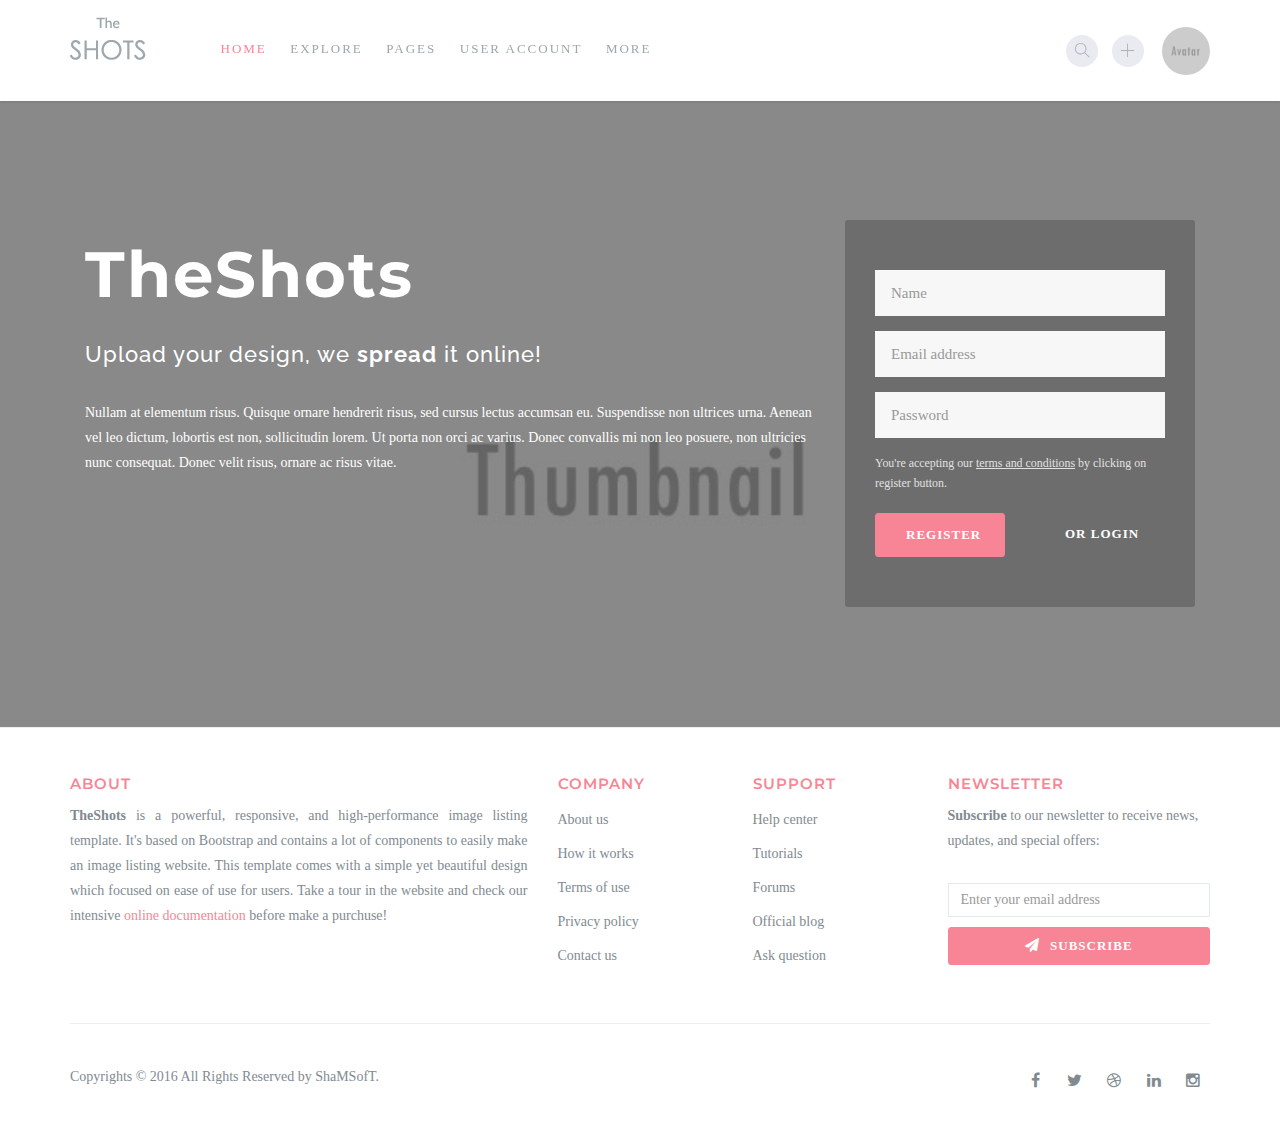
<file: src/main/webapp/index.html>
<!DOCTYPE html>
<html lang="en">
  <head>
    <meta charset="utf-8">
    <meta http-equiv="X-UA-Compatible" content="IE=edge">
    <meta name="viewport" content="width=device-width, initial-scale=1">
    <meta name="description" content="theshots is a directory listing template.">
    <meta name="keywords" content="">

    <title>TheShots</title>

    <!-- Styles -->
    <link href="assets/css/app.min.css" rel="stylesheet">
    <link href="assets/css/theshots.css" rel="stylesheet">
    <link href="assets/css/custom.css" rel="stylesheet">

    <!-- Fonts -->
    <link href='http://fonts.googleapis.com/css?family=Raleway:100,300,400,500,600,800%7COpen+Sans:300,400,500,600,700,800%7CMontserrat:400,700' rel='stylesheet' type='text/css'>

    <!-- Favicons -->
    <link rel="apple-touch-icon" href="/apple-touch-icon.png">
    <link rel="icon" href="assets/img/favicon.ico">
  </head>

  <body class="sticky-nav">

    <!-- Navigation bar -->
    <nav class="navbar">
      <div class="container">

        <!-- Logo and navigation links -->
        <div class="pull-left">
          <a class="navbar-toggle" href="#" data-toggle="offcanvas"><i class="ti-menu"></i></a>

          <div class="logo">
            <a href="index.html"><img src="assets/img/logo.png" alt="logo"></a>
          </div>

          <ul class="nav-menu">
            <li>
              <a class="active" href="index.html">Home</a>
              <ul>
                <li><a class="active" href="index.html">Version 1</a></li>
                <li><a href="index2.html">Version 2</a></li>
              </ul>
            </li>
            <li>
              <a href="#">Explore</a>
              <ul>
                <li><a href="explore-style1.html">Style 1</a></li>
                <li><a href="explore-style2.html">Style 2</a></li>
                <li><a href="explore-style3-cols4.html">Style 3 - Cols 4</a></li>
                <li><a href="explore-style3-cols3.html">Style 3 - Cols 3</a></li>
                <li><a href="explore-style3-cols2.html">Style 3 - Cols 2</a></li>
              </ul>
            </li>
            <li>
              <a href="#">Pages</a>
              <ul>
                <li><a href="shot-add.html">Add Shot</a></li>
                <li><a href="shot.html">Shot - Image</a></li>
                <li><a href="shot-gallery.html">Shot - Gallery</a></li>
                <li><a href="page-about.html">About</a></li>
                <li><a href="page-contact.html">Contact</a></li>
                <li><a href="page-faq.html">FAQ</a></li>
                <li><a href="page-search.html">Search</a></li>
                <li><a href="page-typography.html">Typography</a></li>
              </ul>
            </li>
            <li>
              <a href="#">User account</a>
              <ul>
                <li><a href="user-profile.html">Profile</a></li>
                <li><a href="user-followers.html">Followers - 1</a></li>
                <li><a href="user-followers-2.html">Followers - 2</a></li>
                <li><a href="setting-profile.html">Settings</a></li>
                <li><a href="user-login.html">Login</a></li>
                <li><a href="user-register.html">Register</a></li>
                <li><a href="user-forget-pass.html">Forget pass</a></li>
              </ul>
            </li>
            <li>
              <a href="#">More</a>
              <ul>
                <li><a href="http://themeforest.net/item/theshots-responsive-image-listing-template/14799485?ref=shamsoft"><strong>Buy now</strong></a></li>
                <li><a href="http://shamsoft.net/theshots/doc">Documentation</a></li>
                <li><a href="http://themeforest.net/item/theshots-responsive-image-listing-template/14799485/comments">Buy now</a></li>
              </ul>
            </li>
          </ul>
        </div>
        <!-- END Logo and navigation links -->

        <!-- User account and action buttons -->
        <div class="pull-right">
          <a class="btn-navbar search-opener" href="#"><i class="ti-search"></i></a>
          <a class="btn-navbar" href="shot-add.html"><i class="ti-plus"></i></a>

          <div class="dropdown user-account">
            <a class="dropdown-toggle" href="#" data-toggle="dropdown">
              <img src="assets/img/avatar-2.jpg" alt="avatar">
            </a>

            <ul class="dropdown-menu dropdown-menu-right">
              <li><a href="user-profile.html">Profile</a></li>
              <li><a href="setting-profile.html">Settings</a></li>
              <li><a href="#">Logout</a></li>
            </ul>
          </div>

        </div>
        <!-- END User account and action buttons -->

        <!-- Search screen -->
        <div class="search-screen closed">
          <button class="search-closer"><i class="ti-close"></i></button>
          <form class="search-form" action="page-search.html">
            <input type="text" autocomplete="off" placeholder="Type to search...">
          </form>
        </div>
        <!-- END Search screen -->

      </div>
    </nav>
    <!-- END Navigation bar -->


    <!-- Site header -->
    <header class="site-header color-alt overlay-black bg-fixed" style="background-image: url(assets/img/bg-header.jpg)">
      <div class="container">
        <div class="col-xs-12 col-sm-6 col-md-7 col-lg-8">
          <h1><strong>TheShots</strong></h1>
          <h4>Upload your design, we <strong>spread</strong> it online!</h4>
          <br>
          <p class="hidden-xs">Nullam at elementum risus. Quisque ornare hendrerit risus, sed cursus lectus accumsan eu. Suspendisse non ultrices urna. Aenean vel leo dictum, lobortis est non, sollicitudin lorem. Ut porta non orci ac varius. Donec convallis mi non leo posuere, non ultricies nunc consequat. Donec velit risus, ornare ac risus vitae.</p>
        </div>

        <div class="col-xs-12 col-sm-6 col-md-5 col-lg-4 header-form-wrapper">
          <form class="header-form visible">
            <div class="form-group">
              <input class="form-control input-lg" type="text" placeholder="Name">
            </div>

            <div class="form-group">
             <input class="form-control input-lg" type="text" placeholder="Email address">
            </div>
            
            <div class="form-group">
              <input class="form-control input-lg" type="password" placeholder="Password">
            </div>
            
            <p class="small text-muted">You're accepting our <a href="#">terms and conditions</a> by clicking on register button.</p>
            <br>
            
            <div class="row">
              <div class="col-xs-6">
                <button class="btn btn-primary btn-block" type="submit">Register</button>
              </div>
              <div class="col-xs-6">
                <a class="btn btn-link toggle-form-visibility" href="#">or LOGIN</a>
              </div>
            </div>
          </form>

          <form class="header-form form-second">
            <div class="form-group">
              <input class="form-control input-lg" type="text" placeholder="Username">
            </div>
            
            <div class="form-group">
              <input class="form-control input-lg" type="password" placeholder="Password">
            </div>

            <p><a href="user-forget-pass.html">Forgot your password?</a></p>

            <div class="row">
              <div class="col-xs-6">
                <button class="btn btn-primary btn-block" type="submit">Login</button>
              </div>
              <div class="col-xs-6">
                <a class="btn btn-link toggle-form-visibility" href="#">or Register</a>
              </div>
            </div>
            
            <hr>

            <h6 class="text-uppercase no-margin-top text-center"><small>Login with</small></h6>
            <div class="row">
              <div class="col-xs-4">
                <a class="btn btn-facebook btn-sm btn-block" href="#"><i class="fa fa-facebook"></i></a>
              </div>

              <div class="col-xs-4">
                <a class="btn btn-twitter btn-sm btn-block" href="#"><i class="fa fa-twitter"></i></a>
              </div>

              <div class="col-xs-4">
                <a class="btn btn-google btn-sm btn-block" href="#"><i class="fa fa-google"></i></a>
              </div>
            </div>
          </form>
        </div>

      </div>
    </header>
    <!-- END Site header -->


   


    <!-- Site footer -->
    <footer class="site-footer no-margin-top">

      <!-- Top section -->
      <div class="container">
        <div class="row">
          <div class="col-sm-12 col-md-5">
            <h6>About</h6>
            <p class="text-justify"><strong>TheShots</strong> is a powerful, responsive, and high-performance image listing template. It's based on Bootstrap and contains a lot of components to easily make an image listing website. This template comes with a simple yet beautiful design which focused on ease of use for users. Take a tour in the website and check our intensive <a href="http://shamsoft.net/theshots/docs" target="_blank">online documentation</a> before make a purchuse!</p>
          </div>

          <div class="col-xs-12 col-sm-4 col-md-2">
            <h6>Company</h6>
            <ul class="footer-links">
              <li><a href="page-about.html">About us</a></li>
              <li><a href="page-typography.html">How it works</a></li>
              <li><a href="page-typography.html">Terms of use</a></li>
              <li><a href="page-typography.html">Privacy policy</a></li>
              <li><a href="page-contact.html">Contact us</a></li>
            </ul>
          </div>

          <div class="col-xs-12 col-sm-4 col-md-2">
            <h6>Support</h6>
            <ul class="footer-links">
              <li><a href="page-faq.html">Help center</a></li>
              <li><a href="#">Tutorials</a></li>
              <li><a href="#">Forums</a></li>
              <li><a href="#">Official blog</a></li>
              <li><a href="#">Ask question</a></li>
            </ul>
          </div>

          <div class="col-xs-12 col-sm-4 col-md-3">
            <h6>Newsletter</h6>
            <p><strong>Subscribe</strong> to our newsletter to receive news, updates, and special offers:</p>
            <br>
            <input type="text" class="form-control" placeholder="Enter your email address">
            <button class="btn btn-primary btn-sm btn-block" type="button"><i class="fa fa-paper-plane"></i> Subscribe</button>
          </div>
        </div>

        <hr>
      </div>
      <!-- END Top section -->

      <!-- Bottom section -->
      <div class="container">
        <div class="row">
          <div class="col-md-8 col-sm-6 col-xs-12">
            <p class="copyright-text">Copyrights &copy; 2016 All Rights Reserved by <a href="http://themeforest.net/user/shamsoft">ShaMSofT</a>.</p>
          </div>

          <div class="col-md-4 col-sm-6 col-xs-12">
            <ul class="social-icons">
              <li><a class="facebook" href="#"><i class="fa fa-facebook"></i></a></li>
              <li><a class="twitter" href="#"><i class="fa fa-twitter"></i></a></li>
              <li><a class="dribbble" href="#"><i class="fa fa-dribbble"></i></a></li>
              <li><a class="linkedin" href="#"><i class="fa fa-linkedin"></i></a></li>
              <li><a class="instagram" href="#"><i class="fa fa-instagram"></i></a></li>
            </ul>
          </div>
        </div>
      </div>
      <!-- END Bottom section -->

    </footer>
    <!-- END Site footer -->


    <!-- Back to top button -->
    <a id="scroll-up" href="#"><i class="ti-angle-up"></i></a>
    <!-- END Back to top button -->

    <!-- Shot description modal -->
    <div id="shot-modal" class="modal fade" tabindex="-1" role="dialog">
      <div class="modal-dialog modal-lg" role="document">
        <a class="close-modal" data-dismiss="modal" href="#"><i class="ti-close"></i></a>
        <div class="modal-content"></div>
      </div>
    </div>
    <!-- END Shot description modal -->


    <!-- Scripts -->
    <script src="assets/js/app.min.js"></script>
    <script src="assets/js/theshots.js"></script>
    <script src="assets/js/custom.js"></script>

  </body>
</html>
</file>
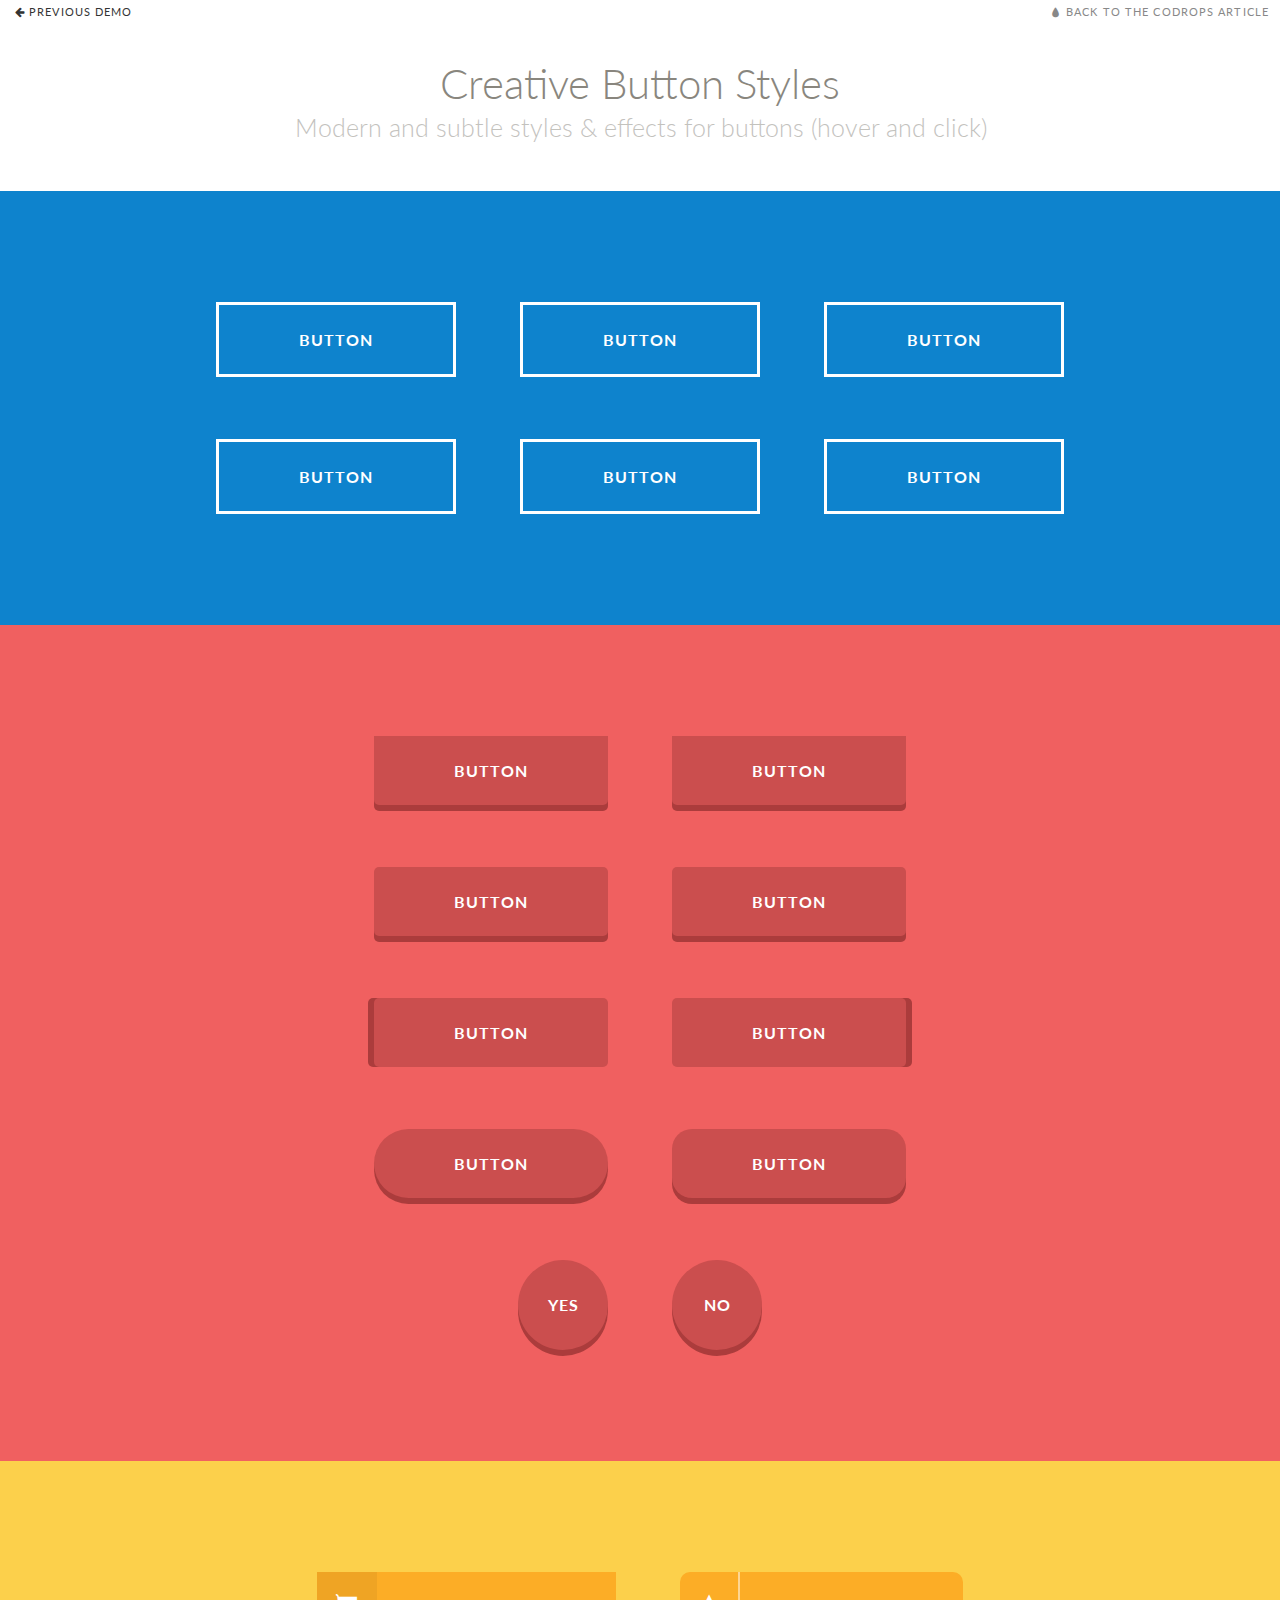
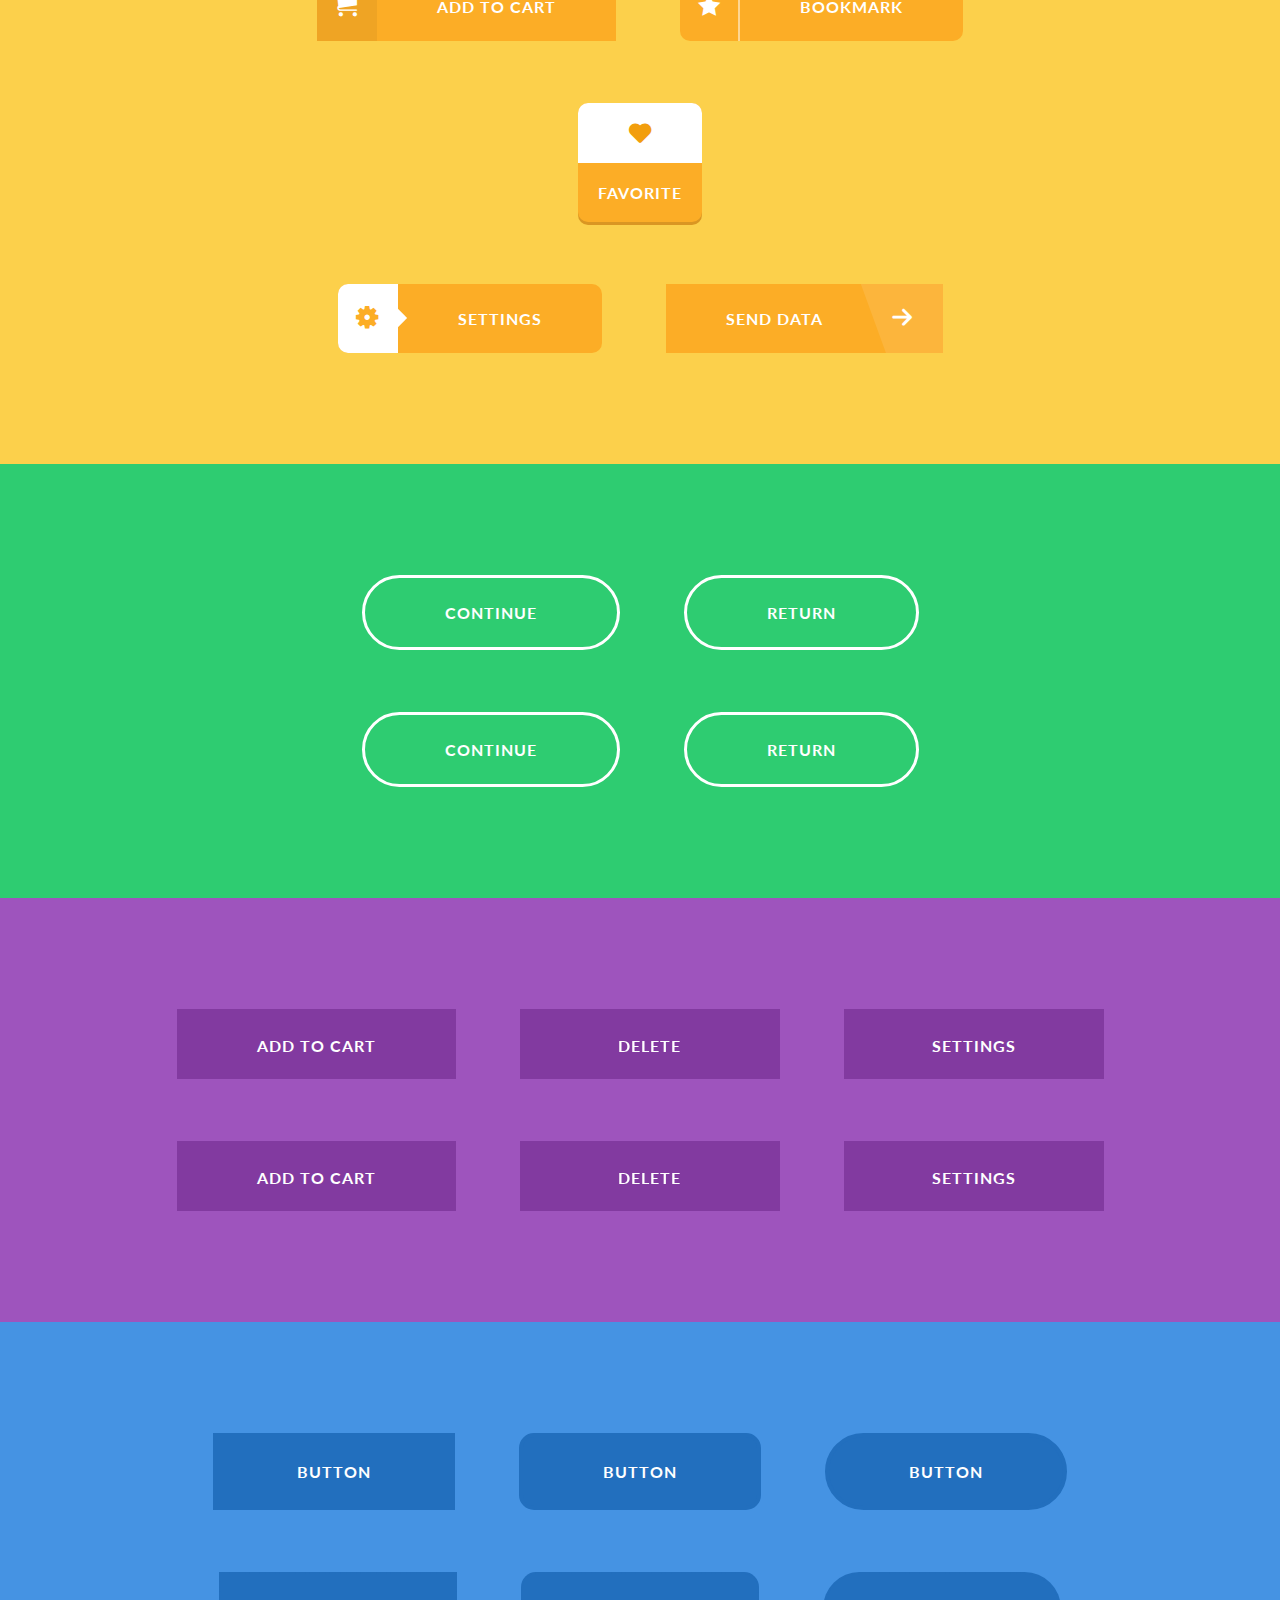
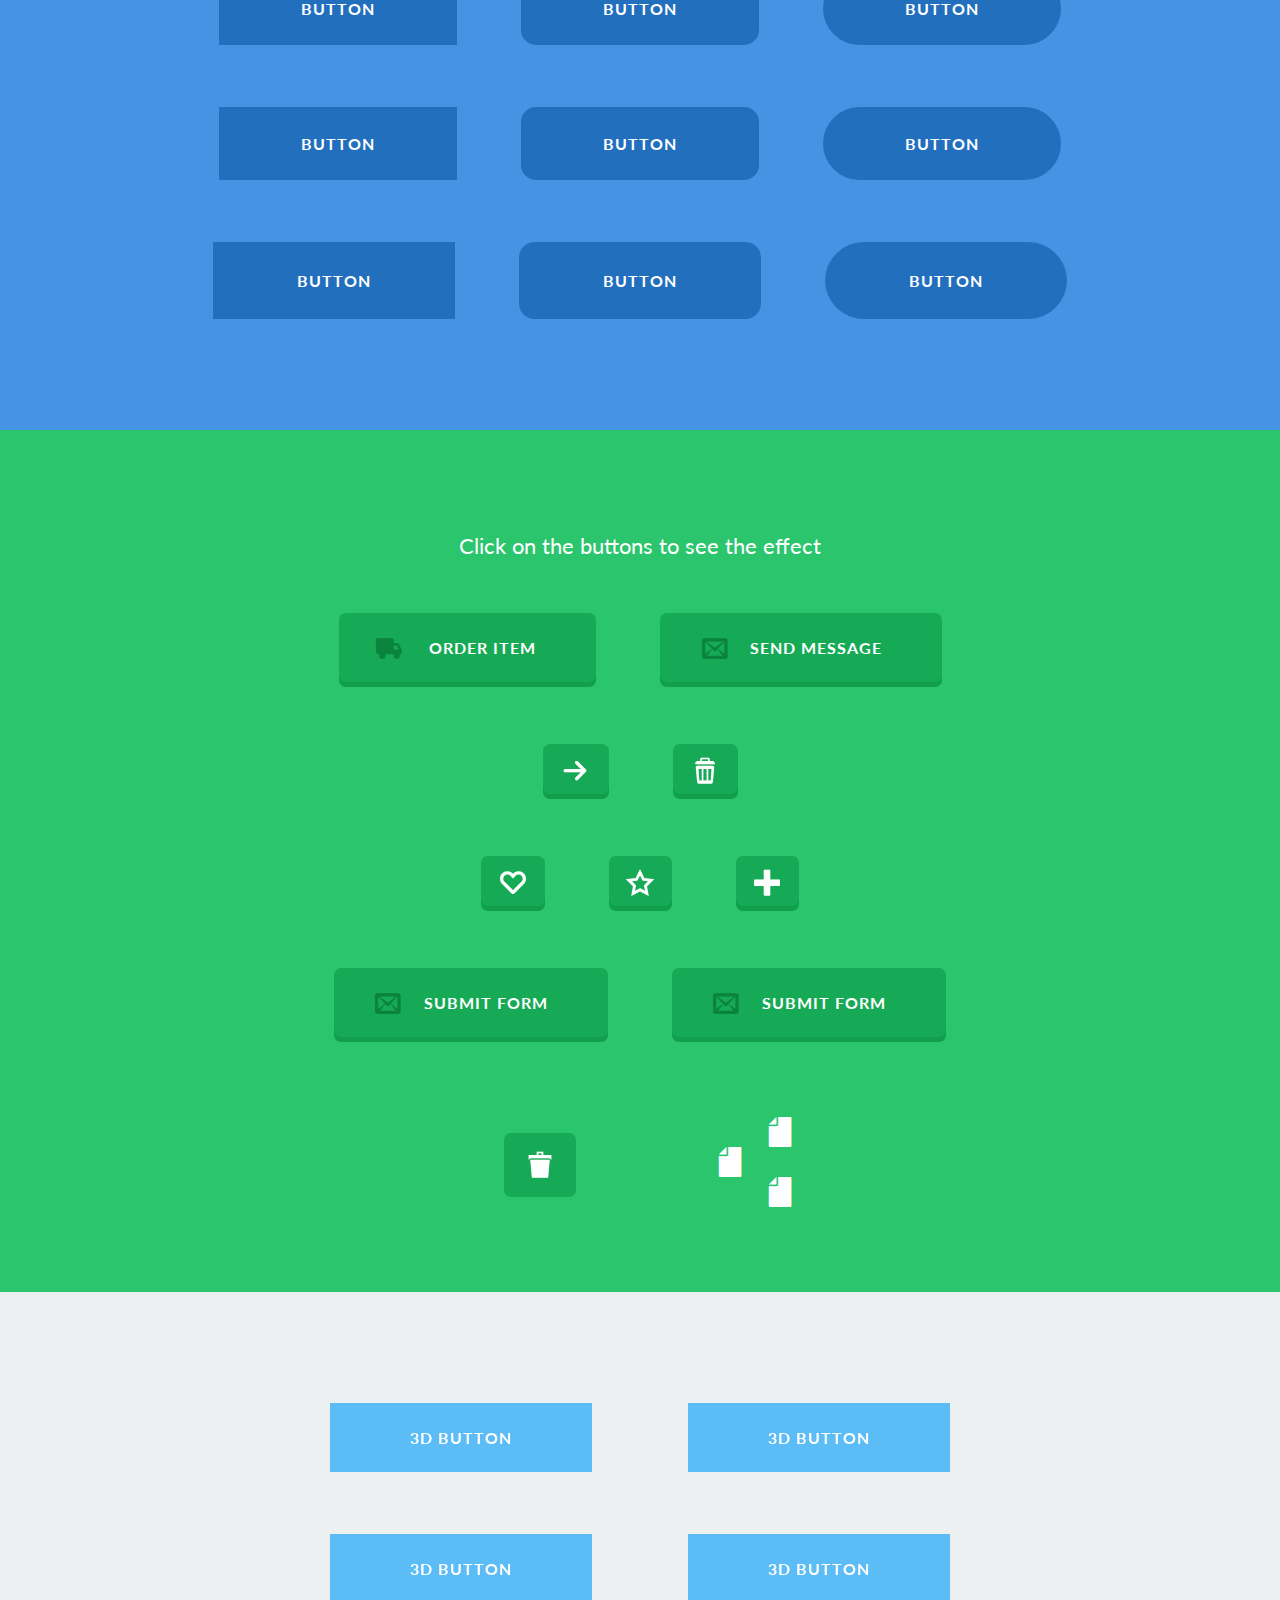
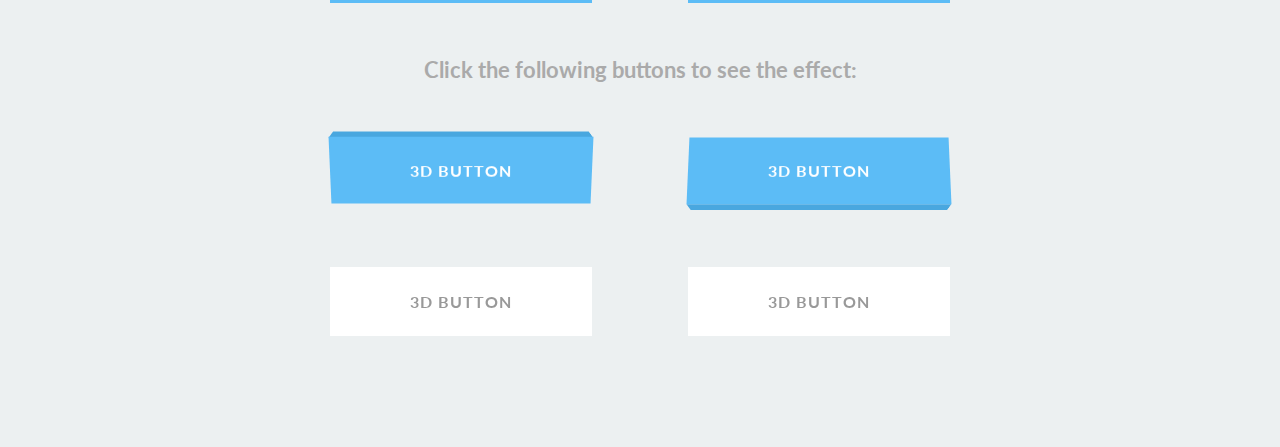
<file: src/main/webapp/resources/src/CreativeButtons/index.html>
<!DOCTYPE html>
<html lang="en" class="no-js">
	<head>
		<meta charset="UTF-8" />
		<meta http-equiv="X-UA-Compatible" content="IE=edge,chrome=1"> 
		<meta name="viewport" content="width=device-width, initial-scale=1.0"> 
		<title>Creative Button Styles </title>
		<meta name="description" content="Creative Button Styles  - Modern and subtle styles &amp; effects for buttons" />
		<meta name="keywords" content="button styles, css3, modern, flat button, subtle, effects, hover, web design" />
		<meta name="author" content="Codrops" />
		<link rel="shortcut icon" href="../favicon.ico"> 
		<link rel="stylesheet" type="text/css" href="css/default.css" />
		<link rel="stylesheet" type="text/css" href="css/component.css" />
		<script src="js/modernizr.custom.js"></script>
	</head>
	<body>
		<div class="container">
			<!-- Top Navigation -->
			<div class="codrops-top clearfix">
				<a class="codrops-icon codrops-icon-prev" href="http://tympanus.net/Tutorials/WebAudioStylophone/"><span>Previous Demo</span></a>
				<span class="right"><a class="codrops-icon codrops-icon-drop" href="http://tympanus.net/codrops/?p=15430"><span>Back to the Codrops Article</span></a></span>
			</div>
			<header>
				<h1>Creative Button Styles <span>Modern and subtle styles &amp; effects for buttons (hover and click)</span></h1>	
			</header>
			<section class="color-1">
				<p class="text note-touch">Note that on mobile devices the effects might not all work as intended.</p>
				<p>
					<button class="btn btn-1 btn-1a">Button</button>
					<button class="btn btn-1 btn-1b">Button</button>
					<button class="btn btn-1 btn-1c">Button</button>
				</p>
				<p>
					<button class="btn btn-1 btn-1d">Button</button>
					<button class="btn btn-1 btn-1e">Button</button>
					<button class="btn btn-1 btn-1f">Button</button>
				</p>
			</section>
			<section class="color-2">
				<p>
					<button class="btn btn-2 btn-2a">Button</button>
					<button class="btn btn-2 btn-2b">Button</button>
				</p>
				<p>
					<button class="btn btn-2 btn-2c">Button</button>
					<button class="btn btn-2 btn-2d">Button</button>
				</p>
				<p>
					<button class="btn btn-2 btn-2e">Button</button>
					<button class="btn btn-2 btn-2f">Button</button>
				</p>
				<p>
					<button class="btn btn-2 btn-2g">Button</button>
					<button class="btn btn-2 btn-2h">Button</button>
				</p>
				<p>
					<button class="btn btn-2 btn-2i">Yes</button>
					<button class="btn btn-2 btn-2j">No</button>
				</p>
			</section>
			<section class="color-3">
				<p>
					<button class="btn btn-3 btn-3a icon-cart">Add to cart</button>
					<button class="btn btn-3 btn-3b icon-star-2">Bookmark</button>
				</p>
				<p>
					<button class="btn btn-3 btn-3c icon-heart-2">Favorite</button>
				</p>
				<p>
					<button class="btn btn-3 btn-3d icon-cog">Settings</button>
					<button class="btn btn-3 btn-3e icon-arrow-right">Send data</button>
				</p>
			</section>
			<section class="color-4">
				<p>
					<button class="btn btn-4 btn-4a icon-arrow-right">Continue</button>
					<button class="btn btn-4 btn-4b icon-arrow-left">Return</button>
				</p>
				<p>
					<button class="btn btn-4 btn-4c icon-arrow-right">Continue</button>
					<button class="btn btn-4 btn-4d icon-arrow-left">Return</button>
				</p>
			</section>
			<section class="color-5">
				<p>
					<button class="btn btn-5 btn-5a icon-cart"><span>Add to cart</span></button>
					<button class="btn btn-5 btn-5a icon-remove"><span>Delete</span></button>
					<button class="btn btn-5 btn-5a icon-cog"><span>Settings</span></button>
				</p>
				<p>
					<button class="btn btn-5 btn-5b icon-cart"><span>Add to cart</span></button>
					<button class="btn btn-5 btn-5b icon-remove"><span>Delete</span></button>
					<button class="btn btn-5 btn-5b icon-cog"><span>Settings</span></button>
				</p>
			</section>
			<section class="color-6">
				<p>
					<button class="btn btn-6 btn-6a">Button</button>
					<button class="btn btn-6 btn-6b">Button</button>
					<button class="btn btn-6 btn-6c">Button</button>
				</p>
				<p>
					<button class="btn btn-6 btn-6d">Button</button>
					<button class="btn btn-6 btn-6e">Button</button>
					<button class="btn btn-6 btn-6f">Button</button>
				</p>
				<p>
					<button class="btn btn-6 btn-6g">Button</button>
					<button class="btn btn-6 btn-6h">Button</button>
					<button class="btn btn-6 btn-6i">Button</button>
				</p>
				<p>
					<button class="btn btn-6 btn-6j">Button</button>
					<button class="btn btn-6 btn-6k">Button</button>
					<button class="btn btn-6 btn-6l">Button</button>
				</p>
			</section>
			<section class="color-7" id="btn-click">
				<p class="text">Click on the buttons to see the effect</p>
				<p>
					<button class="btn btn-7 btn-7a icon-truck">Order item</button>
					<button class="btn btn-7 btn-7b icon-envelope">Send message</button>
				</p>
				<p>
					<button class="btn btn-7 btn-7c btn-icon-only icon-arrow-right">Submit</button>
					<button class="btn btn-7 btn-7d btn-icon-only icon-remove">Empty</button>
				</p>
				<p>
					<button class="btn btn-7 btn-7e btn-icon-only icon-heart">Like</button>
					<button class="btn btn-7 btn-7f btn-icon-only icon-star">Fav</button>
					<button class="btn btn-7 btn-7g btn-icon-only icon-plus">Add</button>
				</p>
				<p>
					<button class="btn btn-7 btn-7h icon-envelope">Submit form</button>
					<button class="btn btn-7 btn-7h icon-envelope">Submit form</button>
				</p>
				<div id="trash-effect" class="trash-effect">
					<button class="btn btn-7 btn-7i btn-icon-only icon-remove-2">Remove</button>
					<div class="icon-file"></div>
					<div class="icon-file"></div>
					<div class="icon-file"></div>
				</div>
			</section>
			<section class="color-8">
				<p class="perspective">
					<button class="btn btn-8 btn-8a">3D Button</button>
				</p>
				<p class="perspective">
					<button class="btn btn-8 btn-8b">3D Button</button>
				</p>
				<br />
				<p class="perspective">
					<button class="btn btn-8 btn-8c">3D Button</button>
				</p>
				<p class="perspective">
					<button class="btn btn-8 btn-8d">3D Button</button>
				</p>
				<p class="text">Click the following buttons to see the effect:</p>
				<p class="perspective">
					<button class="btn btn-8 btn-8e">3D Button</button>
				</p>
				<p class="perspective">
					<button class="btn btn-8 btn-8f">3D Button</button>
				</p>
				<br />
				<p class="perspective">
					<button class="btn btn-8 btn-8g">3D Button</button>
				</p>
				<p class="perspective">
					<button class="btn btn-8 btn-8g">3D Button</button>
				</p>
			</section>
		</div><!-- /container -->
		<script src="js/classie.js"></script>
		<script>
			var buttons7Click = Array.prototype.slice.call( document.querySelectorAll( '#btn-click button' ) ),
				buttons9Click = Array.prototype.slice.call( document.querySelectorAll( 'button.btn-8g' ) ),
				totalButtons7Click = buttons7Click.length,
				totalButtons9Click = buttons9Click.length;

			buttons7Click.forEach( function( el, i ) { el.addEventListener( 'click', activate, false ); } );
			buttons9Click.forEach( function( el, i ) { el.addEventListener( 'click', activate, false ); } );

			function activate() {
				var self = this, activatedClass = 'btn-activated';

				if( classie.has( this, 'btn-7h' ) ) {
					// if it is the first of the two btn-7h then activatedClass = 'btn-error';
					// if it is the second then activatedClass = 'btn-success'
					activatedClass = buttons7Click.indexOf( this ) === totalButtons7Click-2 ? 'btn-error' : 'btn-success';
				}
				else if( classie.has( this, 'btn-8g' ) ) {
					// if it is the first of the two btn-8g then activatedClass = 'btn-success3d';
					// if it is the second then activatedClass = 'btn-error3d'
					activatedClass = buttons9Click.indexOf( this ) === totalButtons9Click-2 ? 'btn-success3d' : 'btn-error3d';
				}

				if( !classie.has( this, activatedClass ) ) {
					classie.add( this, activatedClass );
					setTimeout( function() { classie.remove( self, activatedClass ) }, 1000 );
				}
			}

			document.querySelector( '.btn-7i' ).addEventListener( 'click', function() {
				classie.add( document.querySelector( '#trash-effect' ), 'trash-effect-active' );
			}, false );
		</script>
	</body>
</html>
</file>
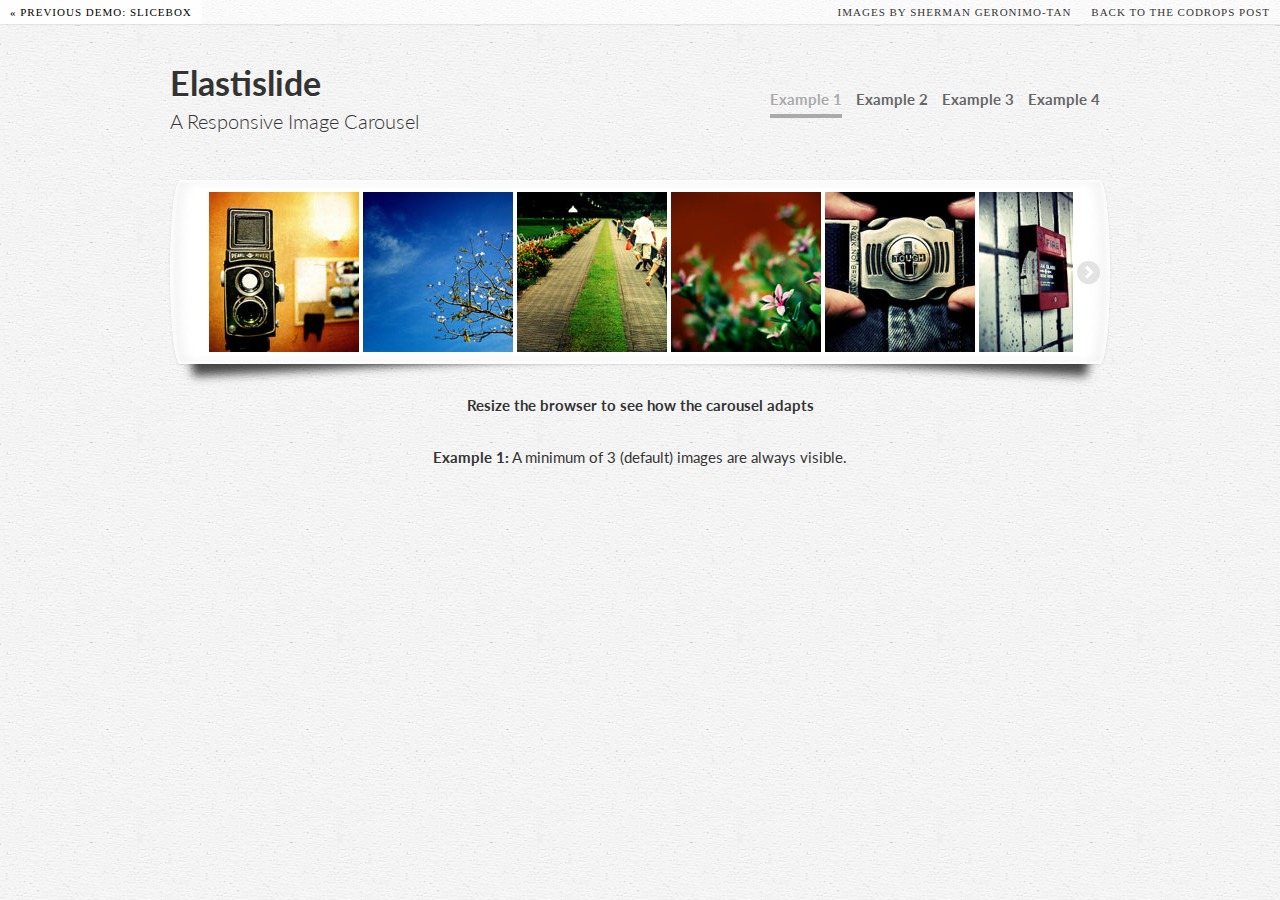
<file: src/main/webapp/resources/src/Elastislide/index.html>
<!DOCTYPE html>
	<!--[if lt IE 7]><html class="no-js lt-ie9 lt-ie8 lt-ie7"><![endif]-->
	<!--[if IE 7]><html class="no-js lt-ie9 lt-ie8"><![endif]-->
	<!--[if IE 8]><html class="no-js lt-ie9"><![endif]-->
	<!--[if gt IE 8]><!--><html class="no-js"><!--<![endif]-->
    <head>
        <title>Elastislide - A Responsive Image Carousel</title>
		<meta charset="UTF-8" />
		<meta http-equiv="X-UA-Compatible" content="IE=edge,chrome=1"> 
		<meta name="viewport" content="width=device-width, initial-scale=1.0, maximum-scale=1.0, user-scalable=no"> 
        <meta name="keywords" content="carousel, jquery, responsive, fluid, elastic, resize, thumbnail, slider" />
		<meta name="author" content="Codrops" />
		<link rel="shortcut icon" href="../favicon.ico"> 
        <link rel="stylesheet" type="text/css" href="css/demo.css" />
		<link rel="stylesheet" type="text/css" href="css/elastislide.css" />
		<link rel="stylesheet" type="text/css" href="css/custom.css" />
		<script src="js/modernizr.custom.17475.js"></script>
    </head>
    <body>
		<div class="container demo-1">
			<!-- Codrops top bar -->
            <div class="codrops-top clearfix">
               <a href="http://tympanus.net/Development/Slicebox/"><strong>&laquo; Previous Demo: </strong>Slicebox</a>
                <span class="right">
                	<a href="http://www.flickr.com/people/smanography/" target="_blank">Images by Sherman Geronimo-Tan</a>
					<a href="http://tympanus.net/codrops/?p=5677"><strong>back to the Codrops post</strong></a>
                </span>
            </div><!--/ Codrops top bar -->

            <div class="main">
				<header class="clearfix">	
					<h1>Elastislide <span>A Responsive Image Carousel</span></h1>
					<nav class="codrops-demos">
						<a class="current-demo" href="index.html">Example 1</a>
						<a href="index2.html">Example 2</a>
						<a href="index3.html">Example 3</a>
						<a href="index4.html">Example 4</a>
					</nav>
				</header>

				<!-- Elastislide Carousel -->
				<ul id="carousel" class="elastislide-list">
					<li><a href="#"><img src="images/small/1.jpg" alt="image01" /></a></li>
					<li><a href="#"><img src="images/small/2.jpg" alt="image02" /></a></li>
					<li><a href="#"><img src="images/small/3.jpg" alt="image03" /></a></li>
					<li><a href="#"><img src="images/small/4.jpg" alt="image04" /></a></li>
					<li><a href="#"><img src="images/small/5.jpg" alt="image05" /></a></li>
					<li><a href="#"><img src="images/small/6.jpg" alt="image06" /></a></li>
					<li><a href="#"><img src="images/small/7.jpg" alt="image07" /></a></li>
					<li><a href="#"><img src="images/small/8.jpg" alt="image08" /></a></li>
					<li><a href="#"><img src="images/small/9.jpg" alt="image09" /></a></li>
					<li><a href="#"><img src="images/small/10.jpg" alt="image10" /></a></li>
					<li><a href="#"><img src="images/small/11.jpg" alt="image11" /></a></li>
					<li><a href="#"><img src="images/small/12.jpg" alt="image12" /></a></li>
					<li><a href="#"><img src="images/small/13.jpg" alt="image13" /></a></li>
					<li><a href="#"><img src="images/small/14.jpg" alt="image14" /></a></li>
					<li><a href="#"><img src="images/small/15.jpg" alt="image15" /></a></li>
					<li><a href="#"><img src="images/small/16.jpg" alt="image16" /></a></li>
					<li><a href="#"><img src="images/small/17.jpg" alt="image17" /></a></li>
					<li><a href="#"><img src="images/small/18.jpg" alt="image18" /></a></li>
					<li><a href="#"><img src="images/small/19.jpg" alt="image19" /></a></li>
					<li><a href="#"><img src="images/small/20.jpg" alt="image20" /></a></li>
				</ul>
				<!-- End Elastislide Carousel -->

				<p><strong>Resize the browser to see how the carousel adapts</strong></p>

				<p class="info"><strong>Example 1:</strong> A minimum of 3 (default) images are always visible.</p>
			</div>
		</div>
		<script type="text/javascript" src="http://ajax.googleapis.com/ajax/libs/jquery/1.8.2/jquery.min.js"></script>
		<script type="text/javascript" src="js/jquerypp.custom.js"></script>
		<script type="text/javascript" src="js/jquery.elastislide.js"></script>
		<script type="text/javascript">
			
			$( '#carousel' ).elastislide();
			
		</script>
    </body>
</html>
</file>
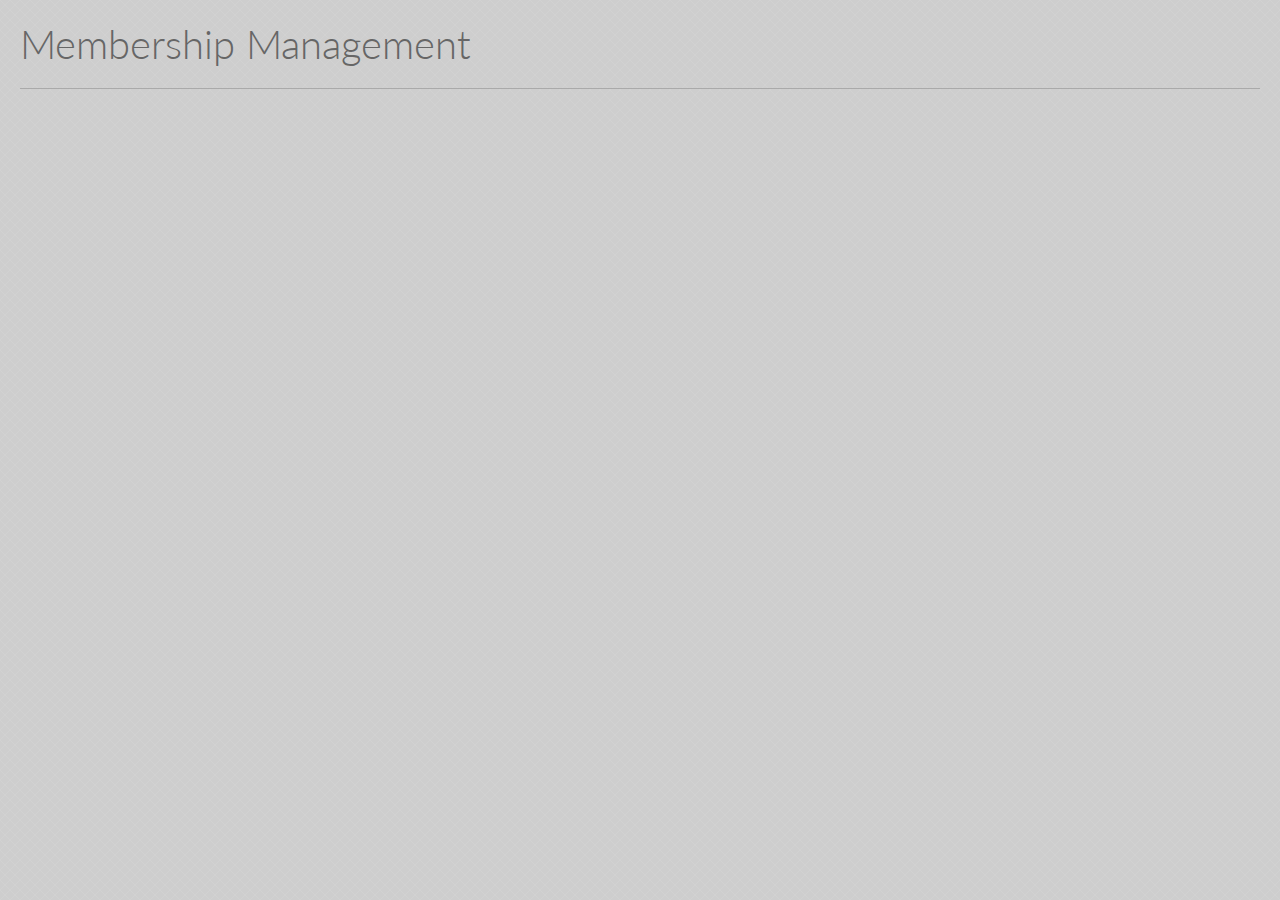
<file: src/main/webapp/resources/src/Stapel/index.html>
<!DOCTYPE html>
<html lang="en" class="no-js">
	<head>
		<title>Adaptive Thumbnail Pile Effect with Automatic Grouping</title>
		<link rel="shortcut icon" href="../favicon.ico"> 
		<link rel="stylesheet" type="text/css" href="css/demo.css" />
		<link rel="stylesheet" type="text/css" href="css/stapel.css" />
		<link rel="stylesheet" type="text/css" href="css/custom.css" />
		<script src="js/modernizr.custom.63321.js"></script>
	</head>
	<body>
		<div class="container">	
			
			<section class="main">
				
				<div class="wrapper">

					<div class="topbar">
						<span id="close" class="back">&larr;</span>
						<h2>Membership Management</h2><h3 id="name"></h3>
					</div>
					
					<ul id="tp-grid" class="tp-grid">

						<!-- Bryan Moats -->
						<li data-pile="Bryan Moats">
							<a href="http://drbl.in/cmVe">
								<span class="tp-info"><span>Flu &amp; You</span></span>
								<img src="images/1/1.jpg" />
							</a>
						</li>
						<li data-pile="Bryan Moats">
							<a href="http://drbl.in/cmhM">
								<span class="tp-info"><span>Test Your Flu IQ</span></span>
								<img src="images/1/2.jpg" />
							</a>
						</li>
						<li data-pile="Bryan Moats">
							<a href="http://drbl.in/eKdt">
								<span class="tp-info"><span>Unexpected Fatherly Faces and Feelings</span></span>
								<img src="images/1/3.jpg" />
							</a>
						</li>

						<!-- Mike Dornseif -->
						<li data-pile="Mike Dornseif">
							<a href="http://drbl.in/eiUm">
								<span class="tp-info"><span>On to Easter</span></span>
								<img src="images/2/1.jpg" />
							</a>
						</li>
						<li data-pile="Mike Dornseif">
							<a href="http://drbl.in/ekMY">
								<span class="tp-info"><span>Love Birds</span></span>
								<img src="images/2/2.jpg" />
							</a>
						</li>
						<li data-pile="Mike Dornseif">
							<a href="http://drbl.in/esQV">
								<span class="tp-info"><span>Here Fishy fishy</span></span>
								<img src="images/2/3.jpg" />
							</a>
						</li>

						<!-- Griffin Moore -->
						<li data-pile="Griffin Moore">
							<a href="http://drbl.in/fzUB">
								<span class="tp-info"><span>Briefcase</span></span>
								<img src="images/3/1.jpg" />
							</a>
						</li>
						<li data-pile="Griffin Moore">
							<a href="http://drbl.in/fQEv">
								<span class="tp-info"><span>Clipboard</span></span>
								<img src="images/3/2.jpg" />
							</a>
						</li>
						<li data-pile="Griffin Moore">
							<a href="http://drbl.in/fREU">
								<span class="tp-info"><span>Sweet pack</span></span>
								<img src="images/3/3.jpg" />
							</a>
						</li>

						<!-- Andrea Austoni -->
						<li data-pile="Andrea Austoni">
							<a href="http://drbl.in/cyWa">
								<span class="tp-info"><span>Growth in 2012 (Holiday Card)</span></span>
								<img src="images/4/1.jpg" />
							</a>
						</li>
						<li data-pile="Andrea Austoni">
							<a href="http://drbl.in/cRkb">
								<span class="tp-info"><span>Grady Wilson</span></span>
								<img src="images/4/2.jpg" />
							</a>
						</li>
						<li data-pile="Andrea Austoni">
							<a href="http://drbl.in/cSKM">
								<span class="tp-info"><span>More Cowbell</span></span>
								<img src="images/4/3.jpg" />
							</a>
						</li>
						
						
						<!-- doyoung -->
						<li data-pile="doyoung">
							<a href="http://drbl.in/cyWa">
								<span class="tp-info"><span>Growth in 2012 (Holiday Card)</span></span>
								<img src="images/4/1.jpg" />
							</a>
						</li>
						<li data-pile="doyoung">
							<a href="http://drbl.in/cRkb">
								<span class="tp-info"><span>Grady Wilson</span></span>
								<img src="images/4/2.jpg" />
							</a>
						</li>
						<li data-pile="doyoung">
							<a href="http://drbl.in/cSKM">
								<span class="tp-info"><span>More Cowbell</span></span>
								<img src="images/4/3.jpg" />
							</a>
						</li>
					</ul>
				</div>
			</section>

		</div><!-- /container -->
	</body>
</html>
</file>
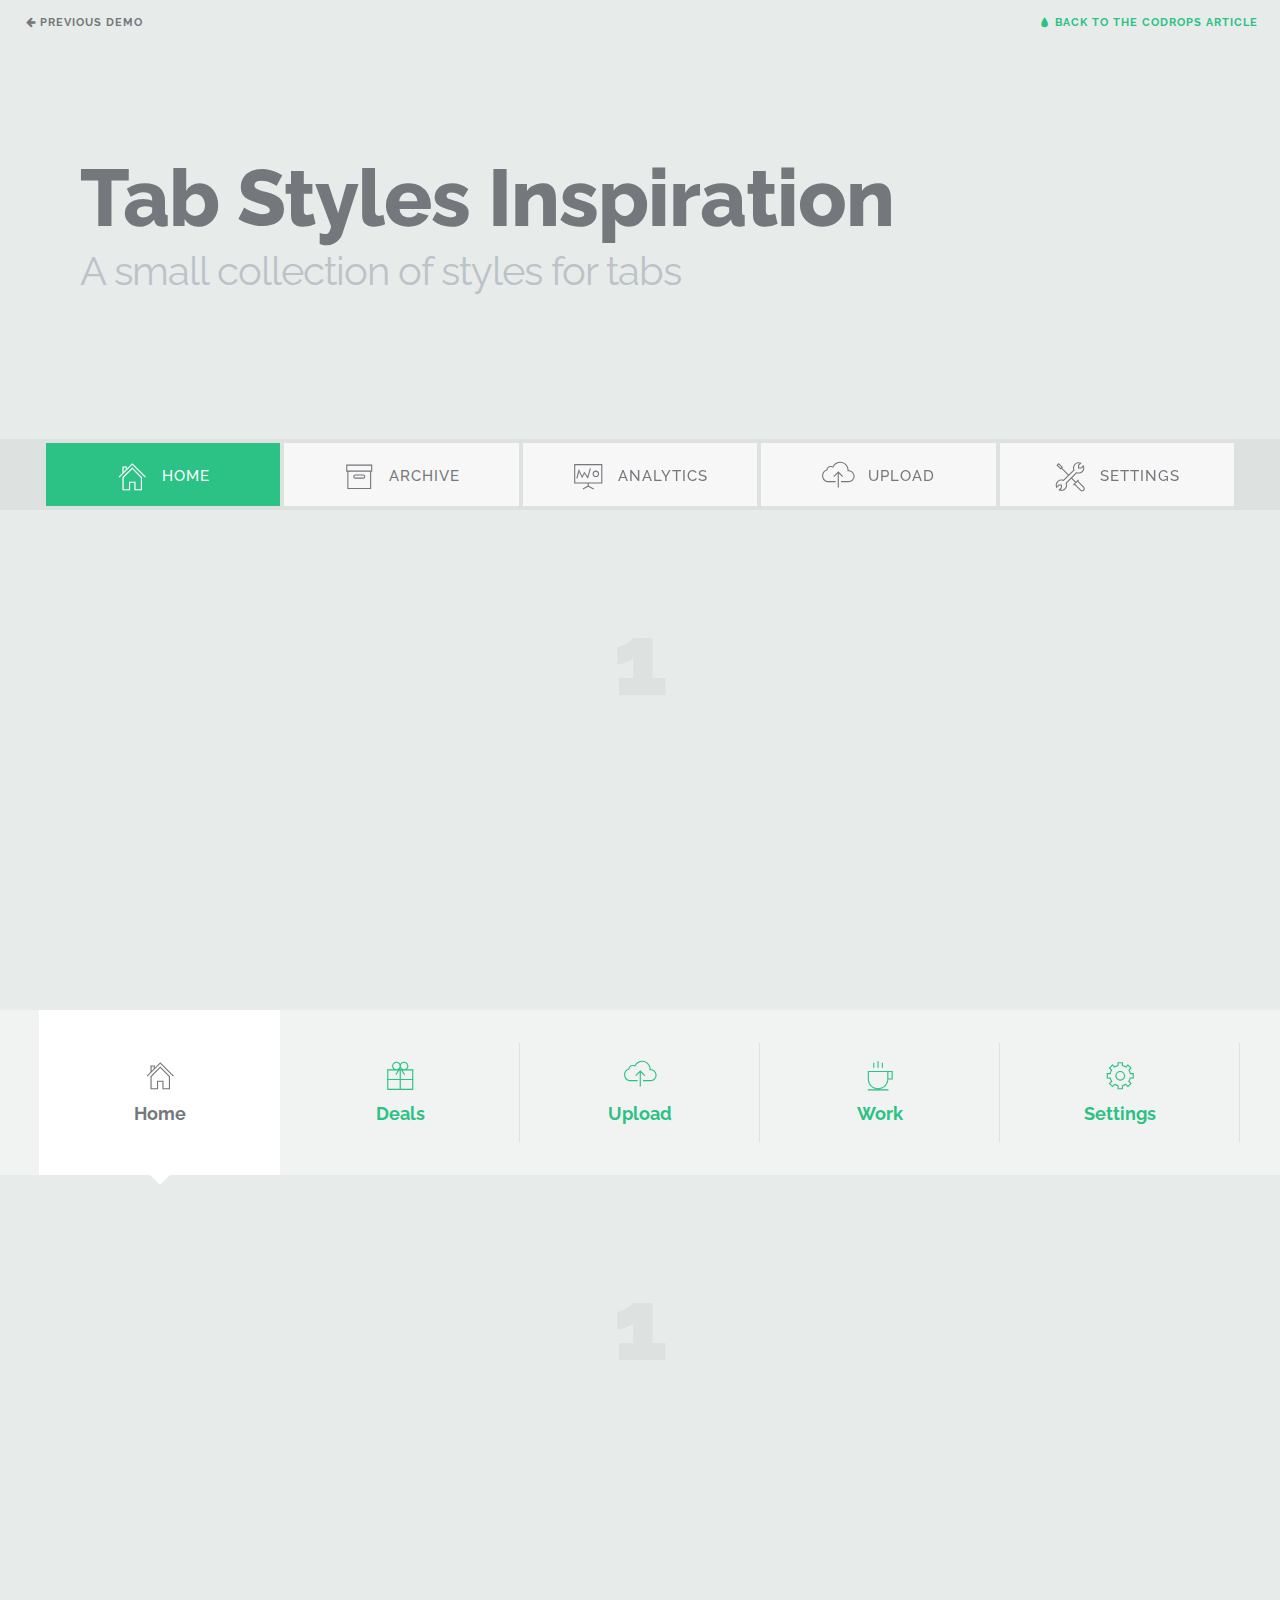
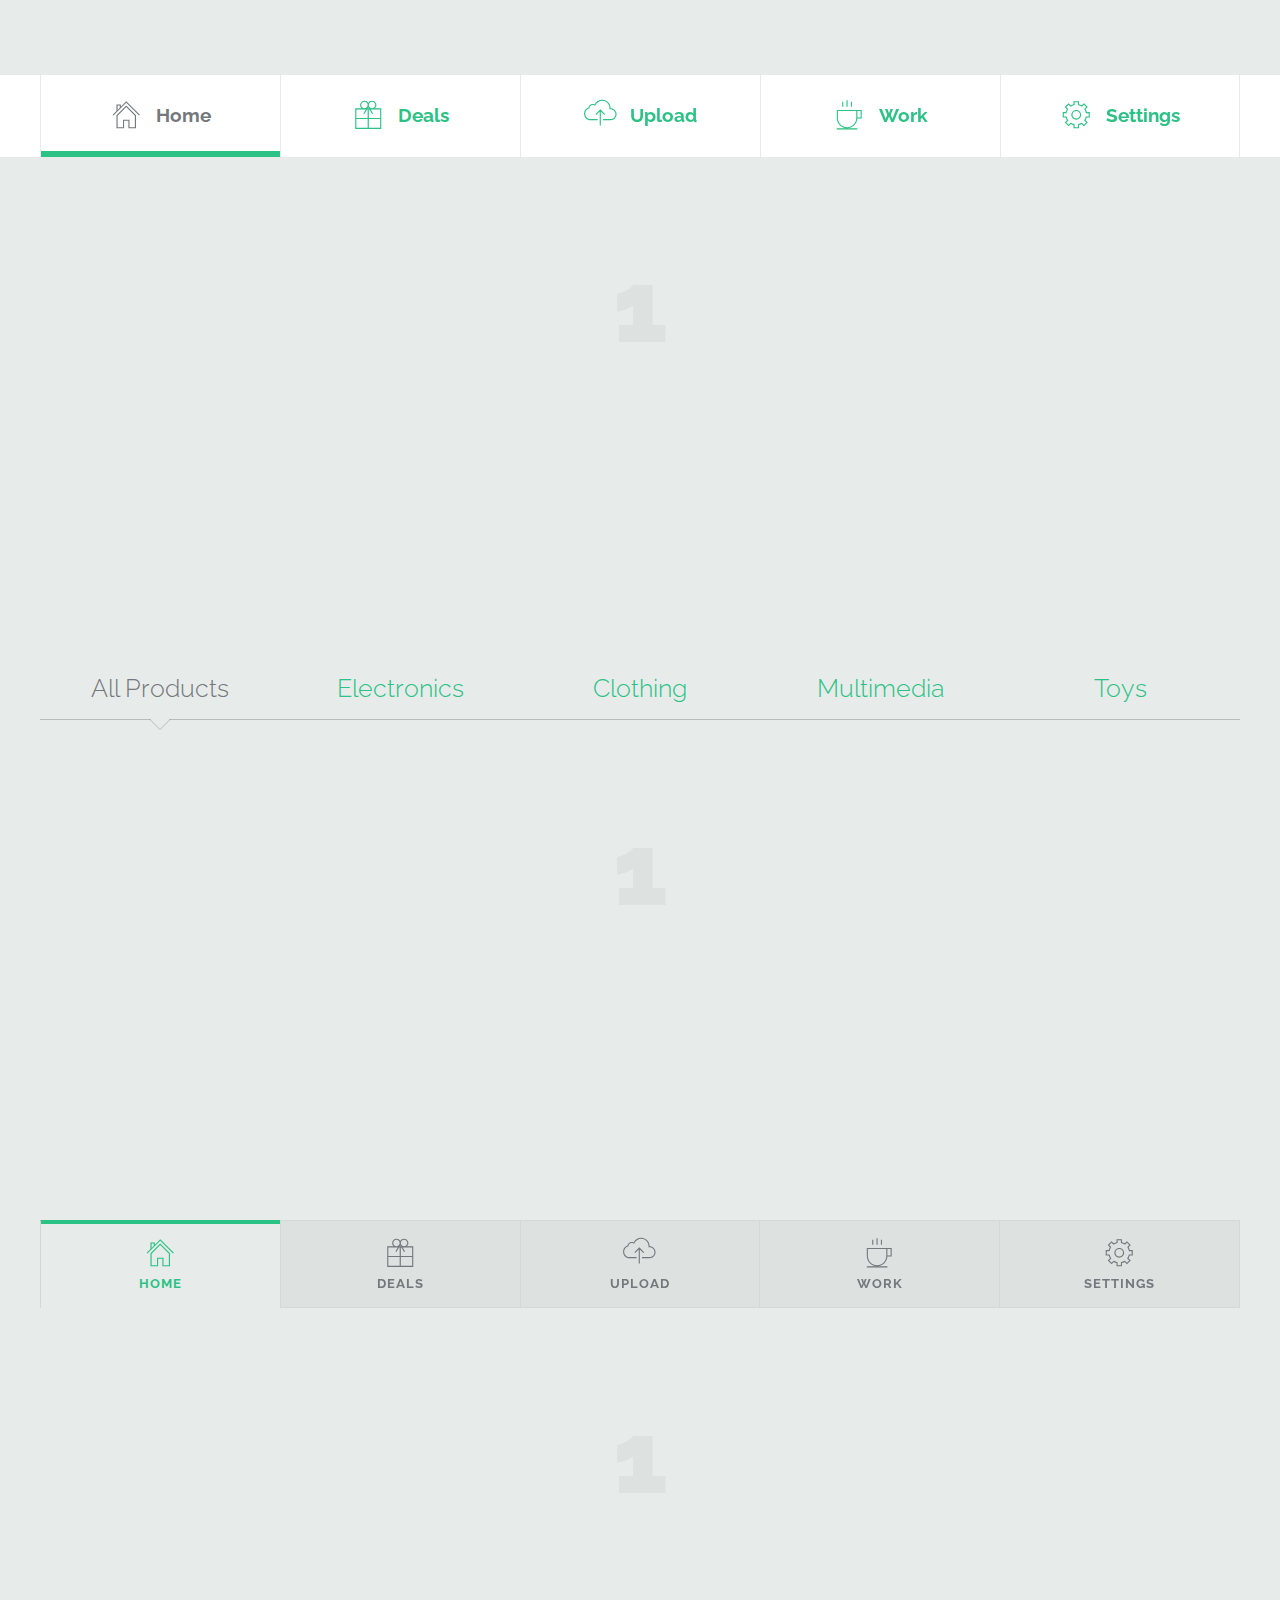
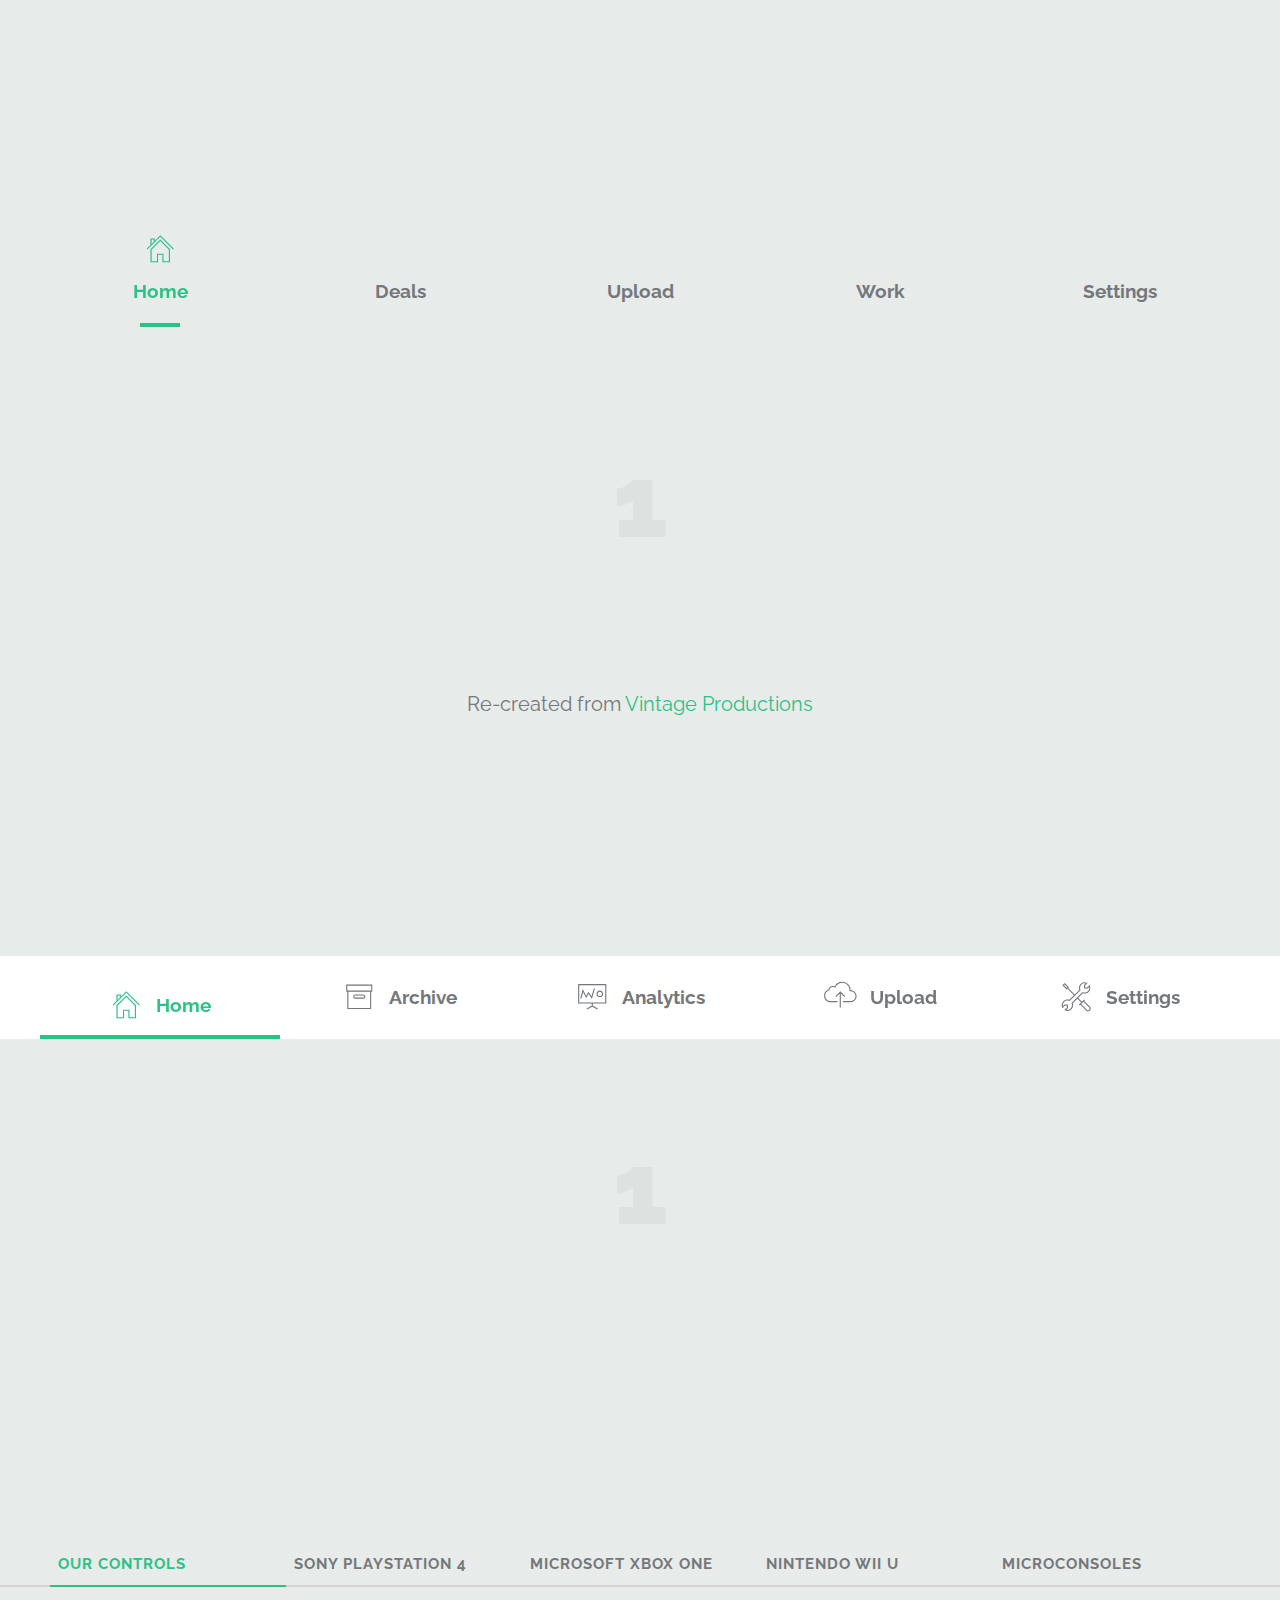
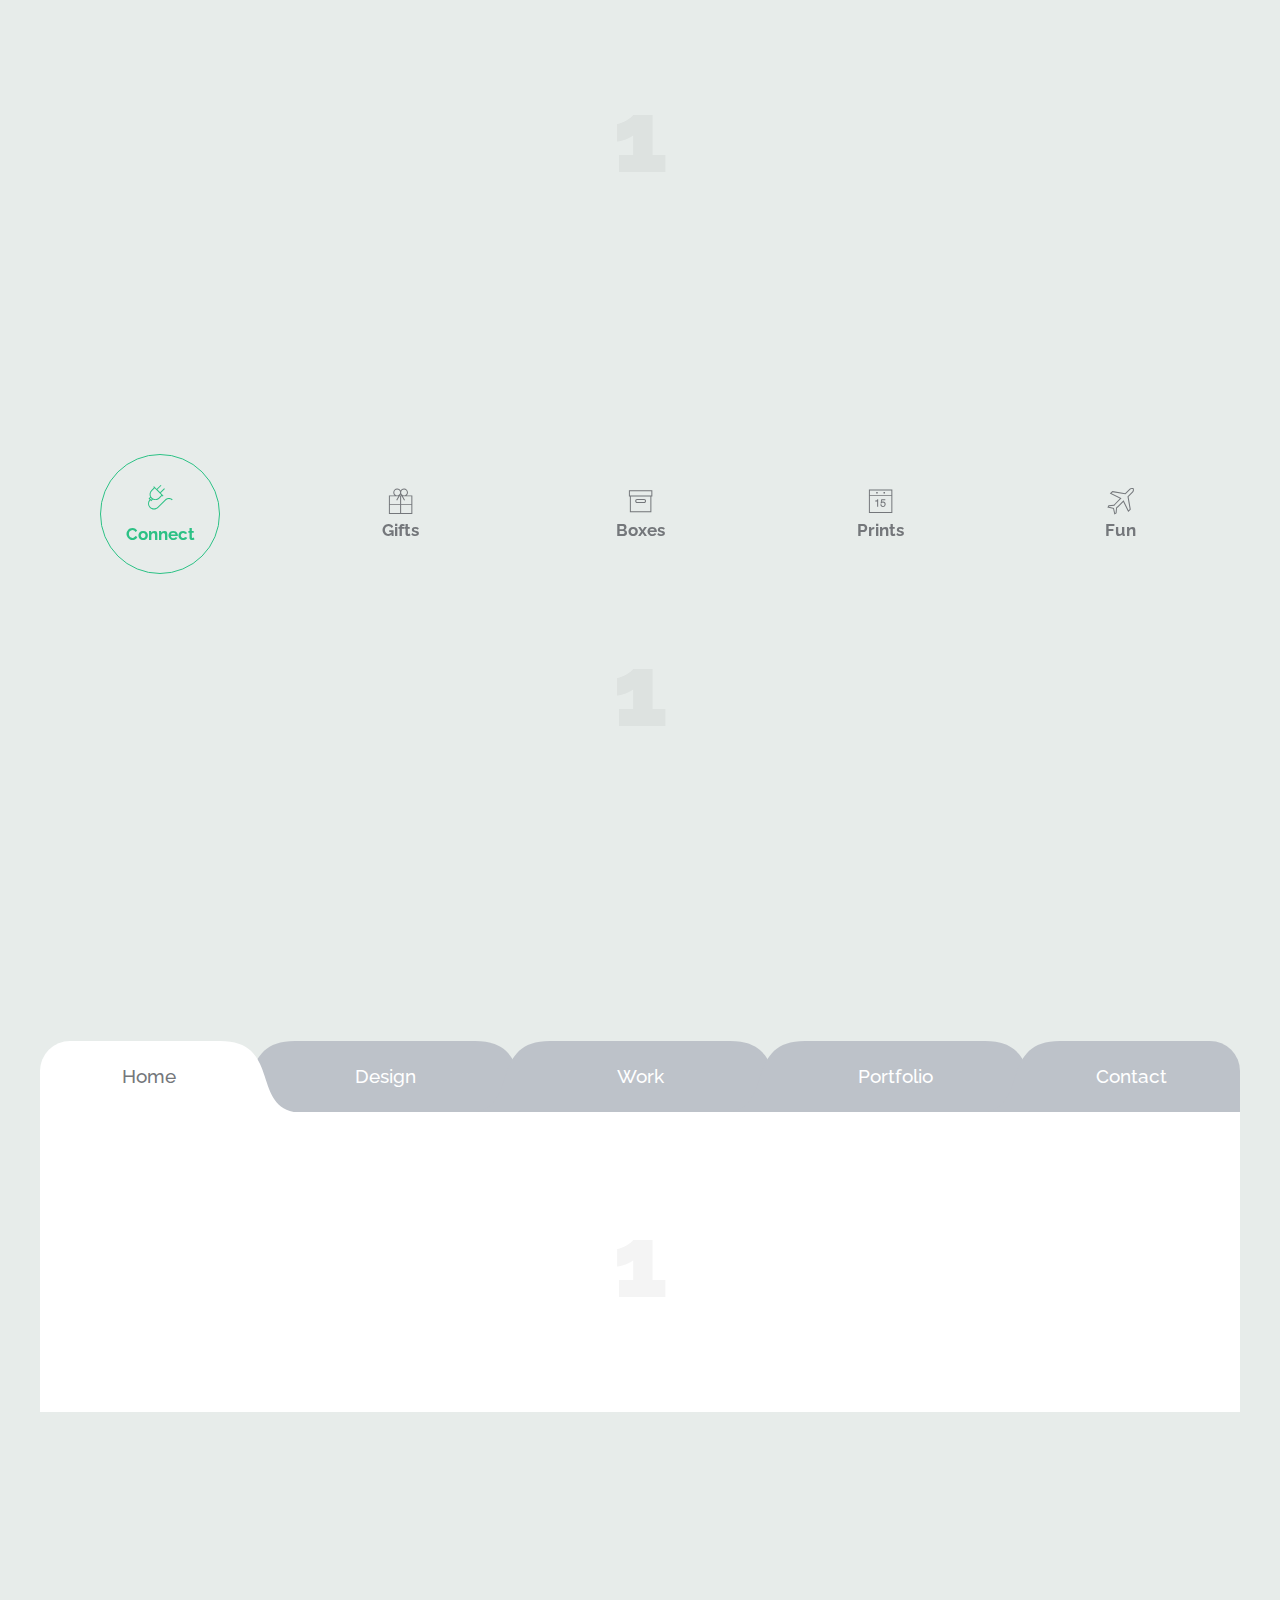
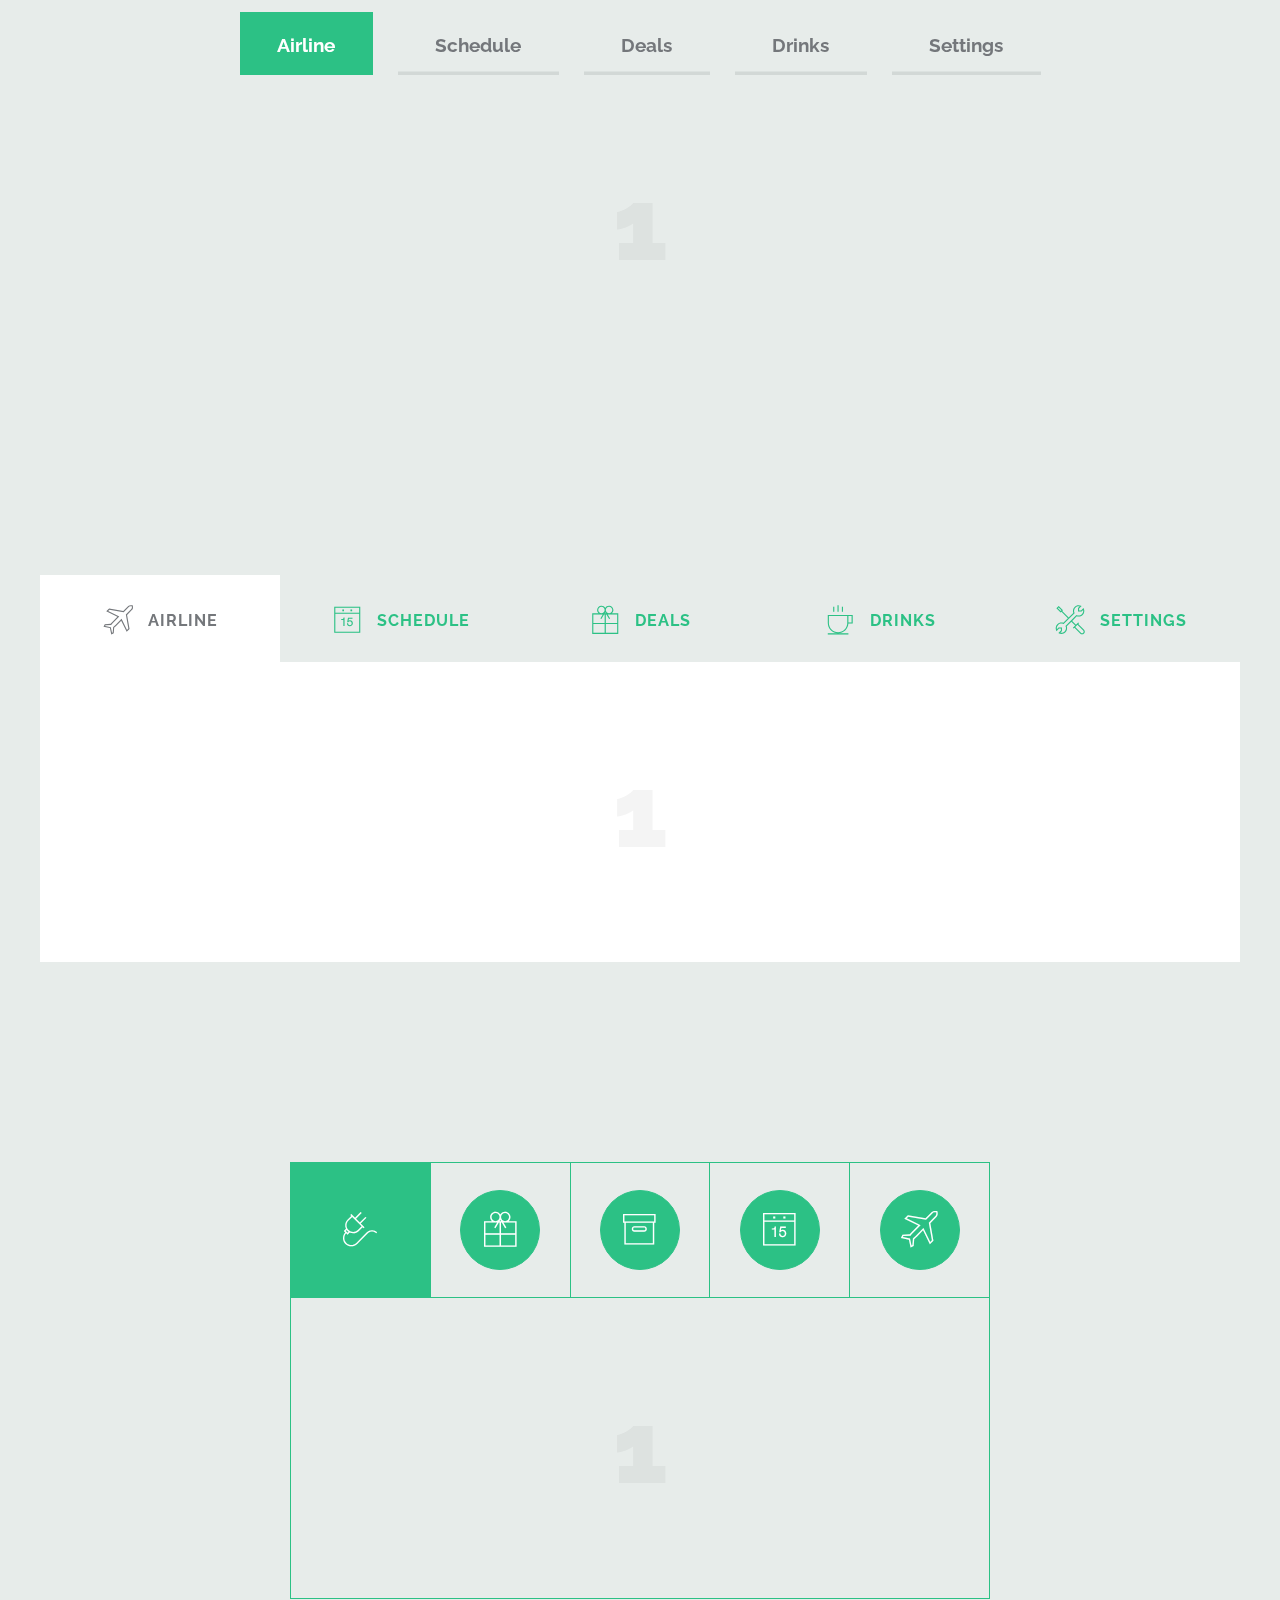
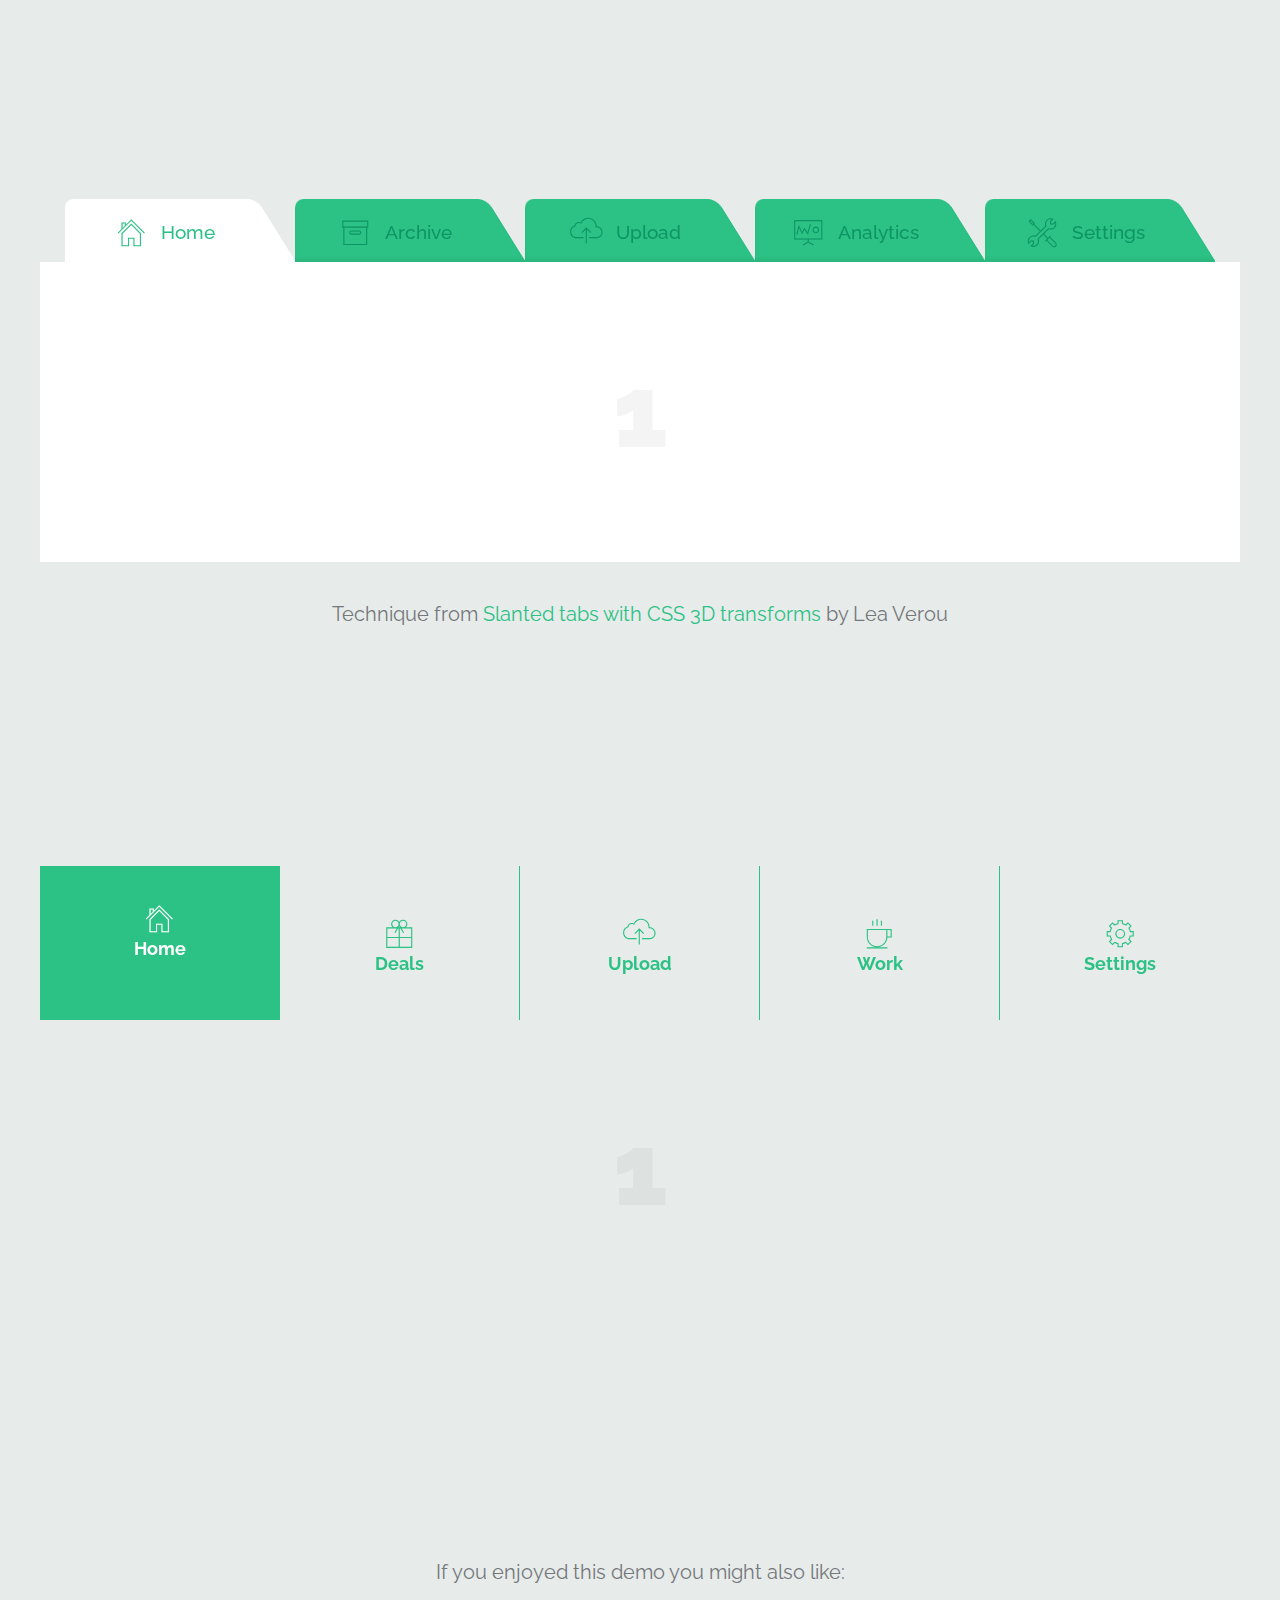
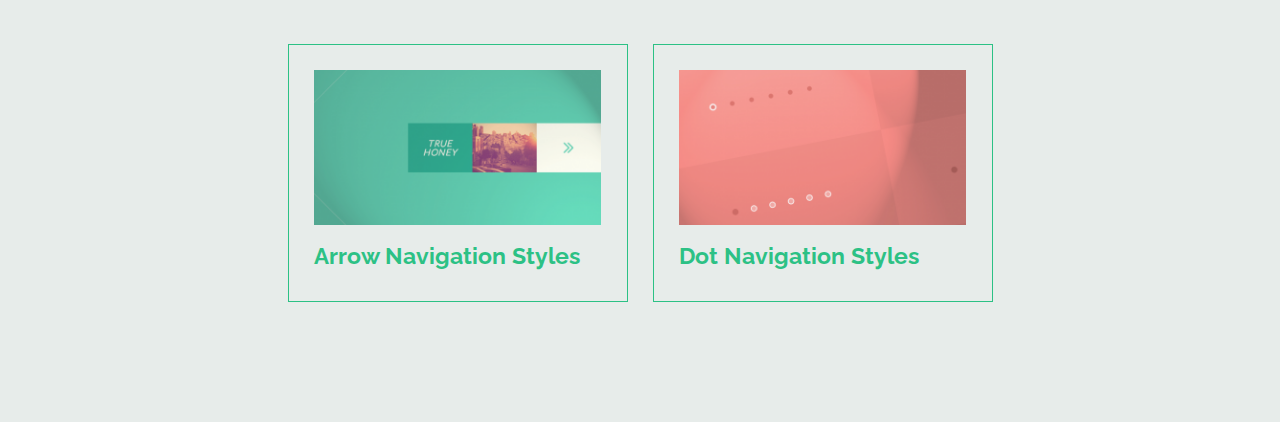
<file: src/main/webapp/resources/src/TabStylesInspiration/index.html>
<!DOCTYPE html>
<html lang="en" class="no-js">
	<head>
		<meta charset="UTF-8" />
		<meta http-equiv="X-UA-Compatible" content="IE=edge"> 
		<meta name="viewport" content="width=device-width, initial-scale=1"> 
		<title>Tab Styles Inspiration</title>
		<meta name="description" content="Tab Styles Inspiration: A small collection of styles for tabs" />
		<meta name="keywords" content="tabs, inspiration, web design, css, modern, effects, svg" />
		<meta name="author" content="Codrops" />
		<link rel="shortcut icon" href="../favicon.ico">
		<link rel="stylesheet" type="text/css" href="css/normalize.css" />
		<link rel="stylesheet" type="text/css" href="css/demo.css" />
		<link rel="stylesheet" type="text/css" href="css/tabs.css" />
		<link rel="stylesheet" type="text/css" href="css/tabstyles.css" />
  		<script src="js/modernizr.custom.js"></script> 
  		<!--있음  -->
	</head>
	<body>
		<svg class="hidden">
			<defs>
				<path id="tabshape" d="M80,60C34,53.5,64.417,0,0,0v60H80z"/>
			</defs>
		</svg>
		<div class="container">
			<!-- Top Navigation -->
			<div class="codrops-top clearfix">
				<a class="codrops-icon codrops-icon-prev" href="http://tympanus.net/Tutorials/PagePreloadingEffect/"><span>Previous Demo</span></a>
				<span class="right"><a class="codrops-icon codrops-icon-drop" href="http://tympanus.net/codrops/?p=19559"><span>Back to the Codrops Article</span></a></span>
			</div>
			<header class="codrops-header">
				<h1>Tab Styles Inspiration <span>A small collection of styles for tabs</span></h1>
				<p class="support">Your browser does not support <strong>flexbox</strong>! <br />Please view this demo with a <strong>modern browser</strong>.</p>
			</header>
			<section>
				<div class="tabs tabs-style-bar">
					<nav>
						<ul>
							<li><a href="#section-bar-1" class="icon icon-home"><span>Home</span></a></li>
							<li><a href="#section-bar-2" class="icon icon-box"><span>Archive</span></a></li>
							<li><a href="#section-bar-3" class="icon icon-display"><span>Analytics</span></a></li>
							<li><a href="#section-bar-4" class="icon icon-upload"><span>Upload</span></a></li>
							<li><a href="#section-bar-5" class="icon icon-tools"><span>Settings</span></a></li>
						</ul>
					</nav>
					<div class="content-wrap">
						<section id="section-bar-1"><p>1</p></section>
						<section id="section-bar-2"><p>2</p></section>
						<section id="section-bar-3"><p>3</p></section>
						<section id="section-bar-4"><p>4</p></section>
						<section id="section-bar-5"><p>5</p></section>
					</div><!-- /content -->
				</div><!-- /tabs -->
			</section>
			<section>
				<div class="tabs tabs-style-iconbox">
					<nav>
						<ul>
							<li><a href="#section-iconbox-1" class="icon icon-home"><span>Home</span></a></li>
							<li><a href="#section-iconbox-2" class="icon icon-gift"><span>Deals</span></a></li>
							<li><a href="#section-iconbox-3" class="icon icon-upload"><span>Upload</span></a></li>
							<li><a href="#section-iconbox-4" class="icon icon-coffee"><span>Work</span></a></li>
							<li><a href="#section-iconbox-5" class="icon icon-config"><span>Settings</span></a></li>
						</ul>
					</nav>
					<div class="content-wrap">
						<section id="section-iconbox-1"><p>1</p></section>
						<section id="section-iconbox-2"><p>2</p></section>
						<section id="section-iconbox-3"><p>3</p></section>
						<section id="section-iconbox-4"><p>4</p></section>
						<section id="section-iconbox-5"><p>5</p></section>
					</div><!-- /content -->
				</div><!-- /tabs -->
			</section>
			<section>
				<div class="tabs tabs-style-underline">
					<nav>
						<ul>
							<li><a href="#section-underline-1" class="icon icon-home"><span>Home</span></a></li>
							<li><a href="#section-underline-2" class="icon icon-gift"><span>Deals</span></a></li>
							<li><a href="#section-underline-3" class="icon icon-upload"><span>Upload</span></a></li>
							<li><a href="#section-underline-4" class="icon icon-coffee"><span>Work</span></a></li>
							<li><a href="#section-underline-5" class="icon icon-config"><span>Settings</span></a></li>
						</ul>
					</nav>
					<div class="content-wrap">
						<section id="section-underline-1"><p>1</p></section>
						<section id="section-underline-2"><p>2</p></section>
						<section id="section-underline-3"><p>3</p></section>
						<section id="section-underline-4"><p>4</p></section>
						<section id="section-underline-5"><p>5</p></section>
					</div><!-- /content -->
				</div><!-- /tabs -->
			</section>
			<section>
				<div class="tabs tabs-style-linetriangle">
					<nav>
						<ul>
							<li><a href="#section-linetriangle-1"><span>All Products</span></a></li>
							<li><a href="#section-linetriangle-2"><span>Electronics</span></a></li>
							<li><a href="#section-linetriangle-3"><span>Clothing</span></a></li>
							<li><a href="#section-linetriangle-4"><span>Multimedia</span></a></li>
							<li><a href="#section-linetriangle-5"><span>Toys</span></a></li>
						</ul>
					</nav>
					<div class="content-wrap">
						<section id="section-linetriangle-1"><p>1</p></section>
						<section id="section-linetriangle-2"><p>2</p></section>
						<section id="section-linetriangle-3"><p>3</p></section>
						<section id="section-linetriangle-4"><p>4</p></section>
						<section id="section-linetriangle-5"><p>5</p></section>
					</div><!-- /content -->
				</div><!-- /tabs -->
			</section>
			<section>
				<div class="tabs tabs-style-topline">
					<nav>
						<ul>
							<li><a href="#section-topline-1" class="icon icon-home"><span>Home</span></a></li>
							<li><a href="#section-topline-2" class="icon icon-gift"><span>Deals</span></a></li>
							<li><a href="#section-topline-3" class="icon icon-upload"><span>Upload</span></a></li>
							<li><a href="#section-topline-4" class="icon icon-coffee"><span>Work</span></a></li>
							<li><a href="#section-topline-5" class="icon icon-config"><span>Settings</span></a></li>
						</ul>
					</nav>
					<div class="content-wrap">
						<section id="section-topline-1"><p>1</p></section>
						<section id="section-topline-2"><p>2</p></section>
						<section id="section-topline-3"><p>3</p></section>
						<section id="section-topline-4"><p>4</p></section>
						<section id="section-topline-5"><p>5</p></section>
					</div><!-- /content -->
				</div><!-- /tabs -->
			</section>
			<section>
				<div class="tabs tabs-style-iconfall">
					<nav>
						<ul>
							<li><a href="#section-iconfall-1" class="icon icon-home"><span>Home</span></a></li>
							<li><a href="#section-iconfall-2" class="icon icon-gift"><span>Deals</span></a></li>
							<li><a href="#section-iconfall-3" class="icon icon-upload"><span>Upload</span></a></li>
							<li><a href="#section-iconfall-4" class="icon icon-coffee"><span>Work</span></a></li>
							<li><a href="#section-iconfall-5" class="icon icon-config"><span>Settings</span></a></li>
						</ul>
					</nav>
					<div class="content-wrap">
						<section id="section-iconfall-1"><p>1</p></section>
						<section id="section-iconfall-2"><p>2</p></section>
						<section id="section-iconfall-3"><p>3</p></section>
						<section id="section-iconfall-4"><p>4</p></section>
						<section id="section-iconfall-5"><p>5</p></section>
					</div><!-- /content -->
				</div><!-- /tabs -->
				<p>Re-created from <a href="http://vintageproductions.eu/grid/interactivity/">Vintage Productions</a></p>
			</section>
			<section>
				<div class="tabs tabs-style-linemove">
					<nav>
						<ul>
							<li><a href="#section-linemove-1" class="icon icon-home"><span>Home</span></a></li>
							<li><a href="#section-linemove-2" class="icon icon-box"><span>Archive</span></a></li>
							<li><a href="#section-linemove-3" class="icon icon-display"><span>Analytics</span></a></li>
							<li><a href="#section-linemove-4" class="icon icon-upload"><span>Upload</span></a></li>
							<li><a href="#section-linemove-5" class="icon icon-tools"><span>Settings</span></a></li>
						</ul>
					</nav>
					<div class="content-wrap">
						<section id="section-linemove-1"><p>1</p></section>
						<section id="section-linemove-2"><p>2</p></section>
						<section id="section-linemove-3"><p>3</p></section>
						<section id="section-linemove-4"><p>4</p></section>
						<section id="section-linemove-5"><p>5</p></section>
					</div><!-- /content -->
				</div><!-- /tabs -->
			</section>
			<section>
				<div class="tabs tabs-style-line">
					<nav>
						<ul>
							<li><a href="#section-line-1"><span>Our Controls</span></a></li>
							<li><a href="#section-line-2"><span>Sony Playstation 4</span></a></li>
							<li><a href="#section-line-3"><span>Microsoft Xbox One</span></a></li>
							<li><a href="#section-line-4"><span>Nintendo Wii U</span></a></li>
							<li><a href="#section-line-5"><span>Microconsoles</span></a></li>
						</ul>
					</nav>
					<div class="content-wrap">
						<section id="section-line-1"><p>1</p></section>
						<section id="section-line-2"><p>2</p></section>
						<section id="section-line-3"><p>3</p></section>
						<section id="section-line-4"><p>4</p></section>
						<section id="section-line-5"><p>5</p></section>
					</div><!-- /content -->
				</div><!-- /tabs -->
			</section>
			<section>
				<div class="tabs tabs-style-circle">
					<nav>
						<ul>
							<li><a href="#section-circle-1" class="icon icon-plug"><span>Connect</span></a></li>
							<li><a href="#section-circle-2" class="icon icon-gift"><span>Gifts</span></a></li>
							<li><a href="#section-circle-3" class="icon icon-box"><span>Boxes</span></a></li>
							<li><a href="#section-circle-4" class="icon icon-date"><span>Prints</span></a></li>
							<li><a href="#section-circle-5" class="icon icon-plane"><span>Fun</span></a></li>
						</ul>
					</nav>
					<div class="content-wrap">
						<section id="section-circle-1"><p>1</p></section>
						<section id="section-circle-2"><p>2</p></section>
						<section id="section-circle-3"><p>3</p></section>
						<section id="section-circle-4"><p>4</p></section>
						<section id="section-circle-5"><p>5</p></section>
					</div><!-- /content -->
				</div><!-- /tabs -->
			</section>
			<section>
				<div class="tabs tabs-style-shape">
					<nav>
						<ul>
							<li>
								<a href="#section-shape-1">
									<svg viewBox="0 0 80 60" preserveAspectRatio="none"><use xlink:href="#tabshape"></use></svg>
									<span>Home</span>
								</a>
							</li>
							<li>
								<a href="#section-shape-2">
									<svg viewBox="0 0 80 60" preserveAspectRatio="none"><use xlink:href="#tabshape"></use></svg>
									<svg viewBox="0 0 80 60" preserveAspectRatio="none"><use xlink:href="#tabshape"></use></svg>
									<span>Design</span>
								</a>
							</li>
							<li>
								<a href="#section-shape-3">
									<svg viewBox="0 0 80 60" preserveAspectRatio="none"><use xlink:href="#tabshape"></use></svg>
									<svg viewBox="0 0 80 60" preserveAspectRatio="none"><use xlink:href="#tabshape"></use></svg>
									<span>Work</span>
								</a>
							</li>
							<li>
								<a href="#section-shape-4">
									<svg viewBox="0 0 80 60" preserveAspectRatio="none"><use xlink:href="#tabshape"></use></svg>
									<svg viewBox="0 0 80 60" preserveAspectRatio="none"><use xlink:href="#tabshape"></use></svg>
									<span>Portfolio</span>
								</a>
							</li>
							<li>
								<a href="#section-shape-5">
									<svg viewBox="0 0 80 60" preserveAspectRatio="none"><use xlink:href="#tabshape"></use></svg>
									<span>Contact</span>
								</a>
							</li>
						</ul>
					</nav>
					<div class="content-wrap">
						<section id="section-shape-1"><p>1</p></section>
						<section id="section-shape-2"><p>2</p></section>
						<section id="section-shape-3"><p>3</p></section>
						<section id="section-shape-4"><p>4</p></section>
						<section id="section-shape-5"><p>5</p></section>
					</div><!-- /content -->
				</div><!-- /tabs -->
			</section>
			<section>
				<div class="tabs tabs-style-linebox">
					<nav>
						<ul>
							<li><a href="#section-linebox-5"><span>Airline</span></a></li>
							<li><a href="#section-linebox-4"><span>Schedule</span></a></li>
							<li><a href="#section-linebox-2"><span>Deals</span></a></li>
							<li><a href="#section-linebox-3"><span>Drinks</span></a></li>
							<li><a href="#section-linebox-5"><span>Settings</span></a></li>
						</ul>
					</nav>
					<div class="content-wrap">
						<section id="section-linebox-1"><p>1</p></section>
						<section id="section-linebox-2"><p>2</p></section>
						<section id="section-linebox-3"><p>3</p></section>
						<section id="section-linebox-4"><p>4</p></section>
						<section id="section-linebox-5"><p>5</p></section>
					</div><!-- /content -->
				</div><!-- /tabs -->
			</section>
			<section>
				<div class="tabs tabs-style-flip">
					<nav>
						<ul>
							<li><a href="#section-flip-5" class="icon icon-plane"><span>Airline</span></a></li>
							<li><a href="#section-flip-4" class="icon icon-date"><span>Schedule</span></a></li>
							<li><a href="#section-flip-2" class="icon icon-gift"><span>Deals</span></a></li>
							<li><a href="#section-flip-3" class="icon icon-coffee"><span>Drinks</span></a></li>
							<li><a href="#section-flip-5" class="icon icon-tools"><span>Settings</span></a></li>
						</ul>
					</nav>
					<div class="content-wrap">
						<section id="section-flip-1"><p>1</p></section>
						<section id="section-flip-2"><p>2</p></section>
						<section id="section-flip-3"><p>3</p></section>
						<section id="section-flip-4"><p>4</p></section>
						<section id="section-flip-5"><p>5</p></section>
					</div><!-- /content -->
				</div><!-- /tabs -->
			</section>
			<section>
				<div class="tabs tabs-style-circlefill">
					<nav>
						<ul>
							<li><a href="#section-circlefill-1" class="icon icon-plug"><span>Connect</span></a></li>
							<li><a href="#section-circlefill-2" class="icon icon-gift"><span>Gifts</span></a></li>
							<li><a href="#section-circlefill-3" class="icon icon-box"><span>Boxes</span></a></li>
							<li><a href="#section-circlefill-4" class="icon icon-date"><span>Prints</span></a></li>
							<li><a href="#section-circlefill-5" class="icon icon-plane"><span>Fun</span></a></li>
						</ul>
					</nav>
					<div class="content-wrap">
						<section id="section-circlefill-1"><p>1</p></section>
						<section id="section-circlefill-2"><p>2</p></section>
						<section id="section-circlefill-3"><p>3</p></section>
						<section id="section-circlefill-4"><p>4</p></section>
						<section id="section-circlefill-5"><p>5</p></section>
					</div><!-- /content -->
				</div><!-- /tabs -->
			</section>
			<section>
				<div class="tabs tabs-style-tzoid">
					<nav>
						<ul>
							<li><a href="#section-tzoid-1" class="icon icon-home"><span>Home</span></a></li>
							<li><a href="#section-tzoid-2" class="icon icon-box"><span>Archive</span></a></li>
							<li><a href="#section-tzoid-3" class="icon icon-upload"><span>Upload</span></a></li>
							<li><a href="#section-tzoid-4" class="icon icon-display"><span>Analytics</span></a></li>
							<li><a href="#section-tzoid-5" class="icon icon-tools"><span>Settings</span></a></li>
						</ul>
					</nav>
					<div class="content-wrap">
						<section id="section-tzoid-1"><p>1</p></section>
						<section id="section-tzoid-2"><p>2</p></section>
						<section id="section-tzoid-3"><p>3</p></section>
						<section id="section-tzoid-4"><p>4</p></section>
						<section id="section-tzoid-5"><p>5</p></section>
					</div><!-- /content -->
				</div><!-- /tabs -->
				<p>Technique from <a href="http://vintageproductions.eu/grid/interactivity/">Slanted tabs with CSS 3D transforms</a> by Lea Verou</p>
			</section>
			<section>
				<div class="tabs tabs-style-fillup">
					<nav>
						<ul>
							<li><a href="#section-fillup-1" class="icon icon-home"><span>Home</span></a></li>
							<li><a href="#section-fillup-2" class="icon icon-gift"><span>Deals</span></a></li>
							<li><a href="#section-fillup-3" class="icon icon-upload"><span>Upload</span></a></li>
							<li><a href="#section-fillup-4" class="icon icon-coffee"><span>Work</span></a></li>
							<li><a href="#section-fillup-5" class="icon icon-config"><span>Settings</span></a></li>
						</ul>
					</nav>
					<div class="content-wrap">
						<section id="section-fillup-1"><p>1</p></section>
						<section id="section-fillup-2"><p>2</p></section>
						<section id="section-fillup-3"><p>3</p></section>
						<section id="section-fillup-4"><p>4</p></section>
						<section id="section-fillup-5"><p>5</p></section>
					</div><!-- /content -->
				</div><!-- /tabs -->
			</section>
			<!-- Related demos -->
			<section class="related">
				<p>If you enjoyed this demo you might also like:</p>
				<a href="http://tympanus.net/Development/ArrowNavigationStyles/">
					<img src="img/relatedposts/ArrowNavigationEffects-300x162.png" />
					<h3>Arrow Navigation Styles</h3>
				</a>
				<a href="http://tympanus.net/Development/DotNavigationStyles/">
					<img src="img/relatedposts/DotNavigationStyles-300x162.png" />
					<h3>Dot Navigation Styles</h3>
				</a>
			</section>
		</div><!-- /container -->
		<script src="js/cbpFWTabs.js"></script>
		<script>
			(function() {

				[].slice.call( document.querySelectorAll( '.tabs' ) ).forEach( function( el ) {
					new CBPFWTabs( el );
				});

			})();
		</script>
	</body>
</html>
</file>
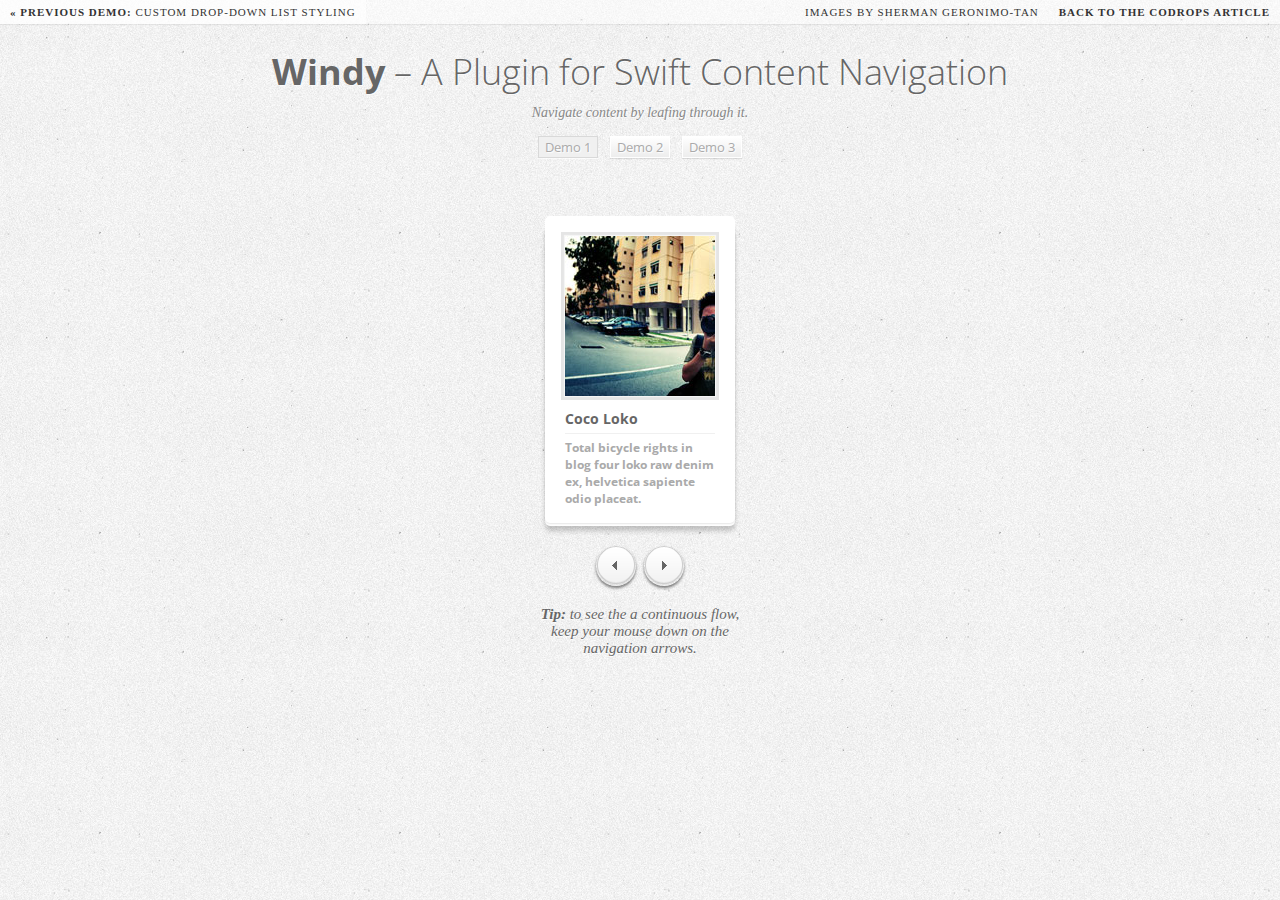
<file: src/main/webapp/resources/src/Windy/index.html>
<!DOCTYPE html>
<html lang="en">
    <head>
		<meta charset="UTF-8" />
        <meta http-equiv="X-UA-Compatible" content="IE=edge,chrome=1"> 
        <title></title>
        <meta name="viewport" content="width=device-width, initial-scale=1.0"> 
        <meta name="description" content="" />
        <meta name="keywords" content="" />
        <meta name="author" content="Codrops" />
        <link rel="shortcut icon" href="../favicon.ico"> 
        <link href='http://fonts.googleapis.com/css?family=Open+Sans+Condensed:700,300' rel='stylesheet' type='text/css' />
		<link rel="stylesheet" type="text/css" href="css/windy.css" />
		<link rel="stylesheet" type="text/css" href="css/demo.css" />
		<link rel="stylesheet" type="text/css" href="css/style1.css" />
		<script type="text/javascript" src="js/modernizr.custom.79639.js"></script>
		<noscript><link rel="stylesheet" type="text/css" href="css/noJS.css" /></noscript>
    </head>
    <body>
    	
        <div class="container">
		
			<!-- Codrops top bar -->
            <div class="codrops-top">
                <a href="http://tympanus.net/Tutorials/CustomDropDownListStyling/">
                    <strong>&laquo; Previous Demo: </strong>Custom Drop-Down List Styling
                </a>
                <span class="right">
					<a href="http://www.flickr.com/people/smanography/">Images by Sherman Geronimo-Tan</a>
                    <a href="http://tympanus.net/codrops/?p=11220">
                        <strong>Back to the Codrops Article</strong>
                    </a>
                </span>
            </div><!--/ Codrops top bar -->
			
			<header class="codrops-header">
			
				<h1><strong>Windy</strong> &ndash; A Plugin for Swift Content Navigation</h1>
				<h2>Navigate content by leafing through it.</h2>
				
				<nav class="codrops-demos">
					<a class="current-demo" href="index.html">Demo 1</a>
					<a href="index2.html">Demo 2</a>
					<a href="index3.html">Demo 3</a>
				</nav>
				
			</header>
			
			<section class="main">

				<div class="windy-demo">
					<ul id="wi-el" class="wi-container">
						<li><img src="images/demo1/1.jpg" alt="image1"/><h4>Coco Loko</h4><p>Total bicycle rights in blog four loko raw denim ex, helvetica sapiente odio placeat.</p></li>
						<li><img src="images/demo1/2.jpg" alt="image2"/><h4>Vermouth Land</h4><p>Velit chambray fugiat, enim aesthetic esse ullamco typewriter.</p></li>
						<li><img src="images/demo1/3.jpg" alt="image3"/><h4>Electrodynamics</h4><p>Before they sold out PBR magna jean shorts non seitan ea. Dolor wolf pop-up.</p></li>
						<li><img src="images/demo1/4.jpg" alt="image4"/><h4>Retinal Bliss</h4><p>Locavore vero ad, before they sold out food truck bushwick helvetica.</p></li>
						<li><img src="images/demo1/5.jpg" alt="image5"/><h4>Disco Fever</h4><p>Cillum laboris consequat, qui elit retro next level skateboard freegan hella.</p></li>
						<li><img src="images/demo1/6.jpg" alt="image6"/><h4>Serenity</h4><p>Truffaut wes anderson hoodie 3 wolf moon labore, fugiat lomo iphone eiusmod vegan.</p></li>
						<li><img src="images/demo1/7.jpg" alt="image7"/><h4>Dark Honor</h4><p>Chillwave mustache pinterest, marfa seitan umami id farm-to-table iphone.</p></li>
						<li><img src="images/demo1/8.jpg" alt="image8"/><h4>Nested Happiness</h4><p>Minim post-ironic banksy american apparel iphone wayfarers.</p></li>
						<li><img src="images/demo1/9.jpg" alt="image9"/><h4>Cherry Country</h4><p>Sint vinyl Austin street art odd future id trust fund, terry richardson cray.</p></li>
						<li><img src="images/demo1/10.jpg" alt="image10"/><h4>Blossom Delight</h4><p>Craft beer gentrify nihil pariatur aliqua high life, irony cosby sweater.</p></li>
						<li><img src="images/demo1/11.jpg" alt="image11"/><h4>Heartbeat</h4><p>Cliche vinyl consequat, carles wolf Austin williamsburg post-ironic mcsweeney's.</p></li>
						<li><img src="images/demo1/12.jpg" alt="image12"/><h4>Inner Organs</h4><p>Deserunt reprehenderit pour-over marfa VHS occaecat, aesthetic belly DIY.</p></li>
						<li><img src="images/demo1/13.jpg" alt="image13"/><h4>Wanted Darkness</h4><p>Organic irony incididunt blog retro, fanny pack nisi salvia.</p></li>
						<li><img src="images/demo1/14.jpg" alt="image14"/><h4>Blessed Fever</h4><p>Twee biodiesel fugiat ut. Thundercats mcsweeney's occaecat brooklyn mollit.</p></li>
						<li><img src="images/demo1/15.jpg" alt="image15"/><h4>Origins</h4><p>Quinoa marfa banksy nostrud brunch bushwick PBR. Mcsweeney's bushwick banksy.</p></li>
						<li><img src="images/demo1/16.jpg" alt="image16"/><h4>Fire Lime</h4><p>Brunch fugiat locavore, swag photo booth keffiyeh labore small batch.</p></li>
						<li><img src="images/demo1/17.jpg" alt="image17"/><h4>Host Rumor</h4><p>Helvetica wayfarers ea enim, street art you probably haven't heard of.</p></li>
						<li><img src="images/demo1/18.jpg" alt="image18"/><h4>Lovely Feast</h4><p>Semiotics ennui VHS high life you probably haven't heard of them sed craft beer.</p></li>
						<li><img src="images/demo1/19.jpg" alt="image19"/><h4>Red Greatness</h4><p>Cray 8-bit cliche, consequat VHS mumblecore salvia tattooed typewriter.</p></li>
						<li><img src="images/demo1/20.jpg" alt="image20"/><h4>Hollow Soul</h4><p>Kale chips enim eiusmod narwhal, magna before they sold out locavore.</p></li>
						<li><img src="images/demo1/1.jpg" alt="image1"/><h4>Coco Loko</h4><p>Total bicycle rights in blog four loko raw denim ex, helvetica sapiente odio placeat.</p></li>
						<li><img src="images/demo1/2.jpg" alt="image2"/><h4>Vermouth Land</h4><p>Velit chambray fugiat, enim aesthetic esse ullamco typewriter.</p></li>
						<li><img src="images/demo1/3.jpg" alt="image3"/><h4>Electrodynamics</h4><p>Before they sold out PBR magna jean shorts non seitan ea. Dolor wolf pop-up.</p></li>
						<li><img src="images/demo1/4.jpg" alt="image4"/><h4>Retinal Bliss</h4><p>Locavore vero ad, before they sold out food truck bushwick helvetica.</p></li>
						<li><img src="images/demo1/5.jpg" alt="image5"/><h4>Disco Fever</h4><p>Cillum laboris consequat, qui elit retro next level skateboard freegan hella.</p></li>
						<li><img src="images/demo1/6.jpg" alt="image6"/><h4>Serenity</h4><p>Truffaut wes anderson hoodie 3 wolf moon labore, fugiat lomo iphone eiusmod vegan.</p></li>
						<li><img src="images/demo1/7.jpg" alt="image7"/><h4>Dark Honor</h4><p>Chillwave mustache pinterest, marfa seitan umami id farm-to-table iphone.</p></li>
						<li><img src="images/demo1/8.jpg" alt="image8"/><h4>Nested Happiness</h4><p>Minim post-ironic banksy american apparel iphone wayfarers.</p></li>
						<li><img src="images/demo1/9.jpg" alt="image9"/><h4>Cherry Country</h4><p>Sint vinyl Austin street art odd future id trust fund, terry richardson cray.</p></li>
						<li><img src="images/demo1/10.jpg" alt="image10"/><h4>Blossom Delight</h4><p>Craft beer gentrify nihil pariatur aliqua high life, irony cosby sweater.</p></li>
						<li><img src="images/demo1/11.jpg" alt="image11"/><h4>Heartbeat</h4><p>Cliche vinyl consequat, carles wolf Austin williamsburg post-ironic mcsweeney's.</p></li>
						<li><img src="images/demo1/12.jpg" alt="image12"/><h4>Inner Organs</h4><p>Deserunt reprehenderit pour-over marfa VHS occaecat, aesthetic belly DIY.</p></li>
						<li><img src="images/demo1/13.jpg" alt="image13"/><h4>Wanted Darkness</h4><p>Organic irony incididunt blog retro, fanny pack nisi salvia.</p></li>
						<li><img src="images/demo1/14.jpg" alt="image14"/><h4>Blessed Fever</h4><p>Twee biodiesel fugiat ut. Thundercats mcsweeney's occaecat brooklyn mollit.</p></li>
						<li><img src="images/demo1/15.jpg" alt="image15"/><h4>Origins</h4><p>Quinoa marfa banksy nostrud brunch bushwick PBR. Mcsweeney's bushwick banksy.</p></li>
						<li><img src="images/demo1/16.jpg" alt="image16"/><h4>Fire Lime</h4><p>Brunch fugiat locavore, swag photo booth keffiyeh labore small batch.</p></li>
						<li><img src="images/demo1/17.jpg" alt="image17"/><h4>Host Rumor</h4><p>Helvetica wayfarers ea enim, street art you probably haven't heard of.</p></li>
						<li><img src="images/demo1/18.jpg" alt="image18"/><h4>Lovely Feast</h4><p>Semiotics ennui VHS high life you probably haven't heard of them sed craft beer.</p></li>
						<li><img src="images/demo1/19.jpg" alt="image19"/><h4>Red Greatness</h4><p>Cray 8-bit cliche, consequat VHS mumblecore salvia tattooed typewriter.</p></li>
						<li><img src="images/demo1/20.jpg" alt="image20"/><h4>Hollow Soul</h4><p>Kale chips enim eiusmod narwhal, magna before they sold out locavore.</p></li>
						<li><img src="images/demo1/1.jpg" alt="image1"/><h4>Coco Loko</h4><p>Total bicycle rights in blog four loko raw denim ex, helvetica sapiente odio placeat.</p></li>
						<li><img src="images/demo1/2.jpg" alt="image2"/><h4>Vermouth Land</h4><p>Velit chambray fugiat, enim aesthetic esse ullamco typewriter.</p></li>
						<li><img src="images/demo1/3.jpg" alt="image3"/><h4>Electrodynamics</h4><p>Before they sold out PBR magna jean shorts non seitan ea. Dolor wolf pop-up.</p></li>
						<li><img src="images/demo1/4.jpg" alt="image4"/><h4>Retinal Bliss</h4><p>Locavore vero ad, before they sold out food truck bushwick helvetica.</p></li>
						<li><img src="images/demo1/5.jpg" alt="image5"/><h4>Disco Fever</h4><p>Cillum laboris consequat, qui elit retro next level skateboard freegan hella.</p></li>
						<li><img src="images/demo1/6.jpg" alt="image6"/><h4>Serenity</h4><p>Truffaut wes anderson hoodie 3 wolf moon labore, fugiat lomo iphone eiusmod vegan.</p></li>
						<li><img src="images/demo1/7.jpg" alt="image7"/><h4>Dark Honor</h4><p>Chillwave mustache pinterest, marfa seitan umami id farm-to-table iphone.</p></li>
						<li><img src="images/demo1/8.jpg" alt="image8"/><h4>Nested Happiness</h4><p>Minim post-ironic banksy american apparel iphone wayfarers.</p></li>
						<li><img src="images/demo1/9.jpg" alt="image9"/><h4>Cherry Country</h4><p>Sint vinyl Austin street art odd future id trust fund, terry richardson cray.</p></li>
						<li><img src="images/demo1/10.jpg" alt="image10"/><h4>Blossom Delight</h4><p>Craft beer gentrify nihil pariatur aliqua high life, irony cosby sweater.</p></li>
						<li><img src="images/demo1/11.jpg" alt="image11"/><h4>Heartbeat</h4><p>Cliche vinyl consequat, carles wolf Austin williamsburg post-ironic mcsweeney's.</p></li>
						<li><img src="images/demo1/12.jpg" alt="image12"/><h4>Inner Organs</h4><p>Deserunt reprehenderit pour-over marfa VHS occaecat, aesthetic belly DIY.</p></li>
						<li><img src="images/demo1/13.jpg" alt="image13"/><h4>Wanted Darkness</h4><p>Organic irony incididunt blog retro, fanny pack nisi salvia.</p></li>
						<li><img src="images/demo1/14.jpg" alt="image14"/><h4>Blessed Fever</h4><p>Twee biodiesel fugiat ut. Thundercats mcsweeney's occaecat brooklyn mollit.</p></li>
						<li><img src="images/demo1/15.jpg" alt="image15"/><h4>Origins</h4><p>Quinoa marfa banksy nostrud brunch bushwick PBR. Mcsweeney's bushwick banksy.</p></li>
						<li><img src="images/demo1/16.jpg" alt="image16"/><h4>Fire Lime</h4><p>Brunch fugiat locavore, swag photo booth keffiyeh labore small batch.</p></li>
						<li><img src="images/demo1/17.jpg" alt="image17"/><h4>Host Rumor</h4><p>Helvetica wayfarers ea enim, street art you probably haven't heard of.</p></li>
						<li><img src="images/demo1/18.jpg" alt="image18"/><h4>Lovely Feast</h4><p>Semiotics ennui VHS high life you probably haven't heard of them sed craft beer.</p></li>
						<li><img src="images/demo1/19.jpg" alt="image19"/><h4>Red Greatness</h4><p>Cray 8-bit cliche, consequat VHS mumblecore salvia tattooed typewriter.</p></li>
						<li><img src="images/demo1/20.jpg" alt="image20"/><h4>Hollow Soul</h4><p>Kale chips enim eiusmod narwhal, magna before they sold out locavore.</p></li>
					</ul>
					<nav>
						<span id="nav-prev">prev</span>
						<span id="nav-next">next</span>
					</nav>
				</div>
				<p class="info"><strong>Tip:</strong> to see the a continuous flow, keep your mouse down on the navigation arrows.</p>
			</section>
			
        </div>
        <script type="text/javascript" src="http://ajax.googleapis.com/ajax/libs/jquery/1.8.2/jquery.min.js"></script>
        <script type="text/javascript" src="js/jquery.windy.js"></script>
        <script type="text/javascript">	
			$(function() {

				var $el = $( '#wi-el' ),
					windy = $el.windy(),
					allownavnext = false,
					allownavprev = false;

				$( '#nav-prev' ).on( 'mousedown', function( event ) {

					allownavprev = true;
					navprev();
				
				} ).on( 'mouseup mouseleave', function( event ) {

					allownavprev = false;
				
				} );

				$( '#nav-next' ).on( 'mousedown', function( event ) {

					allownavnext = true;
					navnext();
				
				} ).on( 'mouseup mouseleave', function( event ) {

					allownavnext = false;
				
				} );

				function navnext() {
					if( allownavnext ) {
						windy.next();
						setTimeout( function() {	
							navnext();
						}, 150 );
					}
				}
				
				function navprev() {
					if( allownavprev ) {
						windy.prev();
						setTimeout( function() {	
							navprev();
						}, 150 );
					}
				}

			});
		</script>
    </body>
</html>
</file>
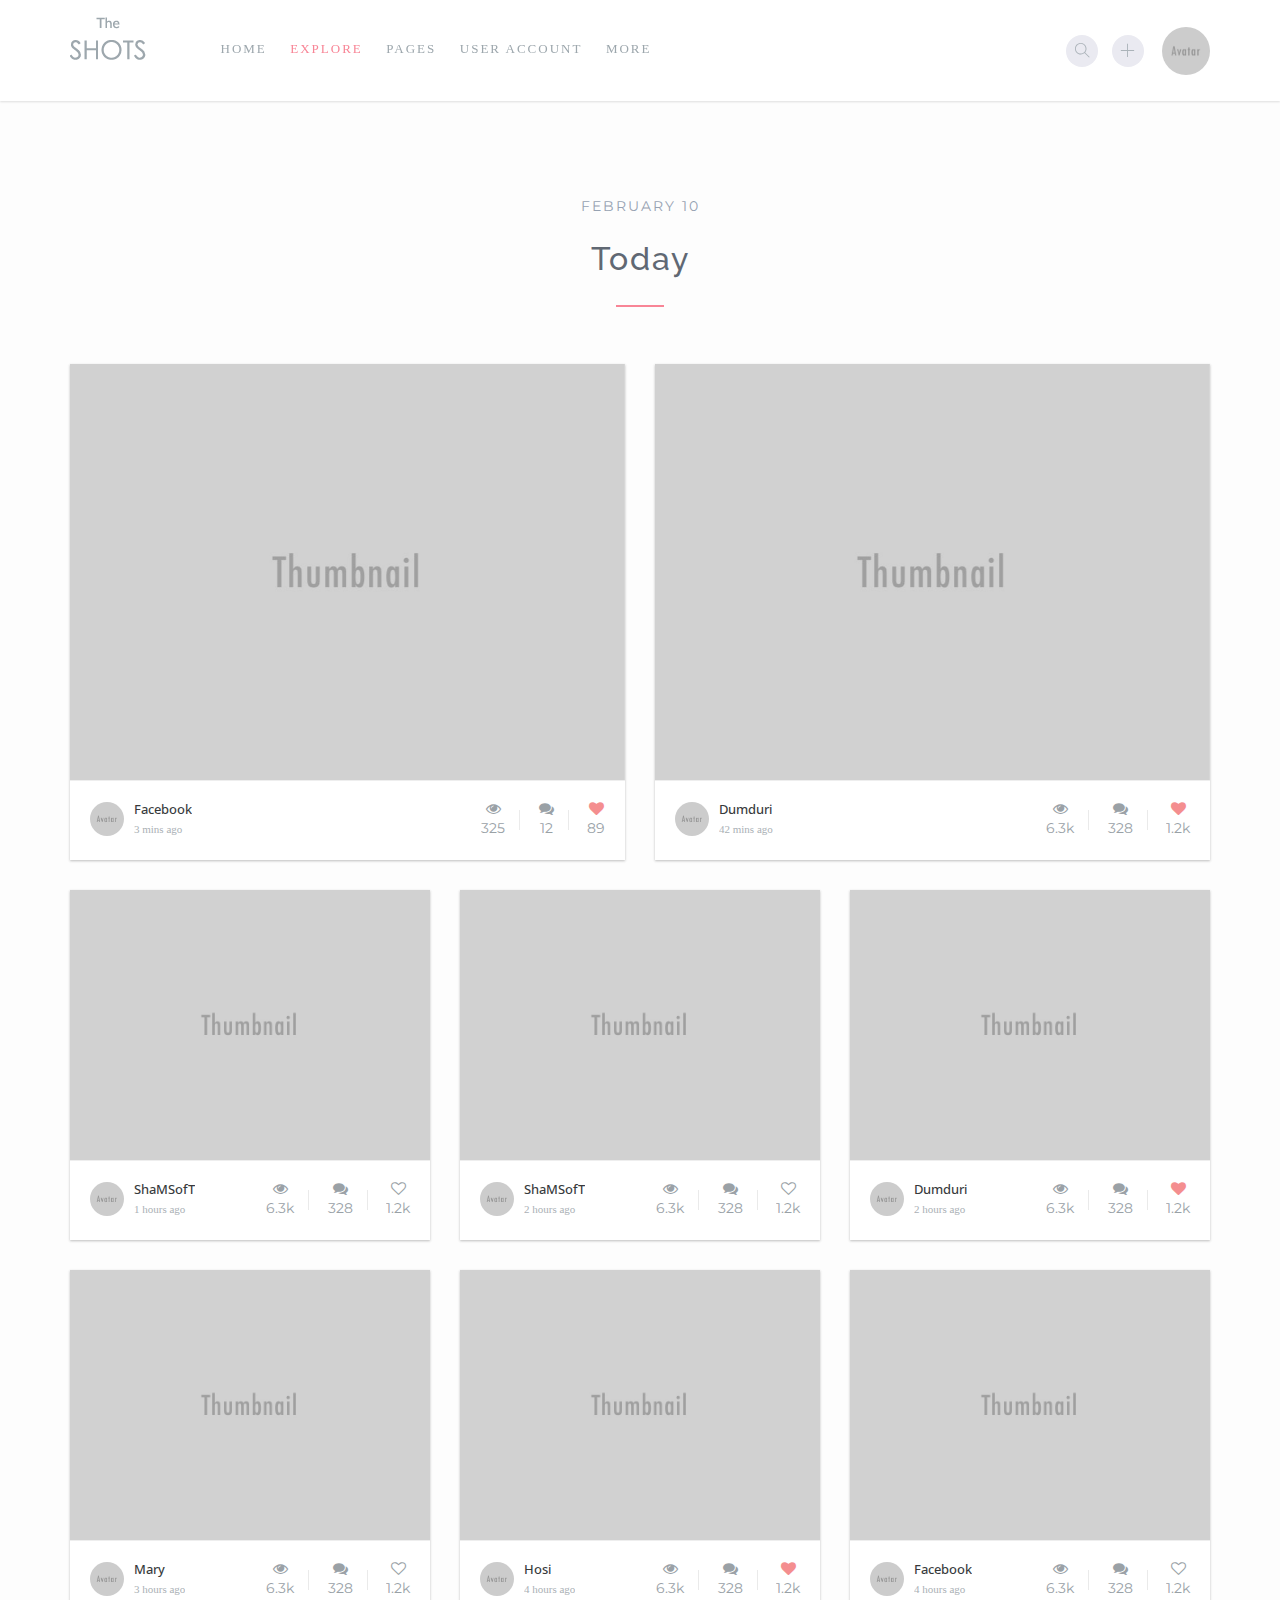
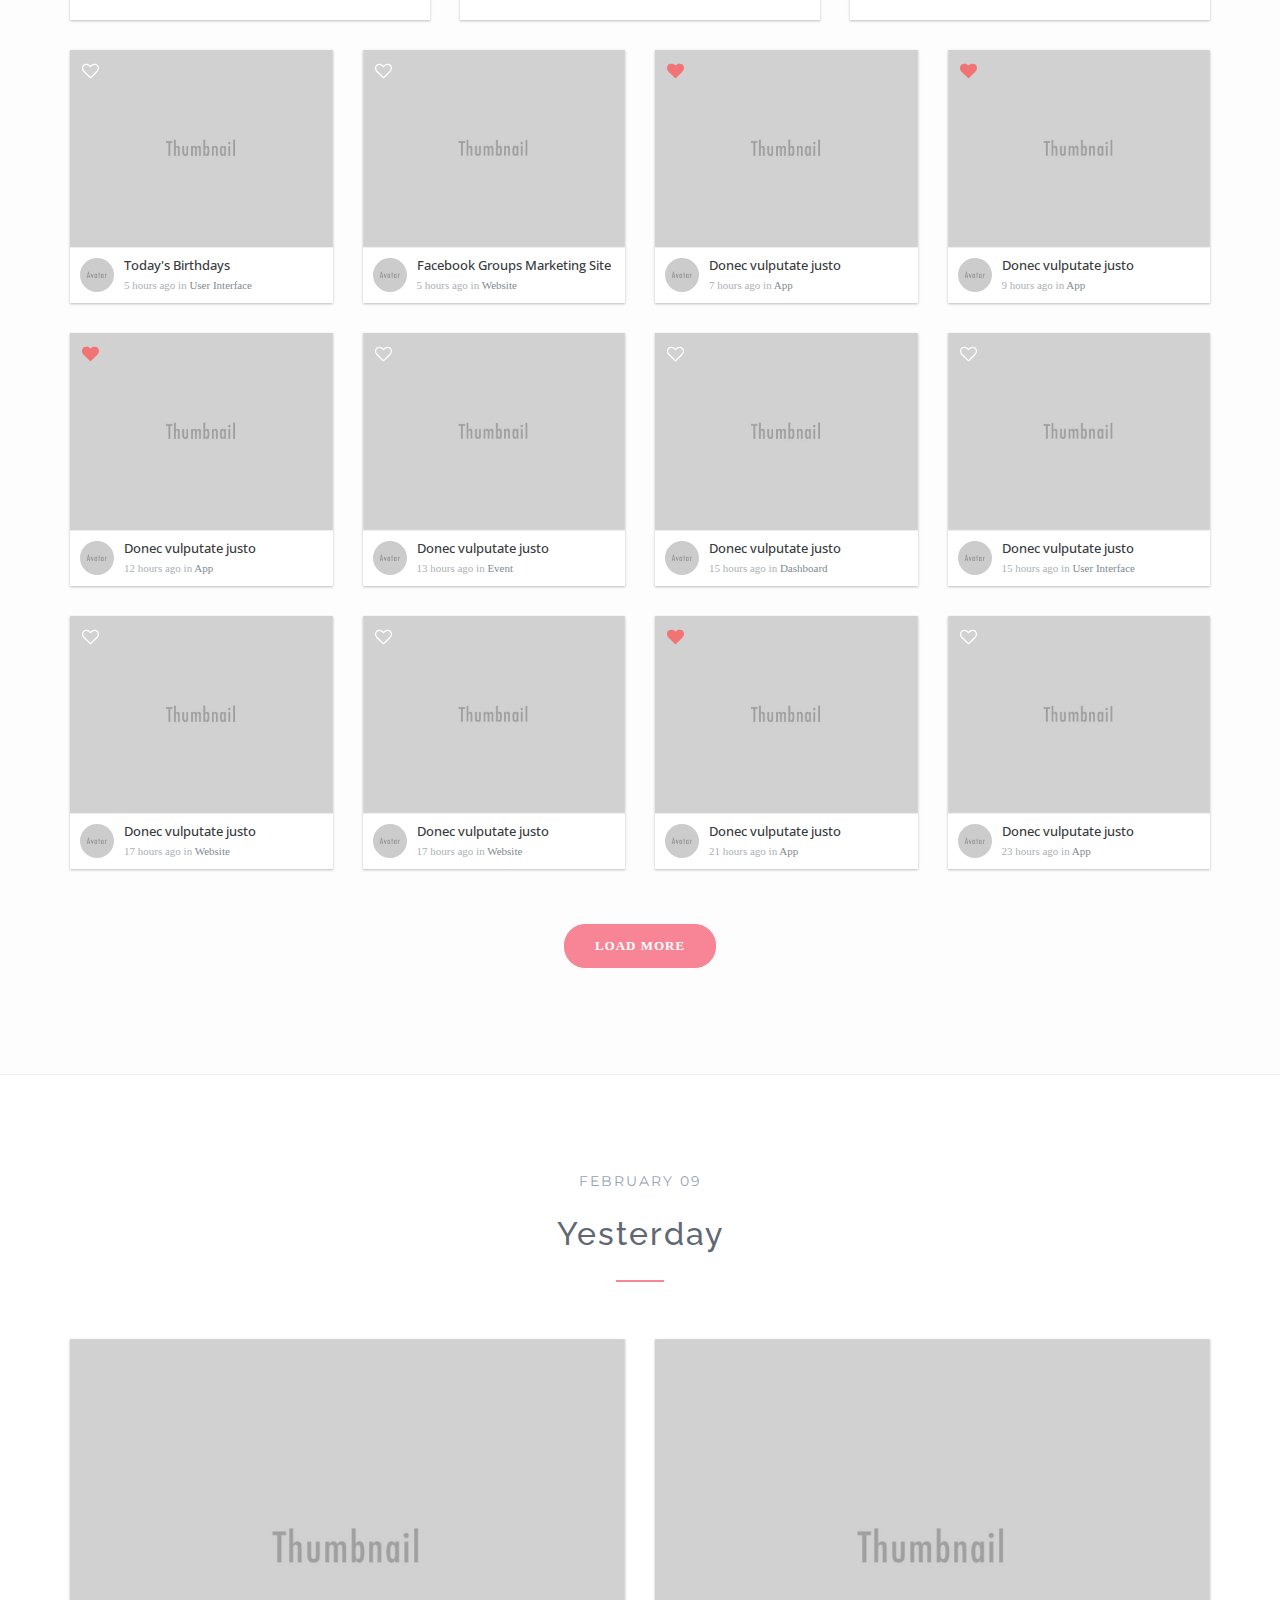
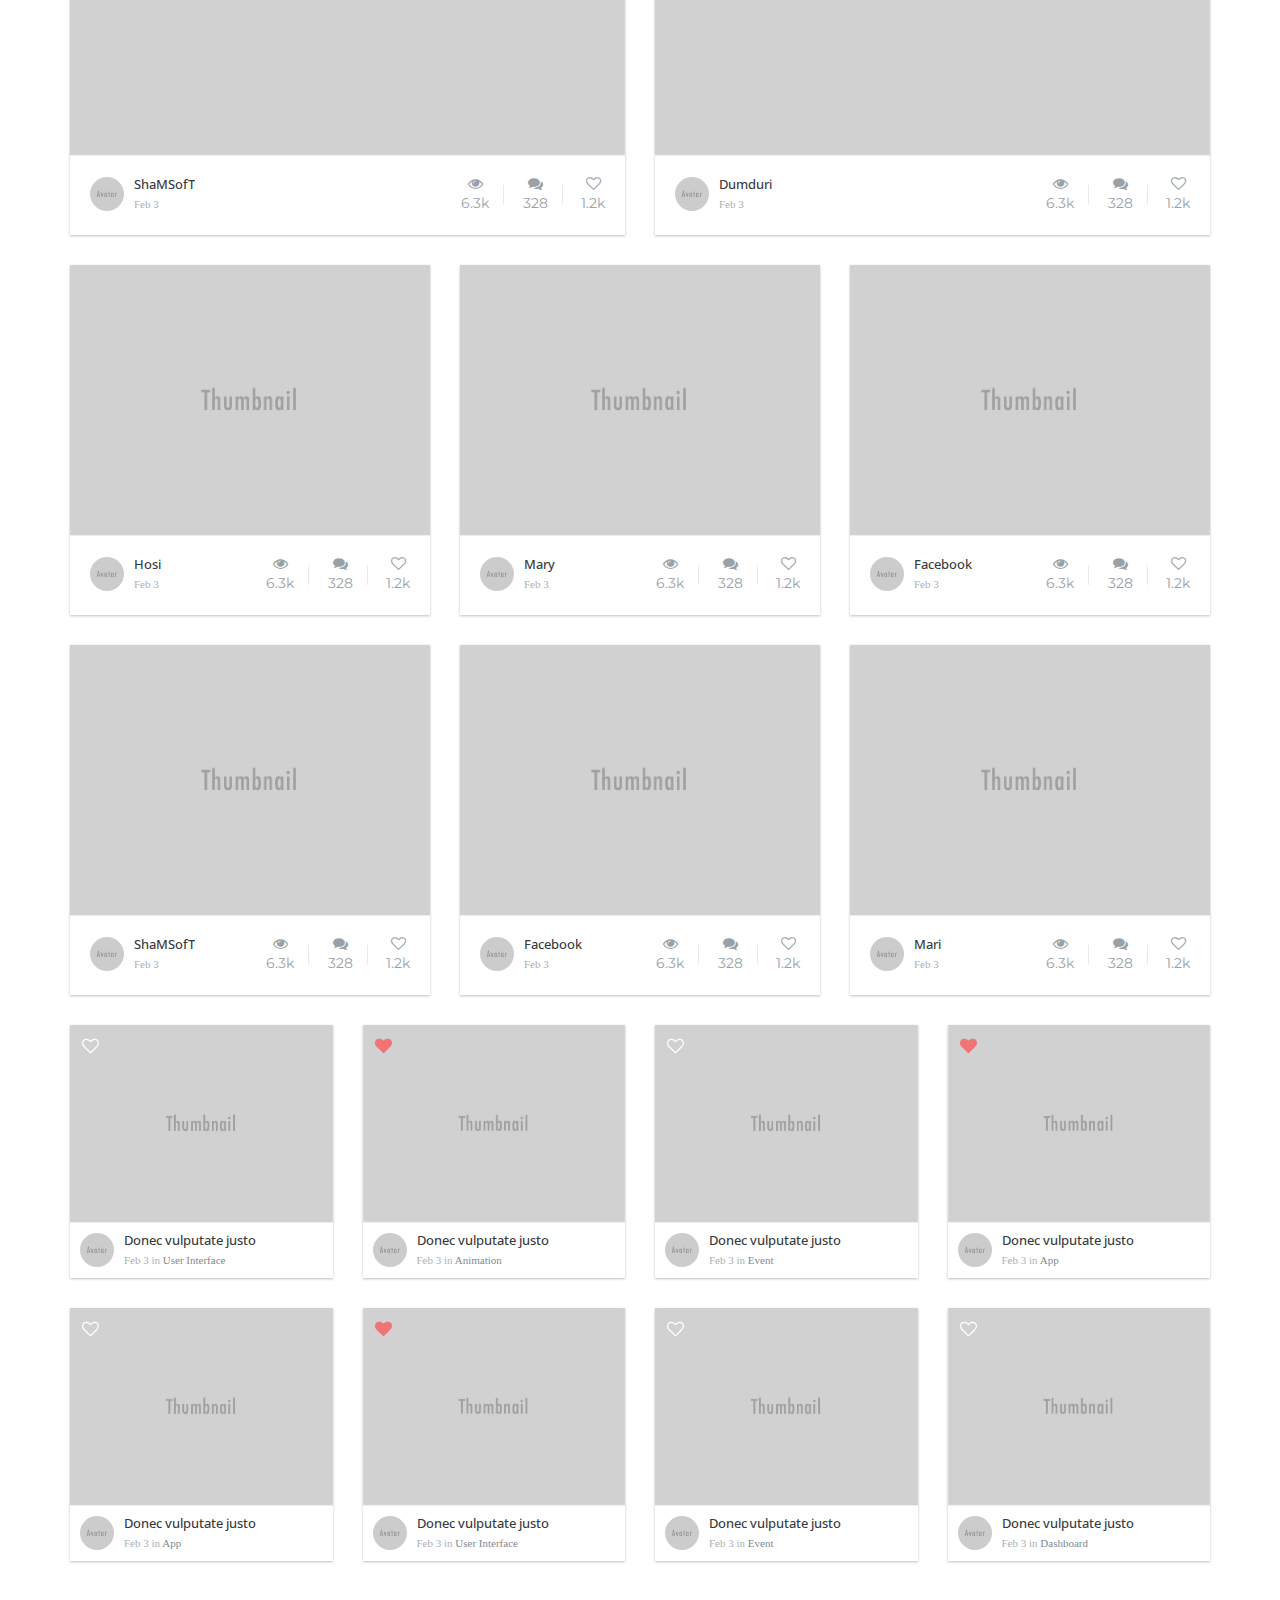
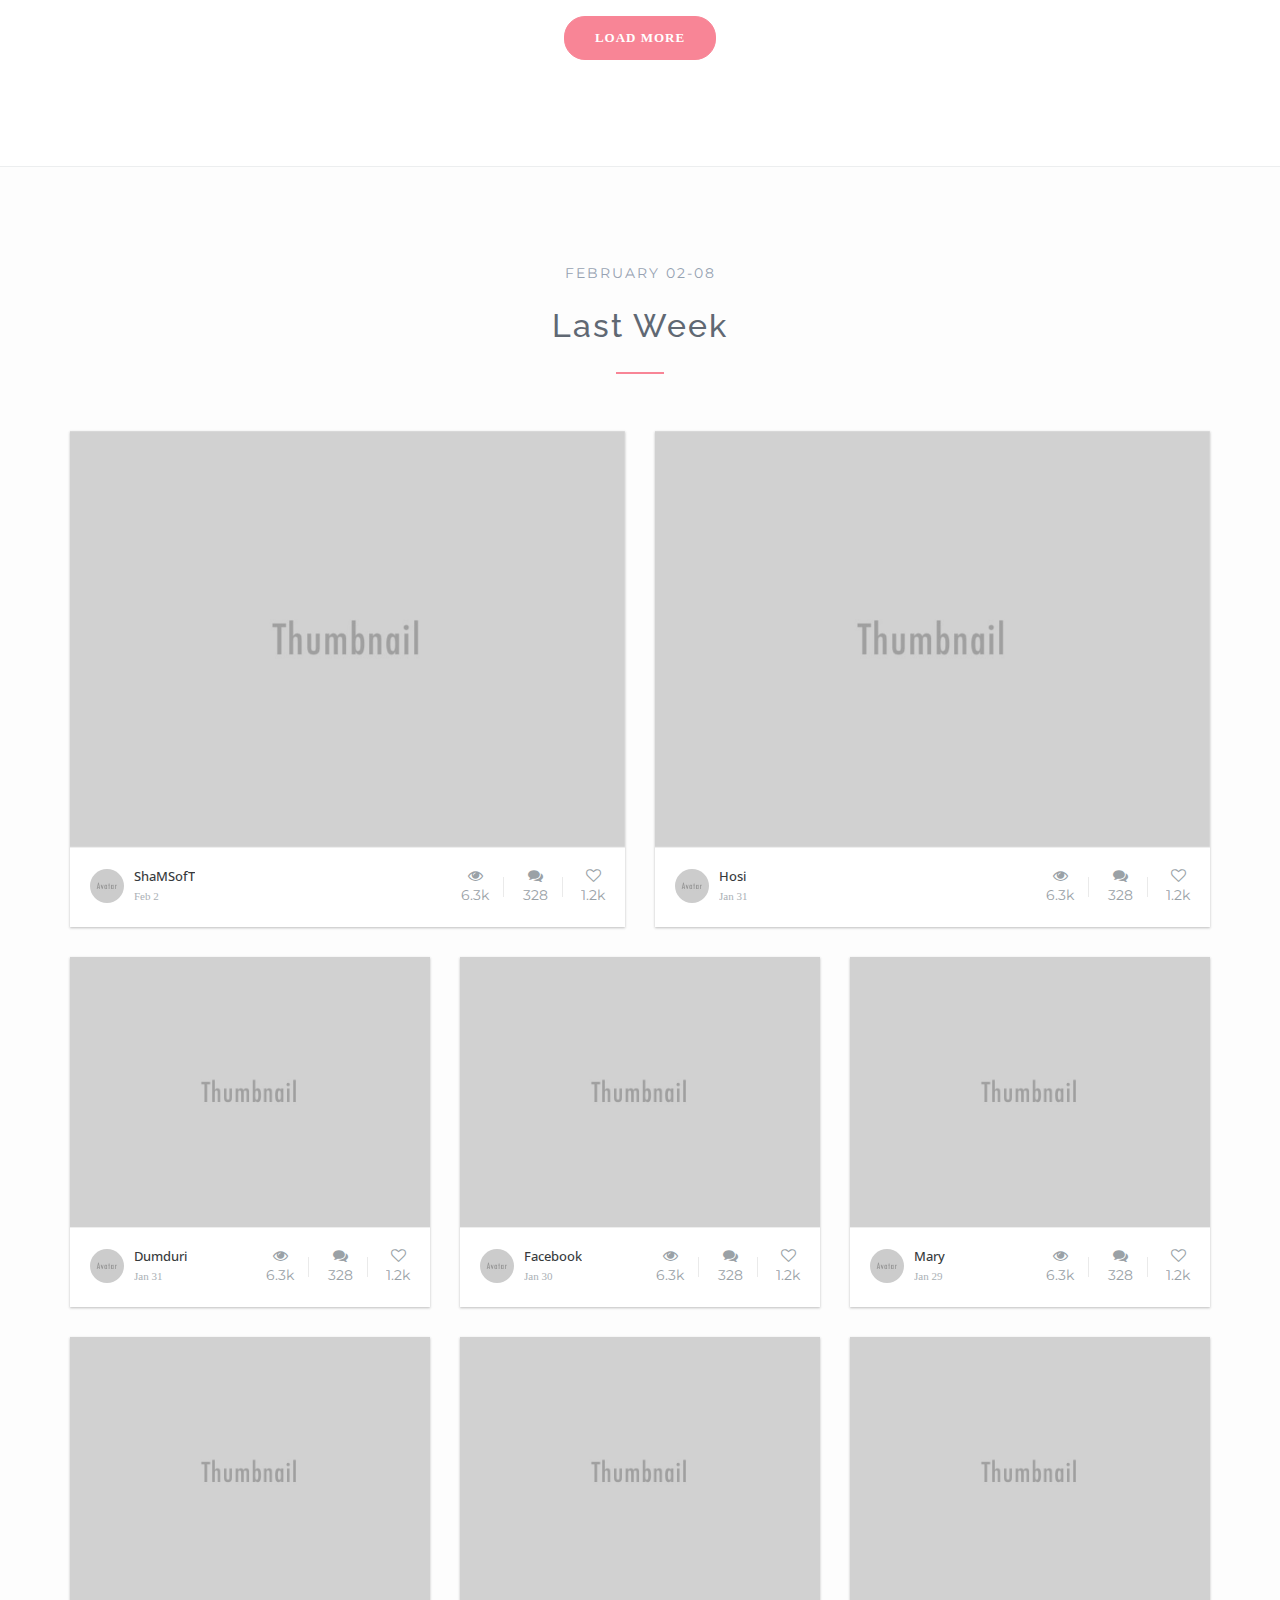
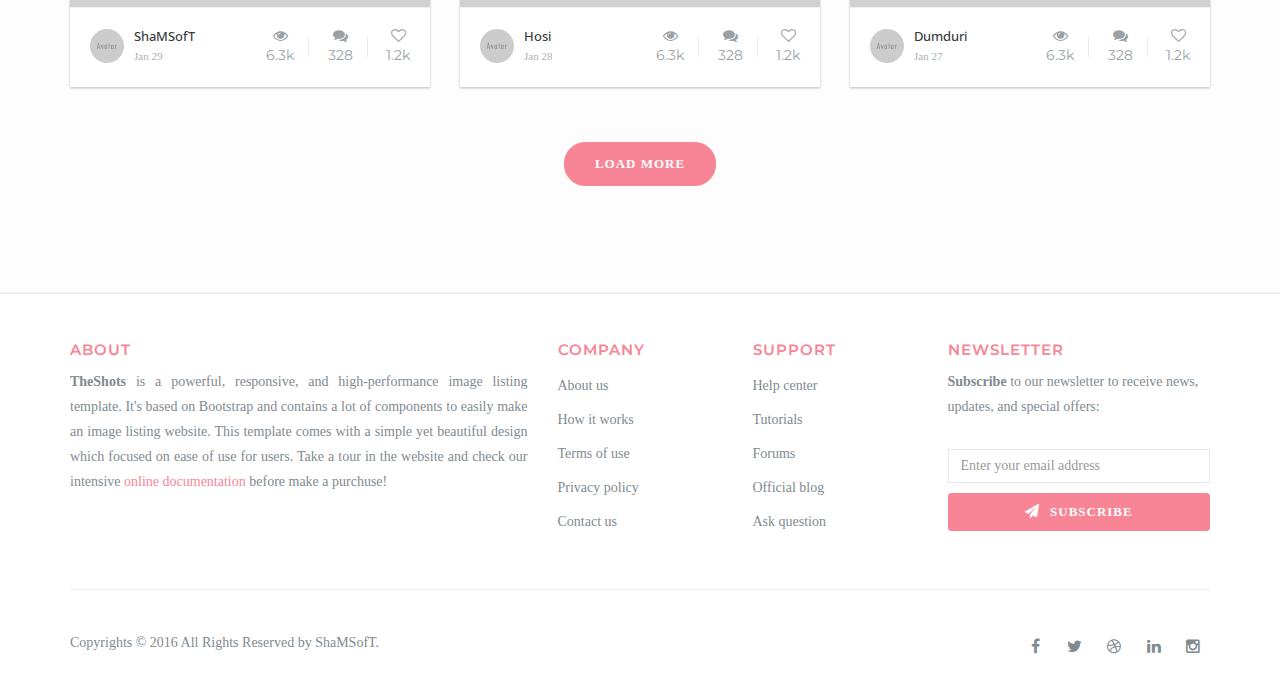
<file: src/main/webapp/explore-style1.html>
<!DOCTYPE html>
<html lang="en">
  <head>
    <meta charset="utf-8">
    <meta http-equiv="X-UA-Compatible" content="IE=edge">
    <meta name="viewport" content="width=device-width, initial-scale=1">
    <meta name="description" content="theshots is a directory listing template.">
    <meta name="keywords" content="">

    <title>TheShots</title>

    <!-- Styles -->
    <link href="assets/css/app.min.css" rel="stylesheet">
    <link href="assets/css/theshots.css" rel="stylesheet">
    <link href="assets/css/custom.css" rel="stylesheet">

    <!-- Fonts -->
    <link href='http://fonts.googleapis.com/css?family=Raleway:100,300,400,500,600,800%7COpen+Sans:300,400,500,600,700,800%7CMontserrat:400,700' rel='stylesheet' type='text/css'>

    <!-- Favicons -->
    <link rel="apple-touch-icon" href="/apple-touch-icon.png">
    <link rel="icon" href="assets/img/favicon.ico">
  </head>

  <body class="sticky-nav">

    <!-- Navigation bar -->
    <nav class="navbar">
      <div class="container">

        <!-- Logo and navigation links -->
        <div class="pull-left">
          <a class="navbar-toggle" href="#" data-toggle="offcanvas"><i class="ti-menu"></i></a>

          <div class="logo">
            <a href="index.html"><img src="assets/img/logo.png" alt="logo"></a>
          </div>

          <ul class="nav-menu">
            <li>
              <a href="index.html">Home</a>
              <ul>
                <li><a href="index.html">Version 1</a></li>
                <li><a href="index2.html">Version 2</a></li>
              </ul>
            </li>
            <li>
              <a class="active" href="#">Explore</a>
              <ul>
                <li><a class="active" href="explore-style1.html">Style 1</a></li>
                <li><a href="explore-style2.html">Style 2</a></li>
                <li><a href="explore-style3-cols4.html">Style 3 - Cols 4</a></li>
                <li><a href="explore-style3-cols3.html">Style 3 - Cols 3</a></li>
                <li><a href="explore-style3-cols2.html">Style 3 - Cols 2</a></li>
              </ul>
            </li>
            <li>
              <a href="#">Pages</a>
              <ul>
                <li><a href="shot-add.html">Add Shot</a></li>
                <li><a href="shot.html">Shot - Image</a></li>
                <li><a href="shot-gallery.html">Shot - Gallery</a></li>
                <li><a href="page-about.html">About</a></li>
                <li><a href="page-contact.html">Contact</a></li>
                <li><a href="page-faq.html">FAQ</a></li>
                <li><a href="page-search.html">Search</a></li>
                <li><a href="page-typography.html">Typography</a></li>
              </ul>
            </li>
            <li>
              <a href="#">User account</a>
              <ul>
                <li><a href="user-profile.html">Profile</a></li>
                <li><a href="user-followers.html">Followers - 1</a></li>
                <li><a href="user-followers-2.html">Followers - 2</a></li>
                <li><a href="setting-profile.html">Settings</a></li>
                <li><a href="user-login.html">Login</a></li>
                <li><a href="user-register.html">Register</a></li>
                <li><a href="user-forget-pass.html">Forget pass</a></li>
              </ul>
            </li>
            <li>
              <a href="#">More</a>
              <ul>
                <li><a href="http://themeforest.net/item/theshots-responsive-image-listing-template/14799485?ref=shamsoft"><strong>Buy now</strong></a></li>
                <li><a href="http://shamsoft.net/theshots/doc">Documentation</a></li>
                <li><a href="http://themeforest.net/item/theshots-responsive-image-listing-template/14799485/comments">Buy now</a></li>
              </ul>
            </li>
          </ul>
        </div>
        <!-- END Logo and navigation links -->

        <!-- User account and action buttons -->
        <div class="pull-right">
          <a class="btn-navbar search-opener" href="#"><i class="ti-search"></i></a>
          <a class="btn-navbar" href="shot-add.html"><i class="ti-plus"></i></a>

          <div class="dropdown user-account">
            <a class="dropdown-toggle" href="#" data-toggle="dropdown">
              <img src="assets/img/avatar-2.jpg" alt="avatar">
            </a>

            <ul class="dropdown-menu dropdown-menu-right">
              <li><a href="user-profile.html">Profile</a></li>
              <li><a href="setting-profile.html">Settings</a></li>
              <li><a href="#">Logout</a></li>
            </ul>
          </div>

        </div>
        <!-- END User account and action buttons -->

        <!-- Search screen -->
        <div class="search-screen closed">
          <button class="search-closer"><i class="ti-close"></i></button>
          <form class="search-form" action="page-search.html">
            <input type="text" autocomplete="off" placeholder="Type to search...">
          </form>
        </div>
        <!-- END Search screen -->

      </div>
    </nav>
    <!-- END Navigation bar -->


    <!-- Main container -->
    <main>

      <!-- Shots list -->
      <section>
        <div class="container">
          <header class="section-header">
            <span>February 10</span>
            <h3>Today</h3>
          </header>

          <div class="row">

            <!-- Shot -->
            <div class="col-xs-12 col-sm-6 col-md-6 col-lg-6">
              <div class="shot" data-id="321">
                <div class="shot-preview">
                  <a class="img" href="shot-gallery.html"><img src="assets/img/shot-3.jpg" alt=""></a>
                  <h5 class="title"><a href="shot-gallery.html">Facebook Groups Marketing Site</a></h5>
                  <a class="label" href="page-search.html">Website</a>
                </div>

                <div class="shot-detail">
                  <div class="shot-info">
                    <a href="#"><img src="assets/img/avatar-4.jpg" alt="avatar"></a>
                    <h6><a href="user-profile.html">Facebook</a></h6>
                    <time datetime="2016-02-04 22:30">3 mins ago</time>
                  </div>

                  <ul class="shot-stats">
                    <li><i class="fa fa-eye"></i><span>325</span></li>
                    <li><a href="shot-gallery.html#comments"><i class="fa fa-comments"></i><span>12</span></a></li>
                    <li><a class="like" href="#"><i class="fa fa-heart"></i><span>89</span></a></li>
                  </ul>
                </div>
              </div>
            </div>
            <!-- END Shot -->

            <!-- Shot -->
            <div class="col-xs-12 col-sm-6 col-md-6 col-lg-6">
              <div class="shot">
                <div class="shot-preview">
                  <a class="img" href="shot-gallery.html"><img src="assets/img/shot-1.gif" alt=""></a>
                  <h5 class="title"><a href="shot-gallery.html">Open Source Hub</a></h5>
                  <a class="label" href="page-search.html">Animation</a>
                </div>

                <div class="shot-detail">
                  <div class="shot-info">
                    <a href="user-profile.html"><img src="assets/img/avatar-3.jpg" alt="avatar"></a>
                    <h6><a href="user-profile.html">Dumduri</a></h6>
                    <time datetime="2016-02-04 22:30">42 mins ago</time>
                  </div>

                  <ul class="shot-stats">
                    <li><i class="fa fa-eye"></i><span>6.3k</span></li>
                    <li><a href="shot-gallery.html#comments"><i class="fa fa-comments"></i><span>328</span></a></li>
                    <li><a class="like" href="#"><i class="fa fa-heart"></i><span>1.2k</span></a></li>
                  </ul>
                </div>
              </div>
            </div>
            <!-- END Shot -->

            <!-- Shot -->
            <div class="col-xs-12 col-sm-6 col-md-6 col-lg-4">
              <div class="shot">
                <div class="shot-preview">
                  <a class="img" href="shot-gallery.html"><img src="assets/img/shot-4.jpg" alt=""></a>
                  <h5 class="title"><a href="shot-gallery.html">Notify by Facebook</a></h5>
                  <a class="label" href="page-search.html">App</a>
                </div>

                <div class="shot-detail">
                  <div class="shot-info">
                    <a href="user-profile.html"><img src="assets/img/avatar-1.jpg" alt="avatar"></a>
                    <h6><a href="user-profile.html">ShaMSofT</a></h6>
                    <time datetime="2016-02-04 22:30">1 hours ago</time>
                  </div>

                  <ul class="shot-stats">
                    <li><i class="fa fa-eye"></i><span>6.3k</span></li>
                    <li><a href="shot-gallery.html#comments"><i class="fa fa-comments"></i><span>328</span></a></li>
                    <li><a class="like" href="#"><i class="fa fa-heart-o"></i><span>1.2k</span></a></li>
                  </ul>
                </div>
              </div>
            </div>
            <!-- END Shot -->

            <!-- Shot -->
            <div class="col-xs-12 col-sm-6 col-md-6 col-lg-4">
              <div class="shot">
                <div class="shot-preview">
                  <a class="img" href="shot-gallery.html"><img src="assets/img/shot-5.jpg" alt=""></a>
                  <h5 class="title"><a href="shot-gallery.html">Facebook Live for Mentions</a></h5>
                  <a class="label" href="page-search.html">App</a>
                </div>

                <div class="shot-detail">
                  <div class="shot-info">
                    <a href="user-profile.html"><img src="assets/img/avatar-1.jpg" alt="avatar"></a>
                    <h6><a href="user-profile.html">ShaMSofT</a></h6>
                    <time datetime="2016-02-04 22:30">2 hours ago</time>
                  </div>

                  <ul class="shot-stats">
                    <li><i class="fa fa-eye"></i><span>6.3k</span></li>
                    <li><a href="shot-gallery.html#comments"><i class="fa fa-comments"></i><span>328</span></a></li>
                    <li><a class="like" href="#"><i class="fa fa-heart-o"></i><span>1.2k</span></a></li>
                  </ul>
                </div>
              </div>
            </div>
            <!-- END Shot -->

            <!-- Shot -->
            <div class="col-xs-12 col-sm-6 col-md-6 col-lg-4">
              <div class="shot">
                <div class="shot-preview">
                  <a class="img" href="shot-gallery.html"><img src="assets/img/shot-6.jpg" alt=""></a>
                  <h5 class="title"><a href="shot-gallery.html">Like</a></h5>
                  <a class="label" href="page-search.html">App</a>
                </div>

                <div class="shot-detail">
                  <div class="shot-info">
                    <a href="user-profile.html"><img src="assets/img/avatar-3.jpg" alt="avatar"></a>
                    <h6><a href="user-profile.html">Dumduri</a></h6>
                    <time datetime="2016-02-04 22:30">2 hours ago</time>
                  </div>

                  <ul class="shot-stats">
                    <li><i class="fa fa-eye"></i><span>6.3k</span></li>
                    <li><a href="shot-gallery.html#comments"><i class="fa fa-comments"></i><span>328</span></a></li>
                    <li><a class="like" href="#"><i class="fa fa-heart"></i><span>1.2k</span></a></li>
                  </ul>
                </div>
              </div>
            </div>
            <!-- END Shot -->

            <!-- Shot -->
            <div class="col-xs-12 col-sm-6 col-md-6 col-lg-4">
              <div class="shot">
                <div class="shot-preview">
                  <a class="img" href="shot-gallery.html"><img src="assets/img/shot-2.jpg" alt=""></a>
                  <h5 class="title"><a href="shot-gallery.html">Open Source Hub</a></h5>
                  <a class="label" href="page-search.html">Website</a>
                </div>

                <div class="shot-detail">
                  <div class="shot-info">
                    <a href="user-profile.html"><img src="assets/img/avatar-5.jpg" alt="avatar"></a>
                    <h6><a href="user-profile.html">Mary</a></h6>
                    <time datetime="2016-02-04 22:30">3 hours ago</time>
                  </div>

                  <ul class="shot-stats">
                    <li><i class="fa fa-eye"></i><span>6.3k</span></li>
                    <li><a href="shot-gallery.html#comments"><i class="fa fa-comments"></i><span>328</span></a></li>
                    <li><a class="like" href="#"><i class="fa fa-heart-o"></i><span>1.2k</span></a></li>
                  </ul>
                </div>
              </div>
            </div>
            <!-- END Shot -->

            <!-- Shot -->
            <div class="col-xs-12 col-sm-6 col-md-6 col-lg-4">
              <div class="shot">
                <div class="shot-preview">
                  <a class="img" href="shot-gallery.html"><img src="assets/img/shot-7.jpg" alt=""></a>
                  <h5 class="title"><a href="shot-gallery.html">Jon Lax & Dan Cederholm in Chicago fdg dfgfd</a></h5>
                  <a class="label" href="page-search.html">Event</a>
                </div>

                <div class="shot-detail">
                  <div class="shot-info">
                    <a href="user-profile.html"><img src="assets/img/avatar-2.jpg" alt="avatar"></a>
                    <h6><a href="user-profile.html">Hosi</a></h6>
                    <time datetime="2016-02-04 22:30">4 hours ago</time>
                  </div>

                  <ul class="shot-stats">
                    <li><i class="fa fa-eye"></i><span>6.3k</span></li>
                    <li><a href="shot-gallery.html#comments"><i class="fa fa-comments"></i><span>328</span></a></li>
                    <li><a class="like" href="#"><i class="fa fa-heart"></i><span>1.2k</span></a></li>
                  </ul>
                </div>
              </div>
            </div>
            <!-- END Shot -->

            <!-- Shot -->
            <div class="col-xs-12 col-sm-6 col-md-6 col-lg-4">
              <div class="shot">
                <div class="shot-preview">
                  <a class="img" href="shot-gallery.html"><img src="assets/img/shot-8.jpg" alt=""></a>
                  <h5 class="title"><a href="shot-gallery.html">Facebook Analytics For Apps</a></h5>
                  <a class="label" href="page-search.html">User Interface</a>
                </div>

                <div class="shot-detail">
                  <div class="shot-info">
                    <a href="user-profile.html"><img src="assets/img/avatar-4.jpg" alt="avatar"></a>
                    <h6><a href="user-profile.html">Facebook</a></h6>
                    <time datetime="2016-02-04 22:30">4 hours ago</time>
                  </div>

                  <ul class="shot-stats">
                    <li><i class="fa fa-eye"></i><span>6.3k</span></li>
                    <li><a href="shot-gallery.html#comments"><i class="fa fa-comments"></i><span>328</span></a></li>
                    <li><a class="like" href="#"><i class="fa fa-heart-o"></i><span>1.2k</span></a></li>
                  </ul>
                </div>
              </div>
            </div>
            <!-- END Shot -->

            <!-- Shot -->
            <div class="col-xs-12 col-sm-6 col-md-4 col-lg-3">
              <div class="shot shot-small">
                <div class="shot-preview">
                  <a class="img" href="shot-gallery.html"><img src="assets/img/shot-9.jpg" alt=""></a>
                  <span class="like"></span>
                </div>

                <div class="shot-info">
                  <a href="user-profile.html"><img src="assets/img/avatar-2.jpg" alt="avatar"></a>
                  <h6><a href="#">Today's Birthdays</a></h6>
                  <p><time datetime="2016-02-04 22:30">5 hours ago</time> in <a href="#">User Interface</a></p>
                </div>
              </div>
            </div>
            <!-- END Shot -->

            <!-- Shot -->
            <div class="col-xs-12 col-sm-6 col-md-4 col-lg-3">
              <div class="shot shot-small">
                <div class="shot-preview">
                  <a class="img" href="shot-gallery.html"><img src="assets/img/shot-3.jpg" alt=""></a>
                  <span class="like"></span>
                </div>

                <div class="shot-info">
                  <a href="user-profile.html"><img src="assets/img/avatar-5.jpg" alt="avatar"></a>
                  <h6><a href="#">Facebook Groups Marketing Site</a></h6>
                  <p><time datetime="2016-02-04 22:30">5 hours ago</time> in <a href="#">Website</a></p>
                </div>
              </div>
            </div>
            <!-- END Shot -->

            <!-- Shot -->
            <div class="col-xs-12 col-sm-6 col-md-4 col-lg-3">
              <div class="shot shot-small">
                <div class="shot-preview">
                  <a class="img" href="shot-gallery.html"><img src="assets/img/shot-4.jpg" alt=""></a>
                  <span class="like liked"></span>
                </div>

                <div class="shot-info">
                  <a href="user-profile.html"><img src="assets/img/avatar-3.jpg" alt="avatar"></a>
                  <h6><a href="#">Donec vulputate justo</a></h6>
                  <p><time datetime="2016-02-04 22:30">7 hours ago</time> in <a href="#">App</a></p>
                </div>
              </div>
            </div>
            <!-- END Shot -->

            <!-- Shot -->
            <div class="col-xs-12 col-sm-6 col-md-4 col-lg-3">
              <div class="shot shot-small">
                <div class="shot-preview">
                  <a class="img" href="shot-gallery.html"><img src="assets/img/shot-5.jpg" alt=""></a>
                  <span class="like liked"></span>
                </div>

                <div class="shot-info">
                  <a href="user-profile.html"><img src="assets/img/avatar-4.jpg" alt="avatar"></a>
                  <h6><a href="#">Donec vulputate justo</a></h6>
                  <p><time datetime="2016-02-04 22:30">9 hours ago</time> in <a href="#">App</a></p>
                </div>
              </div>
            </div>
            <!-- END Shot -->

            <!-- Shot -->
            <div class="col-xs-12 col-sm-6 col-md-4 col-lg-3">
              <div class="shot shot-small">
                <div class="shot-preview">
                  <a class="img" href="shot-gallery.html"><img src="assets/img/shot-6.jpg" alt=""></a>
                  <span class="like liked"></span>
                </div>

                <div class="shot-info">
                  <a href="user-profile.html"><img src="assets/img/avatar-1.jpg" alt="avatar"></a>
                  <h6><a href="#">Donec vulputate justo</a></h6>
                  <p><time datetime="2016-02-04 22:30">12 hours ago</time> in <a href="#">App</a></p>
                </div>
              </div>
            </div>
            <!-- END Shot -->

            <!-- Shot -->
            <div class="col-xs-12 col-sm-6 col-md-4 col-lg-3">
              <div class="shot shot-small">
                <div class="shot-preview">
                  <a class="img" href="shot-gallery.html"><img src="assets/img/shot-7.jpg" alt=""></a>
                  <span class="like"></span>
                </div>

                <div class="shot-info">
                  <a href="user-profile.html"><img src="assets/img/avatar-2.jpg" alt="avatar"></a>
                  <h6><a href="#">Donec vulputate justo</a></h6>
                  <p><time datetime="2016-02-04 22:30">13 hours ago</time> in <a href="#">Event</a></p>
                </div>
              </div>
            </div>
            <!-- END Shot -->

            <!-- Shot -->
            <div class="col-xs-12 col-sm-6 col-md-4 col-lg-3">
              <div class="shot shot-small">
                <div class="shot-preview">
                  <a class="img" href="shot-gallery.html"><img src="assets/img/shot-8.jpg" alt=""></a>
                  <span class="like"></span>
                </div>

                <div class="shot-info">
                  <a href="user-profile.html"><img src="assets/img/avatar-3.jpg" alt="avatar"></a>
                  <h6><a href="#">Donec vulputate justo</a></h6>
                  <p><time datetime="2016-02-04 22:30">15 hours ago</time> in <a href="#">Dashboard</a></p>
                </div>
              </div>
            </div>
            <!-- END Shot -->

            <!-- Shot -->
            <div class="col-xs-12 col-sm-6 col-md-4 col-lg-3">
              <div class="shot shot-small">
                <div class="shot-preview">
                  <a class="img" href="shot-gallery.html"><img src="assets/img/shot-9.jpg" alt=""></a>
                  <span class="like"></span>
                </div>

                <div class="shot-info">
                  <a href="user-profile.html"><img src="assets/img/avatar-4.jpg" alt="avatar"></a>
                  <h6><a href="#">Donec vulputate justo</a></h6>
                  <p><time datetime="2016-02-04 22:30">15 hours ago</time> in <a href="#">User Interface</a></p>
                </div>
              </div>
            </div>
            <!-- END Shot -->

            <!-- Shot -->
            <div class="col-xs-12 col-sm-6 col-md-4 col-lg-3">
              <div class="shot shot-small">
                <div class="shot-preview">
                  <a class="img" href="shot-gallery.html"><img src="assets/img/shot-2.jpg" alt=""></a>
                  <span class="like"></span>
                </div>

                <div class="shot-info">
                  <a href="user-profile.html"><img src="assets/img/avatar-5.jpg" alt="avatar"></a>
                  <h6><a href="#">Donec vulputate justo</a></h6>
                  <p><time datetime="2016-02-04 22:30">17 hours ago</time> in <a href="#">Website</a></p>
                </div>
              </div>
            </div>
            <!-- END Shot -->

            <!-- Shot -->
            <div class="col-xs-12 col-sm-6 col-md-4 col-lg-3">
              <div class="shot shot-small">
                <div class="shot-preview">
                  <a class="img" href="shot-gallery.html"><img src="assets/img/shot-3.jpg" alt=""></a>
                  <span class="like"></span>
                </div>

                <div class="shot-info">
                  <a href="user-profile.html"><img src="assets/img/avatar-1.jpg" alt="avatar"></a>
                  <h6><a href="#">Donec vulputate justo</a></h6>
                  <p><time datetime="2016-02-04 22:30">17 hours ago</time> in <a href="#">Website</a></p>
                </div>
              </div>
            </div>
            <!-- END Shot -->

            <!-- Shot -->
            <div class="col-xs-12 col-sm-6 col-md-4 col-lg-3">
              <div class="shot shot-small">
                <div class="shot-preview">
                  <a class="img" href="shot-gallery.html"><img src="assets/img/shot-4.jpg" alt=""></a>
                  <span class="like liked"></span>
                </div>

                <div class="shot-info">
                  <a href="user-profile.html"><img src="assets/img/avatar-2.jpg" alt="avatar"></a>
                  <h6><a href="#">Donec vulputate justo</a></h6>
                  <p><time datetime="2016-02-04 22:30">21 hours ago</time> in <a href="#">App</a></p>
                </div>
              </div>
            </div>
            <!-- END Shot -->

            <!-- Shot -->
            <div class="col-xs-12 col-sm-6 col-md-4 col-lg-3">
              <div class="shot shot-small">
                <div class="shot-preview">
                  <a class="img" href="shot-gallery.html"><img src="assets/img/shot-5.jpg" alt=""></a>
                  <span class="like"></span>
                </div>

                <div class="shot-info">
                  <a href="user-profile.html"><img src="assets/img/avatar-3.jpg" alt="avatar"></a>
                  <h6><a href="#">Donec vulputate justo</a></h6>
                  <p><time datetime="2016-02-04 22:30">23 hours ago</time> in <a href="#">App</a></p>
                </div>
              </div>
            </div>
            <!-- END Shot -->

          </div>

          <br><br>
          <p class="text-center"><a class="btn btn-primary btn-round" href="#">Load more</a></p>

        </div>
      </section>
      <!-- END Shots list -->



      <!-- Shots list -->
      <section class="bg-white">
        <div class="container">
          <header class="section-header">
            <span>February 09</span>
            <h3>Yesterday</h3>
          </header>

          <div class="row">

            <!-- Shot -->
            <div class="col-xs-12 col-sm-6 col-md-6 col-lg-6">
              <div class="shot">
                <div class="shot-preview">
                  <a class="img" href="shot-gallery.html"><img src="assets/img/shot-9.jpg" alt=""></a>
                  <h5 class="title"><a href="#">A sample facebook caption</a></h5>
                  <a class="label" href="page-search.html">User Interface</a>
                </div>

                <div class="shot-detail">
                  <div class="shot-info">
                    <a href="user-profile.html"><img src="assets/img/avatar-1.jpg" alt="avatar"></a>
                    <h6><a href="user-profile.html">ShaMSofT</a></h6>
                    <time datetime="2016-02-04 22:30">Feb 3</time>
                  </div>

                  <ul class="shot-stats">
                    <li><i class="fa fa-eye"></i><span>6.3k</span></li>
                    <li><a href="shot-gallery.html#comments"><i class="fa fa-comments"></i><span>328</span></a></li>
                    <li><a class="like" href="#"><i class="fa fa-heart-o"></i><span>1.2k</span></a></li>
                  </ul>
                </div>
              </div>
            </div>
            <!-- END Shot -->

            <!-- Shot -->
            <div class="col-xs-12 col-sm-6 col-md-6 col-lg-6">
              <div class="shot">
                <div class="shot-preview">
                  <a class="img" href="shot-gallery.html"><img src="assets/img/shot-7.jpg" alt=""></a>
                  <h5 class="title"><a href="shot-gallery.html">A sample facebook caption</a></h5>
                  <a class="label" href="page-search.html">Event</a>
                </div>

                <div class="shot-detail">
                  <div class="shot-info">
                    <a href="user-profile.html"><img src="assets/img/avatar-3.jpg" alt="avatar"></a>
                    <h6><a href="user-profile.html">Dumduri</a></h6>
                    <time datetime="2016-02-04 22:30">Feb 3</time>
                  </div>

                  <ul class="shot-stats">
                    <li><i class="fa fa-eye"></i><span>6.3k</span></li>
                    <li><a href="shot-gallery.html#comments"><i class="fa fa-comments"></i><span>328</span></a></li>
                    <li><a class="like" href="#"><i class="fa fa-heart-o"></i><span>1.2k</span></a></li>
                  </ul>
                </div>
              </div>
            </div>
            <!-- END Shot -->

            <!-- Shot -->
            <div class="col-xs-12 col-sm-6 col-md-6 col-lg-4">
              <div class="shot">
                <div class="shot-preview">
                  <a class="img" href="shot-gallery.html"><img src="assets/img/shot-4.jpg" alt=""></a>
                  <h5 class="title"><a href="shot-gallery.html">A sample facebook caption</a></h5>
                  <a class="label" href="page-search.html">App</a>
                </div>

                <div class="shot-detail">
                  <div class="shot-info">
                    <a href="user-profile.html"><img src="assets/img/avatar-2.jpg" alt="avatar"></a>
                    <h6><a href="user-profile.html">Hosi</a></h6>
                    <time datetime="2016-02-04 22:30">Feb 3</time>
                  </div>

                  <ul class="shot-stats">
                    <li><i class="fa fa-eye"></i><span>6.3k</span></li>
                    <li><a href="shot-gallery.html#comments"><i class="fa fa-comments"></i><span>328</span></a></li>
                    <li><a class="like" href="#"><i class="fa fa-heart-o"></i><span>1.2k</span></a></li>
                  </ul>
                </div>
              </div>
            </div>
            <!-- END Shot -->

            <!-- Shot -->
            <div class="col-xs-12 col-sm-6 col-md-6 col-lg-4">
              <div class="shot">
                <div class="shot-preview">
                  <a class="img" href="shot-gallery.html"><img src="assets/img/shot-3.jpg" alt=""></a>
                  <h5 class="title"><a href="shot-gallery.html">A sample facebook caption</a></h5>
                  <a class="label" href="page-search.html">Website</a>
                </div>

                <div class="shot-detail">
                  <div class="shot-info">
                    <a href="user-profile.html"><img src="assets/img/avatar-5.jpg" alt="avatar"></a>
                    <h6><a href="user-profile.html">Mary</a></h6>
                    <time datetime="2016-02-04 22:30">Feb 3</time>
                  </div>

                  <ul class="shot-stats">
                    <li><i class="fa fa-eye"></i><span>6.3k</span></li>
                    <li><a href="shot-gallery.html#comments"><i class="fa fa-comments"></i><span>328</span></a></li>
                    <li><a class="like" href="#"><i class="fa fa-heart-o"></i><span>1.2k</span></a></li>
                  </ul>
                </div>
              </div>
            </div>
            <!-- END Shot -->

            <!-- Shot -->
            <div class="col-xs-12 col-sm-6 col-md-6 col-lg-4">
              <div class="shot">
                <div class="shot-preview">
                  <a class="img" href="shot-gallery.html"><img src="assets/img/shot-5.jpg" alt=""></a>
                  <h5 class="title"><a href="shot-gallery.html">A sample facebook caption</a></h5>
                  <a class="label" href="page-search.html">App</a>
                </div>

                <div class="shot-detail">
                  <div class="shot-info">
                    <a href="user-profile.html"><img src="assets/img/avatar-4.jpg" alt="avatar"></a>
                    <h6><a href="user-profile.html">Facebook</a></h6>
                    <time datetime="2016-02-04 22:30">Feb 3</time>
                  </div>

                  <ul class="shot-stats">
                    <li><i class="fa fa-eye"></i><span>6.3k</span></li>
                    <li><a href="shot-gallery.html#comments"><i class="fa fa-comments"></i><span>328</span></a></li>
                    <li><a class="like" href="#"><i class="fa fa-heart-o"></i><span>1.2k</span></a></li>
                  </ul>
                </div>
              </div>
            </div>
            <!-- END Shot -->

            <!-- Shot -->
            <div class="col-xs-12 col-sm-6 col-md-6 col-lg-4">
              <div class="shot">
                <div class="shot-preview">
                  <a class="img" href="shot-gallery.html"><img src="assets/img/shot-6.jpg" alt=""></a>
                  <h5 class="title"><a href="shot-gallery.html">A sample facebook caption</a></h5>
                  <a class="label" href="page-search.html">App</a>
                </div>

                <div class="shot-detail">
                  <div class="shot-info">
                    <a href="user-profile.html"><img src="assets/img/avatar-1.jpg" alt="avatar"></a>
                    <h6><a href="user-profile.html">ShaMSofT</a></h6>
                    <time datetime="2016-02-04 22:30">Feb 3</time>
                  </div>

                  <ul class="shot-stats">
                    <li><i class="fa fa-eye"></i><span>6.3k</span></li>
                    <li><a href="shot-gallery.html#comments"><i class="fa fa-comments"></i><span>328</span></a></li>
                    <li><a class="like" href="#"><i class="fa fa-heart-o"></i><span>1.2k</span></a></li>
                  </ul>
                </div>
              </div>
            </div>
            <!-- END Shot -->

            <!-- Shot -->
            <div class="col-xs-12 col-sm-6 col-md-6 col-lg-4">
              <div class="shot">
                <div class="shot-preview">
                  <a class="img" href="shot-gallery.html"><img src="assets/img/shot-7.jpg" alt=""></a>
                  <h5 class="title"><a href="shot-gallery.html">A sample facebook caption</a></h5>
                  <a class="label" href="page-search.html">Event</a>
                </div>

                <div class="shot-detail">
                  <div class="shot-info">
                    <a href="user-profile.html"><img src="assets/img/avatar-4.jpg" alt="avatar"></a>
                    <h6><a href="user-profile.html">Facebook</a></h6>
                    <time datetime="2016-02-04 22:30">Feb 3</time>
                  </div>

                  <ul class="shot-stats">
                    <li><i class="fa fa-eye"></i><span>6.3k</span></li>
                    <li><a href="shot-gallery.html#comments"><i class="fa fa-comments"></i><span>328</span></a></li>
                    <li><a class="like" href="#"><i class="fa fa-heart-o"></i><span>1.2k</span></a></li>
                  </ul>
                </div>
              </div>
            </div>
            <!-- END Shot -->

            <!-- Shot -->
            <div class="col-xs-12 col-sm-6 col-md-6 col-lg-4">
              <div class="shot">
                <div class="shot-preview">
                  <a class="img" href="shot-gallery.html"><img src="assets/img/shot-8.jpg" alt=""></a>
                  <h5 class="title"><a href="shot-gallery.html">A sample facebook caption</a></h5>
                  <a class="label" href="page-search.html">User Interface</a>
                </div>

                <div class="shot-detail">
                  <div class="shot-info">
                    <a href="user-profile.html"><img src="assets/img/avatar-5.jpg" alt="avatar"></a>
                    <h6><a href="user-profile.html">Mari</a></h6>
                    <time datetime="2016-02-04 22:30">Feb 3</time>
                  </div>

                  <ul class="shot-stats">
                    <li><i class="fa fa-eye"></i><span>6.3k</span></li>
                    <li><a href="shot-gallery.html#comments"><i class="fa fa-comments"></i><span>328</span></a></li>
                    <li><a class="like" href="#"><i class="fa fa-heart-o"></i><span>1.2k</span></a></li>
                  </ul>
                </div>
              </div>
            </div>
            <!-- END Shot -->

            <!-- Shot -->
            <div class="col-xs-12 col-sm-6 col-md-4 col-lg-3">
              <div class="shot shot-small">
                <div class="shot-preview">
                  <a class="img" href="shot-gallery.html"><img src="assets/img/shot-9.jpg" alt=""></a>
                  <span class="like"></span>
                </div>

                <div class="shot-info">
                  <a href="user-profile.html"><img src="assets/img/avatar-2.jpg" alt="avatar"></a>
                  <h6><a href="#">Donec vulputate justo</a></h6>
                  <p><time datetime="2016-02-04 22:30">Feb 3</time> in <a href="#">User Interface</a></p>
                </div>
              </div>
            </div>
            <!-- END Shot -->

            <!-- Shot -->
            <div class="col-xs-12 col-sm-6 col-md-4 col-lg-3">
              <div class="shot shot-small">
                <div class="shot-preview">
                  <a class="img" href="shot-gallery.html"><img src="assets/img/shot-1.gif" alt=""></a>
                  <span class="like liked"></span>
                </div>

                <div class="shot-info">
                  <a href="user-profile.html"><img src="assets/img/avatar-1.jpg" alt="avatar"></a>
                  <h6><a href="#">Donec vulputate justo</a></h6>
                  <p><time datetime="2016-02-04 22:30">Feb 3</time> in <a href="#">Animation</a></p>
                </div>
              </div>
            </div>
            <!-- END Shot -->

            <!-- Shot -->
            <div class="col-xs-12 col-sm-6 col-md-4 col-lg-3">
              <div class="shot shot-small">
                <div class="shot-preview">
                  <a class="img" href="shot-gallery.html"><img src="assets/img/shot-3.jpg" alt=""></a>
                  <span class="like"></span>
                </div>

                <div class="shot-info">
                  <a href="user-profile.html"><img src="assets/img/avatar-4.jpg" alt="avatar"></a>
                  <h6><a href="#">Donec vulputate justo</a></h6>
                  <p><time datetime="2016-02-04 22:30">Feb 3</time> in <a href="#">Event</a></p>
                </div>
              </div>
            </div>
            <!-- END Shot -->

            <!-- Shot -->
            <div class="col-xs-12 col-sm-6 col-md-4 col-lg-3">
              <div class="shot shot-small">
                <div class="shot-preview">
                  <a class="img" href="shot-gallery.html"><img src="assets/img/shot-4.jpg" alt=""></a>
                  <span class="like liked"></span>
                </div>

                <div class="shot-info">
                  <a href="user-profile.html"><img src="assets/img/avatar-2.jpg" alt="avatar"></a>
                  <h6><a href="#">Donec vulputate justo</a></h6>
                  <p><time datetime="2016-02-04 22:30">Feb 3</time> in <a href="#">App</a></p>
                </div>
              </div>
            </div>
            <!-- END Shot -->

            <!-- Shot -->
            <div class="col-xs-12 col-sm-6 col-md-4 col-lg-3">
              <div class="shot shot-small">
                <div class="shot-preview">
                  <a class="img" href="shot-gallery.html"><img src="assets/img/shot-5.jpg" alt=""></a>
                  <span class="like"></span>
                </div>

                <div class="shot-info">
                  <a href="user-profile.html"><img src="assets/img/avatar-3.jpg" alt="avatar"></a>
                  <h6><a href="#">Donec vulputate justo</a></h6>
                  <p><time datetime="2016-02-04 22:30">Feb 3</time> in <a href="#">App</a></p>
                </div>
              </div>
            </div>
            <!-- END Shot -->

            <!-- Shot -->
            <div class="col-xs-12 col-sm-6 col-md-4 col-lg-3">
              <div class="shot shot-small">
                <div class="shot-preview">
                  <a class="img" href="shot-gallery.html"><img src="assets/img/shot-9.jpg" alt=""></a>
                  <span class="like liked"></span>
                </div>

                <div class="shot-info">
                  <a href="user-profile.html"><img src="assets/img/avatar-5.jpg" alt="avatar"></a>
                  <h6><a href="#">Donec vulputate justo</a></h6>
                  <p><time datetime="2016-02-04 22:30">Feb 3</time> in <a href="#">User Interface</a></p>
                </div>
              </div>
            </div>
            <!-- END Shot -->

            <!-- Shot -->
            <div class="col-xs-12 col-sm-6 col-md-4 col-lg-3">
              <div class="shot shot-small">
                <div class="shot-preview">
                  <a class="img" href="shot-gallery.html"><img src="assets/img/shot-7.jpg" alt=""></a>
                  <span class="like"></span>
                </div>

                <div class="shot-info">
                  <a href="user-profile.html"><img src="assets/img/avatar-1.jpg" alt="avatar"></a>
                  <h6><a href="#">Donec vulputate justo</a></h6>
                  <p><time datetime="2016-02-04 22:30">Feb 3</time> in <a href="#">Event</a></p>
                </div>
              </div>
            </div>
            <!-- END Shot -->

            <!-- Shot -->
            <div class="col-xs-12 col-sm-6 col-md-4 col-lg-3">
              <div class="shot shot-small">
                <div class="shot-preview">
                  <a class="img" href="shot-gallery.html"><img src="assets/img/shot-8.jpg" alt=""></a>
                  <span class="like"></span>
                </div>

                <div class="shot-info">
                  <a href="user-profile.html"><img src="assets/img/avatar-4.jpg" alt="avatar"></a>
                  <h6><a href="#">Donec vulputate justo</a></h6>
                  <p><time datetime="2016-02-04 22:30">Feb 3</time> in <a href="#">Dashboard</a></p>
                </div>
              </div>
            </div>
            <!-- END Shot -->

          </div>
          <br><br>
          <p class="text-center"><a class="btn btn-primary btn-round" href="#">Load more</a></p>

        </div>
      </section>
      <!-- END Shots list -->



      <!-- Shots list -->
      <section>
        <div class="container">
          <header class="section-header">
            <span>February 02-08</span>
            <h3>Last week</h3>
          </header>

          <div class="row">

            <!-- Shot -->
            <div class="col-xs-12 col-sm-6 col-md-6 col-lg-6">
              <div class="shot">
                <div class="shot-preview">
                  <a class="img" href="shot-gallery.html"><img src="assets/img/shot-5.jpg" alt=""></a>
                  <h5 class="title"><a href="#">A sample facebook caption with some bla blah</a></h5>
                  <a class="label" href="page-search.html">App</a>
                </div>

                <div class="shot-detail">
                  <div class="shot-info">
                    <a href="user-profile.html"><img src="assets/img/avatar-1.jpg" alt="avatar"></a>
                    <h6><a href="user-profile.html">ShaMSofT</a></h6>
                    <time datetime="2016-02-04 22:30">Feb 2</time>
                  </div>

                  <ul class="shot-stats">
                    <li><i class="fa fa-eye"></i><span>6.3k</span></li>
                    <li><a href="shot-gallery.html#comments"><i class="fa fa-comments"></i><span>328</span></a></li>
                    <li><a class="like" href="#"><i class="fa fa-heart-o"></i><span>1.2k</span></a></li>
                  </ul>
                </div>
              </div>
            </div>
            <!-- END Shot -->

            <!-- Shot -->
            <div class="col-xs-12 col-sm-6 col-md-6 col-lg-6">
              <div class="shot">
                <div class="shot-preview">
                  <a class="img" href="shot-gallery.html"><img src="assets/img/shot-6.jpg" alt=""></a>
                  <h5 class="title"><a href="shot-gallery.html">A sample facebook caption</a></h5>
                  <a class="label" href="page-search.html">App</a>
                </div>

                <div class="shot-detail">
                  <div class="shot-info">
                    <a href="user-profile.html"><img src="assets/img/avatar-2.jpg" alt="avatar"></a>
                    <h6><a href="user-profile.html">Hosi</a></h6>
                    <time datetime="2016-02-04 22:30">Jan 31</time>
                  </div>

                  <ul class="shot-stats">
                    <li><i class="fa fa-eye"></i><span>6.3k</span></li>
                    <li><a href="shot-gallery.html#comments"><i class="fa fa-comments"></i><span>328</span></a></li>
                    <li><a class="like" href="#"><i class="fa fa-heart-o"></i><span>1.2k</span></a></li>
                  </ul>
                </div>
              </div>
            </div>
            <!-- END Shot -->

            <!-- Shot -->
            <div class="col-xs-12 col-sm-6 col-md-6 col-lg-4">
              <div class="shot">
                <div class="shot-preview">
                  <a class="img" href="shot-gallery.html"><img src="assets/img/shot-2.jpg" alt=""></a>
                  <h5 class="title"><a href="shot-gallery.html">A sample facebook caption</a></h5>
                  <a class="label" href="page-search.html">Animation</a>
                </div>

                <div class="shot-detail">
                  <div class="shot-info">
                    <a href="user-profile.html"><img src="assets/img/avatar-3.jpg" alt="avatar"></a>
                    <h6><a href="user-profile.html">Dumduri</a></h6>
                    <time datetime="2016-02-04 22:30">Jan 31</time>
                  </div>

                  <ul class="shot-stats">
                    <li><i class="fa fa-eye"></i><span>6.3k</span></li>
                    <li><a href="shot-gallery.html#comments"><i class="fa fa-comments"></i><span>328</span></a></li>
                    <li><a class="like" href="#"><i class="fa fa-heart-o"></i><span>1.2k</span></a></li>
                  </ul>
                </div>
              </div>
            </div>
            <!-- END Shot -->

            <!-- Shot -->
            <div class="col-xs-12 col-sm-6 col-md-6 col-lg-4">
              <div class="shot">
                <div class="shot-preview">
                  <a class="img" href="shot-gallery.html"><img src="assets/img/shot-3.jpg" alt=""></a>
                  <h5 class="title"><a href="shot-gallery.html">A sample facebook caption</a></h5>
                  <a class="label" href="page-search.html">Website</a>
                </div>

                <div class="shot-detail">
                  <div class="shot-info">
                    <a href="user-profile.html"><img src="assets/img/avatar-4.jpg" alt="avatar"></a>
                    <h6><a href="user-profile.html">Facebook</a></h6>
                    <time datetime="2016-02-04 22:30">Jan 30</time>
                  </div>

                  <ul class="shot-stats">
                    <li><i class="fa fa-eye"></i><span>6.3k</span></li>
                    <li><a href="shot-gallery.html#comments"><i class="fa fa-comments"></i><span>328</span></a></li>
                    <li><a class="like" href="#"><i class="fa fa-heart-o"></i><span>1.2k</span></a></li>
                  </ul>
                </div>
              </div>
            </div>
            <!-- END Shot -->

            <!-- Shot -->
            <div class="col-xs-12 col-sm-6 col-md-6 col-lg-4">
              <div class="shot">
                <div class="shot-preview">
                  <a class="img" href="shot-gallery.html"><img src="assets/img/shot-8.jpg" alt=""></a>
                  <h5 class="title"><a href="shot-gallery.html">A sample facebook caption</a></h5>
                  <a class="label" href="page-search.html">Dashboard</a>
                </div>

                <div class="shot-detail">
                  <div class="shot-info">
                    <a href="user-profile.html"><img src="assets/img/avatar-5.jpg" alt="avatar"></a>
                    <h6><a href="user-profile.html">Mary</a></h6>
                    <time datetime="2016-02-04 22:30">Jan 29</time>
                  </div>

                  <ul class="shot-stats">
                    <li><i class="fa fa-eye"></i><span>6.3k</span></li>
                    <li><a href="shot-gallery.html#comments"><i class="fa fa-comments"></i><span>328</span></a></li>
                    <li><a class="like" href="#"><i class="fa fa-heart-o"></i><span>1.2k</span></a></li>
                  </ul>
                </div>
              </div>
            </div>
            <!-- END Shot -->

            <!-- Shot -->
            <div class="col-xs-12 col-sm-6 col-md-6 col-lg-4">
              <div class="shot">
                <div class="shot-preview">
                  <a class="img" href="shot-gallery.html"><img src="assets/img/shot-4.jpg" alt=""></a>
                  <h5 class="title"><a href="shot-gallery.html">A sample facebook caption</a></h5>
                  <a class="label" href="page-search.html">App</a>
                </div>

                <div class="shot-detail">
                  <div class="shot-info">
                    <a href="user-profile.html"><img src="assets/img/avatar-1.jpg" alt="avatar"></a>
                    <h6><a href="user-profile.html">ShaMSofT</a></h6>
                    <time datetime="2016-02-04 22:30">Jan 29</time>
                  </div>

                  <ul class="shot-stats">
                    <li><i class="fa fa-eye"></i><span>6.3k</span></li>
                    <li><a href="shot-gallery.html#comments"><i class="fa fa-comments"></i><span>328</span></a></li>
                    <li><a class="like" href="#"><i class="fa fa-heart-o"></i><span>1.2k</span></a></li>
                  </ul>
                </div>
              </div>
            </div>
            <!-- END Shot -->

            <!-- Shot -->
            <div class="col-xs-12 col-sm-6 col-md-6 col-lg-4">
              <div class="shot">
                <div class="shot-preview">
                  <a class="img" href="shot-gallery.html"><img src="assets/img/shot-7.jpg" alt=""></a>
                  <h5 class="title"><a href="shot-gallery.html">A sample facebook caption</a></h5>
                  <a class="label" href="page-search.html">Event</a>
                </div>

                <div class="shot-detail">
                  <div class="shot-info">
                    <a href="user-profile.html"><img src="assets/img/avatar-2.jpg" alt="avatar"></a>
                    <h6><a href="user-profile.html">Hosi</a></h6>
                    <time datetime="2016-02-04 22:30">Jan 28</time>
                  </div>

                  <ul class="shot-stats">
                    <li><i class="fa fa-eye"></i><span>6.3k</span></li>
                    <li><a href="shot-gallery.html#comments"><i class="fa fa-comments"></i><span>328</span></a></li>
                    <li><a class="like" href="#"><i class="fa fa-heart-o"></i><span>1.2k</span></a></li>
                  </ul>
                </div>
              </div>
            </div>
            <!-- END Shot -->

            <!-- Shot -->
            <div class="col-xs-12 col-sm-6 col-md-6 col-lg-4">
              <div class="shot">
                <div class="shot-preview">
                  <a class="img" href="shot-gallery.html"><img src="assets/img/shot-9.jpg" alt=""></a>
                  <h5 class="title"><a href="shot-gallery.html">A sample facebook caption</a></h5>
                  <a class="label" href="page-search.html">User Interface</a>
                </div>

                <div class="shot-detail">
                  <div class="shot-info">
                    <a href="user-profile.html"><img src="assets/img/avatar-3.jpg" alt="avatar"></a>
                    <h6><a href="user-profile.html">Dumduri</a></h6>
                    <time datetime="2016-02-04 22:30">Jan 27</time>
                  </div>

                  <ul class="shot-stats">
                    <li><i class="fa fa-eye"></i><span>6.3k</span></li>
                    <li><a href="shot-gallery.html#comments"><i class="fa fa-comments"></i><span>328</span></a></li>
                    <li><a class="like" href="#"><i class="fa fa-heart-o"></i><span>1.2k</span></a></li>
                  </ul>
                </div>
              </div>
            </div>
            <!-- END Shot -->

          </div>

          <br><br>
          <p class="text-center"><a class="btn btn-primary btn-round" href="#">Load more</a></p>

        </div>
      </section>
      <!-- END Shots list -->

    </main>
    <!-- END Main container -->


    <!-- Site footer -->
    <footer class="site-footer">

      <!-- Top section -->
      <div class="container">
        <div class="row">
          <div class="col-sm-12 col-md-5">
            <h6>About</h6>
            <p class="text-justify"><strong>TheShots</strong> is a powerful, responsive, and high-performance image listing template. It's based on Bootstrap and contains a lot of components to easily make an image listing website. This template comes with a simple yet beautiful design which focused on ease of use for users. Take a tour in the website and check our intensive <a href="http://shamsoft.net/theshots/docs" target="_blank">online documentation</a> before make a purchuse!</p>
          </div>

          <div class="col-xs-12 col-sm-4 col-md-2">
            <h6>Company</h6>
            <ul class="footer-links">
              <li><a href="page-about.html">About us</a></li>
              <li><a href="page-typography.html">How it works</a></li>
              <li><a href="page-typography.html">Terms of use</a></li>
              <li><a href="page-typography.html">Privacy policy</a></li>
              <li><a href="page-contact.html">Contact us</a></li>
            </ul>
          </div>

          <div class="col-xs-12 col-sm-4 col-md-2">
            <h6>Support</h6>
            <ul class="footer-links">
              <li><a href="page-faq.html">Help center</a></li>
              <li><a href="#">Tutorials</a></li>
              <li><a href="#">Forums</a></li>
              <li><a href="#">Official blog</a></li>
              <li><a href="#">Ask question</a></li>
            </ul>
          </div>

          <div class="col-xs-12 col-sm-4 col-md-3">
            <h6>Newsletter</h6>
            <p><strong>Subscribe</strong> to our newsletter to receive news, updates, and special offers:</p>
            <br>
            <input type="text" class="form-control" placeholder="Enter your email address">
            <button class="btn btn-primary btn-sm btn-block" type="button"><i class="fa fa-paper-plane"></i> Subscribe</button>
          </div>
        </div>

        <hr>
      </div>
      <!-- END Top section -->

      <!-- Bottom section -->
      <div class="container">
        <div class="row">
          <div class="col-md-8 col-sm-6 col-xs-12">
            <p class="copyright-text">Copyrights &copy; 2016 All Rights Reserved by <a href="http://themeforest.net/user/shamsoft">ShaMSofT</a>.</p>
          </div>

          <div class="col-md-4 col-sm-6 col-xs-12">
            <ul class="social-icons">
              <li><a class="facebook" href="#"><i class="fa fa-facebook"></i></a></li>
              <li><a class="twitter" href="#"><i class="fa fa-twitter"></i></a></li>
              <li><a class="dribbble" href="#"><i class="fa fa-dribbble"></i></a></li>
              <li><a class="linkedin" href="#"><i class="fa fa-linkedin"></i></a></li>
              <li><a class="instagram" href="#"><i class="fa fa-instagram"></i></a></li>
            </ul>
          </div>
        </div>
      </div>
      <!-- END Bottom section -->

    </footer>
    <!-- END Site footer -->


    <!-- Back to top button -->
    <a id="scroll-up" href="#"><i class="ti-angle-up"></i></a>
    <!-- END Back to top button -->


    <!-- Shot description modal -->
    <div id="shot-modal" class="modal fade" tabindex="-1" role="dialog">
      <div class="modal-dialog modal-lg" role="document">
        <a class="close-modal" data-dismiss="modal" href="#"><i class="ti-close"></i></a>
        <div class="modal-content"></div>
      </div>
    </div>
    <!-- END Shot description modal -->


    <!-- Scripts -->
    <script src="assets/js/app.min.js"></script>
    <script src="assets/js/theshots.js"></script>
    <script src="assets/js/custom.js"></script>


  </body>
</html>
</file>
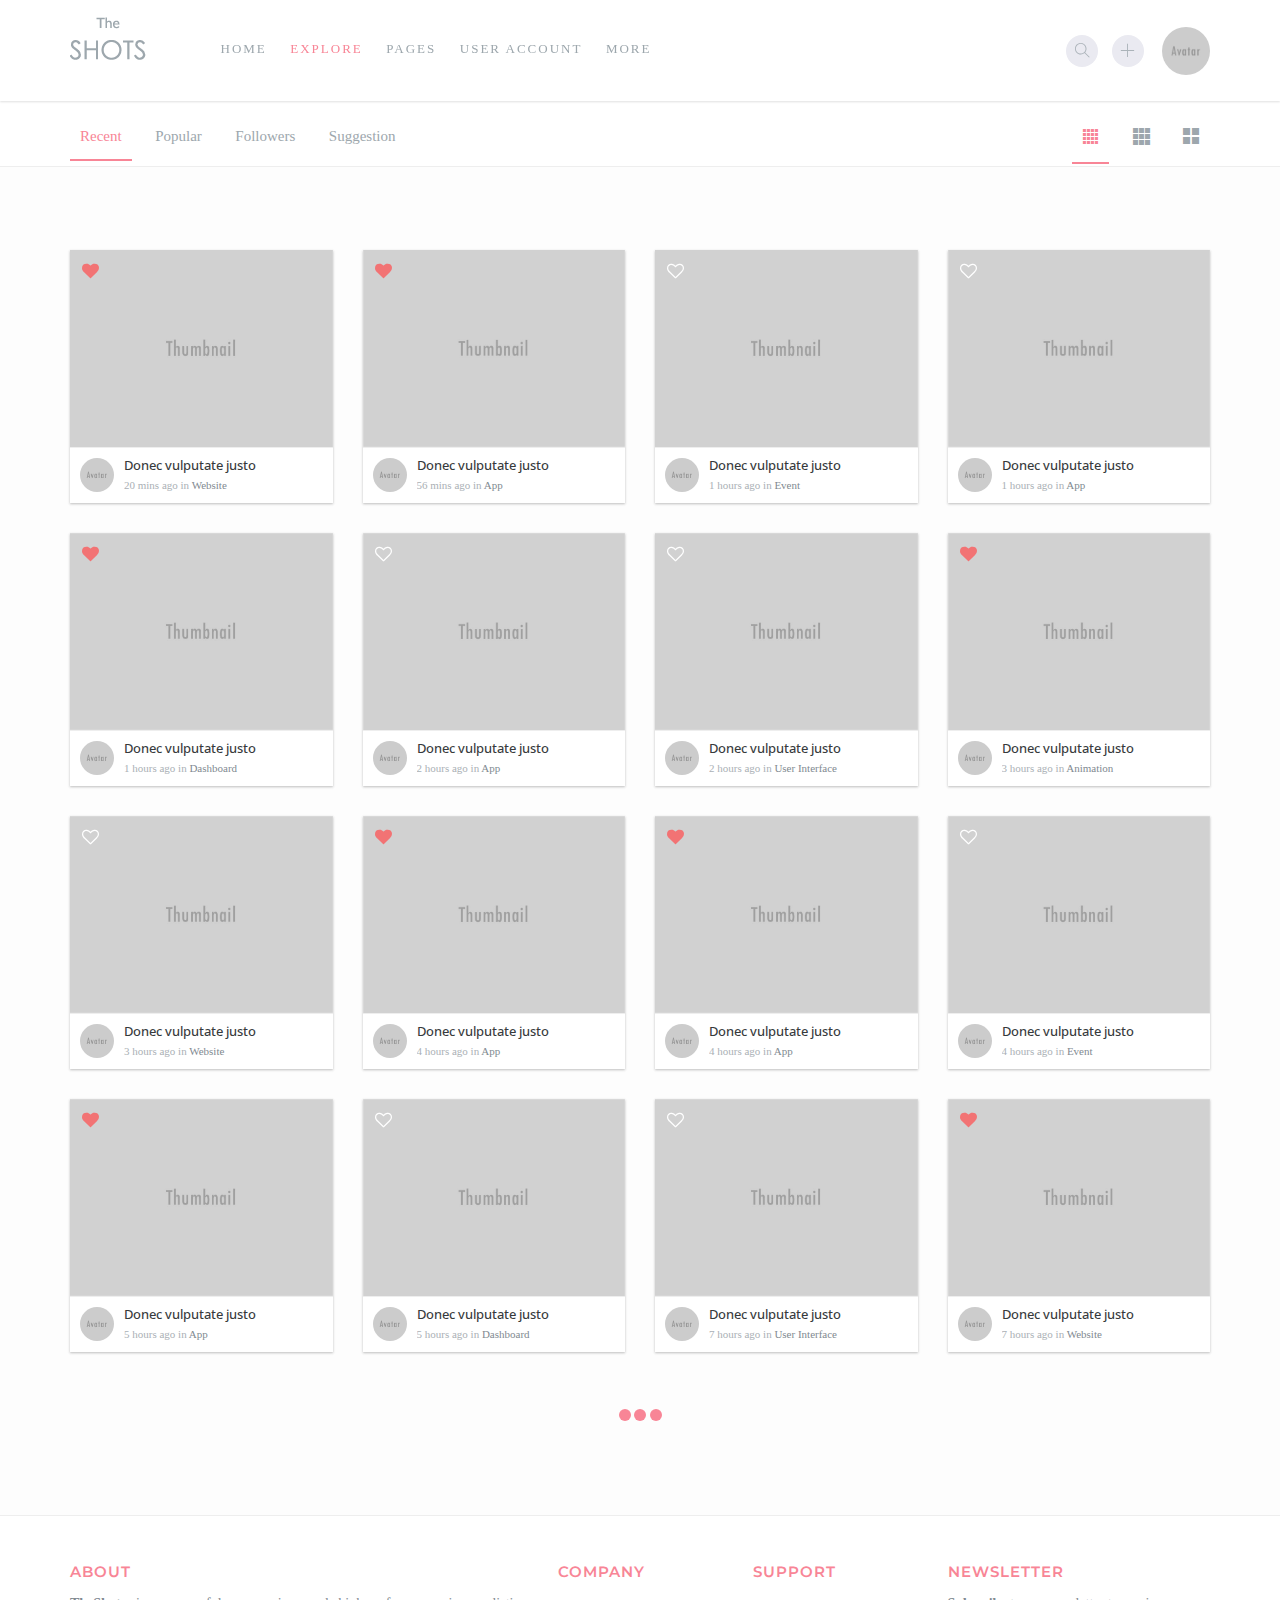
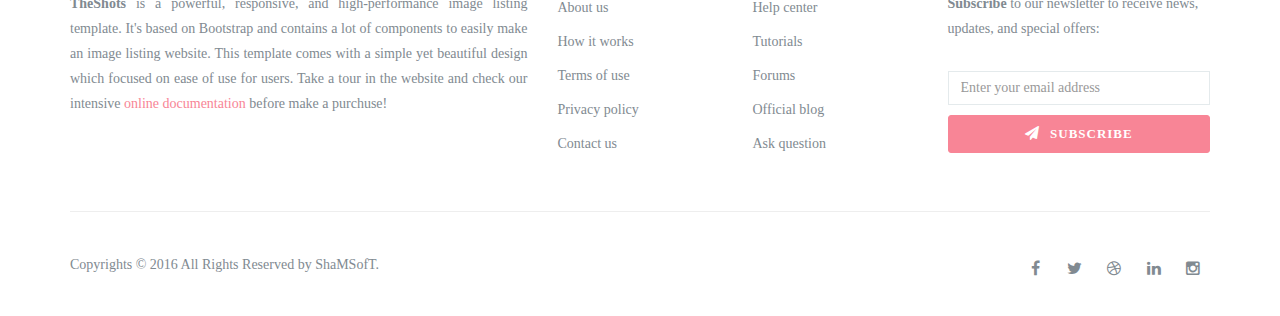
<file: src/main/webapp/explore-style3-cols4.html>
<!DOCTYPE html>
<html lang="en">
  <head>
    <meta charset="utf-8">
    <meta http-equiv="X-UA-Compatible" content="IE=edge">
    <meta name="viewport" content="width=device-width, initial-scale=1">
    <meta name="description" content="theshots is a directory listing template.">
    <meta name="keywords" content="">

    <title>TheShots</title>

    <!-- Styles -->
    <link href="assets/css/app.min.css" rel="stylesheet">
    <link href="assets/css/theshots.css" rel="stylesheet">
    <link href="assets/css/custom.css" rel="stylesheet">

    <!-- Fonts -->
    <link href='http://fonts.googleapis.com/css?family=Raleway:100,300,400,500,600,800%7COpen+Sans:300,400,500,600,700,800%7CMontserrat:400,700' rel='stylesheet' type='text/css'>

    <!-- Favicons -->
    <link rel="apple-touch-icon" href="/apple-touch-icon.png">
    <link rel="icon" href="assets/img/favicon.ico">
  </head>

  <body class="sticky-nav">

    <!-- Navigation bar -->
    <nav class="navbar">
      <div class="container">

        <!-- Logo and navigation links -->
        <div class="pull-left">
          <a class="navbar-toggle" href="#" data-toggle="offcanvas"><i class="ti-menu"></i></a>

          <div class="logo">
            <a href="index.html"><img src="assets/img/logo.png" alt="logo"></a>
          </div>

          <ul class="nav-menu">
            <li>
              <a href="index.html">Home</a>
              <ul>
                <li><a href="index.html">Version 1</a></li>
                <li><a href="index2.html">Version 2</a></li>
              </ul>
            </li>
            <li>
              <a class="active" href="#">Explore</a>
              <ul>
                <li><a href="explore-style1.html">Style 1</a></li>
                <li><a href="explore-style2.html">Style 2</a></li>
                <li><a class="active" href="explore-style3-cols4.html">Style 3 - Cols 4</a></li>
                <li><a href="explore-style3-cols3.html">Style 3 - Cols 3</a></li>
                <li><a href="explore-style3-cols2.html">Style 3 - Cols 2</a></li>
              </ul>
            </li>
            <li>
              <a href="#">Pages</a>
              <ul>
                <li><a href="shot-add.html">Add Shot</a></li>
                <li><a href="shot.html">Shot - Image</a></li>
                <li><a href="shot-gallery.html">Shot - Gallery</a></li>
                <li><a href="page-about.html">About</a></li>
                <li><a href="page-contact.html">Contact</a></li>
                <li><a href="page-faq.html">FAQ</a></li>
                <li><a href="page-search.html">Search</a></li>
                <li><a href="page-typography.html">Typography</a></li>
              </ul>
            </li>
            <li>
              <a href="#">User account</a>
              <ul>
                <li><a href="user-profile.html">Profile</a></li>
                <li><a href="user-followers.html">Followers - 1</a></li>
                <li><a href="user-followers-2.html">Followers - 2</a></li>
                <li><a href="setting-profile.html">Settings</a></li>
                <li><a href="user-login.html">Login</a></li>
                <li><a href="user-register.html">Register</a></li>
                <li><a href="user-forget-pass.html">Forget pass</a></li>
              </ul>
            </li>
            <li>
              <a href="#">More</a>
              <ul>
                <li><a href="http://themeforest.net/item/theshots-responsive-image-listing-template/14799485?ref=shamsoft"><strong>Buy now</strong></a></li>
                <li><a href="http://shamsoft.net/theshots/doc">Documentation</a></li>
                <li><a href="http://themeforest.net/item/theshots-responsive-image-listing-template/14799485/comments">Buy now</a></li>
              </ul>
            </li>
          </ul>
        </div>
        <!-- END Logo and navigation links -->

        <!-- User account and action buttons -->
        <div class="pull-right">
          <a class="btn-navbar search-opener" href="#"><i class="ti-search"></i></a>
          <a class="btn-navbar" href="shot-add.html"><i class="ti-plus"></i></a>

          <div class="dropdown user-account">
            <a class="dropdown-toggle" href="#" data-toggle="dropdown">
              <img src="assets/img/avatar-2.jpg" alt="avatar">
            </a>

            <ul class="dropdown-menu dropdown-menu-right">
              <li><a href="user-profile.html">Profile</a></li>
              <li><a href="setting-profile.html">Settings</a></li>
              <li><a href="#">Logout</a></li>
            </ul>
          </div>

        </div>
        <!-- END User account and action buttons -->

        <!-- Search screen -->
        <div class="search-screen closed">
          <button class="search-closer"><i class="ti-close"></i></button>
          <form class="search-form" action="page-search.html">
            <input type="text" autocomplete="off" placeholder="Type to search...">
          </form>
        </div>
        <!-- END Search screen -->

      </div>
    </nav>
    <!-- END Navigation bar -->


    <!-- Main container -->
    <main>

      <!-- Page links -->
      <div class="page-links">
        <div class="container">
          <div class="pull-left">
            <ul class="link-list">
              <li><a class="active" href="#">Recent</a></li>
              <li><a href="#">Popular</a></li>
              <li><a href="#">Followers</a></li>
              <li><a href="#">Suggestion</a></li>
            </ul>
          </div>

          <div class="pull-right">
            <ul class="link-list">
              <li><a class="active" href="index-style3-cols4.html"><i class="ti-layout-grid4-alt"></i></a></li>
              <li><a href="index-style3-cols3.html"><i class="ti-layout-grid3-alt"></i></a></li>
              <li><a href="index-style3-cols2.html"><i class="ti-layout-grid2-alt"></i></a></li>
            </ul>
          </div>
        </div>
      </div>
      <!-- END Page links -->


      <!-- Shots list -->
      <section class="no-border-bottom section-sm">
        <div class="container">

          <div class="row">

            <!-- Shot -->
            <div class="col-xs-12 col-sm-6 col-md-4 col-lg-3">
              <div class="shot shot-small">
                <div class="shot-preview">
                  <a class="img" href="shot-gallery.html"><img src="assets/img/shot-3.jpg" alt=""></a>
                  <span class="like liked"></span>
                </div>

                <div class="shot-info">
                  <a href="user-profile.html"><img src="assets/img/avatar-1.jpg" alt="avatar"></a>
                  <h6><a href="shot-gallery.html">Donec vulputate justo</a></h6>
                  <p><time datetime="2016-02-04 22:30">20 mins ago</time> in <a href="page-search.html">Website</a></p>
                </div>
              </div>
            </div>
            <!-- END Shot -->

            <!-- Shot -->
            <div class="col-xs-12 col-sm-6 col-md-4 col-lg-3">
              <div class="shot shot-small">
                <div class="shot-preview">
                  <a class="img" href="shot-gallery.html"><img src="assets/img/shot-4.jpg" alt=""></a>
                  <span class="like liked"></span>
                </div>

                <div class="shot-info">
                  <a href="user-profile.html"><img src="assets/img/avatar-2.jpg" alt="avatar"></a>
                  <h6><a href="shot-gallery.html">Donec vulputate justo</a></h6>
                  <p><time datetime="2016-02-04 22:30">56 mins ago</time> in <a href="page-search.html">App</a></p>
                </div>
              </div>
            </div>
            <!-- END Shot -->

            <!-- Shot -->
            <div class="col-xs-12 col-sm-6 col-md-4 col-lg-3">
              <div class="shot shot-small">
                <div class="shot-preview">
                  <a class="img" href="shot-gallery.html"><img src="assets/img/shot-7.jpg" alt=""></a>
                  <span class="like"></span>
                </div>

                <div class="shot-info">
                  <a href="user-profile.html"><img src="assets/img/avatar-3.jpg" alt="avatar"></a>
                  <h6><a href="shot-gallery.html">Donec vulputate justo</a></h6>
                  <p><time datetime="2016-02-04 22:30">1 hours ago</time> in <a href="page-search.html">Event</a></p>
                </div>
              </div>
            </div>
            <!-- END Shot -->

            <!-- Shot -->
            <div class="col-xs-12 col-sm-6 col-md-4 col-lg-3">
              <div class="shot shot-small">
                <div class="shot-preview">
                  <a class="img" href="shot-gallery.html"><img src="assets/img/shot-5.jpg" alt=""></a>
                  <span class="like"></span>
                </div>

                <div class="shot-info">
                  <a href="user-profile.html"><img src="assets/img/avatar-4.jpg" alt="avatar"></a>
                  <h6><a href="shot-gallery.html">Donec vulputate justo</a></h6>
                  <p><time datetime="2016-02-04 22:30">1 hours ago</time> in <a href="page-search.html">App</a></p>
                </div>
              </div>
            </div>
            <!-- END Shot -->

            <!-- Shot -->
            <div class="col-xs-12 col-sm-6 col-md-4 col-lg-3">
              <div class="shot shot-small">
                <div class="shot-preview">
                  <a class="img" href="shot-gallery.html"><img src="assets/img/shot-8.jpg" alt=""></a>
                  <span class="like liked"></span>
                </div>

                <div class="shot-info">
                  <a href="user-profile.html"><img src="assets/img/avatar-5.jpg" alt="avatar"></a>
                  <h6><a href="shot-gallery.html">Donec vulputate justo</a></h6>
                  <p><time datetime="2016-02-04 22:30">1 hours ago</time> in <a href="page-search.html">Dashboard</a></p>
                </div>
              </div>
            </div>
            <!-- END Shot -->

            <!-- Shot -->
            <div class="col-xs-12 col-sm-6 col-md-4 col-lg-3">
              <div class="shot shot-small">
                <div class="shot-preview">
                  <a class="img" href="shot-gallery.html"><img src="assets/img/shot-6.jpg" alt=""></a>
                  <span class="like"></span>
                </div>

                <div class="shot-info">
                  <a href="user-profile.html"><img src="assets/img/avatar-1.jpg" alt="avatar"></a>
                  <h6><a href="shot-gallery.html">Donec vulputate justo</a></h6>
                  <p><time datetime="2016-02-04 22:30">2 hours ago</time> in <a href="page-search.html">App</a></p>
                </div>
              </div>
            </div>
            <!-- END Shot -->

            <!-- Shot -->
            <div class="col-xs-12 col-sm-6 col-md-4 col-lg-3">
              <div class="shot shot-small">
                <div class="shot-preview">
                  <a class="img" href="shot-gallery.html"><img src="assets/img/shot-9.jpg" alt=""></a>
                  <span class="like"></span>
                </div>

                <div class="shot-info">
                  <a href="user-profile.html"><img src="assets/img/avatar-3.jpg" alt="avatar"></a>
                  <h6><a href="shot-gallery.html">Donec vulputate justo</a></h6>
                  <p><time datetime="2016-02-04 22:30">2 hours ago</time> in <a href="page-search.html">User Interface</a></p>
                </div>
              </div>
            </div>
            <!-- END Shot -->

            <!-- Shot -->
            <div class="col-xs-12 col-sm-6 col-md-4 col-lg-3">
              <div class="shot shot-small">
                <div class="shot-preview">
                  <a class="img" href="shot-gallery.html"><img src="assets/img/shot-1.gif" alt=""></a>
                  <span class="like liked"></span>
                </div>

                <div class="shot-info">
                  <a href="user-profile.html"><img src="assets/img/avatar-4.jpg" alt="avatar"></a>
                  <h6><a href="shot-gallery.html">Donec vulputate justo</a></h6>
                  <p><time datetime="2016-02-04 22:30">3 hours ago</time> in <a href="page-search.html">Animation</a></p>
                </div>
              </div>
            </div>
            <!-- END Shot -->

            <!-- Shot -->
            <div class="col-xs-12 col-sm-6 col-md-4 col-lg-3">
              <div class="shot shot-small">
                <div class="shot-preview">
                  <a class="img" href="shot-gallery.html"><img src="assets/img/shot-3.jpg" alt=""></a>
                  <span class="like"></span>
                </div>

                <div class="shot-info">
                  <a href="user-profile.html"><img src="assets/img/avatar-2.jpg" alt="avatar"></a>
                  <h6><a href="shot-gallery.html">Donec vulputate justo</a></h6>
                  <p><time datetime="2016-02-04 22:30">3 hours ago</time> in <a href="page-search.html">Website</a></p>
                </div>
              </div>
            </div>
            <!-- END Shot -->

            <!-- Shot -->
            <div class="col-xs-12 col-sm-6 col-md-4 col-lg-3">
              <div class="shot shot-small">
                <div class="shot-preview">
                  <a class="img" href="shot-gallery.html"><img src="assets/img/shot-4.jpg" alt=""></a>
                  <span class="like liked"></span>
                </div>

                <div class="shot-info">
                  <a href="user-profile.html"><img src="assets/img/avatar-2.jpg" alt="avatar"></a>
                  <h6><a href="shot-gallery.html">Donec vulputate justo</a></h6>
                  <p><time datetime="2016-02-04 22:30">4 hours ago</time> in <a href="page-search.html">App</a></p>
                </div>
              </div>
            </div>
            <!-- END Shot -->

            <!-- Shot -->
            <div class="col-xs-12 col-sm-6 col-md-4 col-lg-3">
              <div class="shot shot-small">
                <div class="shot-preview">
                  <a class="img" href="shot-gallery.html"><img src="assets/img/shot-5.jpg" alt=""></a>
                  <span class="like liked"></span>
                </div>

                <div class="shot-info">
                  <a href="user-profile.html"><img src="assets/img/avatar-5.jpg" alt="avatar"></a>
                  <h6><a href="shot-gallery.html">Donec vulputate justo</a></h6>
                  <p><time datetime="2016-02-04 22:30">4 hours ago</time> in <a href="page-search.html">App</a></p>
                </div>
              </div>
            </div>
            <!-- END Shot -->

            <!-- Shot -->
            <div class="col-xs-12 col-sm-6 col-md-4 col-lg-3">
              <div class="shot shot-small">
                <div class="shot-preview">
                  <a class="img" href="shot-gallery.html"><img src="assets/img/shot-7.jpg" alt=""></a>
                  <span class="like"></span>
                </div>

                <div class="shot-info">
                  <a href="user-profile.html"><img src="assets/img/avatar-1.jpg" alt="avatar"></a>
                  <h6><a href="shot-gallery.html">Donec vulputate justo</a></h6>
                  <p><time datetime="2016-02-04 22:30">4 hours ago</time> in <a href="page-search.html">Event</a></p>
                </div>
              </div>
            </div>
            <!-- END Shot -->

            <!-- Shot -->
            <div class="col-xs-12 col-sm-6 col-md-4 col-lg-3">
              <div class="shot shot-small">
                <div class="shot-preview">
                  <a class="img" href="shot-gallery.html"><img src="assets/img/shot-6.jpg" alt=""></a>
                  <span class="like liked"></span>
                </div>

                <div class="shot-info">
                  <a href="user-profile.html"><img src="assets/img/avatar-2.jpg" alt="avatar"></a>
                  <h6><a href="shot-gallery.html">Donec vulputate justo</a></h6>
                  <p><time datetime="2016-02-04 22:30">5 hours ago</time> in <a href="page-search.html">App</a></p>
                </div>
              </div>
            </div>
            <!-- END Shot -->

            <!-- Shot -->
            <div class="col-xs-12 col-sm-6 col-md-4 col-lg-3">
              <div class="shot shot-small">
                <div class="shot-preview">
                  <a class="img" href="shot-gallery.html"><img src="assets/img/shot-8.jpg" alt=""></a>
                  <span class="like"></span>
                </div>

                <div class="shot-info">
                  <a href="user-profile.html"><img src="assets/img/avatar-3.jpg" alt="avatar"></a>
                  <h6><a href="shot-gallery.html">Donec vulputate justo</a></h6>
                  <p><time datetime="2016-02-04 22:30">5 hours ago</time> in <a href="page-search.html">Dashboard</a></p>
                </div>
              </div>
            </div>
            <!-- END Shot -->

            <!-- Shot -->
            <div class="col-xs-12 col-sm-6 col-md-4 col-lg-3">
              <div class="shot shot-small">
                <div class="shot-preview">
                  <a class="img" href="shot-gallery.html"><img src="assets/img/shot-9.jpg" alt=""></a>
                  <span class="like"></span>
                </div>

                <div class="shot-info">
                  <a href="user-profile.html"><img src="assets/img/avatar-4.jpg" alt="avatar"></a>
                  <h6><a href="shot-gallery.html">Donec vulputate justo</a></h6>
                  <p><time datetime="2016-02-04 22:30">7 hours ago</time> in <a href="page-search.html">User Interface</a></p>
                </div>
              </div>
            </div>
            <!-- END Shot -->

            <!-- Shot -->
            <div class="col-xs-12 col-sm-6 col-md-4 col-lg-3">
              <div class="shot shot-small">
                <div class="shot-preview">
                  <a class="img" href="shot-gallery.html"><img src="assets/img/shot-3.jpg" alt=""></a>
                  <span class="like liked"></span>
                </div>

                <div class="shot-info">
                  <a href="user-profile.html"><img src="assets/img/avatar-5.jpg" alt="avatar"></a>
                  <h6><a href="shot-gallery.html">Donec vulputate justo</a></h6>
                  <p><time datetime="2016-02-04 22:30">7 hours ago</time> in <a href="page-search.html">Website</a></p>
                </div>
              </div>
            </div>
            <!-- END Shot -->
            
          </div>


          <div class="spinner">
            <span class="dot1"></span>
            <span class="dot2"></span>
            <span class="dot3"></span>
          </div>

        </div>
      </section>
      <!-- END Shots list -->

    </main>
    <!-- END Main container -->


    <!-- Site footer -->
    <footer class="site-footer">

      <!-- Top section -->
      <div class="container">
        <div class="row">
          <div class="col-sm-12 col-md-5">
            <h6>About</h6>
            <p class="text-justify"><strong>TheShots</strong> is a powerful, responsive, and high-performance image listing template. It's based on Bootstrap and contains a lot of components to easily make an image listing website. This template comes with a simple yet beautiful design which focused on ease of use for users. Take a tour in the website and check our intensive <a href="http://shamsoft.net/theshots/docs" target="_blank">online documentation</a> before make a purchuse!</p>
          </div>

          <div class="col-xs-12 col-sm-4 col-md-2">
            <h6>Company</h6>
            <ul class="footer-links">
              <li><a href="page-about.html">About us</a></li>
              <li><a href="page-typography.html">How it works</a></li>
              <li><a href="page-typography.html">Terms of use</a></li>
              <li><a href="page-typography.html">Privacy policy</a></li>
              <li><a href="page-contact.html">Contact us</a></li>
            </ul>
          </div>

          <div class="col-xs-12 col-sm-4 col-md-2">
            <h6>Support</h6>
            <ul class="footer-links">
              <li><a href="page-faq.html">Help center</a></li>
              <li><a href="#">Tutorials</a></li>
              <li><a href="#">Forums</a></li>
              <li><a href="#">Official blog</a></li>
              <li><a href="#">Ask question</a></li>
            </ul>
          </div>

          <div class="col-xs-12 col-sm-4 col-md-3">
            <h6>Newsletter</h6>
            <p><strong>Subscribe</strong> to our newsletter to receive news, updates, and special offers:</p>
            <br>
            <input type="text" class="form-control" placeholder="Enter your email address">
            <button class="btn btn-primary btn-sm btn-block" type="button"><i class="fa fa-paper-plane"></i> Subscribe</button>
          </div>
        </div>

        <hr>
      </div>
      <!-- END Top section -->

      <!-- Bottom section -->
      <div class="container">
        <div class="row">
          <div class="col-md-8 col-sm-6 col-xs-12">
            <p class="copyright-text">Copyrights &copy; 2016 All Rights Reserved by <a href="http://themeforest.net/user/shamsoft">ShaMSofT</a>.</p>
          </div>

          <div class="col-md-4 col-sm-6 col-xs-12">
            <ul class="social-icons">
              <li><a class="facebook" href="#"><i class="fa fa-facebook"></i></a></li>
              <li><a class="twitter" href="#"><i class="fa fa-twitter"></i></a></li>
              <li><a class="dribbble" href="#"><i class="fa fa-dribbble"></i></a></li>
              <li><a class="linkedin" href="#"><i class="fa fa-linkedin"></i></a></li>
              <li><a class="instagram" href="#"><i class="fa fa-instagram"></i></a></li>
            </ul>
          </div>
        </div>
      </div>
      <!-- END Bottom section -->

    </footer>
    <!-- END Site footer -->


    <!-- Back to top button -->
    <a id="scroll-up" href="#"><i class="ti-angle-up"></i></a>
    <!-- END Back to top button -->



    <!-- Shot description modal -->
    <div id="shot-modal" class="modal fade" tabindex="-1" role="dialog">
      <div class="modal-dialog modal-lg" role="document">
        <a class="close-modal" data-dismiss="modal" href="#"><i class="ti-close"></i></a>
        <div class="modal-content"></div>
      </div>
    </div>
    <!-- END Shot description modal -->


    <!-- Scripts -->
    <script src="assets/js/app.min.js"></script>
    <script src="assets/js/theshots.js"></script>
    <script src="assets/js/custom.js"></script>

  </body>
</html>
</file>
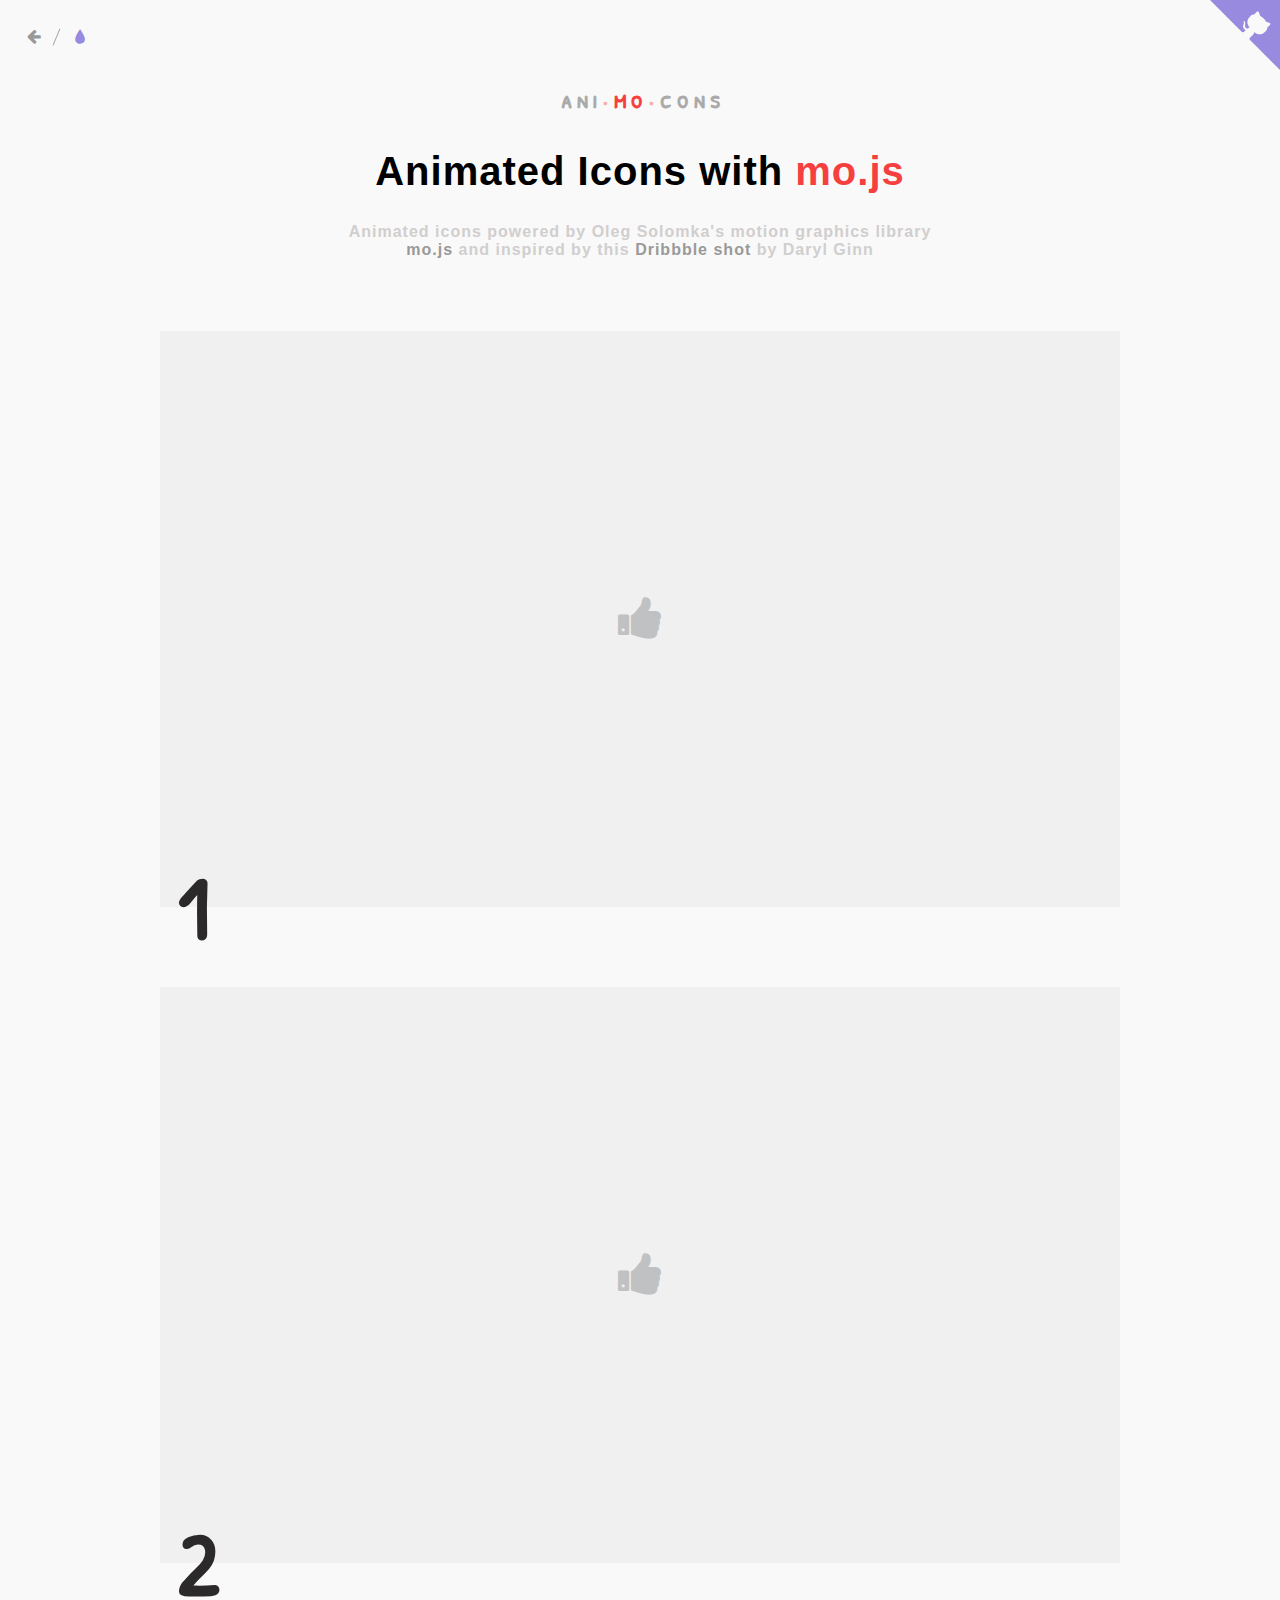
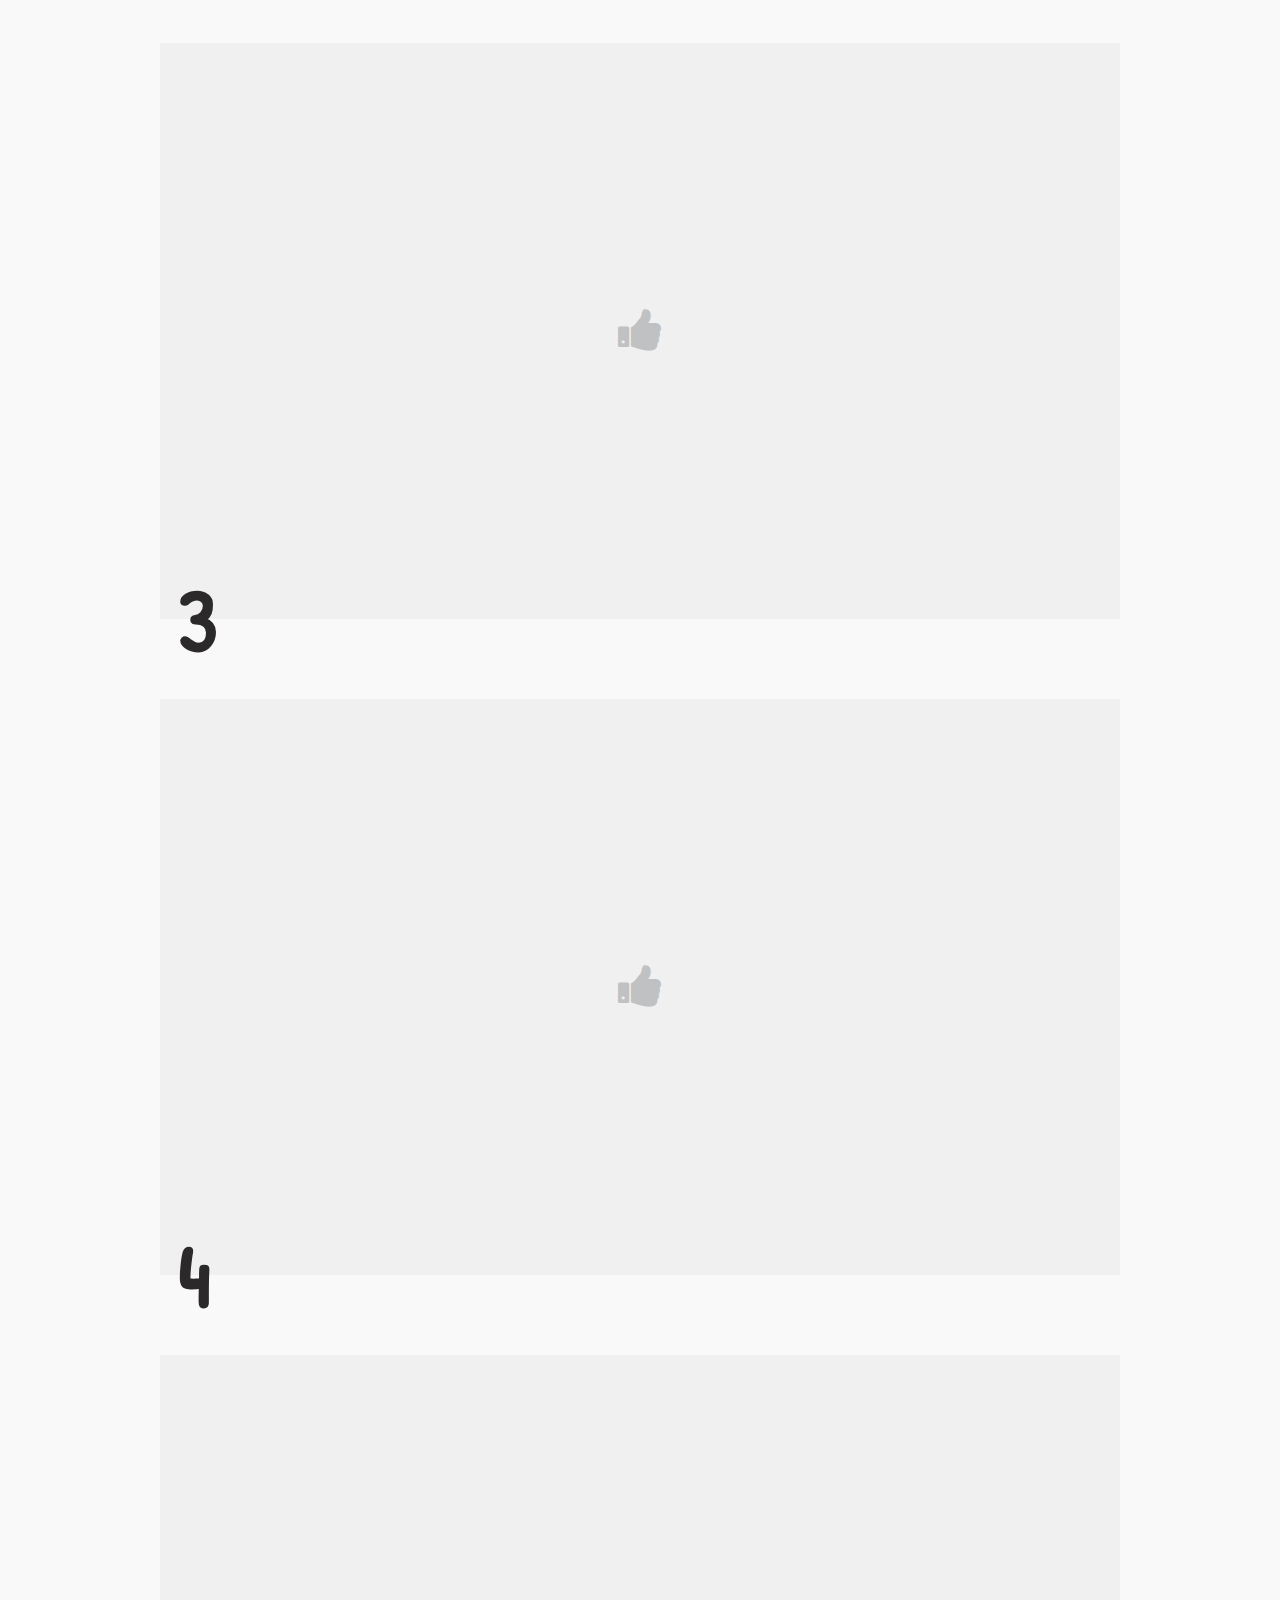
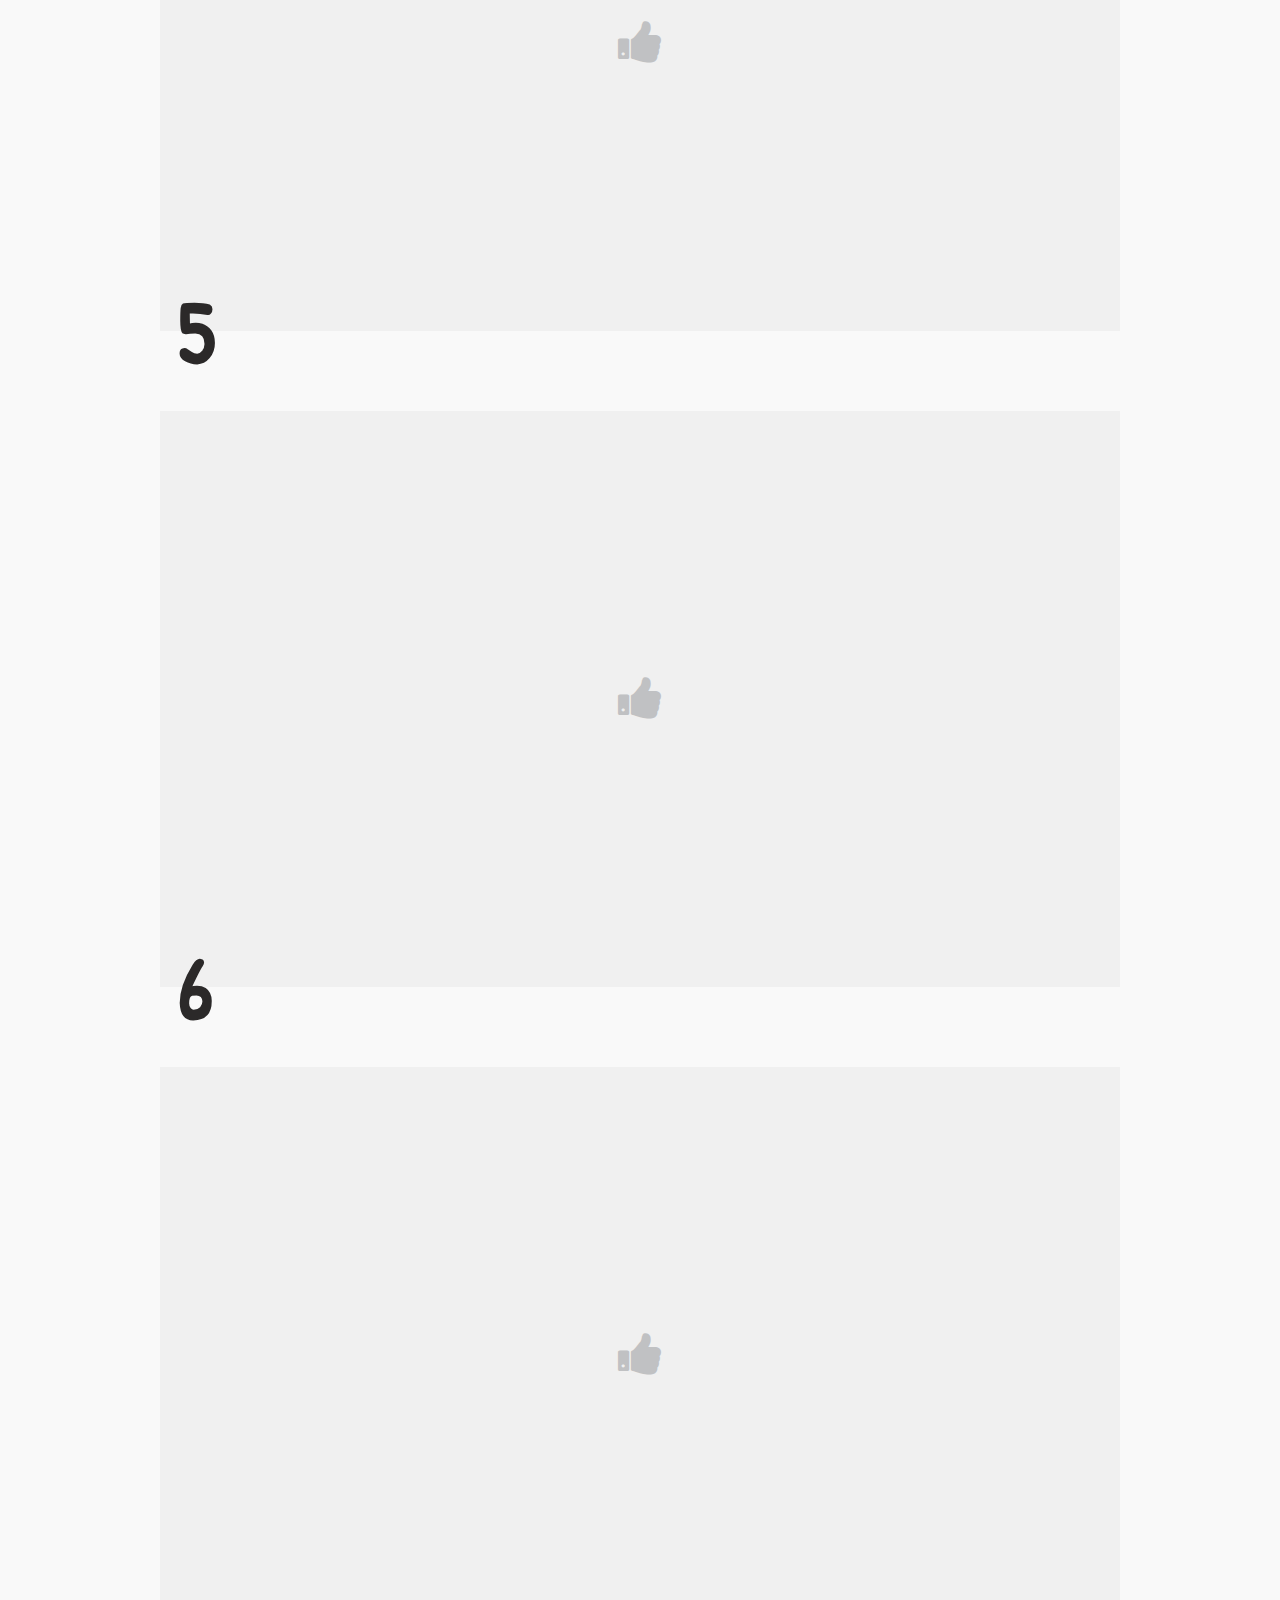
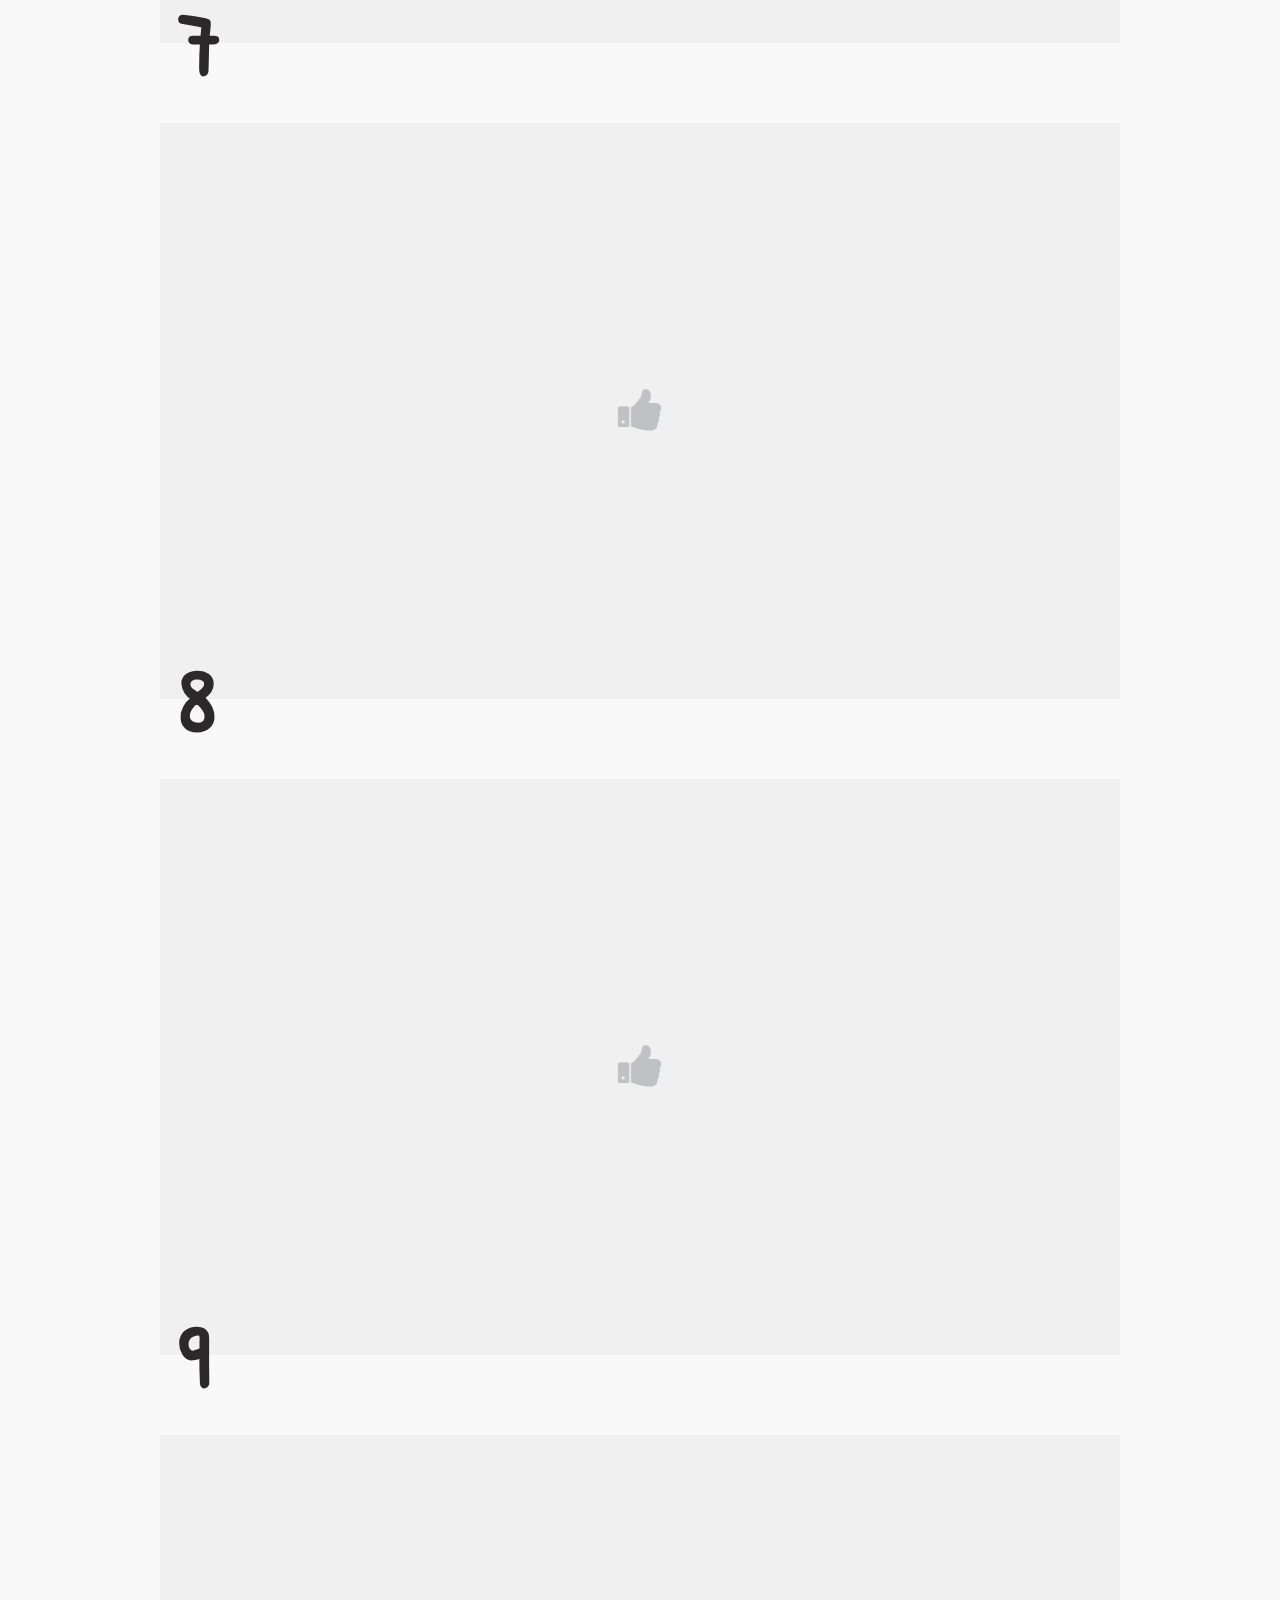
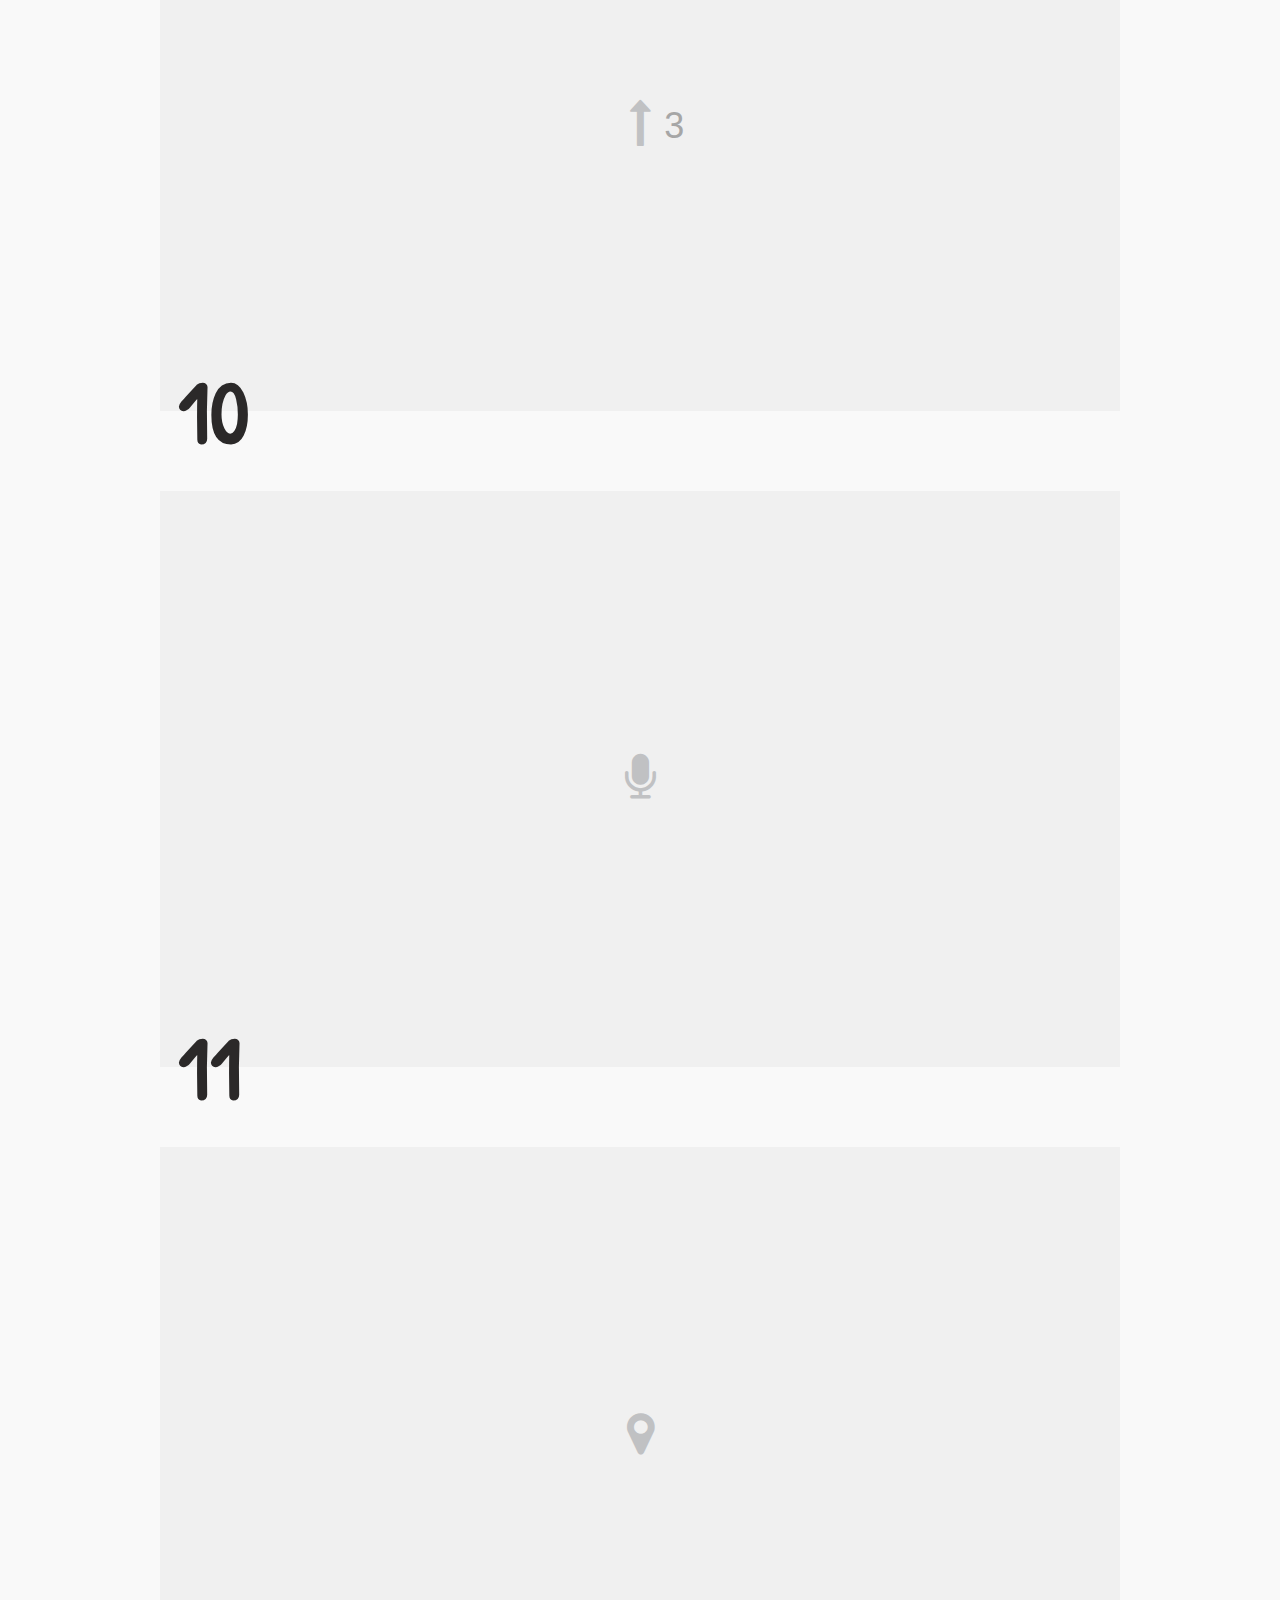
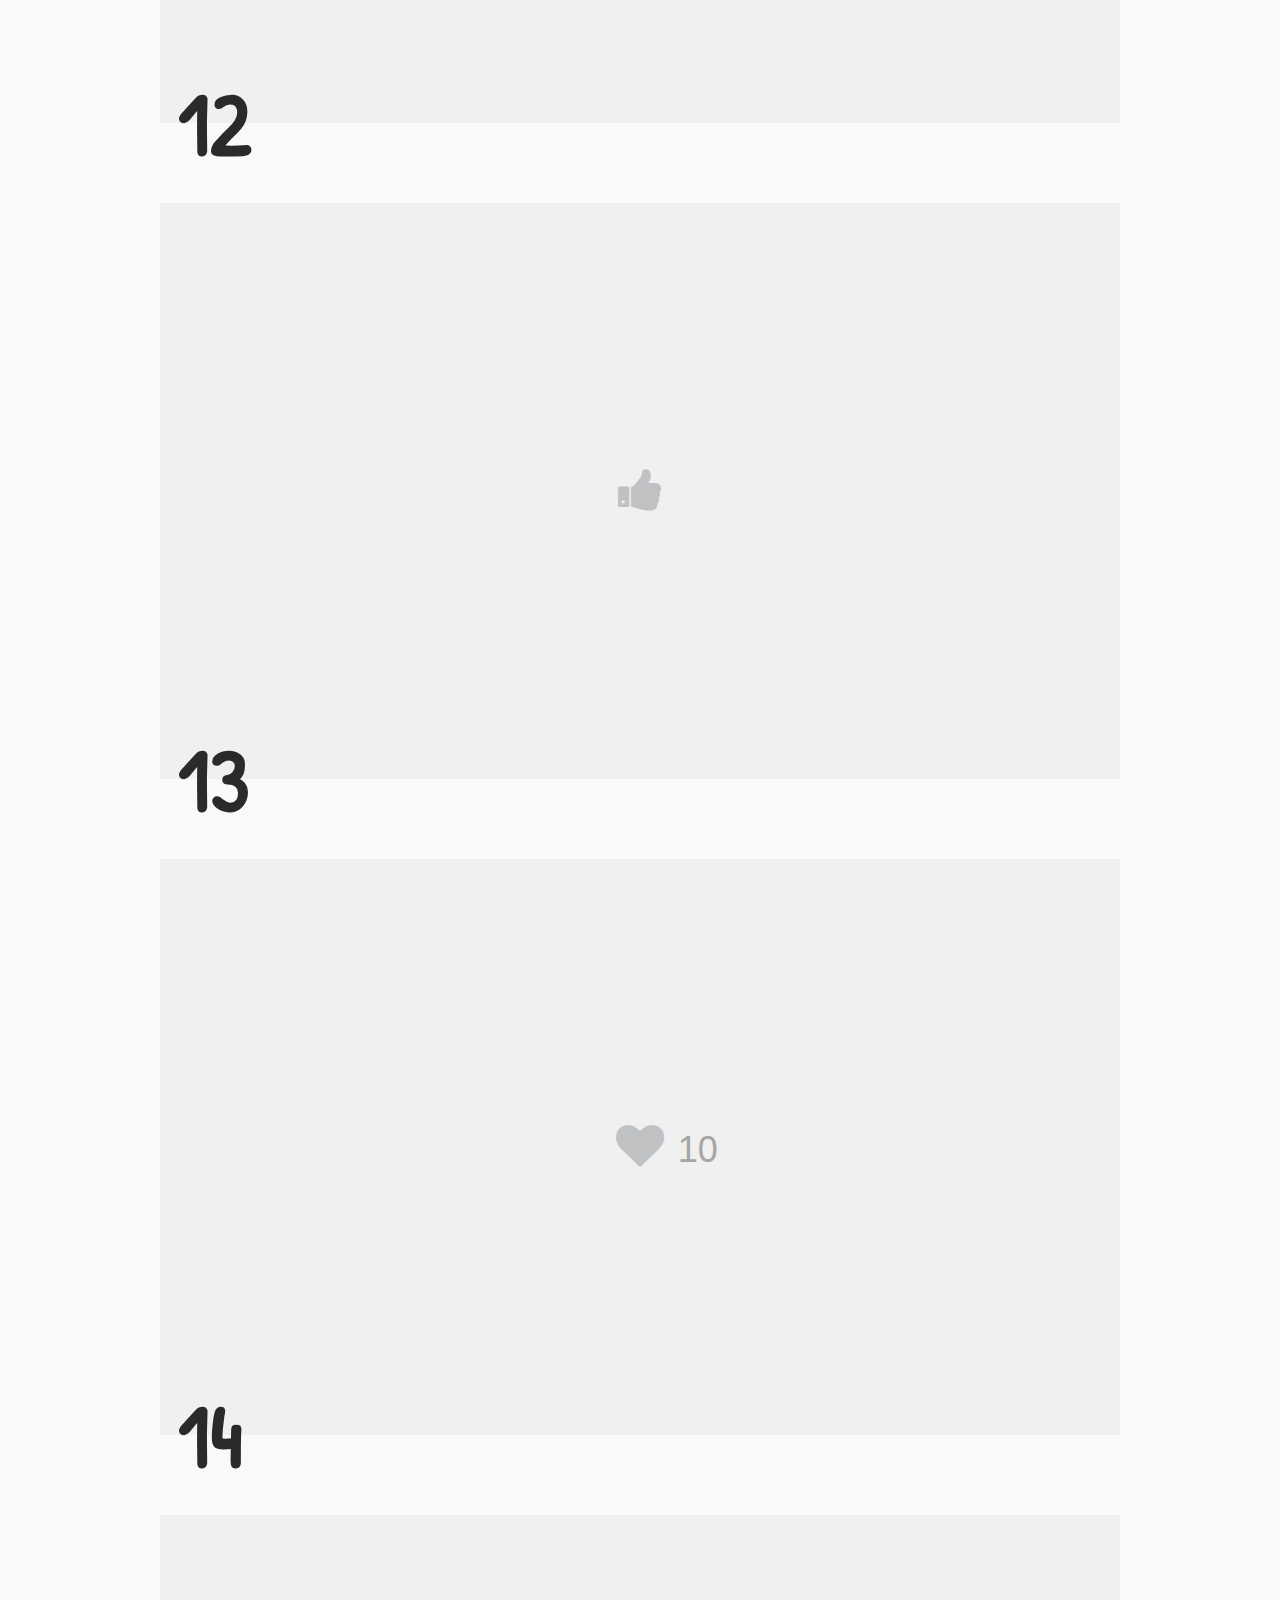
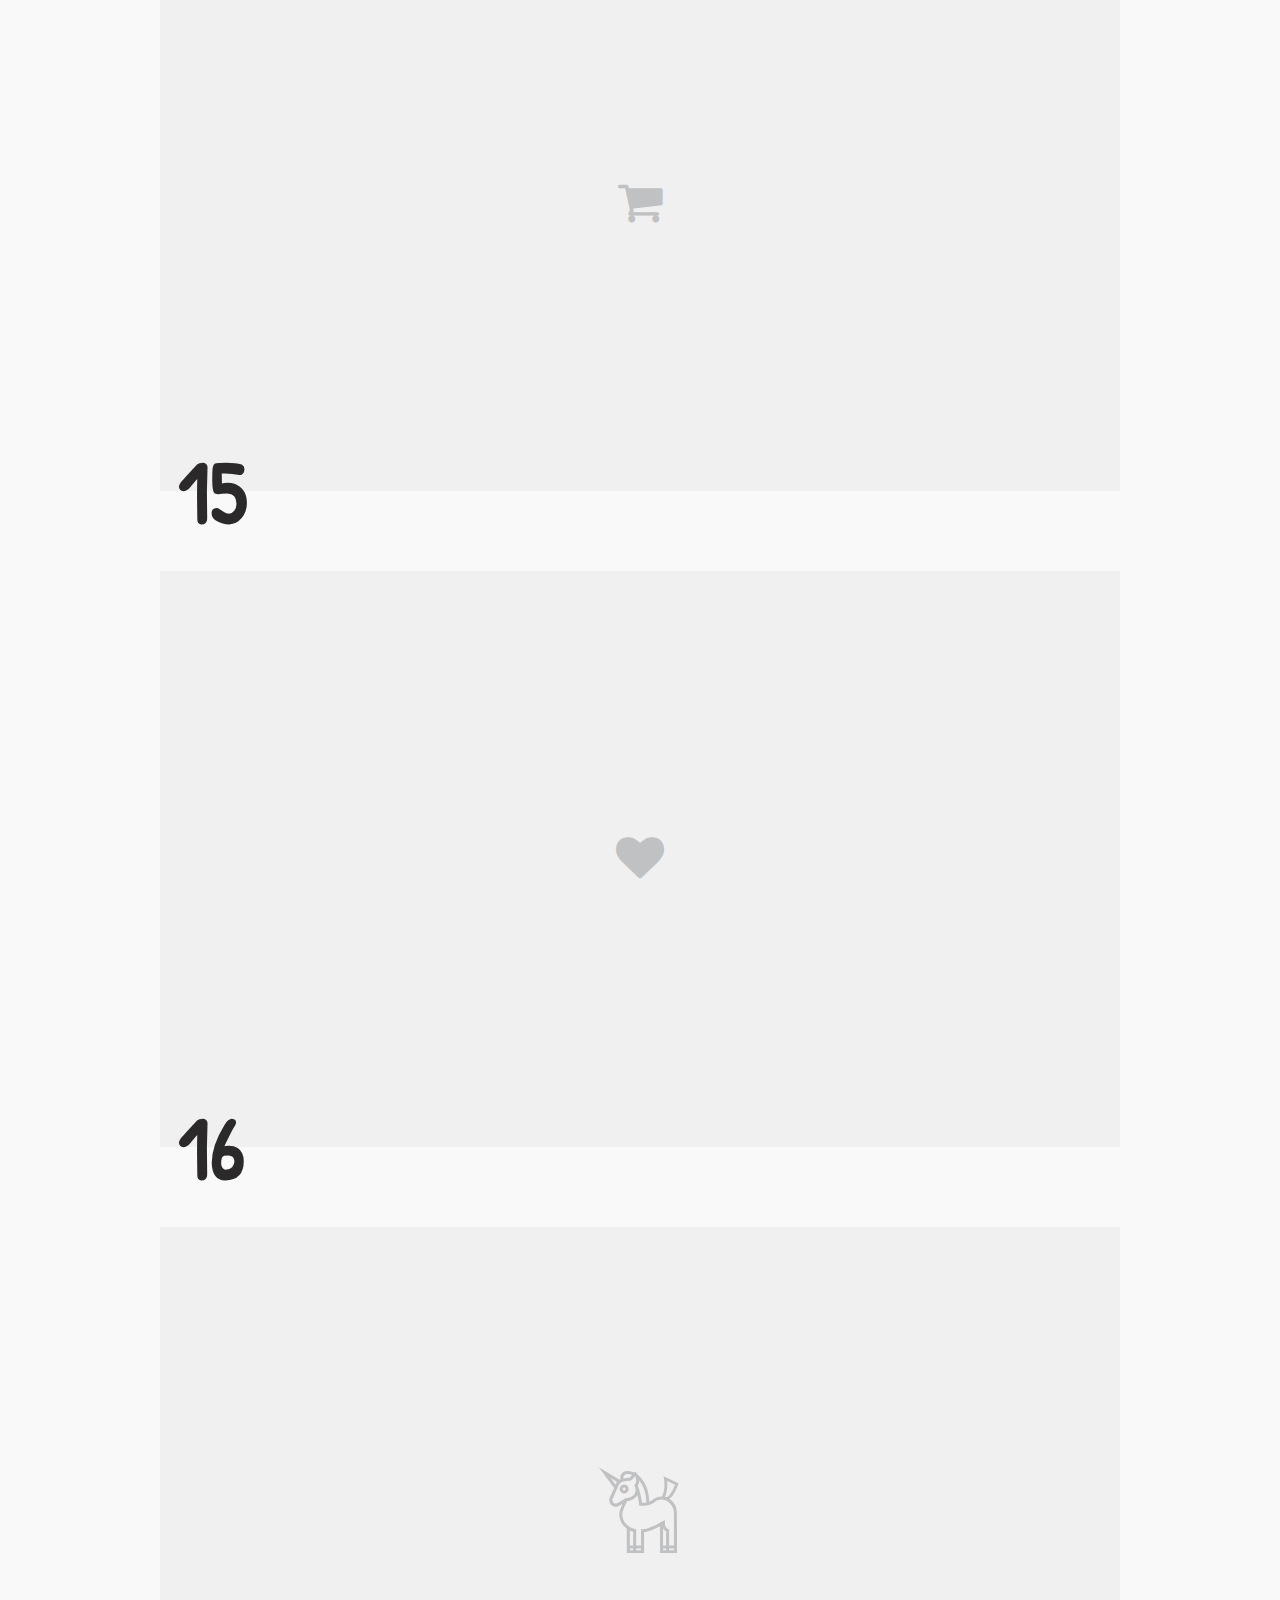
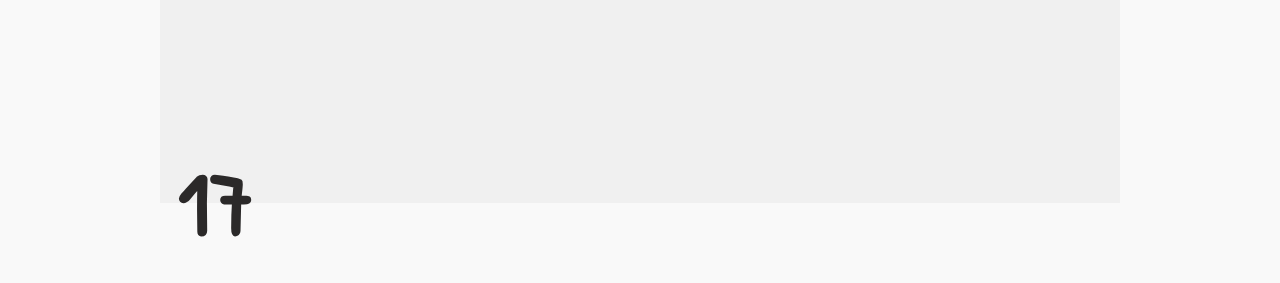
<file: src/main/webapp/resources/src/Animocons-master/icon.html>
<!DOCTYPE html>
<html lang="en">
	<head>
		<meta charset="UTF-8" />
		<meta http-equiv="X-UA-Compatible" content="IE=edge">
		<meta name="viewport" content="width=device-width, initial-scale=1">
		<title>Animocons: Animated Icons with mo.js | Codrops</title>
		<meta name="description" content="Animated icons powered by the motion graphics library mo.js by Oleg Solomka" />
		<meta name="keywords" content="animated icons, svg, webfont, mo.js, facebook, thumbs up, animation, web design" />
		<meta name="author" content="Codrops" />
		<link rel="shortcut icon" href="favicon.ico">
		<link href='https://fonts.googleapis.com/css?family=Patrick+Hand+SC' rel='stylesheet' type='text/css'>
		<link rel="stylesheet" type="text/css" href="fonts/font-awesome-4.5.0/css/font-awesome.min.css" />
		<link rel="stylesheet" type="text/css" href="css/normalize.css" />
		<link rel="stylesheet" type="text/css" href="css/demo.css" />
		<link rel="stylesheet" type="text/css" href="css/icons.css" />
		<!--[if IE]><script src="http://html5shiv.googlecode.com/svn/trunk/html5.js"></script><![endif]-->
	</head>
	<body>
		<div class="container">
			<header class="codrops-header">
				<div class="codrops-links">
					<a class="codrops-icon codrops-icon--prev" href="http://tympanus.net/Tutorials/PolaroidStackGrid/" title="Previous Demo"><span>Previous Demo</span></a>
					<a class="codrops-icon codrops-icon--drop" href="http://tympanus.net/codrops/?p=26160" title="Back to the article"><span>Back to the Codrops article</span></a>
				</div>
				<a href="https://github.com/codrops/Animocons/" class="github-corner">
					<svg width="70" height="70" viewBox="0 0 250 250">
						<path d="M0,0 L115,115 L130,115 L142,142 L250,250 L250,0 Z"></path>
						<path d="M128.3,109.0 C113.8,99.7 119.0,89.6 119.0,89.6 C122.0,82.7 120.5,78.6 120.5,78.6 C119.2,72.0 123.4,76.3 123.4,76.3 C127.3,80.9 125.5,87.3 125.5,87.3 C122.9,97.6 130.6,101.9 134.4,103.2" fill="#f9f9f9" style="transform-origin: 130px 106px;" class="octo-arm"></path>
						<path d="M115.0,115.0 C114.9,115.1 118.7,116.5 119.8,115.4 L133.7,101.6 C136.9,99.2 139.9,98.4 142.2,98.6 C133.8,88.0 127.5,74.4 143.8,58.0 C148.5,53.4 154.0,51.2 159.7,51.0 C160.3,49.4 163.2,43.6 171.4,40.1 C171.4,40.1 176.1,42.5 178.8,56.2 C183.1,58.6 187.2,61.8 190.9,65.4 C194.5,69.0 197.7,73.2 200.1,77.6 C213.8,80.2 216.3,84.9 216.3,84.9 C212.7,93.1 206.9,96.0 205.4,96.6 C205.1,102.4 203.0,107.8 198.3,112.5 C181.9,128.9 168.3,122.5 157.7,114.1 C157.9,116.9 156.7,120.9 152.7,124.9 L141.0,136.5 C139.8,137.7 141.6,141.9 141.8,141.8 Z" fill="#f9f9f9" class="octo-body"></path>
					</svg>
				</a>
				<h1 class="main-title"><span class="main-title__upper">ani<span class="dotted">mo</span>cons</span> Animated Icons with <a class="special-link" href="http://mojs.io/">mo.js</a></h1>
				<p class="main-info">Animated icons powered by Oleg Solomka's motion graphics library <a href="http://mojs.io/">mo.js</a> and inspired by this <a href="https://dribbble.com/shots/2527200-Like-Animation">Dribbble shot</a> by Daryl Ginn</p>
			</header>
			<section class="content">
				<ol class="grid">
					<li class="grid__item">
						<button class="icobutton icobutton--thumbs-up"><span class="fa fa-thumbs-up"></span></button>
					</li>
					<li class="grid__item">
						<button class="icobutton icobutton--thumbs-up"><span class="fa fa-thumbs-up"></span></button>
					</li>
					<li class="grid__item">
						<button class="icobutton icobutton--thumbs-up"><span class="fa fa-thumbs-up"></span></button>
					</li>
					<li class="grid__item">
						<button class="icobutton icobutton--thumbs-up"><span class="fa fa-thumbs-up"></span></button>
					</li>
					<li class="grid__item">
						<button class="icobutton icobutton--thumbs-up"><span class="fa fa-thumbs-up"></span></button>
					</li>
					<li class="grid__item">
						<button class="icobutton icobutton--thumbs-up"><span class="fa fa-thumbs-up"></span></button>
					</li>
					<li class="grid__item">
						<button class="icobutton icobutton--thumbs-up"><span class="fa fa-thumbs-up"></span></button>
					</li>
					<li class="grid__item">
						<button class="icobutton icobutton--thumbs-up"><span class="fa fa-thumbs-up"></span></button>
					</li>
					<li class="grid__item">
						<button class="icobutton icobutton--thumbs-up"><span class="fa fa-thumbs-up"></span></button>
					</li>
					<li class="grid__item">
						<button class="icobutton icobutton--long-arrow-up"><span class="fa fa-long-arrow-up"></span><span class="icobutton__text icobutton__text--side">3</span></button>
					</li>
					<li class="grid__item">
						<button class="icobutton icobutton--microphone"><span class="fa fa-microphone"></span></button>
					</li>
					<li class="grid__item">
						<button class="icobutton icobutton--map-marker"><span class="fa fa-map-marker"></span></button>
					</li>
					<li class="grid__item">
						<button class="icobutton icobutton--thumbs-up"><span class="fa fa-thumbs-up"></span></button>
					</li>
					<li class="grid__item">
						<button class="icobutton icobutton--heart"><span class="fa fa-heart"></span><span class="icobutton__text icobutton__text--side">10</span></button>
					</li>
					<li class="grid__item">
						<button class="icobutton icobutton--shopping-cart"><span class="fa fa-shopping-cart"></span></button>
					</li>
					<li class="grid__item">
						<button class="icobutton icobutton--heart"><span class="fa fa-heart"></span></button>
					</li>
					<li class="grid__item">
						<button class="icobutton icobutton--unicorn">
							<svg viewBox="0 0 448.546 448.546" width="86px" height="86px">
								<path d="M385.7,172.2c-9.7-7.9-19.2-12.4-27.3-14.9c-9.9-3.1-17.5-3.2-20.6-3.2c-16.2,0-32.3,5.5-45.5,15.6c-6,4.6-12.6,8.3-19.5,11c-0.4-56.9-23-110.5-59.3-139.5c-2.3-4.1-5.1-7.9-8.5-11.3l-6-6.1l-4.6,5.2c-14.9-7.2-30.6-9.5-45.7-6.9c-11,2-20.2,9.2-24.6,19.5c-3.1,7.2-3.5,15.2-1.4,22.5c-1.7,0.8-3.3,1.6-4.8,2.6L9.3,1.5l80.4,107.4l-22.6,49.4c-5,10.9-4,23.3,2.6,33.2c6.4,9.5,17,15.2,28.5,15.2c6.1,0,12.2-1.7,17.4-4.8l17.3-10.3c-8.1,18.2-16.9,41-16.9,53.1c0,22.7,7.9,44.7,22.4,61.7c5,6,10.8,11.2,17.1,15.8V450h33h15h42v-110c23.5-2,55.1-15.9,83.1-30.8c-0.1,3.4-0.1,6.4-0.1,9.2V450h32h16h41l-0.6-201.4c0,0-0.6-34.4-8-47.2C401.9,189.5,396.1,180.7,385.7,172.2z M242.6,108.6c9.7,23.5,14.5,49.8,14.1,76.4c-4.1,0.7-8.3,1-12.6,1h-9.4c-2.3-16.2-8.9-56.5-22.2-87.7c5.1-8.3,7.7-17.9,8-27.5C229.2,81.6,236.8,94.4,242.6,108.6z M138.9,48c2.3-5.4,6.9-9.1,12.7-10.1c10.5-1.9,21.2-0.6,31.8,3.7L172.5,54c-1.2,1.1-2.8,1.7-4.8,1.7c-6.8,0-18.5,1.6-29.6,3.9C137,55.8,137.2,51.8,138.9,48z M70.9,57.2l32.5,19.5l-6.2,15.7L70.9,57.2z M107.5,188.2c-2.8,1.7-6,2.6-9.3,2.6c-6.1,0-11.8-3-15.2-8.1c-3.5-5.2-4-12-1.4-17.7l32.3-70.6c4.1-9,12-15.5,21.6-17.9c11.5-2.8,25.4-4.9,32.3-4.9c6.2,0,11.9-2.3,16.1-6.5L199,48c7.9,13.4,7.5,32.2-1.9,44.7l-2.9,3.8l2,4.3c0.6,1.2,1.1,2.5,1.7,3.8c4.2,9.9,4.5,21.3,0,31.1c-3.8,8.3-10.3,15-19.7,19.8c-13.2,6.9-27.2,7.7-27.4,7.7l0,0c-1.3,0.1-2.5,0.5-3.6,1.2L107.5,188.2z M188.4,337.4V409h-17v-77.5C176.8,334,182.5,336,188.4,337.4z M171.4,434v-9h17v9H171.4z M204.4,434v-9h25v9H204.4z M239.9,324.3c-0.7,0-1.4,0-2.1-0.1l-8.4-0.5V409h-25v-84.9l-6.6-1.1c-18.5-3.2-35.3-12.7-47.2-26.9c-12-14.2-18.6-32.5-18.6-51.4c0-10.8,12.4-41,24.6-65.9c6.2-0.8,17.4-3.1,28.5-8.8c9.2-4.7,19.3-12.3,25.8-24.4c6.2,26.1,8.9,48.9,8.9,49.2l0.8,7.1h23.6c21,0,41-6.8,57.8-19.7c10.4-7.9,23.1-12.3,35.7-12.3c6.3,0,12.5,1.1,18.4,3.2c1.9,0.7,3.4,1.3,4.5,2c6.4,3.6,12.2,8,17.3,13.1c15.1,15.1,23.2,30.7,23.2,52l0.1,168.7h-25v-83.4l-4.8-2.1c-10.4-4.5-17.2-14.8-17.2-26.4v-20.9l-12,7C296.8,309.7,260.5,324.3,239.9,324.3z M360.4,335.9V409h-16v-89.3C348.2,326.3,353.7,331.9,360.4,335.9z M344.4,434v-9h16v9H344.4z M376.4,434v-9h25v9H376.4z" />
								<path d="M161,128.1c7.4-10.7,4.6-25.5-6.1-32.8c-3.9-2.7-8.6-4.1-13.3-4.1c-7.8,0-15.1,3.8-19.5,10.3c-7.4,10.7-4.6,25.5,6.1,32.8c3.9,2.7,8.6,4.1,13.3,4.1h0C149.3,138.4,156.6,134.5,161,128.1z M147.8,119.1c-1.4,2.1-3.8,3.3-6.3,3.3c-1.5,0-3-0.5-4.3-1.3c-3.5-2.4-4.3-7.1-2-10.6c1.4-2.1,3.8-3.3,6.3-3.3c1.5,0,3,0.5,4.3,1.3c1.7,1.1,2.8,2.9,3.2,4.9C149.4,115.4,148.9,117.4,147.8,119.1z" />
								<path d="M363.3,171.6c-0.6,0-1.2,0-1.9-0.1c-6.6-0.5-18.3-3.7-21.8-9.8c-1.4-2.6-1.6-5.5-0.3-8v0c19.7-39.5,10.4-90.8,10.3-91.3l-2.7-14.4l78.3,37.2l-2.1,6.3c-0.3,0.8-6.8,20.1-17,39.4C391.7,158.2,377.6,171.6,363.3,171.6z M352.7,160.3C352.7,160.3,352.7,160.3,352.7,160.3C352.7,160.3,352.7,160.3,352.7,160.3L352.7,160.3z M355.2,154.9c2,0.7,4.6,1.4,7.4,1.6c0.2,0,0.4,0,0.6,0c13.9,0,33.1-35.7,43.4-63.7l-40.5-19.2C367.7,92,368.1,125.2,355.2,154.9z" /></svg>
						</button>
					</li>
				</ol>
			</section>
		</div>
		
		
		
		<!-- /container -->
		<script src="js/mo.min.js"></script>
		<script src="js/demo.js"></script>
	</body>
</html>
</file>
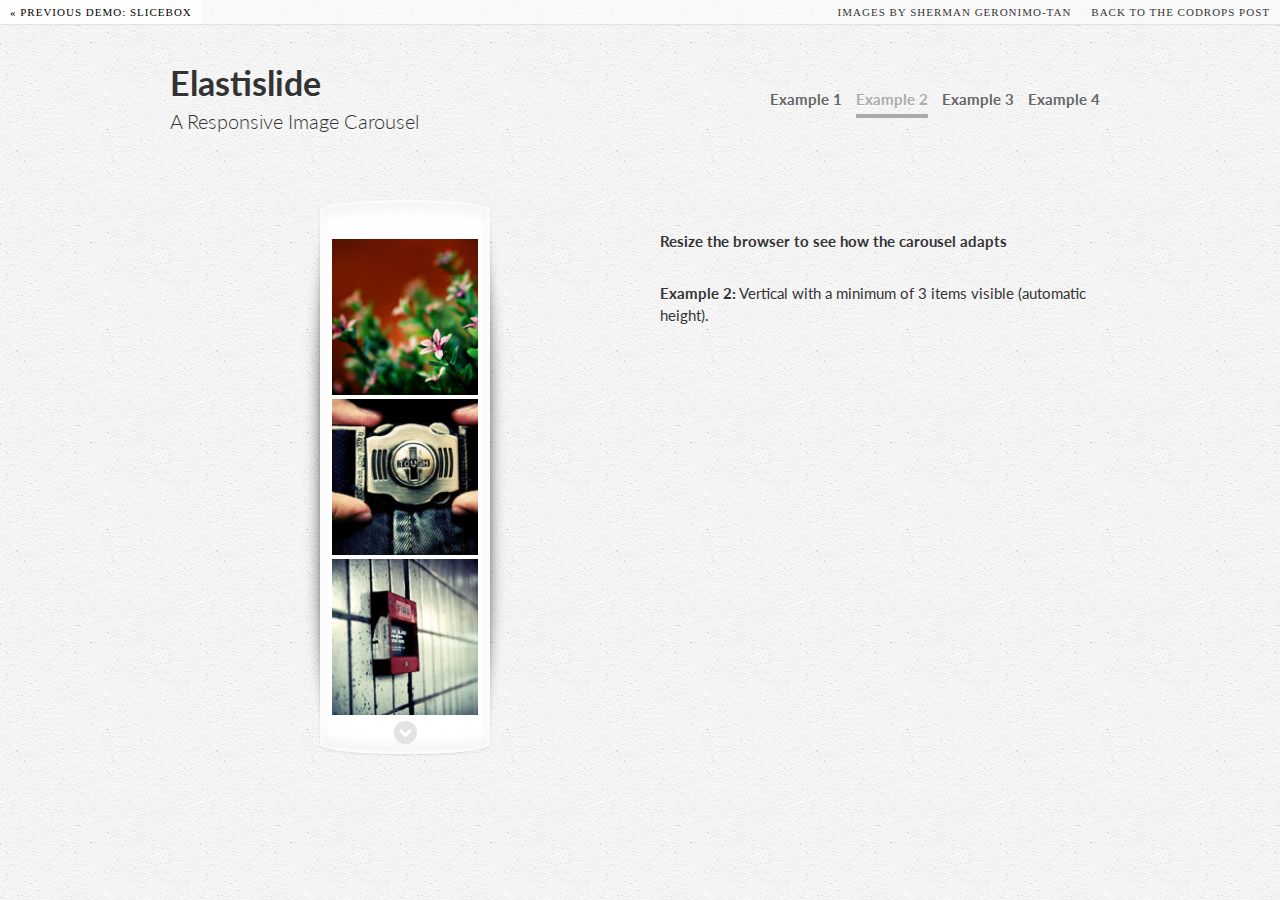
<file: src/main/webapp/resources/src/Elastislide/index2.html>
<!DOCTYPE html>
	<!--[if lt IE 7]><html class="no-js lt-ie9 lt-ie8 lt-ie7"><![endif]-->
	<!--[if IE 7]><html class="no-js lt-ie9 lt-ie8"><![endif]-->
	<!--[if IE 8]><html class="no-js lt-ie9"><![endif]-->
	<!--[if gt IE 8]><!--><html class="no-js"><!--<![endif]-->
    <head>
        <title>Elastislide - A Responsive Image Carousel</title>
		<meta charset="UTF-8" />
		<meta http-equiv="X-UA-Compatible" content="IE=edge,chrome=1"> 
		<meta name="viewport" content="width=device-width, initial-scale=1.0, maximum-scale=1.0, user-scalable=no"> 
        <meta name="keywords" content="carousel, jquery, responsive, fluid, elastic, resize, thumbnail, slider" />
		<meta name="author" content="Codrops" />
		<link rel="shortcut icon" href="../favicon.ico"> 
        <link rel="stylesheet" type="text/css" href="css/demo.css" />
		<link rel="stylesheet" type="text/css" href="css/elastislide.css" />
		<link rel="stylesheet" type="text/css" href="css/custom.css" />
		<script src="js/modernizr.custom.17475.js"></script>
    </head>
    <body>
		<div class="container demo-2">
			<!-- Codrops top bar -->
            <div class="codrops-top clearfix">
               <a href="http://tympanus.net/Development/Slicebox/"><strong>&laquo; Previous Demo: </strong>Slicebox</a>
                <span class="right">
                	<a href="http://www.flickr.com/people/smanography/" target="_blank">Images by Sherman Geronimo-Tan</a>
					<a href="http://tympanus.net/codrops/?p=5677"><strong>back to the Codrops post</strong></a>
                </span>
            </div><!--/ Codrops top bar -->

            <div class="main clearfix">
				<header class="clearfix">	
					<h1>Elastislide <span>A Responsive Image Carousel</span></h1>
					<nav class="codrops-demos">
						<a href="index.html">Example 1</a>
						<a class="current-demo" href="index2.html">Example 2</a>
						<a href="index3.html">Example 3</a>
						<a href="index4.html">Example 4</a>
					</nav>
				</header>
				<div class="column">
					<!-- Elastislide Carousel -->
					<ul id="carousel" class="elastislide-list">
						<li><a href="#"><img src="images/small/4.jpg" alt="image04" /></a></li>
						<li><a href="#"><img src="images/small/5.jpg" alt="image05" /></a></li>
						<li><a href="#"><img src="images/small/6.jpg" alt="image06" /></a></li>
						<li><a href="#"><img src="images/small/7.jpg" alt="image07" /></a></li>
						<li><a href="#"><img src="images/small/11.jpg" alt="image11" /></a></li>
						<li><a href="#"><img src="images/small/12.jpg" alt="image12" /></a></li>
						<li><a href="#"><img src="images/small/13.jpg" alt="image13" /></a></li>
						<li><a href="#"><img src="images/small/14.jpg" alt="image14" /></a></li>
						<li><a href="#"><img src="images/small/15.jpg" alt="image15" /></a></li>
						<li><a href="#"><img src="images/small/16.jpg" alt="image16" /></a></li>
						<li><a href="#"><img src="images/small/17.jpg" alt="image17" /></a></li>
						<li><a href="#"><img src="images/small/18.jpg" alt="image18" /></a></li>
						<li><a href="#"><img src="images/small/19.jpg" alt="image19" /></a></li>
						<li><a href="#"><img src="images/small/20.jpg" alt="image20" /></a></li>
						<li><a href="#"><img src="images/small/1.jpg" alt="image01" /></a></li>
						<li><a href="#"><img src="images/small/2.jpg" alt="image02" /></a></li>
						<li><a href="#"><img src="images/small/3.jpg" alt="image03" /></a></li>
						<li><a href="#"><img src="images/small/8.jpg" alt="image08" /></a></li>
						<li><a href="#"><img src="images/small/9.jpg" alt="image09" /></a></li>
						<li><a href="#"><img src="images/small/10.jpg" alt="image10" /></a></li>
					</ul>
					<!-- End Elastislide Carousel -->
				</div>

				<div class="column">
					<p><strong>Resize the browser to see how the carousel adapts</strong></p>
					<p class="info"><strong>Example 2:</strong> Vertical with a minimum of 3 items visible (automatic height).</p>
				</div>

			</div>
		</div>
		<script type="text/javascript" src="http://ajax.googleapis.com/ajax/libs/jquery/1.8.2/jquery.min.js"></script>
		<script type="text/javascript" src="js/jquerypp.custom.js"></script>
		<script type="text/javascript" src="js/jquery.elastislide.js"></script>
		<script type="text/javascript">
			
			$( '#carousel' ).elastislide( {
				orientation : 'vertical'
			} );
			
		</script>
    </body>
</html>
</file>
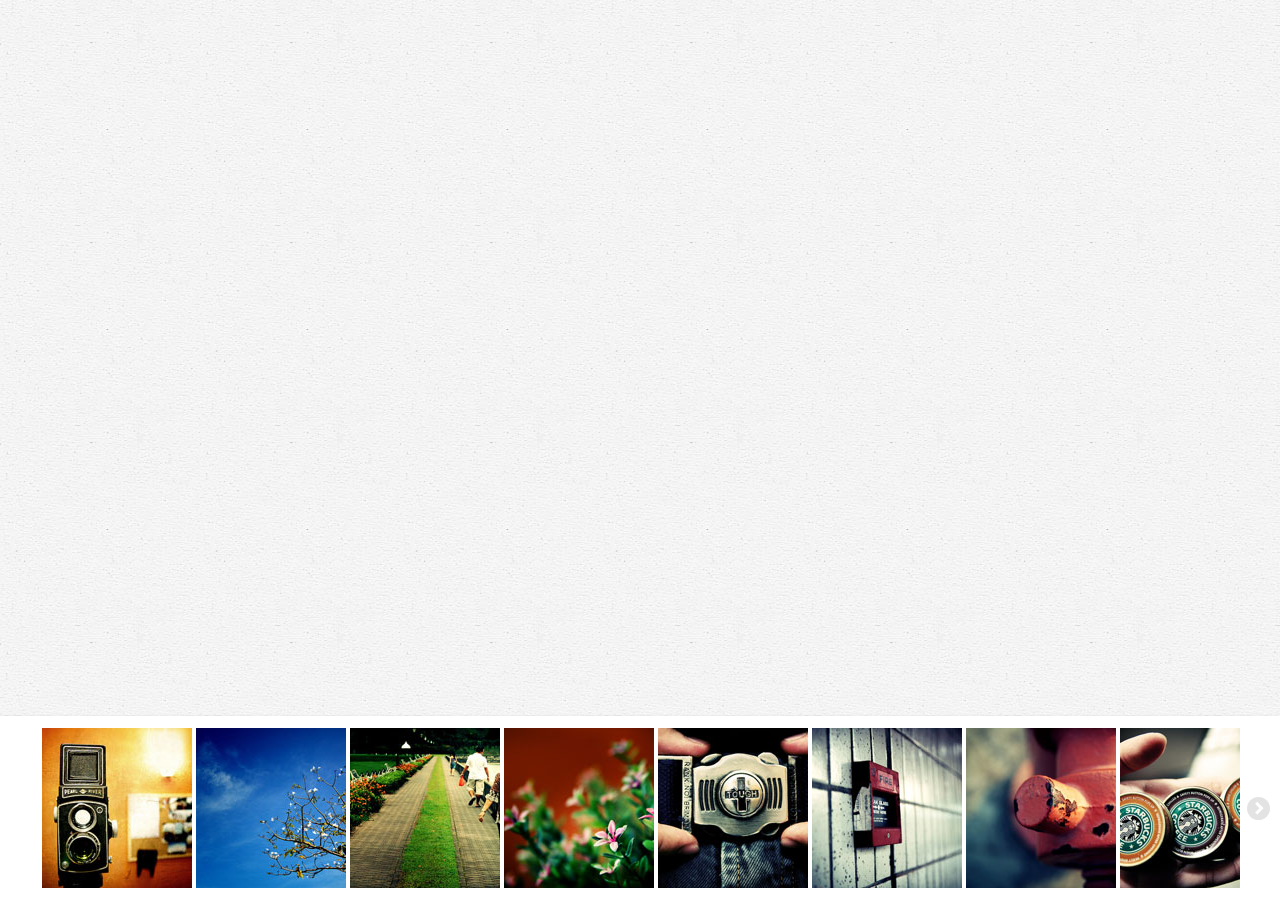
<file: src/main/webapp/resources/src/Elastislide/index3.html>
<!DOCTYPE html>
	<!--[if lt IE 7]><html class="no-js lt-ie9 lt-ie8 lt-ie7"><![endif]-->
	<!--[if IE 7]><html class="no-js lt-ie9 lt-ie8"><![endif]-->
	<!--[if IE 8]><html class="no-js lt-ie9"><![endif]-->
	<!--[if gt IE 8]><!--><html class="no-js"><!--<![endif]-->
    <head>
		<link rel="shortcut icon" href="../favicon.ico"> 
        <link rel="stylesheet" type="text/css" href="css/demo.css" />
		<link rel="stylesheet" type="text/css" href="css/elastislide.css" />
		<link rel="stylesheet" type="text/css" href="css/custom.css" />
		<script src="js/modernizr.custom.17475.js"></script>
    </head>
    <body>
            <div class="main">
				<div class="fixed-bar">
					<!-- Elastislide Carousel -->
					<ul id="carousel" class="elastislide-list">
						<li><a href="#"><img src="images/small/1.jpg" alt="image01" /></a></li>
						<li><a href="#"><img src="images/small/2.jpg" alt="image02" /></a></li>
						<li><a href="#"><img src="images/small/3.jpg" alt="image03" /></a></li>
						<li><a href="#"><img src="images/small/4.jpg" alt="image04" /></a></li>
						<li><a href="#"><img src="images/small/5.jpg" alt="image05" /></a></li>
						<li><a href="#"><img src="images/small/6.jpg" alt="image06" /></a></li>
						<li><a href="#"><img src="images/small/7.jpg" alt="image07" /></a></li>
						<li><a href="#"><img src="images/small/8.jpg" alt="image08" /></a></li>
						<li><a href="#"><img src="images/small/9.jpg" alt="image09" /></a></li>
						<li><a href="#"><img src="images/small/10.jpg" alt="image10" /></a></li>
						<li><a href="#"><img src="images/small/11.jpg" alt="image11" /></a></li>
						<li><a href="#"><img src="images/small/12.jpg" alt="image12" /></a></li>
						<li><a href="#"><img src="images/small/13.jpg" alt="image13" /></a></li>
						<li><a href="#"><img src="images/small/14.jpg" alt="image14" /></a></li>
						<li><a href="#"><img src="images/small/15.jpg" alt="image15" /></a></li>
						<li><a href="#"><img src="images/small/16.jpg" alt="image16" /></a></li>
						<li><a href="#"><img src="images/small/17.jpg" alt="image17" /></a></li>
						<li><a href="#"><img src="images/small/18.jpg" alt="image18" /></a></li>
						<li><a href="#"><img src="images/small/19.jpg" alt="image19" /></a></li>
						<li><a href="#"><img src="images/small/20.jpg" alt="image20" /></a></li>
					</ul>
					<!-- End Elastislide Carousel -->
				</div>
			</div>
		</div>
		<script type="text/javascript" src="http://ajax.googleapis.com/ajax/libs/jquery/1.8.2/jquery.min.js"></script>
		<script type="text/javascript" src="js/jquerypp.custom.js"></script>
		<script type="text/javascript" src="js/jquery.elastislide.js"></script>
		<script type="text/javascript">
			
			$( '#carousel' ).elastislide( {
				minItems : 2
			} );
			
		</script>
    </body>
</html>
</file>
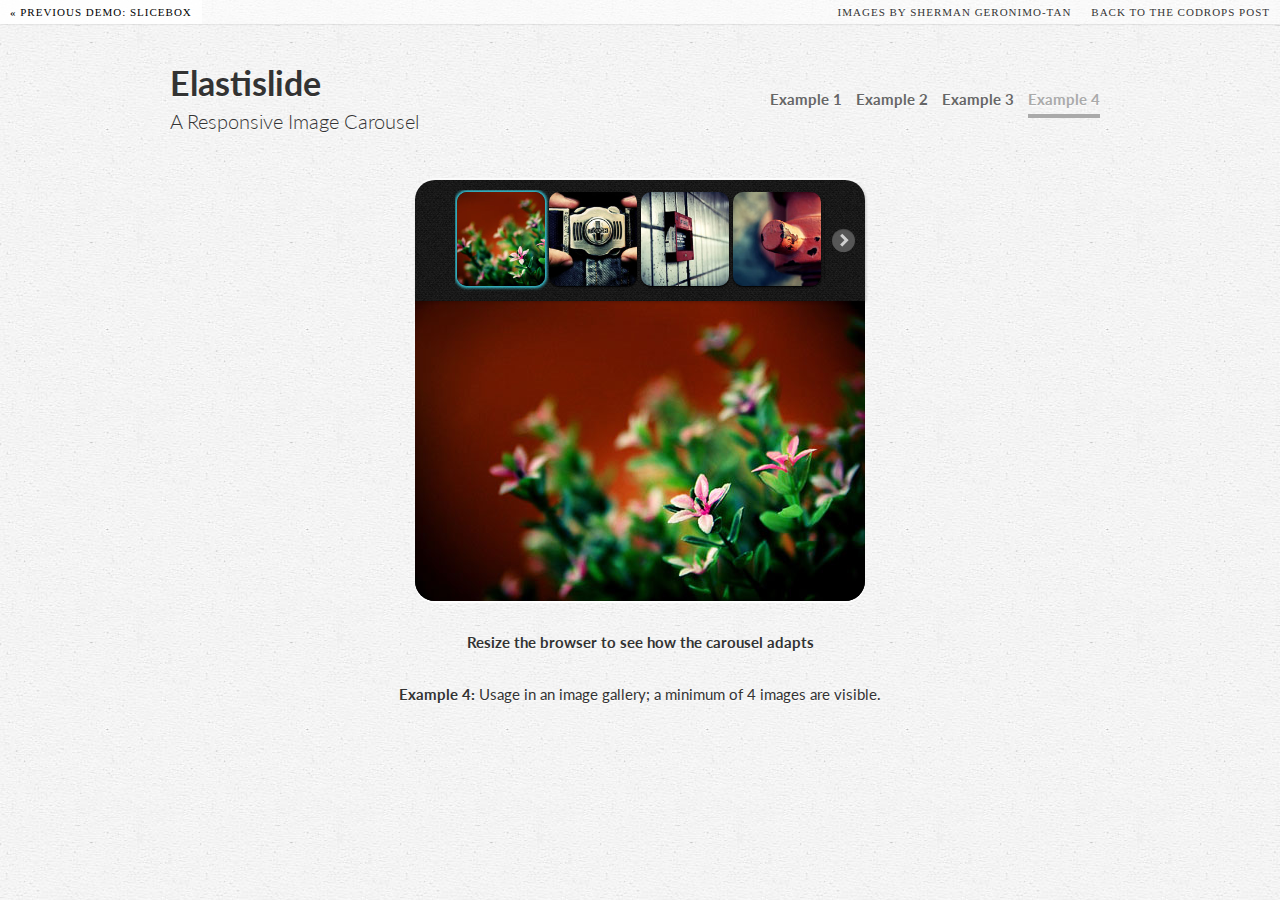
<file: src/main/webapp/resources/src/Elastislide/index4.html>
<!DOCTYPE html>
	<!--[if lt IE 7]><html class="no-js lt-ie9 lt-ie8 lt-ie7"><![endif]-->
	<!--[if IE 7]><html class="no-js lt-ie9 lt-ie8"><![endif]-->
	<!--[if IE 8]><html class="no-js lt-ie9"><![endif]-->
	<!--[if gt IE 8]><!--><html class="no-js"><!--<![endif]-->
    <head>
        <title>Elastislide - A Responsive Image Carousel</title>
		<meta charset="UTF-8" />
		<meta http-equiv="X-UA-Compatible" content="IE=edge,chrome=1"> 
		<meta name="viewport" content="width=device-width, initial-scale=1.0, maximum-scale=1.0, user-scalable=no"> 
        <meta name="description" content="Elastislide - A Responsive Image Carousel" />
        <meta name="keywords" content="carousel, jquery, responsive, fluid, elastic, resize, thumbnail, slider" />
		<meta name="author" content="Codrops" />
		<link rel="shortcut icon" href="../favicon.ico"> 
        <link rel="stylesheet" type="text/css" href="css/demo.css" />
		<link rel="stylesheet" type="text/css" href="css/elastislide.css" />
		<link rel="stylesheet" type="text/css" href="css/custom.css" />
		<script src="js/modernizr.custom.17475.js"></script>
    </head>
    <body>
		<div class="container demo-4">
			<!-- Codrops top bar -->
            <div class="codrops-top clearfix">
               <a href="http://tympanus.net/Development/Slicebox/"><strong>&laquo; Previous Demo: </strong>Slicebox</a>
                <span class="right">
                	<a href="http://www.flickr.com/people/smanography/" target="_blank">Images by Sherman Geronimo-Tan</a>
					<a href="http://tympanus.net/codrops/?p=5677"><strong>back to the Codrops post</strong></a>
                </span>
            </div><!--/ Codrops top bar -->

            <div class="main">
				<header class="clearfix">	
					<h1>Elastislide <span>A Responsive Image Carousel</span></h1>
					<nav class="codrops-demos">
						<a href="index.html">Example 1</a>
						<a href="index2.html">Example 2</a>
						<a href="index3.html">Example 3</a>
						<a class="current-demo" href="index4.html">Example 4</a>
					</nav>
				</header>

				<div class="gallery">
					<!-- Elastislide Carousel -->
					<ul id="carousel" class="elastislide-list">
						<li data-preview="images/large/4.jpg"><a href="#"><img src="images/small/4.jpg" alt="image04" /></a></li>
						<li data-preview="images/large/5.jpg"><a href="#"><img src="images/small/5.jpg" alt="image05" /></a></li>
						<li data-preview="images/large/6.jpg"><a href="#"><img src="images/small/6.jpg" alt="image06" /></a></li>
						<li data-preview="images/large/7.jpg"><a href="#"><img src="images/small/7.jpg" alt="image07" /></a></li>
						<li data-preview="images/large/11.jpg"><a href="#"><img src="images/small/11.jpg" alt="image11" /></a></li>
						<li data-preview="images/large/12.jpg"><a href="#"><img src="images/small/12.jpg" alt="image12" /></a></li>
						<li data-preview="images/large/13.jpg"><a href="#"><img src="images/small/13.jpg" alt="image13" /></a></li>
						<li data-preview="images/large/14.jpg"><a href="#"><img src="images/small/14.jpg" alt="image14" /></a></li>
						<li data-preview="images/large/15.jpg"><a href="#"><img src="images/small/15.jpg" alt="image15" /></a></li>
						<li data-preview="images/large/16.jpg"><a href="#"><img src="images/small/16.jpg" alt="image16" /></a></li>
						<li data-preview="images/large/17.jpg"><a href="#"><img src="images/small/17.jpg" alt="image17" /></a></li>
						<li data-preview="images/large/18.jpg"><a href="#"><img src="images/small/18.jpg" alt="image18" /></a></li>
						<li data-preview="images/large/19.jpg"><a href="#"><img src="images/small/19.jpg" alt="image19" /></a></li>
						<li data-preview="images/large/20.jpg"><a href="#"><img src="images/small/20.jpg" alt="image20" /></a></li>
						<li data-preview="images/large/1.jpg"><a href="#"><img src="images/small/1.jpg" alt="image01" /></a></li>
						<li data-preview="images/large/2.jpg"><a href="#"><img src="images/small/2.jpg" alt="image02" /></a></li>
						<li data-preview="images/large/3.jpg"><a href="#"><img src="images/small/3.jpg" alt="image03" /></a></li>
						<li data-preview="images/large/8.jpg"><a href="#"><img src="images/small/8.jpg" alt="image08" /></a></li>
						<li data-preview="images/large/9.jpg"><a href="#"><img src="images/small/9.jpg" alt="image09" /></a></li>
						<li data-preview="images/large/10.jpg"><a href="#"><img src="images/small/10.jpg" alt="image10" /></a></li>
					</ul>
					<!-- End Elastislide Carousel -->

					<div class="image-preview">
						<img id="preview" src="images/large/4.jpg" />
					</div>
				</div>

				<p><strong>Resize the browser to see how the carousel adapts</strong></p>
				<p class="info"><strong>Example 4:</strong> Usage in an image gallery; a minimum of 4 images are visible.</p>

			</div>
		</div>
		<script type="text/javascript" src="http://ajax.googleapis.com/ajax/libs/jquery/1.8.2/jquery.min.js"></script>
		<script type="text/javascript" src="js/jquerypp.custom.js"></script>
		<script type="text/javascript" src="js/jquery.elastislide.js"></script>
		<script type="text/javascript">
			
			// example how to integrate with a previewer

			var current = 0,
				$preview = $( '#preview' ),
				$carouselEl = $( '#carousel' ),
				$carouselItems = $carouselEl.children(),
				carousel = $carouselEl.elastislide( {
					current : current,
					minItems : 4,
					onClick : function( el, pos, evt ) {

						changeImage( el, pos );
						evt.preventDefault();

					},
					onReady : function() {

						changeImage( $carouselItems.eq( current ), current );
						
					}
				} );

			function changeImage( el, pos ) {

				$preview.attr( 'src', el.data( 'preview' ) );
				$carouselItems.removeClass( 'current-img' );
				el.addClass( 'current-img' );
				carousel.setCurrent( pos );

			}

		</script>
    </body>
</html>
</file>
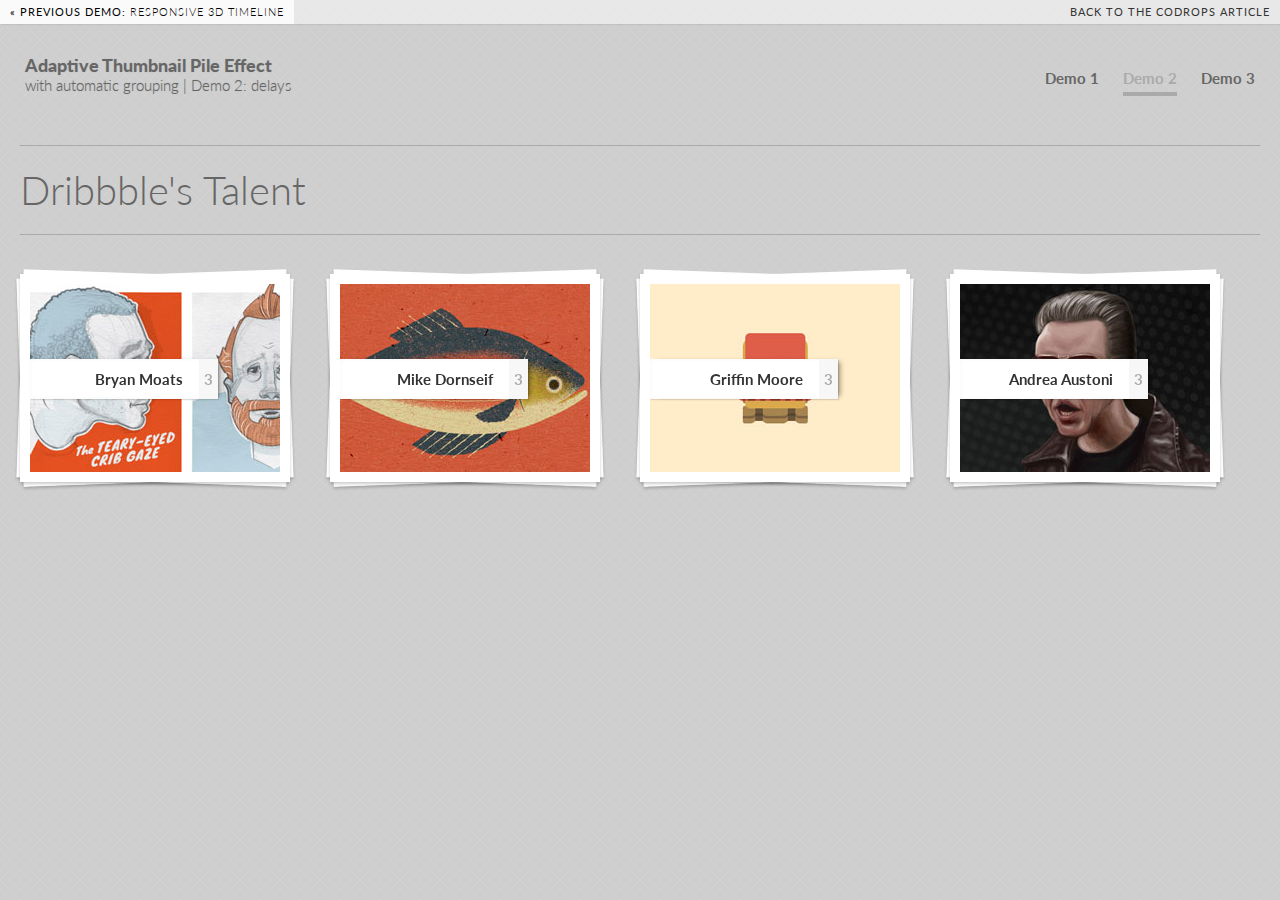
<file: src/main/webapp/resources/src/Stapel/index2.html>
<!DOCTYPE html>
<html lang="en" class="no-js">
	<head>
		<meta charset="UTF-8" />
		<meta http-equiv="X-UA-Compatible" content="IE=edge,chrome=1"> 
		<meta name="viewport" content="width=device-width, initial-scale=1.0"> 
		<title>Adaptive Thumbnail Pile Effect with Automatic Grouping</title>
		<meta name="description" content="Thumbnail Pile Effect with Automatic Grouping" />
		<meta name="keywords" content="jquery, pile, effect, images, grid, thumbnails, css3, grouping, albums" />
		<meta name="author" content="Codrops" />
		<link rel="shortcut icon" href="../favicon.ico"> 
		<link rel="stylesheet" type="text/css" href="css/demo.css" />
		<link rel="stylesheet" type="text/css" href="css/stapel.css" />
		<link rel="stylesheet" type="text/css" href="css/custom.css" />
		<script src="js/modernizr.custom.63321.js"></script>
		<!--[if lte IE 7]><style>.support-note .note-ie{display:block;}</style><![endif]-->
	</head>
	<body>
		<div class="container">	

			<!-- Codrops top bar -->
			<div class="codrops-top clearfix">
				<a href="http://tympanus.net/Tutorials/3DTimeline/">
					<strong>&laquo; Previous Demo: </strong>Responsive 3D Timeline
				</a>
				<span class="right">
					<a href="http://tympanus.net/codrops/?p=12205">
						<strong>Back to the Codrops Article</strong>
					</a>
				</span>
			</div><!--/ Codrops top bar -->
			
			<header class="clearfix">
			
				<h1>Adaptive Thumbnail Pile Effect <span>with automatic grouping | Demo 2: delays</span></h1>
				
				<nav class="codrops-demos">
					<a href="index.html">Demo 1</a>
					<a class="current-demo" href="index2.html">Demo 2</a>
					<a href="index3.html">Demo 3</a>
				</nav>

				<div class="support-note">
					<span class="note-ie">Sorry, only modern browsers.</span>
				</div>
				
			</header>
			
			<section class="main">
				
				<div class="wrapper">

					<div class="topbar">
						<span id="close" class="back">&larr;</span>
						<h2>Dribbble's Talent</h2><h3 id="name"></h3>
					</div>
					
					<ul id="tp-grid" class="tp-grid">

						<!-- Bryan Moats -->
						<li data-pile="Bryan Moats">
							<a href="http://drbl.in/cmVe">
								<span class="tp-info"><span>Flu &amp; You</span></span>
								<img src="images/1/1.jpg" />
							</a>
						</li>
						<li data-pile="Bryan Moats">
							<a href="http://drbl.in/cmhM">
								<span class="tp-info"><span>Test Your Flu IQ</span></span>
								<img src="images/1/2.jpg" />
							</a>
						</li>
						<li data-pile="Bryan Moats">
							<a href="http://drbl.in/eKdt">
								<span class="tp-info"><span>Unexpected Fatherly Faces and Feelings</span></span>
								<img src="images/1/3.jpg" />
							</a>
						</li>

						<!-- Mike Dornseif -->
						<li data-pile="Mike Dornseif">
							<a href="http://drbl.in/eiUm">
								<span class="tp-info"><span>On to Easter</span></span>
								<img src="images/2/1.jpg" />
							</a>
						</li>
						<li data-pile="Mike Dornseif">
							<a href="http://drbl.in/ekMY">
								<span class="tp-info"><span>Love Birds</span></span>
								<img src="images/2/2.jpg" />
							</a>
						</li>
						<li data-pile="Mike Dornseif">
							<a href="http://drbl.in/esQV">
								<span class="tp-info"><span>Here Fishy fishy</span></span>
								<img src="images/2/3.jpg" />
							</a>
						</li>

						<!-- Griffin Moore -->
						<li data-pile="Griffin Moore">
							<a href="http://drbl.in/fzUB">
								<span class="tp-info"><span>Briefcase</span></span>
								<img src="images/3/1.jpg" />
							</a>
						</li>
						<li data-pile="Griffin Moore">
							<a href="http://drbl.in/fQEv">
								<span class="tp-info"><span>Clipboard</span></span>
								<img src="images/3/2.jpg" />
							</a>
						</li>
						<li data-pile="Griffin Moore">
							<a href="http://drbl.in/fREU">
								<span class="tp-info"><span>Sweet pack</span></span>
								<img src="images/3/3.jpg" />
							</a>
						</li>

						<!-- Andrea Austoni -->
						<li data-pile="Andrea Austoni">
							<a href="http://drbl.in/cyWa">
								<span class="tp-info"><span>Growth in 2012 (Holiday Card)</span></span>
								<img src="images/4/1.jpg" />
							</a>
						</li>
						<li data-pile="Andrea Austoni">
							<a href="http://drbl.in/cRkb">
								<span class="tp-info"><span>Grady Wilson</span></span>
								<img src="images/4/2.jpg" />
							</a>
						</li>
						<li data-pile="Andrea Austoni">
							<a href="http://drbl.in/cSKM">
								<span class="tp-info"><span>More Cowbell</span></span>
								<img src="images/4/3.jpg" />
							</a>
						</li>
					</ul>
				</div>
			</section>

		</div><!-- /container -->
		<script type="text/javascript" src="http://ajax.googleapis.com/ajax/libs/jquery/1.8.3/jquery.min.js"></script>
		<script type="text/javascript" src="js/jquery.stapel.js"></script>
		<script type="text/javascript">	
			$(function() {

				var $grid = $( '#tp-grid' ),
					$name = $( '#name' ),
					$close = $( '#close' ),
					$loader = $( '<div class="loader"><i></i><i></i><i></i><i></i><i></i><i></i><span>Loading...</span></div>' ).insertBefore( $grid ),
					stapel = $grid.stapel( {
						delay : 50,
						onLoad : function() {
							$loader.remove();
						},
						onBeforeOpen : function( pileName ) {
							$name.html( pileName );
						},
						onAfterOpen : function( pileName ) {
							$close.show();
						}
					} );

				$close.on( 'click', function() {
					$close.hide();
					$name.empty();
					stapel.closePile();
				} );

			} );
		</script>
	</body>
</html>
</file>
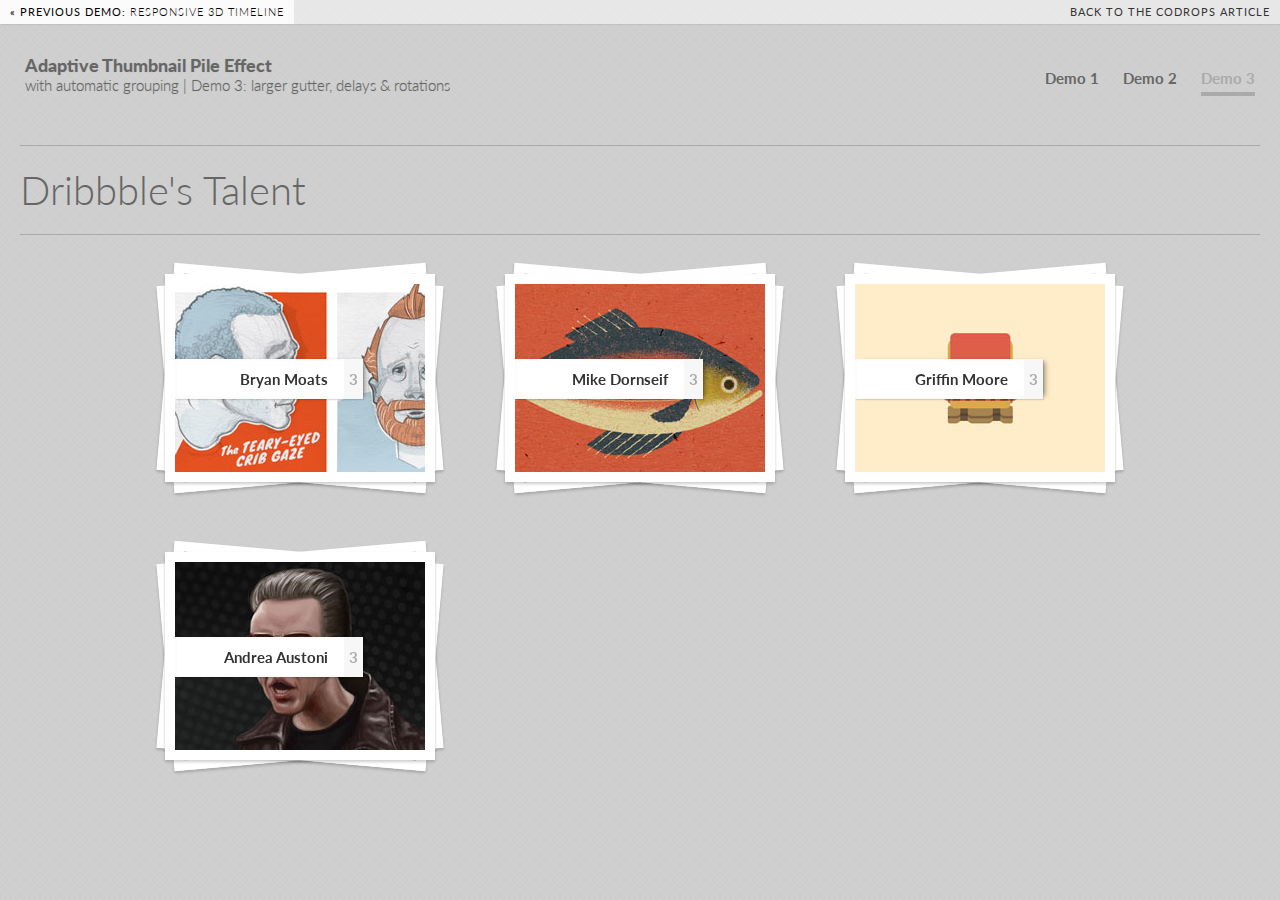
<file: src/main/webapp/resources/src/Stapel/index3.html>
<!DOCTYPE html>
<html lang="en" class="no-js">
	<head>
		<meta charset="UTF-8" />
		<meta http-equiv="X-UA-Compatible" content="IE=edge,chrome=1"> 
		<meta name="viewport" content="width=device-width, initial-scale=1.0"> 
		<title>Adaptive Thumbnail Pile Effect with Automatic Grouping</title>
		<meta name="description" content="Thumbnail Pile Effect with Automatic Grouping" />
		<meta name="keywords" content="jquery, pile, effect, images, grid, thumbnails, css3, grouping, albums" />
		<meta name="author" content="Codrops" />
		<link rel="shortcut icon" href="../favicon.ico"> 
		<link rel="stylesheet" type="text/css" href="css/demo.css" />
		<link rel="stylesheet" type="text/css" href="css/stapel.css" />
		<link rel="stylesheet" type="text/css" href="css/custom.css" />
		<script src="js/modernizr.custom.63321.js"></script>
		<!--[if lte IE 7]><style>.support-note .note-ie{display:block;}</style><![endif]-->
	</head>
	<body>
		<div class="container">	

			<!-- Codrops top bar -->
			<div class="codrops-top clearfix">
				<a href="http://tympanus.net/Tutorials/3DTimeline/">
					<strong>&laquo; Previous Demo: </strong>Responsive 3D Timeline
				</a>
				<span class="right">
					<a href="http://tympanus.net/codrops/?p=12205">
						<strong>Back to the Codrops Article</strong>
					</a>
				</span>
			</div><!--/ Codrops top bar -->
			
			<header class="clearfix">
			
				<h1>Adaptive Thumbnail Pile Effect <span>with automatic grouping | Demo 3: larger gutter, delays &amp; rotations</span></h1>
				
				<nav class="codrops-demos">
					<a href="index.html">Demo 1</a>
					<a href="index2.html">Demo 2</a>
					<a class="current-demo" href="index3.html">Demo 3</a>
				</nav>

				<div class="support-note">
					<span class="note-ie">Sorry, only modern browsers.</span>
				</div>
				
			</header>
			
			<section class="main">
				
				<div class="wrapper">

					<div class="topbar">
						<span id="close" class="back">&larr;</span>
						<h2>Dribbble's Talent</h2><h3 id="name"></h3>
					</div>
					
					<ul id="tp-grid" class="tp-grid">

						<!-- Bryan Moats -->
						<li data-pile="Bryan Moats">
							<a href="http://drbl.in/cmVe">
								<span class="tp-info"><span>Flu &amp; You</span></span>
								<img src="images/1/1.jpg" />
							</a>
						</li>
						<li data-pile="Bryan Moats">
							<a href="http://drbl.in/cmhM">
								<span class="tp-info"><span>Test Your Flu IQ</span></span>
								<img src="images/1/2.jpg" />
							</a>
						</li>
						<li data-pile="Bryan Moats">
							<a href="http://drbl.in/eKdt">
								<span class="tp-info"><span>Unexpected Fatherly Faces and Feelings</span></span>
								<img src="images/1/3.jpg" />
							</a>
						</li>

						<!-- Mike Dornseif -->
						<li data-pile="Mike Dornseif">
							<a href="http://drbl.in/eiUm">
								<span class="tp-info"><span>On to Easter</span></span>
								<img src="images/2/1.jpg" />
							</a>
						</li>
						<li data-pile="Mike Dornseif">
							<a href="http://drbl.in/ekMY">
								<span class="tp-info"><span>Love Birds</span></span>
								<img src="images/2/2.jpg" />
							</a>
						</li>
						<li data-pile="Mike Dornseif">
							<a href="http://drbl.in/esQV">
								<span class="tp-info"><span>Here Fishy fishy</span></span>
								<img src="images/2/3.jpg" />
							</a>
						</li>

						<!-- Griffin Moore -->
						<li data-pile="Griffin Moore">
							<a href="http://drbl.in/fzUB">
								<span class="tp-info"><span>Briefcase</span></span>
								<img src="images/3/1.jpg" />
							</a>
						</li>
						<li data-pile="Griffin Moore">
							<a href="http://drbl.in/fQEv">
								<span class="tp-info"><span>Clipboard</span></span>
								<img src="images/3/2.jpg" />
							</a>
						</li>
						<li data-pile="Griffin Moore">
							<a href="http://drbl.in/fREU">
								<span class="tp-info"><span>Sweet pack</span></span>
								<img src="images/3/3.jpg" />
							</a>
						</li>

						<!-- Andrea Austoni -->
						<li data-pile="Andrea Austoni">
							<a href="http://drbl.in/cyWa">
								<span class="tp-info"><span>Growth in 2012 (Holiday Card)</span></span>
								<img src="images/4/1.jpg" />
							</a>
						</li>
						<li data-pile="Andrea Austoni">
							<a href="http://drbl.in/cRkb">
								<span class="tp-info"><span>Grady Wilson</span></span>
								<img src="images/4/2.jpg" />
							</a>
						</li>
						<li data-pile="Andrea Austoni">
							<a href="http://drbl.in/cSKM">
								<span class="tp-info"><span>More Cowbell</span></span>
								<img src="images/4/3.jpg" />
							</a>
						</li>
					</ul>
				</div>
			</section>

		</div><!-- /container -->
		<script type="text/javascript" src="http://ajax.googleapis.com/ajax/libs/jquery/1.8.3/jquery.min.js"></script>
		<script type="text/javascript" src="js/jquery.stapel.js"></script>
		<script type="text/javascript">	
			$(function() {

				var $grid = $( '#tp-grid' ),
					$name = $( '#name' ),
					$close = $( '#close' ),
					$loader = $( '<div class="loader"><i></i><i></i><i></i><i></i><i></i><i></i><span>Loading...</span></div>' ).insertBefore( $grid ),
					stapel = $grid.stapel( {
						randomAngle : true,
						delay : 50,
						gutter : 70,
						pileAngles : 5,
						onLoad : function() {
							$loader.remove();
						},
						onBeforeOpen : function( pileName ) {
							$name.html( pileName );
						},
						onAfterOpen : function( pileName ) {
							$close.show();
						}
					} );

				$close.on( 'click', function() {
					$close.hide();
					$name.empty();
					stapel.closePile();
				} );

			} );
		</script>
	</body>
</html>
</file>
<file: src/main/webapp/assets/css/theshots.css>
/*
 * TheShots v1.0.0 (http://shamsoft.net/theshots)
 * Copyright 2016 ShaMSofT
 * Licensed under the Themeforest Standard Licenses
 */
body {
  font-family: "Open Sans", sans-serif;
  color: #606873;
  background-color: #fdfdfd;
  transition: padding-top .3s linear;
  position: relative;
}

::selection {
  background: #fccdd4;
  color: #fff;
}

::-moz-selection {
  background: #fccdd4;
  color: #fff;
}

img {
  max-width: 100%;
}

p {
  line-height: 25px;
  margin-bottom: 10px;
}

p.lead {
  font-size: 19px;
  line-height: 28px;
}

a,
a:focus,
a:hover {
  color: #f88596;
  text-decoration: none;
  transition: color .2s linear;
  outline: 0;
}

hr {
  margin-top: 40px;
  margin-bottom: 40px;
}

ol,
ul {
  line-height: 23px;
}

h1 {
  font-size: 38px;
}

h1, h2, h3, h4, h5, h6 {
  font-family: Raleway, sans-serif;
  letter-spacing: 2px;
  margin: 16px 0 8px;
  line-height: 1.2;
}

h1 a,
h1 a:focus,
h1 a:hover, h2 a,
h2 a:focus,
h2 a:hover, h3 a,
h3 a:focus,
h3 a:hover, h4 a,
h4 a:focus,
h4 a:hover, h5 a,
h5 a:focus,
h5 a:hover, h6 a,
h6 a:focus,
h6 a:hover {
  color: #606873;
  text-decoration: none;
}

h1 small,
h1 .small, h2 small,
h2 .small, h3 small,
h3 .small, h4 small,
h4 .small, h5 small,
h5 .small, h6 small,
h6 .small {
  font-weight: 300;
  line-height: 20px;
}

h2 {
  font-size: 33px;
  line-height: 40px;
}

h3 {
  font-size: 26px;
  line-height: 36px;
}

h4 {
  font-size: 22px;
}

h5 {
  font-size: 18px;
  line-height: 30px;
}

h6 {
  font-size: 15px;
  line-height: 22px;
  letter-spacing: 1px;
}

h1 small {
  font-weight: 100;
}

mark,
.highlight {
  background-color: #fefcc1;
}

blockquote {
  font-family: Georgia, Verdana, Raleway, Serif;
  font-style: italic;
  font-size: 20px;
  color: #818a91;
}

blockquote p {
  line-height: 30px;
}

.small {
  line-height: 20px;
}

.text-muted {
  opacity: .8;
}

iframe {
  border: none;
}

dl {
  margin-bottom: 0;
}

dl::after {
  content: '';
  display: table;
  clear: both;
}

dl dt,
dl dd {
  float: left;
  display: inline-block;
  padding: 12px 0;
  color: #818a91;
}

dl dt {
  width: 50%;
  font-weight: 600;
  text-align: right;
  padding-right: 16px;
}

dl dd {
  width: 50%;
  padding-left: 16px;
}

dl.icon-holder dt {
  width: 9%;
  text-align: left;
  padding: 4px 0;
  font-size: 16px;
  line-height: 25px;
}

dl.icon-holder dd {
  width: 91%;
  line-height: 25px;
  padding: 4px 10px;
}

.group-title {
  position: relative;
  color: #606873;
  margin-top: 50px;
  margin-bottom: 40px;
}

.group-title::before {
  content: '';
  position: absolute;
  bottom: -20px;
  display: inline-block;
  width: 50px;
  height: 1px;
  background-color: #f88596;
}

.group-title small {
  margin-left: 10px;
  font-size: 70%;
}

.group-title small::before {
  content: '\2014 \00A0';
}

@media (max-width: 991px) {
  h1 {
    font-size: 36px;
  }
  h2 {
    font-size: 30px !important;
  }
  h3 {
    font-size: 24px;
  }
  h4 {
    font-size: 22px;
  }
  h5 {
    font-size: 20px;
  }
}

@media (max-width: 767px) {
  h1 {
    font-size: 30px;
  }
  h2 {
    font-size: 26px !important;
  }
  h3 {
    font-size: 24px;
  }
  h4 {
    font-size: 22px;
    line-height: 26px;
    font-weight: 300;
  }
  h5 {
    font-size: 19px;
    line-height: 24px;
    font-weight: 400;
  }
  h6 {
    font-size: 17px;
    line-height: 20px;
    font-weight: 500;
  }
}

.main-content {
  padding: 40px 60px;
}

.contact-map-wrapper {
  height: 100%;
  padding-bottom: 80px;
}

#contact-map {
  height: 100%;
  margin-top: 40px;
  box-shadow: 0px 1px 2px 0px rgba(50, 50, 50, 0.15);
}

@media (max-width: 767px) {
  .contact-map-wrapper {
    height: 500px;
    padding-bottom: 0;
  }
}

section {
  position: relative;
  padding: 96px 32px;
  z-index: 0;
  background-attachment: fixed;
  background-size: cover;
  background-repeat: no-repeat;
  overflow: hidden;
  border-bottom: 1px solid #eceeef;
  background-color: #fdfdfd;
}

section.bg-repeat {
  background-repeat: repeat;
  background-size: auto;
}

section .bg-video {
  position: absolute;
  top: 50%;
  left: 50%;
  min-width: 100%;
  min-height: 100%;
  width: auto;
  height: auto;
  z-index: -100;
  transform: translate(-50% -50%);
  overflow: hidden;
}

.section-header {
  text-align: center;
  margin-bottom: 72px;
}

.section-header span {
  color: #96a2b2;
  font-family: Montserrat, sans-serif;
  font-size: 14px;
  letter-spacing: 2px;
  text-transform: uppercase;
}

.section-header h2,
.section-header h3 {
  position: relative;
  font-size: 38px;
  margin-bottom: 48px;
  position: relative;
  text-transform: capitalize;
}

.section-header h2::after,
.section-header h3::after {
  position: absolute;
  left: 50%;
  margin-left: -24px;
  bottom: -30px;
  width: 48px;
  height: 2px;
  background-color: #f88596;
  content: "";
}

.section-header h3 {
  font-size: 32px;
}

.section-header span ~ h2,
.section-header span ~ h3 {
  margin-top: 24px;
}

.section-header p {
  font-size: 18px;
}

.section-header.text-left {
  text-align: left;
}

.section-header.text-left h2::after,
.section-header.text-left h3::after {
  left: 0;
  margin-left: 0;
}

.section-header.text-right {
  text-align: right;
}

.section-header.text-right h2::after,
.section-header.text-right h3::after {
  left: 100%;
  margin-left: -48px;
}

.bg-dark,
.bg-dark-light,
.bg-dark-lighter,
.bg-dark-lightest,
.bg-blue,
.bg-red,
.bg-orange,
.bg-green,
.bg-purple {
  color: #eeeeee;
}

.bg-dark h1, .bg-dark h2, .bg-dark h3, .bg-dark h4, .bg-dark h5, .bg-dark h6,
.bg-dark-light h1,
.bg-dark-light h2,
.bg-dark-light h3,
.bg-dark-light h4,
.bg-dark-light h5,
.bg-dark-light h6,
.bg-dark-lighter h1,
.bg-dark-lighter h2,
.bg-dark-lighter h3,
.bg-dark-lighter h4,
.bg-dark-lighter h5,
.bg-dark-lighter h6,
.bg-dark-lightest h1,
.bg-dark-lightest h2,
.bg-dark-lightest h3,
.bg-dark-lightest h4,
.bg-dark-lightest h5,
.bg-dark-lightest h6,
.bg-blue h1,
.bg-blue h2,
.bg-blue h3,
.bg-blue h4,
.bg-blue h5,
.bg-blue h6,
.bg-red h1,
.bg-red h2,
.bg-red h3,
.bg-red h4,
.bg-red h5,
.bg-red h6,
.bg-orange h1,
.bg-orange h2,
.bg-orange h3,
.bg-orange h4,
.bg-orange h5,
.bg-orange h6,
.bg-green h1,
.bg-green h2,
.bg-green h3,
.bg-green h4,
.bg-green h5,
.bg-green h6,
.bg-purple h1,
.bg-purple h2,
.bg-purple h3,
.bg-purple h4,
.bg-purple h5,
.bg-purple h6 {
  color: #eeeeee;
}

.bg-dark hr {
  border-top-color: #2b353d;
}

.bg-dark-light hr {
  border-top-color: #4a4b55;
}

.bg-dark-lighter hr {
  border-top-color: #5e6068;
}

.bg-dark-lightest hr {
  border-top-color: #828284;
}

.bg-gray hr {
  border-top-color: white;
}

.bg-gray-light hr {
  border-top-color: white;
}

.bg-gray-lighter hr {
  border-top-color: white;
}

.bg-blue hr {
  border-top-color: #b3d7ed;
}

.bg-red hr {
  border-top-color: #fd9e9e;
}

.bg-orange hr {
  border-top-color: #fea693;
}

.bg-green hr {
  border-top-color: #88e1b4;
}

.bg-purple hr {
  border-top-color: #bfbaf5;
}

.overlay-black::before,
.overlay-white::before {
  position: absolute;
  content: "";
  top: 0;
  left: 0;
  right: 0;
  bottom: 0;
  z-index: -1;
}

.overlay-black::before {
  background-color: rgba(0, 0, 0, 0.6);
}

.overlay-black.overlay-intense::before {
  background-color: rgba(0, 0, 0, 0.85);
}

.overlay-black.overlay-pale::before {
  background-color: rgba(0, 0, 0, 0.4);
}

.overlay-white::before {
  background-color: rgba(255, 255, 255, 0.6);
}

.overlay-white.overlay-intense::before {
  background-color: rgba(255, 255, 255, 0.85);
}

.overlay-white.overlay-pale::before {
  background-color: rgba(255, 255, 255, 0.4);
}

.overlay-black, .overlay-black p, .overlay-black h1, .overlay-black h2, .overlay-black h3, .overlay-black h4, .overlay-black h5, .overlay-black h6 {
  color: #eeeeee;
}

.overlay-black hr {
  border-top-color: #46474d;
}

section.no-border-bottom {
  border-bottom: none;
}

section.section-sm {
  padding-top: 48px;
  padding-bottom: 48px;
}

section.section-lg {
  padding-top: 164px;
  padding-bottom: 164px;
}

@media (max-width: 991px) {
  section {
    padding-left: 15px;
    padding-right: 15px;
  }
  .section-header h2 {
    font-size: 30px;
  }
  .section-header h3 {
    font-size: 24px;
  }
  .section-header p {
    font-size: 16px;
  }
}

@media (max-width: 767px) {
  section {
    padding: 72px 15px;
  }
  section > .container {
    padding-left: 0;
    padding-right: 0;
  }
  .section-sm {
    padding-top: 32px;
    padding-bottom: 32px;
  }
  .section-lg {
    padding-top: 128px;
    padding-bottom: 128px;
  }
}

.navbar {
  background-color: #fff;
  position: relative;
  z-index: 11;
  margin-bottom: 0;
  border: 0;
  border-radius: 0;
  box-shadow: 0px 1px 2px 0px rgba(50, 50, 50, 0.15);
  transition: background-color .3s ease-out;
}

.navbar .container {
  border-bottom: 1px solid rgba(255, 255, 255, 0.1);
}

.navbar .navbar-toggle {
  display: none;
  float: left;
  border: 0;
  line-height: 40px;
  padding: 10px;
  margin-top: 0;
  margin-bottom: 0;
  margin-right: 20px;
  color: #9da7ad;
  font-size: 21px;
}

.navbar .logo {
  display: inline-block;
}

.navbar .logo img {
  height: 100px;
  transition: height .2s linear;
}

.navbar ul {
  list-style: none;
  padding-left: 0;
  margin-bottom: 0;
}

.navbar ul li:hover > ul {
  top: 100%;
  opacity: 1;
  visibility: visible;
}

.navbar .divider {
  line-height: 100px;
  margin: 0 20px;
  position: relative;
}

.navbar .divider::before {
  content: '';
  position: absolute;
  top: 50%;
  left: 0;
  height: 20px;
  margin-top: -10px;
  border-left: 1px solid #eceeef;
}

.nav-menu {
  display: inline-block;
  margin-left: 60px;
}

.nav-menu > li {
  position: relative;
  display: inline-block;
  padding: 0 2px;
}

.nav-menu > li:last-child {
  padding-right: 0;
}

.nav-menu > li:last-child > a {
  padding-right: 0;
}

.nav-menu > li:hover > a {
  color: #f88596;
}
 
.nav-menu a {
  display: inline-block;
  font-size: 13px;
  font-weight: 500;
  text-transform: uppercase; 
  letter-spacing: 2px; 
  padding: 0 8px;
  line-height: 80px;
  color: #9da7ad;
  transition: color .2s linear, line-height .2s linear;
}

.nav-menu a:hover, .nav-menu a:focus {
  color: #f88596;
  text-decoration: none;
}

.nav-menu a.active {
  color: #f88596;
}

.nav-menu strong {
  font-weight: 600;
  font-size: 14px;
  font-family: Montserrat, sans-serif;
}

.nav-menu ul {
  position: absolute;
  top: 120%;
  left: 0;
  z-index: 2;
  background-color: #fff;
  border-top: 2px solid #f88596;
  padding: 8px;
  opacity: 0;
  visibility: hidden;
  box-shadow: 0px 1px 2px 0px rgba(50, 50, 50, 0.15);
  transition: opacity .4s ease-in-out, top .2s ease-in-out;
}

.nav-menu ul li a {
  font-family: "Open Sans", sans-serif;
  text-transform: none;
  letter-spacing: 1px;
  line-height: 28px;
  padding-top: 3px;
  padding-bottom: 3px;
  white-space: nowrap;
  display: block;
  min-width: 150px;
  font-weight: 500;
  font-size: 12px;
  color: #9da7ad;
  border-bottom: 1px solid #f8f9fa;
}

.nav-menu ul li:last-child a {
  border-bottom: 0;
}

.nav-menu ul a.active {
  border-top: none;
}

.search-screen {
  position: fixed;
  top: 0;
  left: 0;
  right: 0;
  background-color: rgba(255, 255, 255, 0.95);
  transition: .3s ease-in-out;
}

.search-screen.closed {
  bottom: 100%;
  opacity: 0;
  border-radius: 100%;
  transform: scale(0);
}

.search-screen.opened {
  bottom: 0;
  border-radius: 0;
  opacity: 1;
  transform: scale(1);
}

.search-closer {
  position: fixed;
  top: 20px;
  right: 20px;
  font-size: 25px;
  background-color: transparent;
  border: 0;
  outline: 0;
  transition: .2s linear;
}

.search-closer:hover {
  color: #f88596;
}

.search-form {
  position: fixed;
  top: 40%;
  width: 100%;
  transform: translateY(-50%);
}

.search-form input[type="text"] {
  font-family: Montserrat, sans-serif;
  font-size: 50px;
  letter-spacing: 1px;
  font-weight: bold;
  text-align: center;
  display: block;
  width: 80%;
  margin: 0 auto;
  border: none;
  background-color: transparent;
  transition: .2s linear;
  outline: none;
}

.user-account {
  position: relative;
  display: inline-block;
  margin-left: 10px;
}

.user-account:hover .dropdown-menu {
  top: 100%;
  opacity: 1;
  visibility: visible;
}

.user-account .dropdown-toggle {
  line-height: 100px;
  transition: .2s linear;
  display: inline-block;
}

.user-account .dropdown-toggle img {
  width: 48px;
  height: 48px;
  border-radius: 100%;
  transition: .2s linear;
}

.user-account .dropdown-toggle h6 {
  display: inline-block;
  color: #9da7ad;
  padding-left: 10px;
}

.user-account .dropdown-menu {
  padding: 8px;
  border: none;
  top: 120%;
  display: block;
  opacity: 0;
  visibility: hidden;
  margin-top: 0;
  border-radius: 0;
  border-top: 2px solid #f88596;
  box-shadow: 0px 1px 2px 0px rgba(50, 50, 50, 0.15);
  transition: opacity .4s ease-in-out, top .2s ease-in-out;
}

.user-account .dropdown-menu li > a {
  line-height: 28px;
  white-space: nowrap;
  display: block;
  font-family: "Open Sans", sans-serif;
  font-weight: 500;
  font-size: 12px;
  letter-spacing: 1px;
  padding: 3px 8px;
  border-bottom: 1px solid #f8f9fa;
  color: #9da7ad;
  transition: color .2s linear;
}

.user-account .dropdown-menu li > a:hover, .user-account .dropdown-menu li > a.active {
  background-color: #fff;
  color: #f88596;
}

.user-account .dropdown-menu li:last-child > a {
  border-bottom: 0;
}

.user-account .notification-num {
  position: absolute;
  top: 25%;
  right: -10px;
  background-color: #f27374;
  color: #fff;
  border-radius: 100%;
  width: 20px;
  height: 20px;
  line-height: 20px;
  font-family: Raleway, sans-serif;
  font-weight: 500;
  text-align: center;
  font-size: 13px;
  transition: top .2s linear;
}

.quick-links {
  list-style: none;
  padding: 0;
  margin-left: 15px;
  display: inline-block;
  line-height: 100px;
  transition: .2s linear;
}

.quick-links li {
  padding-right: 10px;
  display: inline-block;
}

.quick-links li::after {
  content: '/';
  color: #c7ccd0;
  margin-left: 10px;
}

.quick-links li:last-child {
  padding-right: 0;
}

.quick-links li:last-child::after {
  display: none;
}

.quick-links li a {
  font-family: Raleway, sans-serif;
  font-weight: 500;
  letter-spacing: 1px;
  font-size: 12px;
  text-transform: uppercase;
  color: #9da7ad;
}

.quick-links li a:hover {
  color: #f88596;
}

.offcanvas-show .navbar-toggle {
  color: #f88596;
}

.sticky-nav {
  padding-top: 100px;
}

.sticky-nav .navbar {
  position: fixed;
  top: 0;
  left: 0;
  right: 0;
  z-index: 11;
}

.sticky-nav.body-scrolled .navbar {
  box-shadow: 0px 0px 8px 0px rgba(0, 0, 0, 0.2);
}

.sticky-nav.body-scrolled .navbar .logo img {
  height: 60px;
}

.sticky-nav.body-scrolled .navbar .nav-menu > li > a,
.sticky-nav.body-scrolled .navbar .quick-links,
.sticky-nav.body-scrolled .navbar .user-account .dropdown-toggle,
.sticky-nav.body-scrolled .navbar .divider {
  line-height: 60px;
}

.sticky-nav.body-scrolled .navbar .user-account .dropdown-toggle img {
  width: 40px;
  height: 40px;
}

.sticky-nav.body-scrolled .navbar .user-account .notification-num {
  top: 10%;
}

@media (max-width: 991px) {
  html,
  body {
    overflow-x: hidden;
  }
  body > main {
    position: relative;
    left: 0;
    transition: left .2s ease-out;
  }
  .navbar {
    transition: .2s ease-out;
  }
  .navbar .nav-menu {
    position: fixed;
    left: -80%;
    top: 0;
    bottom: 0;
    width: 80%;
    height: 100%;
    overflow-y: auto;
    background-color: #fff;
    margin-left: 0;
    padding: 24px 16px;
    box-shadow: 8px 0px 10px 0px rgba(0, 0, 0, 0.05);
    transition: left .2s ease-out;
  }
  .navbar .nav-menu a {
    line-height: 50px !important;
  }
  .navbar .nav-menu a.active {
    border-top: 0;
  }
  .navbar .nav-menu > li {
    display: block;
    border-bottom: 1px solid #f7f7f9;
  }
  .navbar .nav-menu > li:last-child {
    border-bottom: 0;
  }
  .navbar .nav-menu ul {
    visibility: visible;
    opacity: 1;
    position: static;
    border-top: 0;
  }
  .navbar .nav-menu ul li a {
    border-bottom: 0;
    line-height: 40px !important;
  }
  .offcanvas-show > main,
  .offcanvas-show .navbar,
  .offcanvas-show .site-footer {
    left: 80%;
  }
  .offcanvas-show .navbar {
    right: -80%;
  }
  .offcanvas-show .site-footer {
    position: relative;
  }
  .offcanvas-show .navbar .nav-menu {
    left: 0;
  }
  .sticky-nav {
    padding-top: 60px;
  }
  .navbar {
    box-shadow: 0px 0px 8px 0px rgba(0, 0, 0, 0.2);
  }
  .navbar .nav-menu ul {
    box-shadow: none;
  }
  .navbar .navbar-toggle {
    display: inline-block;
  }
  .navbar .logo img {
    height: 60px;
  }
  .navbar .nav-menu > li > a {
    line-height: 60px;
    font-weight: 600;
  }
  .navbar .btn-navbar {
    width: 34px;
    height: 34px;
    line-height: 34px;
    font-size: 16px;
  }
  .navbar .quick-links {
    margin-left: 5px;
  }
  .navbar .user-account .dropdown-toggle {
    line-height: 60px;
  }
  .navbar .user-account .dropdown-toggle img {
    width: 40px;
    height: 40px;
  }
  .navbar .user-account .notification-num {
    top: 10%;
  }
  .navbar .divider {
    line-height: 60px;
  }
}

@media (max-width: 767px) {
  .search-form {
    top: 50%;
  }
  .search-form input[type="text"] {
    font-size: 20px;
    font-weight: 300;
  }
}

@media (max-width: 480px) {
  .navbar .container,
  .navbar .container-fluid {
    padding-left: 5px;
  }
  .navbar .navbar-toggle {
    margin-right: 10px;
  }
  .user-account {
    margin: 0;
  }
}

.site-header {
  position: relative;
  background-size: cover;
  background-repeat: no-repeat;
  padding: 120px 0;
  color: #fff;
  z-index: 0;
}

.site-header.overlay-white::before, .site-header.overlay-black::before {
  position: absolute;
  content: "";
  top: 0;
  left: 0;
  right: 0;
  bottom: 0;
  z-index: -1;
}

.site-header.overlay-white::before {
  background-color: rgba(255, 255, 255, 0.33);
}

.site-header.overlay-white.overlay-intense::before {
  background-color: rgba(255, 255, 255, 0.55);
}

.site-header.overlay-black::before {
  background-color: rgba(0, 0, 0, 0.33);
}

.site-header.overlay-black.overlay-intense::before {
  background-color: rgba(0, 0, 0, 0.55);
}

.site-header.bg-repeat {
  background-size: none;
  background-repeat: repeat;
}

.site-header.bg-fixed {
  background-attachment: fixed;
}

.site-header.size-sm {
  padding: 60px 0;
}

.site-header.size-lg {
  padding: 180px 0;
}

.site-header.size-full {
  height: 100vh;
}

.site-header.size-full .container,
.site-header.size-full .container-fluid {
  position: relative;
  top: 30%;
  transform: translateY(-50%);
}

.site-header.color-alt h1, .site-header.color-alt h2, .site-header.color-alt h3, .site-header.color-alt h4, .site-header.color-alt h5, .site-header.color-alt h6, .site-header.color-alt p {
  color: #fff;
}

.site-header h1 {
  font-family: Montserrat, sans-serif;
  font-weight: 700;
  font-size: 64px;
  line-height: 76px;
  margin-bottom: 24px;
  letter-spacing: 2px;
}

.site-header h4,
.site-header h3 {
  letter-spacing: 1px;
  line-height: 36px;
}

@media (max-width: 991px) {
  .site-header h1 {
    font-size: 48px;
    line-height: 50px;
    margin-bottom: 20px;
  }
  .site-header h4,
  .site-header h3 {
    line-height: 32px;
    font-size: 21px;
  }
  .site-header h5 {
    line-height: 28px;
    font-size: 18px;
  }
}

@media (max-width: 767px) {
  .site-header {
    padding: 60px 0;
  }
  .site-header.size-sm {
    padding: 30px 0;
  }
  .site-header.size-lg {
    padding: 90px 0;
  }
  .site-header h1 {
    font-size: 28px;
    line-height: 40px;
    margin-bottom: 16px;
  }
  .site-header h4,
  .site-header h3 {
    line-height: 25px;
    font-size: 17px;
  }
  .site-header h5 {
    line-height: 22px;
    font-size: 16px;
  }
}

.site-footer {
  background-color: #fff;
  padding: 45px 0 20px;
  border-top: 1px solid #eeeeee;
}

.site-footer hr {
  border-top-color: #eeeeee;
}

.site-footer hr.small {
  margin: 20px 0;
}

.site-footer h4, .site-footer h5, .site-footer h6 {
  color: #f88596;
  font-weight: 600;
  text-transform: uppercase;
  margin-top: 0;
  font-family: Montserrat, sans-serif;
}

.site-footer p {
  color: #818a91;
}

.site-footer .social-icons {
  text-align: right;
}

.footer-links {
  padding-left: 0;
  list-style: none;
}

.footer-links li {
  display: block;
}

.footer-links a {
  color: #818a91;
  margin-right: 16px;
  line-height: 34px;
  transition: .2s linear;
}

.footer-links a:hover, .footer-links a:focus, .footer-links a:active {
  color: #f88596;
  text-decoration: none;
}

.footer-links.inline li {
  display: inline-block;
}

.copyright-text {
  margin: 0;
}

.copyright-text a {
  color: #818a91;
  transition: all .2s linear;
}

.copyright-text a:hover, .copyright-text a:focus, .copyright-text a:active {
  color: #f88596;
  text-decoration: none;
}

.site-footer .form-control {
  margin-bottom: 10px;
}

@media (max-width: 767px) {
  .site-footer {
    padding-bottom: 0;
  }
  .site-footer .social-icons,
  .site-footer .copyright-text {
    text-align: center;
  }
  .site-footer [class^="col-"] {
    margin-bottom: 20px;
    text-align: center;
  }
}

.btn {
  line-height: 42px;
  font-size: 13px;
  font-weight: 600;
  text-transform: uppercase;
  letter-spacing: 1px;
  border-radius: 3px;
  border-color: #bbbbbb;
  padding: 0 30px;
  color: #fff;
  background-color: #bbbbbb;
  transition: all .2s ease;
}

.btn:hover, .btn:focus, .btn:active, .btn:active:focus {
  color: #fff;
  background-color: silver;
  border-color: transparent;
  box-shadow: none;
  outline: none !important;
}

.btn .fa,
.btn [class^="ti-"] {
  margin-right: 6px;
  font-size: 16px;
}

.btn-link {
  background-color: transparent;
  border: 0;
}

.btn-link:hover, .btn-link:focus, .btn-link:active, .btn-link:active:focus {
  background-color: transparent;
  text-decoration: none;
}

.btn-primary {
  background-color: #f88596;
  border-color: #f88596 !important;
}

.btn-primary:hover, .btn-primary:focus, .btn-primary:active, .btn-primary:active:focus {
  color: #fff;
  background-color: #f98f9e;
}

.btn-success {
  background-color: #36d678;
  border-color: #36d678 !important;
}

.btn-success:hover, .btn-success:focus, .btn-success:active, .btn-success:active:focus {
  color: #fff;
  background-color: #3ed87e;
}

.btn-info {
  background-color: #5bb7ed;
  border-color: #5bb7ed !important;
}

.btn-info:hover, .btn-info:focus, .btn-info:active, .btn-info:active:focus {
  color: #fff;
  background-color: #64bbee;
}

.btn-warning {
  background-color: #ebb35e;
  border-color: #ebb35e !important;
}

.btn-warning:hover, .btn-warning:focus, .btn-warning:active, .btn-warning:active:focus {
  color: #fff;
  background-color: #ecb767;
}

.btn-danger {
  background-color: #f27374;
  border-color: #f27374 !important;
}

.btn-danger:hover, .btn-danger:focus, .btn-danger:active, .btn-danger:active:focus {
  color: #fff;
  background-color: #f37c7d;
}

.btn-black {
  background-color: #000000;
  border-color: #000000 !important;
}

.btn-black:hover, .btn-black:focus, .btn-black:active, .btn-black:active:focus {
  color: #fff;
  background-color: #050505;
}

.btn-white {
  background-color: #fff;
  color: #818a91;
  border-color: #fff;
  box-shadow: 0px 1px 2px 0px rgba(50, 50, 50, 0.15);
}

.btn-white:hover, .btn-white:focus, .btn-white:active, .btn-white:active:focus {
  color: #55595c;
  background-color: #fff;
  box-shadow: 0px 1px 2px 0px rgba(50, 50, 50, 0.15);
}

.btn-facebook {
  background-color: #3b5998;
  border-color: #3b5998 !important;
}

.btn-facebook:hover, .btn-facebook:focus, .btn-facebook:active, .btn-facebook:active:focus {
  color: #fff;
  background-color: #3e5d9f;
}

.btn-twitter {
  background-color: #00aced;
  border-color: #00aced !important;
}

.btn-twitter:hover, .btn-twitter:focus, .btn-twitter:active, .btn-twitter:active:focus {
  color: #fff;
  background-color: #00b3f7;
}

.btn-google {
  background-color: #dd4b39;
  border-color: #dd4b39 !important;
}

.btn-google:hover, .btn-google:focus, .btn-google:active, .btn-google:active:focus {
  color: #fff;
  background-color: #de5342;
}

.btn-xs {
  line-height: 24px;
  padding: 0 12px;
  font-size: 11px;
}

.btn-xs .fa,
.btn-xs [class^="ti-"] {
  font-size: 12px;
}

.btn-sm {
  line-height: 36px;
  padding: 0 20px;
}

.btn-sm .fa,
.btn-sm [class^="ti-"] {
  font-size: 14px;
}

.btn-lg {
  line-height: 56px;
  padding: 0 40px;
}

.btn-xl {
  line-height: 72px;
  padding: 0 50px;
  font-size: 14px;
}

.btn-xl .fa,
.btn-xl [class^="ti-"] {
  font-size: 18px;
}

.btn-round.btn {
  border-radius: 21px;
}

.btn-round.btn-xs {
  border-radius: 12px;
}

.btn-round.btn-sm {
  border-radius: 18px;
}

.btn-round.btn-lg {
  border-radius: 28px;
}

.btn-round.btn-xl {
  border-radius: 36px;
}

.btn-outline {
  background-color: transparent;
  border-width: 1px;
}

.btn-outline.btn-primary {
  color: #f88596;
}

.btn-outline.btn-success {
  color: #36d678;
}

.btn-outline.btn-info {
  color: #5bb7ed;
}

.btn-outline.btn-warning {
  color: #ebb35e;
}

.btn-outline.btn-danger {
  color: #f27374;
}

.btn-outline.btn-black {
  color: #000000;
}

.btn-outline.btn-white {
  color: #fff;
  border-color: #fff;
  box-shadow: none;
}

.btn-outline:hover, .btn-outline:focus, .btn-outline:active {
  color: #fff;
}

.btn-outline.btn-white:hover, .btn-outline.btn-white:focus, .btn-outline.btn-white:active {
  color: #55595c;
}

.btn-float {
  padding: 0;
  display: inline-block;
  width: 42px;
  text-align: center;
  border-radius: 100%;
}

.btn-float .fa,
.btn-float [class^="ti-"] {
  margin: 0;
  vertical-align: text-bottom;
}

.btn-float.btn-xs {
  width: 24px;
}

.btn-float.btn-sm {
  width: 36px;
}

.btn-float.btn-lg {
  width: 56px;
}

.btn-float.btn-lg .fa,
.btn-float.btn-lg [class^="ti-"] {
  font-size: 22px;
}

.btn-float.btn-xl {
  width: 72px;
}

.btn-float.btn-xl .fa,
.btn-float.btn-xl [class^="ti-"] {
  font-size: 26px;
}

.btn-navbar {
  display: inline-block;
  width: 32px;
  height: 32px;
  line-height: 32px;
  text-align: center;
  border-radius: 100%;
  font-size: 15px;
  margin-left: 5px;
  margin-right: 5px;
  vertical-align: middle;
  background-color: #eaeaf1;
  color: #abb3b9;
  transition: all .3s linear;
}

.btn-navbar:hover {
  color: #fff;
  background-color: #f88596;
  transition: all .3s linear;
}

#scroll-up {
  position: fixed;
  bottom: 30px;
  right: 30px;
  display: inline-block;
  width: 40px;
  height: 40px;
  line-height: 40px;
  font-size: 22px;
  text-align: center;
  background-color: #f88596;
  color: #fff;
  border-radius: 3px;
  opacity: 0;
  transition: .5s ease-in-out;
}

.body-scrolled #scroll-up {
  opacity: .6;
}

.body-scrolled #scroll-up:hover {
  opacity: 1;
  transition: .2s ease-in-out;
}

@media (max-width: 991px) {
  #scroll-up {
    right: 15px;
    bottom: 5px;
    width: 34px;
    height: 34px;
    line-height: 34px;
    font-size: 18px;
  }
}

.close-modal {
  position: fixed;
  right: 0;
  width: 40px;
  height: 40px;
  line-height: 40px;
  text-align: center;
  vertical-align: middle;
  cursor: pointer;
  z-index: 1;
  display: none;
}

@media (max-width: 991px) {
  .close-modal {
    display: block;
  }
}

label {
  font-weight: 600;
  font-size: 13px;
  color: #818a91;
}

.form-control {
  background-color: #fff;
  border-radius: 0;
  border-color: #e4eaec;
  box-shadow: none;
  transition: border-color .2s linear, background-color .2s linear;
}

.form-control:focus, .form-control.focus {
  outline: 0;
  box-shadow: none;
  border-color: #c6d3d7;
  background-color: #fdfdfd;
}

.help-block {
  color: #b7bdc1;
}

.input-group-addon {
  border-color: #e4eaec;
  background-color: #f7f7f9;
}

.input-group .form-control:focus, .input-group .form-control.focus {
  border-color: #e4eaec;
}

select.form-control:focus, select.form-control.focus {
  background-color: #fff;
}

.input-lg {
  font-size: 15px;
}

form .text-muted {
  margin-bottom: 0;
}

.icheck {
  padding-left: 0 !important;
}

.header-form-wrapper {
  position: relative;
}

.header-form {
  padding: 50px 30px;
  border-radius: 3px;
  background-color: rgba(0, 0, 0, 0.2);
  transform: scale(0);
  transition: .5s ease-in-out;
}

.header-form hr {
  border-top-color: #fff;
  opacity: .1;
  margin-bottom: 30px;
}

.header-form.visible {
  transform: scale(1);
  transition: .5s ease-in-out .5s;
}

.header-form.form-second {
  position: absolute;
  top: 0;
}

.header-form .form-control {
  background-color: rgba(255, 255, 255, 0.95);
  border: 0;
}

.header-form p a {
  color: #fff;
  text-decoration: underline;
}

.header-form small {
  color: #fff;
}

.bootstrap-select .btn {
  background-color: #fff !important;
  color: #606873;
  height: 34px;
  padding-left: 12px;
  border-radius: 0;
  box-shadow: none !important;
}

.bootstrap-select .btn:hover, .bootstrap-select .btn:focus {
  border-color: #f88596;
}

.bootstrap-select .btn .filter-option {
  line-height: 32px;
}

.bootstrap-select .dropdown-toggle:focus {
  outline: none !important;
}

.bootstrap-select.btn-group.open .dropdown-toggle {
  border-color: #f88596;
}

.bootstrap-select .dropdown-menu {
  padding: 8px;
  border: none;
  border-radius: 0;
  box-shadow: 0px 1px 2px 0px rgba(50, 50, 50, 0.15);
}

.bootstrap-select .dropdown-menu li > a {
  line-height: 34px;
  padding: 0 20px;
  white-space: nowrap;
  display: block;
  border-radius: 4px;
  border-bottom: 1px solid #f8f9fa;
  color: #bbbbbb;
  transition: color .2s linear;
}

.bootstrap-select .dropdown-menu li > a:hover, .bootstrap-select .dropdown-menu li > a:focus {
  background-color: #f7f7f9;
  color: #f88596;
  outline: none;
}

.bootstrap-select .dropdown-menu li:last-child > a {
  border-bottom: 0;
}

.star-rating {
  display: inline-block;
}

.star-rating input {
  display: none;
}

.star-rating label {
  color: #dddddd;
  float: right;
}

.star-rating label::before {
  margin: 2px;
  font-size: 1.25em;
  font-family: FontAwesome;
  display: inline-block;
  content: "\f005";
}

.star-rating > input:checked ~ label,
.star-rating:not(:checked) > label:hover,
.star-rating:not(:checked) > label:hover ~ label {
  color: #ffd700;
}

.rate {
  display: inline-block;
}

.rate .fa {
  color: #ffd700;
}

.rate .fa.empty {
  color: #dddddd;
}

.rate .fa-star-half {
  position: relative;
  width: 13px;
  text-align: left;
}

.rate .fa-star-half::before {
  z-index: 1;
  position: relative;
}

.rate .fa-star-half::after {
  content: "\f005";
  color: #dddddd;
  position: absolute;
  left: 0;
}

.rate.rate-lg {
  font-size: 20px;
}

.rate.rate-lg .fa-star-half {
  width: 20px;
}

.checkbox-switch {
  margin-bottom: 25px;
}

.checkbox-switch label {
  padding-left: 0;
  line-height: 22px;
  font-size: 15px;
}

.checkbox-switch .switchery {
  margin-right: 10px;
  margin-top: -5px;
}

.dropify-wrapper {
  border: 1px solid #eeeeee;
  padding: 15px;
}

.dropify-filename {
  visibility: hidden;
}

.dropify-wrapper.touch-fallback .dropify-clear {
  border: 1px solid #f27374;
  color: #f27374;
  border-radius: 2px;
  letter-spacing: 1px;
  bottom: 15px;
}

.dropify-wrapper.touch-fallback .dropify-clear:hover {
  color: #fff;
  background-color: #f27374;
}

.dropify-wrapper.touch-fallback .dropify-preview .dropify-infos .dropify-infos-inner p {
  color: #818a91;
  font-weight: 400;
}

.dropzone {
  border: 3px dashed #eeeeee;
  background-color: #fdfdfd;
  padding: 15px;
}

.dropzone .dz-message {
  margin: 28px 0 38px;
}

.dropzone-file-icon {
  font-size: 50px;
  color: #ccc;
  display: block;
}

.dropzone-file-icon::before {
  content: '\e800';
  font-family: dropify;
  font-style: normal;
  font-weight: 400;
  speak: none;
  display: inline-block;
  text-decoration: inherit;
  width: 1em;
  margin-left: .2em;
  margin-right: .2em;
  text-align: center;
  font-variant: normal;
  text-transform: none;
  line-height: 1em;
}

@media (max-width: 767px) {
  .input-group {
    margin-bottom: 10px;
  }
}

.faq-items {
  list-style: none;
  padding-left: 0;
  margin: 30px 0;
}

.faq-items li {
  display: block;
  margin-bottom: 48px;
}

.faq-items h4,
.faq-items h5 {
  color: #f88596;
}

.faq-items p {
  color: #737c89;
  font-size: 15px;
  margin-top: 0;
}

#faq-search {
  max-width: 600px;
  margin: 0 auto;
  position: relative;
}

#faq-search .form-control {
  height: 64px;
  border-radius: 32px;
  font-family: Raleway, sans-serif;
  font-size: 18px;
  padding-left: 60px;
  letter-spacing: 1px;
}

#faq-search .ti-search {
  position: absolute;
  left: 20px;
  font-size: 26px;
  line-height: 70px;
  color: #ccc;
}

.tag-list a {
  position: relative;
  color: #8f979d;
  border-bottom: 1px solid transparent;
  padding: 4px 6px;
  margin-right: 8px;
  margin-bottom: 4px;
  font-size: 12px;
  white-space: nowrap;
  display: inline-block;
  transition: .2s linear;
}

.tag-list a:hover {
  border-color: #f88596;
}

.tag-list a::after {
  content: '/';
  position: absolute;
  right: -7px;
  padding-top: 2px;
  opacity: .5;
}

.tag-list a:last-child::after {
  display: none;
}

.card {
  background-color: #fff;
  margin-top: 40px;
  margin-bottom: 40px;
  box-shadow: 0px 1px 2px 0px rgba(50, 50, 50, 0.15);
}

.card.no-shadow {
  box-shadow: none;
}

.card hr {
  margin: 5px 30px;
}

.card-block {
  padding: 20px;
}

.card-block hr {
  margin: 40px 0;
}

.card-block hr.size-sm {
  margin: 20px 0;
}

.card-header {
  position: relative;
  padding: 20px;
}

.card-header::after {
  content: '';
  position: absolute;
  bottom: 0;
  display: block;
  width: 80px;
  height: 2px;
  background-color: #b9c0c4;
}

.card-header h6 {
  margin: 0;
  text-transform: uppercase;
  color: #b9c0c4;
  font-weight: 300;
  display: inline-block;
  font-family: Montserrat, sans-serif;
}

.card-footer {
  background-color: #fdfdfd;
  padding: 20px;
}

.card-footer a {
  color: #9ca3a9;
}

.card-footer a:hover {
  color: #f88596;
}

.shot {
  margin-top: 15px;
  margin-bottom: 15px;
  background-color: #fff;
  overflow: hidden;
  box-shadow: 0 1px 3px rgba(70, 70, 70, 0.12), 0 1px 2px rgba(70, 70, 70, 0.24);
  transition: box-shadow .2s ease-in-out;
}

.shot:hover {
  box-shadow: 0 7px 20px rgba(70, 70, 70, 0.19), 0 6px 12px rgba(70, 70, 70, 0.23);
}

.shot-preview {
  position: relative;
  overflow: hidden;
}

.shot-preview img {
  display: block;
  width: 100%;
  height: auto;
  opacity: .9;
  transition: .3s linear;
  backface-visibility: hidden;
  transform: translateZ(0);
}

.shot-preview .img::before {
  content: '';
  position: absolute;
  bottom: 0;
  left: 0;
  right: 0;
  top: 100%;
  z-index: 1;
  background-image: linear-gradient(to top, rgba(0, 0, 0, 0.25), rgba(0, 0, 0, 0.01));
  transition: .2s ease-in-out;
}

.shot-preview .title {
  position: absolute;
  bottom: -50px;
  left: 0;
  right: 0;
  display: block;
  text-overflow: ellipsis;
  overflow: hidden;
  white-space: nowrap;
  padding: 10px 20px;
  margin: 0;
  color: #fff;
  letter-spacing: 1px;
  z-index: 2;
  transition: .2s ease-in-out;
}

.shot-preview .title a {
  display: block;
  color: #fff;
  text-overflow: ellipsis;
  overflow: hidden;
  white-space: nowrap;
}

.shot-preview .label {
  position: absolute;
  top: -30px;
  left: 0;
  color: #fff;
  background-color: #f88596;
  font-weight: 300;
  letter-spacing: 1px;
  border-radius: 0;
  padding: 5px;
  z-index: 2;
  transition: .2s ease-in-out;
}

.shot-preview .like {
  position: absolute;
  top: 12px;
  left: 10px;
  line-height: 17px;
  font-size: 11px;
  color: #fff;
  cursor: pointer;
  z-index: 1;
}

.shot-preview .like::before {
  content: "\f08a";
  font-family: FontAwesome;
  font-size: 17px;
  display: inline-block;
  width: 19px;
  text-align: right;
  color: #fff;
  margin-right: 6px;
  vertical-align: middle;
}

.shot-preview .like.liked::before {
  content: "\f004";
  color: #f27374;
}

.shot-preview .text-overlay {
  position: absolute;
  top: 100%;
  left: 0;
  right: 0;
  bottom: 0;
  background-color: rgba(255, 255, 255, 0.95);
  display: block;
  padding: 20px;
  transition: .3s ease-in-out;
}

.shot-preview .text-overlay .heading {
  display: block;
  padding-bottom: 8px;
  font-family: Raleway, sans-serif;
  font-size: 16px;
  text-overflow: ellipsis;
  overflow: hidden;
  white-space: nowrap;
  color: #000;
}

.shot-preview .text-overlay .desc {
  display: block;
  font-size: 90%;
  line-height: 22px;
  max-height: 88px;
  overflow: hidden;
  color: #606873;
}

.shot-preview .text-overlay time {
  font-size: 85%;
  color: #818a91;
  display: inline-block;
  margin-top: 12px;
}

.shot-preview .black-overlay {
  position: absolute;
  top: 0;
  left: 0;
  right: 0;
  bottom: 0;
  z-index: 0;
  cursor: pointer;
  background-color: rgba(0, 0, 0, 0.25);
}

.shot-preview:hover img {
  opacity: 1;
}

.shot-preview:hover .text-overlay {
  top: 0;
}

.shot-preview:hover .img::before {
  top: 50%;
}

.shot-preview:hover .title {
  bottom: 0;
}

.shot-preview:hover .label {
  top: 0;
}

.shot-detail {
  padding: 20px;
  border-top: 1px solid #eeeeee;
  white-space: nowrap;
}

.shot-detail::after {
  content: '';
  display: table;
  clear: both;
}

.shot-info {
  float: left;
  padding: 1px 0;
}

.shot-info img {
  width: 34px;
  border-radius: 100%;
  float: left;
}

.shot-info h6,
.shot-info p,
.shot-info > time {
  margin: 0;
  max-width: 90px;
  margin-left: 44px;
  text-overflow: ellipsis;
  overflow: hidden;
  white-space: nowrap;
}

.shot-info h6 {
  font-family: "Open Sans", sans-serif;
  font-size: 13px;
  line-height: 15px;
  letter-spacing: 0;
  margin-top: 0;
  margin-bottom: 5px;
  color: #373a3c;
}

.shot-info h6 a {
  color: #373a3c;
}

.shot-info p,
.shot-info > time {
  font-size: 11px;
  color: #aab0b5;
  display: block;
  line-height: 15px;
}

.shot-info p a,
.shot-info > time a {
  color: #818a91;
}

.shot-info a:hover {
  color: #f88596;
}

.shot-stats {
  float: right;
  list-style: none;
  padding: 0;
  margin: 0;
}

.shot-stats li {
  position: relative;
  color: #818a91;
  display: inline-block;
  text-align: center;
  padding: 0 15px;
  margin: 0;
  opacity: .8;
  transition: opacity .2s linear;
}

.shot-stats li:hover {
  opacity: 1;
}

.shot-stats li::after {
  content: '';
  position: absolute;
  top: 50%;
  right: 0;
  margin-top: -10px;
  width: 1px;
  height: 20px;
  background-color: #e6e6e6;
}

.shot-stats li:last-child {
  padding-right: 0;
}

.shot-stats li:last-child::after {
  display: none;
}

.shot-stats li a {
  color: #818a91;
}

.shot-stats li .fa,
.shot-stats li [class^="ti-"] {
  display: block;
  font-size: 15px;
}

.shot-stats li .fa-heart {
  color: #f27374;
}

.shot-stats li span {
  display: block;
  font-family: Montserrat, sans-serif;
  margin-top: 2px;
  line-height: 20px;
}

.shot.shot-small .shot-preview img {
  transition: .3s ease-in-out;
}

.shot.shot-small .shot-preview .img::before {
  display: none;
}

.shot.shot-small .shot-info {
  float: none;
  padding: 10px;
  border-top: 1px solid #eeeeee;
}

.shot.shot-small .shot-info h6,
.shot.shot-small .shot-info p,
.shot.shot-small .shot-info > time {
  max-width: 100%;
}

.shot.shot-minimal .shot-preview .img::before {
  display: none;
}

.shot.shot-minimal .shot-detail {
  padding: 8px;
}

.shot.shot-minimal .shot-info h6,
.shot.shot-minimal .shot-info p,
.shot.shot-minimal .shot-info > time {
  margin-left: 0;
  max-width: 90px;
  line-height: 18px;
}

.shot.shot-minimal .shot-stats {
  line-height: 15px;
}

.shot.shot-minimal .shot-stats li {
  padding: 0 6px;
}

.shot.shot-minimal .shot-stats li::after {
  display: none;
}

.shot.shot-minimal .shot-stats .fa,
.shot.shot-minimal .shot-stats [class^="ti-"] {
  display: inline-block;
  font-size: 12px;
}

.shot.shot-minimal .shot-stats span {
  display: inline-block;
  margin-top: 0;
  padding-left: 4px;
  font-family: "Open Sans", sans-serif;
  font-size: 12px;
}

.shot-sidebar .sidebar-block:last-child {
  border-bottom: 0;
  padding-bottom: 0;
}

.sidebar-block {
  padding-bottom: 40px;
  margin-bottom: 40px;
  border-bottom: 1px solid #eeeeee;
}

.sidebar-block h6 {
  position: relative;
  font-size: 75%;
  text-transform: uppercase;
  text-align: center;
  color: #818a91;
  margin-bottom: 20px;
}

.sidebar-block h6::after {
  content: '';
  position: absolute;
  bottom: -5px;
  left: 50%;
  margin-left: -25px;
  display: block;
  width: 50px;
  height: 1px;
  background-color: #f88596;
  opacity: .4;
}

.single-shot-stats {
  list-style: none;
  margin: 0;
  padding: 0;
}

.single-shot-stats::after {
  content: '';
  display: table;
  clear: both;
}

.single-shot-stats li {
  float: left;
  width: 50%;
  display: inline-block;
  text-align: center;
}

.single-shot-stats i,
.single-shot-stats a,
.single-shot-stats span {
  display: block;
  color: #818a91;
}

.single-shot-stats i {
  font-style: normal;
  font-size: 30px;
  margin-bottom: 8px;
}

.single-shot-stats span {
  font-family: Montserrat, sans-serif;
  color: #818a91;
  font-size: 24px;
  font-weight: 300;
  line-height: 40px;
}

.single-shot-stats .fa {
  transition: color .2s linear;
}

.single-shot-stats a:hover .fa-heart-o,
.single-shot-stats .fa-heart {
  color: #f27374;
}

.single-shot-stats.cols-3 li {
  width: 33.333333%;
}

.single-shot-stats.cols-4 li {
  width: 25%;
}

.single-shot-stats.cols-5 li {
  width: 20%;
}

.header-slider-wrapper {
  background-color: rgba(0, 0, 0, 0.2);
  padding: 30px;
  border-radius: 3px;
  opacity: .6;
  transition: .5s ease-in-out;
}

.header-slider-wrapper:hover {
  opacity: 1;
}

.header-shot-slider {
  list-style: none;
  margin: 0;
  padding: 0;
}

.header-shot-slider li {
  display: inline-block;
}

.modal-backdrop.in {
  opacity: .85;
}

#shot-modal .modal-content {
  border-radius: 3px;
  background-color: #fdfdfd;
}

@media (min-width: 992px) {
  #shot-modal .container-fluid {
    padding-left: 30px;
    padding-right: 30px;
  }
}

@media (max-width: 767px) {
  .shot-preview img {
    opacity: 1;
  }
  .shot-preview .img::before {
    top: 50%;
  }
  .shot-preview .title {
    bottom: 0;
  }
  .shot-preview .label {
    top: 0;
  }
}

.photo-list {
  list-style: none;
  margin: 0 -8px;
  padding: 0;
}

.photo-list::after {
  content: '';
  display: table;
  clear: both;
}

.photo-list li {
  float: left;
  width: 25%;
  padding: 8px;
  opacity: .8;
  transition: opacity .3s ease-in-out;
}

.photo-list li:hover {
  opacity: 1;
}

.photo-list img {
  width: 100%;
  cursor: pointer;
}

.photo-list.cols-1 li {
  width: 100%;
}

.photo-list.cols-2 li {
  width: 50%;
}

.photo-list.cols-3 li {
  width: 33.333333%;
}

.photo-list.cols-4 li {
  width: 25%;
}

.photo-list.cols-5 li {
  width: 20%;
}

.photo-list.cols-6 li {
  width: 16.666666%;
}

.image-gallery img {
  cursor: zoom-in;
}

.lg-backdrop {
  z-index: 1050;
}

.lg-outer {
  z-index: 1051;
}

.lSSlideOuter .lSPager.lSGallery li {
  opacity: .7;
  transition: opacity .3s ease-out;
}

.lSSlideOuter .lSPager.lSGallery li.active, .lSSlideOuter .lSPager.lSGallery li:hover {
  border-radius: 0;
  opacity: 1;
}

.lSSlideOuter .lSPager.lSpg > li a {
  background-color: #eceeef;
}

.lSSlideOuter .lSPager.lSpg > li.active a,
.lSSlideOuter .lSPager.lSpg > li:hover a {
  background-color: #f88596;
}

img[data-lity] {
  cursor: zoom-in;
}

.lity {
  z-index: 999;
}

.user-widget img {
  border-radius: 100%;
  max-width: 150px;
  margin-top: -60px;
}

.user-widget small {
  display: block;
  color: #818a91;
  font-weight: 300;
  font-size: 95%;
  line-height: 20px;
  margin-bottom: 8px;
}

.user-widget p {
  color: #818a91;
}

.user-widget .lead {
  font-size: 18px;
  margin-bottom: 4px;
  line-height: 25px;
}

.user-widget .user-stats {
  list-style: none;
  margin: 0;
  padding: 0;
}

.user-widget .user-stats::after {
  content: '';
  display: table;
  clear: both;
}

.user-widget .user-stats li {
  display: inline-block;
  float: left;
  width: 33.333333%;
  text-align: center;
}

.user-widget .user-stats i,
.user-widget .user-stats span {
  display: block;
}

.user-widget .user-stats a {
  display: block;
  color: #818a91;
}

.user-widget .user-stats i {
  font-style: normal;
  font-size: 80%;
  margin-bottom: 4px;
  letter-spacing: 1px;
  text-transform: uppercase;
  color: #aab0b5;
}

.user-widget .user-stats span {
  font-family: Montserrat, sans-serif;
  font-size: 16px;
}

.user-widget-mini {
  background-color: #fff;
  text-align: center;
  padding: 30px 20px;
  margin: 15px 0;
  box-shadow: 0px 0px 3px 0px rgba(50, 50, 50, 0.15);
  transition: .3s ease-in-out;
}

.user-widget-mini:hover {
  box-shadow: 0px 0px 15px 0px rgba(50, 50, 50, 0.15);
}

.user-widget-mini img {
  border-radius: 100%;
  width: 96px;
}

.user-widget-mini .lead {
  font-size: 16px;
  margin-bottom: 0;
}

.user-widget-mini small {
  display: block;
  color: #818a91;
  font-weight: 300;
  font-size: 95%;
  line-height: 20px;
  margin-bottom: 8px;
}

.shot-by-widget {
  text-align: center;
}

.shot-by-widget img {
  border-radius: 100%;
  max-width: 60px;
  transition: .3s ease-in-out;
}

.shot-by-widget img:hover {
  transform: scale(1.2);
}

.shot-by-widget .username,
.shot-by-widget .title,
.shot-by-widget .subtitle {
  display: block;
  margin: 0;
  padding: 0;
}

.shot-by-widget .username {
  color: #000;
  padding: 8px 0;
  margin-top: 8px;
  font-size: 16px;
}

.shot-by-widget .username:hover {
  color: #f88596;
}

.shot-by-widget .subtitle {
  font-size: 90%;
  line-height: 20px;
  color: #818a91;
}

.shot-by-widget .user-stats {
  list-style: none;
  margin: 40px 0 30px;
  padding: 0;
}

.shot-by-widget .user-stats::after {
  content: '';
  display: table;
  clear: both;
}

.shot-by-widget .user-stats li {
  display: inline-block;
  float: left;
  width: 33.333333%;
  text-align: center;
}

.shot-by-widget .user-stats i,
.shot-by-widget .user-stats span {
  display: block;
}

.shot-by-widget .user-stats a {
  display: block;
  color: #818a91;
  padding-bottom: 10px;
  border-bottom: 2px solid transparent;
  transition: border-bottom .2s linear;
}

.shot-by-widget .user-stats a:hover {
  border-bottom-color: #f88596;
}

.shot-by-widget .user-stats i {
  font-style: normal;
  font-size: 80%;
  margin-bottom: 4px;
  letter-spacing: 1px;
  text-transform: uppercase;
  color: #aab0b5;
}

.shot-by-widget .user-stats span {
  font-family: Montserrat, sans-serif;
  font-size: 16px;
}

.profile-head {
  background-color: #fff;
  border-bottom: 1px solid #eeeeee;
  padding-top: 60px;
  text-align: center;
}

.profile-head img {
  border-radius: 100%;
  max-width: 150px;
}

.profile-head h5 {
  margin-bottom: 0;
}

.profile-head .lead {
  font-size: 18px;
  margin-top: 15px;
  margin-bottom: 5px;
}

.profile-head p {
  color: #818a91;
  font-weight: 300;
}

.profile-head p .fa-map-marker {
  margin-right: 4px;
}

.profile-head .social-icons {
  margin-top: 30px;
}

.profile-head .bottom-bar {
  margin: 40px 0 0;
  padding-top: 20px;
  padding-bottom: 20px;
  border-top: 1px solid #f3f3f3;
}

.profile-head .tab-list,
.profile-head .action-buttons {
  list-style: none;
  margin: 0;
  padding: 0;
}

.profile-head .tab-list li,
.profile-head .action-buttons li {
  display: inline-block;
  margin-right: 10px;
}

.profile-head .tab-list li:last-child,
.profile-head .action-buttons li:last-child {
  margin-right: 0;
}

.profile-head .tab-list {
  display: table;
  table-layout: fixed;
}

.profile-head .tab-list li {
  display: table-cell;
  position: relative;
  text-align: center;
}

.profile-head .tab-list li::after {
  content: '';
  position: absolute;
  bottom: -21px;
  left: 0;
  right: 0;
  display: inline-block;
  height: 0;
  background-color: #f88596;
  transition: .05s linear;
}

.profile-head .tab-list li:hover::after, .profile-head .tab-list li.active::after {
  height: 2px;
}

.profile-head .tab-list i,
.profile-head .tab-list span {
  display: block;
}

.profile-head .tab-list a {
  display: block;
  color: #818a91;
  padding: 0 20px;
}

.profile-head .tab-list i {
  font-style: normal;
  text-transform: uppercase;
  letter-spacing: 1px;
  font-size: 95%;
  margin-bottom: 4px;
  color: #9ca3a9;
}

.profile-head .tab-list span {
  font-family: Montserrat, sans-serif;
  font-size: 17px;
}

.profile-head .action-buttons {
  text-align: right;
  float: right;
  line-height: 46px;
}

@media (max-width: 991px) {
  .profile-head .tab-list,
  .profile-head .action-buttons {
    text-align: center;
    float: none;
  }
  .profile-head .action-buttons {
    margin-bottom: 40px;
  }
  .profile-head .tab-list a {
    padding: 0 10px;
  }
}

@media (max-width: 767px) {
  .profile-head .tab-list {
    width: 100%;
  }
}

/*------------------------------------
- Counter
------------------------------------*/
.counter {
  text-align: center;
  padding-top: 24px;
  padding-bottom: 24px;
}

.counter i {
  display: block;
  font-size: 48px;
  color: #373a3c;
}

.counter p {
  font-size: 32px;
  margin: 32px 0;
  color: #373a3c;
  font-family: Montserrat, sans-serif;
}

.counter h6 {
  text-transform: uppercase;
  font-weight: 400;
}

.counter.color-alt i,
.counter.color-alt p,
.counter.color-alt h6 {
  color: #fff;
}

@media (max-width: 767px) {
  .counter i {
    font-size: 36px;
  }
  .counter p {
    font-size: 24px;
  }
  .counter h6 {
    font-size: 14px;
  }
}

.social-icons {
  padding-left: 0;
  list-style: none;
}

.social-icons li {
  display: inline-block;
}

.social-icons a {
  color: #818a91;
  font-size: 16px;
  display: inline-block;
  line-height: 34px;
  width: 34px;
  height: 34px;
  text-align: center;
  margin-left: 2px;
  border-radius: 3px;
  transition: all .2s linear;
}

.social-icons a:hover, .social-icons a:focus, .social-icons a:active {
  color: #fff;
  background-color: #f88596;
}

.social-icons a.facebook:hover {
  background-color: #3b5998;
}

.social-icons a.rss:hover {
  background-color: #f26522;
}

.social-icons a.google-plus:hover {
  background-color: #dd4b39;
}

.social-icons a.twitter:hover {
  background-color: #00aced;
}

.social-icons a.linkedin:hover {
  background-color: #007bb6;
}

.social-icons a.pinterest:hover {
  background-color: #cb2027;
}

.social-icons a.git:hover {
  background-color: #666666;
}

.social-icons a.tumblr:hover {
  background-color: #32506d;
}

.social-icons a.vimeo:hover {
  background-color: #aad450;
}

.social-icons a.youtube:hover {
  background-color: #bb0000;
}

.social-icons a.flickr:hover {
  background-color: #ff0084;
}

.social-icons a.pinterest:hover {
  background-color: #cc2127;
}

.social-icons a.reddit:hover {
  background-color: #ff4500;
}

.social-icons a.dribbble:hover {
  background-color: #ea4c89;
}

.social-icons a.skype:hover {
  background-color: #00aff0;
}

.social-icons a.instagram:hover {
  background-color: #517fa4;
}

.social-icons a.lastfm:hover {
  background-color: #c3000d;
}

.social-icons a.behance:hover {
  background-color: #1769ff;
}

.card-footer .social-icons {
  margin-bottom: 0;
  text-align: center;
}

.comments {
  list-style: none;
  margin: 0;
  padding: 0;
}

.comments li {
  display: block;
  padding: 20px;
  border-bottom: 1px solid #eeeeee;
}

.comments img {
  width: 48px;
  border-radius: 100%;
  float: left;
}

.comments p,
.comments h6 {
  margin-left: 64px;
}

.comments h6 {
  margin-top: 0;
}

.comments h6 time {
  font-family: "Open Sans", sans-serif;
  font-weight: 300;
  font-size: 13px;
  letter-spacing: 1px;
  color: #9da7ad;
  float: right;
}

.comments p {
  font-size: 90%;
  line-height: 23px;
}

.comment-pagination {
  float: right;
}

.comment-pagination a {
  color: #606873;
  display: inline-block;
  width: 34px;
  line-height: 34px;
  font-size: 17px;
  text-align: center;
  transition: .2s linear;
}

.comment-pagination a:hover {
  color: #f88596;
}

.comment-form {
  display: block;
  padding: 20px;
}

.comment-form::after {
  content: '';
  display: table;
  clear: both;
}

.comment-form img {
  width: 48px;
  border-radius: 100%;
  float: left;
}

.comment-form p {
  padding-top: 4px;
  margin-left: 64px;
}

.comment-form .form-control {
  height: 40px;
  border-radius: 20px;
  padding-left: 20px;
  padding-right: 20px;
  color: #818a91;
}

.comment-form .form-control:focus {
  background-color: #fff;
  border-color: #f88596;
}

.features {
  list-style: none;
  margin: 24px 0;
  padding: 0;
  text-align: center;
}

.features::after {
  content: '';
  display: block;
  clear: both;
}

.features li {
  display: inline-block;
  float: left;
  width: 30%;
  margin-right: 4%;
  margin-bottom: 3%;
}

.features li:nth-child(3n+3) {
  margin-right: 0;
}

.features .icon {
  display: inline-block;
  width: 92px;
  height: 92px;
  line-height: 92px;
  margin-bottom: 16px;
  text-align: center;
  font-size: 72px;
  border-radius: 100%;
  color: #f88596;
  transition: all .3s ease;
}

.features h5 {
  font-family: Montserrat, sans-serif;
  font-size: 18px;
  letter-spacing: 2px;
  text-transform: uppercase;
  margin-top: 10px;
}

.features .btn {
  margin-top: 24px;
}

.features.text-center li {
  text-align: center;
}

.features.icon-sided {
  text-align: left;
}

.features.icon-sided .icon {
  float: left;
  width: 40px;
  height: 30px;
  line-height: 30px;
  margin-top: 8px;
  font-size: 25px;
}

.features.icon-sided h5,
.features.icon-sided p {
  margin-left: 50px;
}

.features.icon-sided.icon-round .icon {
  font-size: 18px;
}

.features.icon-image .icon {
  width: 100%;
  height: auto;
  border-radius: 0;
  margin-bottom: 32px;
  line-height: 36px;
}

.features.icon-image .icon img {
  max-width: 100%;
}

.features.cols-2 li {
  width: 42.5%;
  margin-right: 0;
}

.features.cols-2 li:nth-child(odd) {
  margin-right: 4%;
}

.features.cols-1 li {
  width: 100%;
  margin-right: 0;
}

@media (max-width: 767px) {
  .features li {
    width: 100%;
    margin-right: 0;
  }
}

.pagination {
  box-shadow: 0px 1px 2px 0px rgba(50, 50, 50, 0.15);
}

.pagination > li > a,
.pagination > li > span {
  padding: 9px 15px;
  font-size: 15px;
  color: #606873;
  background-color: #fff;
  border: none;
  margin: 0;
  transition: .15s linear;
}

.pagination > li > a:hover, .pagination > li > a:focus,
.pagination > li > span:hover,
.pagination > li > span:focus {
  color: #fff;
  background-color: #f88596;
}

.pagination > .active > a,
.pagination > .active > a:hover,
.pagination > .active > a:focus {
  background-color: #f88596;
}

.pagination.no-shadow {
  box-shadow: none;
}

.pager {
  text-transform: uppercase;
  font-weight: 600;
  letter-spacing: 1px;
}

.pager li > a,
.pager li > span {
  color: #606873;
  border: 0;
  padding: 9px 20px;
  box-shadow: 0px 1px 2px 0px rgba(50, 50, 50, 0.15);
  transition: .2s linear;
}

.pager li > a:hover, .pager li > a:focus,
.pager li > span:hover,
.pager li > span:focus {
  color: #fff;
  background-color: #f88596;
}

.pager .previous [class^="ti-"],
.pager .previous .fa {
  margin-right: 12px;
}

.pager .next [class^="ti-"],
.pager .next .fa {
  margin-left: 12px;
}

.spinner {
  margin: 40px auto;
  width: 70px;
  text-align: center;
}

.spinner > span {
  width: 12px;
  height: 12px;
  background-color: #f88596;
  border-radius: 100%;
  display: inline-block;
  -webkit-animation: sk-bouncedelay 1.4s infinite ease-in-out both;
  animation: sk-bouncedelay 1.4s infinite ease-in-out both;
}

.spinner .dot1 {
  -webkit-animation-delay: -0.32s;
  animation-delay: -0.32s;
}

.spinner .dot2 {
  -webkit-animation-delay: -0.16s;
  animation-delay: -0.16s;
}

@-webkit-keyframes sk-bouncedelay {
  0%, 80%, 100% {
    -webkit-transform: scale(0);
  }
  40% {
    -webkit-transform: scale(1);
  }
}

@keyframes sk-bouncedelay {
  0%, 80%, 100% {
    -webkit-transform: scale(0);
    transform: scale(0);
  }
  40% {
    -webkit-transform: scale(1);
    transform: scale(1);
  }
}

.page-links {
  background-color: #fff;
  border-bottom: 1px solid #eeeeee;
  margin-bottom: 20px;
  padding: 15px;
  padding-top: 25px;
}

.page-links::after {
  content: '';
  display: table;
  clear: both;
}

.page-links .link-list {
  list-style: none;
  padding: 0;
  margin: 0;
}

.page-links .link-list li {
  display: inline-block;
  padding-right: 10px;
}

.page-links .link-list li:last-child {
  padding-right: 0;
}

.page-links .link-list a {
  position: relative;
  color: #9da7ad;
  padding: 10px;
  font-size: 15px;
  transition: .2s linear;
}

.page-links .link-list a::before {
  content: '';
  position: absolute;
  display: inline-block;
  bottom: -7px;
  left: 0;
  right: 0;
  height: 0;
  background-color: #f88596;
  transition: .1s linear;
}

.page-links .link-list a.active, .page-links .link-list a:hover {
  color: #f88596;
}

.page-links .link-list a.active::before, .page-links .link-list a:hover::before {
  height: 2px;
}

.page-links .link-list .fa,
.page-links .link-list [class^="ti-"] {
  font-size: 17px;
}

@media (max-width: 767px) {
  .page-links {
    text-align: center;
    padding: 5px 15px;
  }
  .page-links .pull-left,
  .page-links .pull-right {
    float: none !important;
    display: block;
  }
  .page-links .link-list {
    padding: 10px 0;
  }
  .page-links .link-list a {
    padding: 10px 1px;
  }
  .page-links .link-list a::before {
    display: none;
  }
}

.bg-white {
  background-color: #fff !important;
}

.bg-dark {
  background-color: #161b1f !important;
}

.bg-dark-light {
  background-color: #32333a !important;
}

.bg-dark-lighter {
  background-color: #46474d !important;
}

.bg-dark-lightest {
  background-color: #69696a !important;
}

.bg-gray {
  background-color: #f0f0f0 !important;
}

.bg-gray-light {
  background-color: #f8f9fb !important;
}

.bg-gray-lighter {
  background-color: #fafafa !important;
}

.bg-gray-lightest {
  background-color: #fdfdfd !important;
}

.bg-blue {
  background-color: #89c1e4 !important;
}

.bg-red {
  background-color: #fc6c6c !important;
}

.bg-orange {
  background-color: #fe7c60 !important;
}

.bg-green {
  background-color: #5fd79a !important;
}

.bg-purple {
  background-color: #968eee !important;
}

.txt-white {
  color: #fff !important;
}

.txt-dark {
  color: #161b1f !important;
}

.txt-gray {
  color: #818a91 !important;
}

.txt-blue {
  color: #89c1e4 !important;
}

.txt-red {
  color: #fc6c6c !important;
}

.txt-orange {
  color: #fe7c60 !important;
}

.txt-green {
  color: #5fd79a !important;
}

.txt-purple {
  color: #968eee !important;
}

.no-padding {
  padding: 0;
}

.no-padding-x {
  padding-left: 0;
  padding-right: 0;
}

.no-padding-y {
  padding-top: 0;
  padding-bottom: 0;
}

.no-padding-top {
  padding-top: 0;
}

.no-padding-bottom {
  padding-bottom: 0;
}

.no-margin {
  margin: 0;
}

.no-margin-x {
  margin-left: 0;
  margin-right: 0;
}

.no-margin-y {
  margin-top: 0;
  margin-bottom: 0;
}

.no-margin-top {
  margin-top: 0;
}

.no-margin-bottom {
  margin-bottom: 0;
}
</file>
<file: src/main/webapp/assets/css/custom.css>
@font-face{
 font-family: nanum-squareL;
 src: url('/final/resources/src/assets/fonts/NanumSquareRoundL.TTF');
 }
 @font-face{
 font-family: nanum-squareB;
 src: url('/final/resources/src/assets/fonts/NanumSquareRoundB.TTF');
 }
 
 body {
 font-family:namum-squareL;
 }
 
table{
 font-family: nanum-squareL;
 color : #606873;
 font-size:14px}

 
thead{
 font-family: nanum-squareB;
}

.table.admin{
	margin-bottom:0px;
	font-c	olor
}



/* 평점, 별점  */
span.star-prototype, span.star-prototype > * {
    height: 16px; 
    background: url(/MavenWeb/resources/src/assets/img/star.png) 0 -16px repeat-x;
    width: 80px;
    display: inline-flex;
}
 
span.star-prototype > * {
    background-position: 0 0;
    max-width:80px; 
}

/* admin 페이지 */
.pad_5 {
	padding: 5px;}
	
#PAGE_NAVI{
	text-align:center;
	margin:10px 0 20px 0;
	color:gray;
}

.admin_category, .admin_sub_category{
	cursor:pointer
}

.clicked{
	background-color:#f0f6ff;
}
</file>
<file: src/main/webapp/resources/src/CreativeButtons/css/default.css>
/* General Demo Style */
@import url(http://fonts.googleapis.com/css?family=Lato:300,400,700);

@font-face {
	font-family: 'codropsicons';
	src:url('../fonts/codropsicons/codropsicons.eot');
	src:url('../fonts/codropsicons/codropsicons.eot?#iefix') format('embedded-opentype'),
		url('../fonts/codropsicons/codropsicons.woff') format('woff'),
		url('../fonts/codropsicons/codropsicons.ttf') format('truetype'),
		url('../fonts/codropsicons/codropsicons.svg#codropsicons') format('svg');
	font-weight: normal;
	font-style: normal;
}

*, *:after, *:before { -webkit-box-sizing: border-box; -moz-box-sizing: border-box; box-sizing: border-box; }
body, html { font-size: 100%; padding: 0; margin: 0; height: 100%;}

/* Clearfix hack by Nicolas Gallagher: http://nicolasgallagher.com/micro-clearfix-hack/ */
.clearfix:before, .clearfix:after { content: " "; display: table; }
.clearfix:after { clear: both; }

body {
	font-family: 'Lato', Calibri, Arial, sans-serif;
	color: #89867e;
	background: #fff;
}

a {
	color: #888;
	text-decoration: none;
}

a:hover,
a:active {
	color: #333;
}

/* Header Style */
.main,
.container > header {
	margin: 0 auto;
	padding: 2em;
}

.container > header {
	text-align: center;
}

.container > header h1 {
	font-size: 2.625em;
	line-height: 1.3;
	margin: 0;
	font-weight: 300;
}

.container > header span {
	display: block;
	font-size: 60%;
	opacity: 0.5;
	padding: 0 0 0.6em 0.1em;
}

/* To Navigation Style */
.codrops-top {
	background: #fff;
	background: rgba(255, 255, 255, 0.6);
	text-transform: uppercase;
	width: 100%;
	font-size: 0.69em;
	line-height: 2.2;
}

.codrops-top a {
	padding: 0 1em;
	letter-spacing: 0.1em;
	color: #888;
	display: inline-block;
}

.codrops-top a:hover {
	background: rgba(255,255,255,0.95);
	color: #333;
}

.codrops-top span.right {
	float: right;
}

.codrops-top span.right a {
	float: left;
	display: block;
}

.codrops-icon:before {
	font-family: 'codropsicons';
	margin: 0 4px;
	speak: none;
	font-style: normal;
	font-weight: normal;
	font-variant: normal;
	text-transform: none;
	line-height: 1;
	-webkit-font-smoothing: antialiased;
}

.codrops-icon-drop:before {
	content: "\e001";
}

.codrops-icon-prev:before {
	content: "\e004";
}

.codrops-icon-archive:before {
	content: "\e002";
}

.codrops-icon-next:before {
	content: "\e000";
}

.codrops-icon-about:before {
	content: "\e003";
}

.container {
	height: 100%;
	position: relative;
}

.container > section {
	margin: 0 auto;
	padding: 5em 3em;
	text-align: center;
	color: #fff;
}

.container > section p {
	position: relative;
	margin: 0;
	padding: 1em;
	z-index: 1;
}

.container > section p.text {
	font-size: 1.4em;
}

.no-touch .note-touch {
	display: none;
}

.color-1 {
	background: #0e83cd;
}

.color-2 {
	background: #f06060;
}

.color-3 {
	background: #fcd04b;
}

.color-4 {
	background: #2ecc71;
}

.color-5 {
	background: #9e54bd;
}

.color-6 {
	background: #4593e3;
}

.color-7 {
	background: #2ac56c;
}

.color-8 {
	background: #ecf0f1;
}

.color-8 p.text {
	color: #aaa;
	font-weight: bold;
}

@media screen and (max-width: 25em) {

	.codrops-icon span {
		display: none;
	}

}
</file>
<file: src/main/webapp/resources/src/CreativeButtons/css/component.css>
@font-face {
	font-family: 'icomoon';
	src:url('../fonts/icomoon/icomoon.eot');
	src:url('../fonts/icomoon/icomoon.eot?#iefix') format('embedded-opentype'),
		url('../fonts/icomoon/icomoon.woff') format('woff'),
		url('../fonts/icomoon/icomoon.ttf') format('truetype'),
		url('../fonts/icomoon/icomoon.svg#icomoon') format('svg');
	font-weight: normal;
	font-style: normal;
}

/* General button style (reset) */
.btn {
	border: none;
	font-family: inherit;
	font-size: inherit;
	color: inherit;
	background: none;
	cursor: pointer;
	padding: 25px 80px;
	display: inline-block;
	margin: 15px 30px;
	text-transform: uppercase;
	letter-spacing: 1px;
	font-weight: 700;
	outline: none;
	position: relative;
	-webkit-transition: all 0.3s;
	-moz-transition: all 0.3s;
	transition: all 0.3s;
}

.btn:after {
	content: '';
	position: absolute;
	z-index: -1;
	-webkit-transition: all 0.3s;
	-moz-transition: all 0.3s;
	transition: all 0.3s;
}

/* Pseudo elements for icons */
.btn:before,
.icon-heart:after,
.icon-star:after,
.icon-plus:after,
.icon-file:before {
	font-family: 'icomoon';
	speak: none;
	font-style: normal;
	font-weight: normal;
	font-variant: normal;
	text-transform: none;
	line-height: 1;
	position: relative;
	-webkit-font-smoothing: antialiased;
}

.icon-envelope:before {
	content: "\e000";
}

.icon-cart:before {
	content: "\e007";
}

.icon-cart-2:before {
	content: "\e008";
}

.icon-heart:before {
	content: "\e009";
}

/* Filled heart */
.icon-heart:after,
.icon-heart-2:before {
	content: "\e00a";
}

.icon-star:before {
	content: "\e00b";
}

/* Filled star */
.icon-star:after,
.icon-star-2:before {
	content: "\e00c";
}

.icon-arrow-right:before {
	content: "\e00d";
}

.icon-arrow-left:before {
	content: "\e003";
}

.icon-truck:before {
	content: "\e00e";
}

.icon-remove:before {
	content: "\e00f";
}

.icon-cog:before {
	content: "\e010";
}

.icon-plus:before,
.icon-plus:after {
	content: "\e011";
}

.icon-minus:before {
	content: "\e012";
}

.bh-icon-smiley:before {
	content: "\e001";
}

.bh-icon-sad:before {
	content: "\e002";
}

.icon-file:before {
	content: "\e004";
}

.icon-remove-2:before {
	content: "\e005";
}

/* Button 1 */
.btn-1 {
	border: 3px solid #fff;
	color: #fff;
}

/* Button 1a */
.btn-1a:hover,
.btn-1a:active {
	color: #0e83cd;
	background: #fff;
}

/* Button 1b */
.btn-1b:after {
	width: 100%;
	height: 0;
	top: 0;
	left: 0;
	background: #fff;
}

.btn-1b:hover,
.btn-1b:active {
	color: #0e83cd;
}

.btn-1b:hover:after,
.btn-1b:active:after {
	height: 100%;
}

/* Button 1c */
.btn-1c:after {
	width: 0%;
	height: 100%;
	top: 0;
	left: 0;
	background: #fff;
}

.btn-1c:hover,
.btn-1c:active {
	color: #0e83cd;
}

.btn-1c:hover:after,
.btn-1c:active:after {
	width: 100%;
}

/* Button 1d */
.btn-1d {
	overflow: hidden;
}

.btn-1d:after {
	width: 0;
	height: 103%;
	top: 50%;
	left: 50%;
	background: #fff;
	opacity: 0;
	-webkit-transform: translateX(-50%) translateY(-50%);
	-moz-transform: translateX(-50%) translateY(-50%);
	-ms-transform: translateX(-50%) translateY(-50%);
	transform: translateX(-50%) translateY(-50%);
}

.btn-1d:hover,
.btn-1d:active {
	color: #0e83cd;
}

.btn-1d:hover:after {
	width: 90%;
	opacity: 1;
}

.btn-1d:active:after {
	width: 101%;
	opacity: 1;
}

/* Button 1e */
.btn-1e {
	overflow: hidden;
}

.btn-1e:after {
	width: 100%;
	height: 0;
	top: 50%;
	left: 50%;
	background: #fff;
	opacity: 0;
	-webkit-transform: translateX(-50%) translateY(-50%) rotate(45deg);
	-moz-transform: translateX(-50%) translateY(-50%) rotate(45deg);
	-ms-transform: translateX(-50%) translateY(-50%) rotate(45deg);
	transform: translateX(-50%) translateY(-50%) rotate(45deg);
}

.btn-1e:hover,
.btn-1e:active {
	color: #0e83cd;
}

.btn-1e:hover:after {
	height: 260%;
	opacity: 1;
}

.btn-1e:active:after {
	height: 400%;
	opacity: 1;
}

/* Button 1f */
.btn-1f {
	overflow: hidden;
}

.btn-1f:after {
	width: 101%;
	height: 0;
	top: 50%;
	left: 50%;
	background: #fff;
	opacity: 0;
	-webkit-transform: translateX(-50%) translateY(-50%);
	-moz-transform: translateX(-50%) translateY(-50%);
	-ms-transform: translateX(-50%) translateY(-50%);
	transform: translateX(-50%) translateY(-50%);
}

.btn-1f:hover,
.btn-1f:active {
	color: #0e83cd;
}

.btn-1f:hover:after {
	height: 75%;
	opacity: 1;
}

.btn-1f:active:after {
	height: 130%;
	opacity: 1;
}

/* Button 2 */
.btn-2 {
	background: #cb4e4e;
	color: #fff;
	box-shadow: 0 6px #ab3c3c;
	-webkit-transition: none;
	-moz-transition: none;
	transition: none;
}

/* Button 2a */
.btn-2a {
	border-radius: 0 0 5px 5px;
}

.btn-2a:hover {
	box-shadow: 0 4px #ab3c3c;
	top: 2px;
}

.btn-2a:active {
	box-shadow: 0 0 #ab3c3c;
	top: 6px;
}

/* Button 2b */
.btn-2b {
	border-radius: 0 0 5px 5px;
}

.btn-2b:hover {
	box-shadow: 0 8px #ab3c3c;
	top: -2px;
}

.btn-2b:active {
	box-shadow: 0 0 #ab3c3c;
	top: 6px;
}

/* Button 2c */
.btn-2c {
	border-radius: 5px;
}

.btn-2c:hover {
	box-shadow: 0 4px #ab3c3c;
	top: 2px;
}

.btn-2c:active {
	box-shadow: 0 0 #ab3c3c;
	top: 6px;
}

/* Button 2d */
.btn-2d {
	border-radius: 5px;
}

.btn-2d:hover {
	box-shadow: 0 8px #ab3c3c;
	top: -2px;
}

.btn-2d:active {
	box-shadow: 0 0 #ab3c3c;
	top: 6px;
}

/* Button 2e */
.btn-2e {
	border-radius: 5px;
	box-shadow: -6px 0 #ab3c3c;
}

.btn-2e:hover {
	box-shadow: -4px 0 #ab3c3c;
	left: -2px;
}

.btn-2e:active {
	box-shadow: 0 0 #ab3c3c;
	left: -6px;
}

/* Button 2f */
.btn-2f {
	border-radius: 5px;
	box-shadow: 6px 0 #ab3c3c;
}

.btn-2f:hover {
	box-shadow: 4px 0 #ab3c3c;
	left: 2px;
}

.btn-2f:active {
	box-shadow: 0 0 #ab3c3c;
	left: 6px;
}

/* Button 2g */
.btn-2g {
	border-radius: 40px;
}

.btn-2g:hover {
	box-shadow: 0 4px #ab3c3c;
	top: 2px;
}

.btn-2g:active {
	box-shadow: 0 0 #ab3c3c;
	top: 6px;
}

/* Button 2h */
.btn-2h {
	border-radius: 20px;
}

.btn-2h:hover {
	box-shadow: 0 4px #ab3c3c;
	top: 2px;
}

.btn-2h:active {
	box-shadow: 0 0 #ab3c3c;
	top: 6px;
}

/* Button 2i */
.btn-2i {
	border-radius: 50%;
	width: 90px;
	height: 90px;
	padding: 0;
}

.btn-2i:hover {
	box-shadow: 0 4px #ab3c3c;
	top: 2px;
}

.btn-2i:active {
	box-shadow: 0 0 #ab3c3c;
	top: 6px;
}

/* Button 2j */
.btn-2j {
	border-radius: 50%;
	width: 90px;
	height: 90px;
	padding: 0;
}

.btn-2j:hover {
	box-shadow: 0 8px #ab3c3c;
	top: -2px;
}

.btn-2j:active {
	box-shadow: 0 0 #ab3c3c;
	top: 6px;
}

/* Button 3 */
.btn-3 {
	background: #fcad26;
	color: #fff;
}

.btn-3:hover {
	background: #f29e0d;
}

.btn-3:active {
	background: #f58500;
	top: 2px;
}

.btn-3:before {
	position: absolute;
	height: 100%;
	left: 0;
	top: 0;
	line-height: 3;
	font-size: 140%;
	width: 60px;
}

/* Button 3a */
.btn-3a {
	padding: 25px 60px 25px 120px;
}

.btn-3a:before {
	background: rgba(0,0,0,0.05);
}

/* Button 3b */
.btn-3b {
	padding: 25px 60px 25px 120px;
	border-radius: 10px;
}

.btn-3b:before {
	border-right: 2px solid rgba(255,255,255,0.5);
}

/* Button 3c */
.btn-3c {
	padding: 80px 20px 20px 20px;
	border-radius: 10px;
	box-shadow: 0 3px #da9622;
}

.btn-3c:active {
	box-shadow: 0 3px #dc7801;
}

.btn-3c:before {
	height: 60px;
	width: 100%;
	line-height: 60px;
	background: #fff;
	color: #f29e0d;
	border-radius: 10px 10px 0 0;
}

.btn-3c:active:before {
	color: #f58500;
}

/* Button 3d */
.btn-3d {
	padding: 25px 60px 25px 120px;
	border-radius: 10px;
}

.btn-3d:before {
	background: #fff;
	color: #fcad26;
	z-index: 2;
	border-radius: 10px 0 0 10px;
}

.btn-3d:after {
	width: 20px;
	height: 20px;
	background: #fff;
	z-index: 1;
	left: 55px;
	top: 50%;
	margin: -10px 0 0 -10px;
	-webkit-transform: rotate(45deg);
	-moz-transform: rotate(45deg);
	-ms-transform: rotate(45deg);
	transform: rotate(45deg);
}

.btn-3d:active:before {
	color: #f58500;
}

.btn-3d:active {
	top: 0;
}

.btn-3d:active:after {
	left: 60px;
}

/* Button 3e */
.btn-3e {
	padding: 25px 120px 25px 60px;
	overflow: hidden;
}

.btn-3e:before {
	left: auto;
	right: 10px;
	z-index: 2;
}

.btn-3e:after {
	width: 30%;
	height: 200%;
	background: rgba(255,255,255,0.1);
	z-index: 1;
	right: 0;
	top: 0;
	margin: -5px 0 0 -5px;
	-webkit-transform-origin: 0 0;
	-webkit-transform: rotate(-20deg);
	-moz-transform-origin: 0 0;
	-moz-transform: rotate(-20deg);
	-ms-transform-origin: 0 0;
	-ms-transform: rotate(-20deg);
	transform-origin: 0 0;
	transform: rotate(-20deg);
}

.btn-3e:hover:after {
	width: 40%;
}

/* Button 4 */
.btn-4 {
	border-radius: 50px;
	border: 3px solid #fff;
	color: #fff;
	overflow: hidden;
}

.btn-4:active {
	border-color: #17954c;
	color: #17954c;
}

.btn-4:hover {
	background: #24b662;
}

.btn-4:before {
	position: absolute;
	height: 100%;
	font-size: 125%;
	line-height: 3.5;
	color: #fff;
	-webkit-transition: all 0.3s;
	-moz-transition: all 0.3s;
	transition: all 0.3s;
}

.btn-4:active:before {
	color: #17954c;
}

/* Button 4a */
.btn-4a:before {
	left: 130%;
	top: 0;
}

.btn-4a:hover:before {
	left: 80%;
}

/* Button 4b */
.btn-4b:before {
	left: -50%;
	top: 0;
}

.btn-4b:hover:before {
	left: 10%;
}

/* Button 4c */
.btn-4c:before {
	left: 70%;
	opacity: 0;
	top: 0;
}

.btn-4c:hover:before {
	left: 80%;
	opacity: 1;
}

/* Button 4d */
.btn-4d:before {
	left: 30%;
	opacity: 0;
	top: 0;
}

.btn-4d:hover:before {
	left: 10%;
	opacity: 1;
}

/* Button 5 */
.btn-5 {
	background: #823aa0;
	color: #fff;
	height: 70px;
	min-width: 260px;
	line-height: 24px;
	font-size: 16px;
	overflow: hidden;
	-webkit-backface-visibility: hidden;
	-moz-backface-visibility: hidden;
	backface-visibility: hidden;
}

.btn-5:active {
	background: #9053a9;
	top: 2px;
}

.btn-5 span {
	display: inline-block;
	width: 100%;
	height: 100%;
	-webkit-transition: all 0.3s;
	-webkit-backface-visibility: hidden;
	-moz-transition: all 0.3s;
	-moz-backface-visibility: hidden;
	transition: all 0.3s;
	backface-visibility: hidden;
}

.btn-5:before {
	position: absolute;
	height: 100%;
	width: 100%;
	line-height: 2.5;
	font-size: 180%;
	-webkit-transition: all 0.3s;
	-moz-transition: all 0.3s;
	transition: all 0.3s;
}

.btn-5:active:before {
	color: #703b87;
}

/* Button 5a */
.btn-5a:hover span {
	-webkit-transform: translateY(300%);
	-moz-transform: translateY(300%);
	-ms-transform: translateY(300%);
	transform: translateY(300%);
}

.btn-5a:before {
	left: 0;
	top: -100%;
}

.btn-5a:hover:before {
	top: 0;
}

/* Button 5b */
.btn-5b:hover span {
	-webkit-transform: translateX(200%);
	-moz-transform: translateX(200%);
	-ms-transform: translateX(200%);
	transform: translateX(200%);
}

.btn-5b:before {
	left: -100%;
	top: 0;
}

.btn-5b:hover:before {
	left: 0;
}

/* Button 6 */
.btn-6 {
	color: #fff;
	background: #226fbe;
	-webkit-transition: none;
	-moz-transition: none;
	transition: none;
}

.btn-6:active {
	top: 2px;
}

/* Button 6a */
.btn-6a {
	border: 4px solid #226fbe;
}

.btn-6a:hover {
	background: transparent;
	color: #226fbe;
}

/* Button 6b */
.btn-6b {
	border: 4px solid #226fbe;
	border-radius: 15px;
}

.btn-6b:hover {
	background: transparent;
	color: #226fbe;
}

/* Button 6c */
.btn-6c {
	border: 4px solid #226fbe;
	border-radius: 60px;
}

.btn-6c:hover {
	background: transparent;
	color: #226fbe;
}

/* Button 6d */
.btn-6d {
	border: 2px dashed #226fbe;
}

.btn-6d:hover {
	background: transparent;
	color: #226fbe;
}

/* Button 6e */
.btn-6e {
	border: 2px dashed #226fbe;
	border-radius: 15px;
}

.btn-6e:hover {
	background: transparent;
	color: #226fbe;
}

/* Button 6f */
.btn-6f {
	border: 2px dashed #226fbe;
	border-radius: 60px;
}

.btn-6f:hover {
	background: transparent;
	color: #226fbe;
}

/* Button 6g */
.btn-6g {
	border: 2px dotted #226fbe;
}

.btn-6g:hover {
	background: transparent;
	color: #226fbe;
}

/* Button 6h */
.btn-6h {
	border: 2px dotted #226fbe;
	border-radius: 15px;
}

.btn-6h:hover {
	background: transparent;
	color: #226fbe;
}

/* Button 6i */
.btn-6i {
	border: 2px dotted #226fbe;
	border-radius: 60px;
}

.btn-6i:hover {
	background: transparent;
	color: #226fbe;
}

/* Button 6j */
.btn-6j {
	border: 4px double #226fbe;
}

.btn-6j:hover {
	background: transparent;
	color: #226fbe;
}

/* Button 6k */
.btn-6k {
	border: 4px double #226fbe;
	border-radius: 15px;
}

.btn-6k:hover {
	background: transparent;
	color: #226fbe;
}

/* Button 6l */
.btn-6l {
	border: 4px double #226fbe;
	border-radius: 60px;
}

.btn-6l:hover {
	background: transparent;
	color: #226fbe;
}

/* Button 7 */
.btn-7 {
	background: #17aa56;
	color: #fff;
	border-radius: 7px;
	box-shadow: 0 5px #119e4d;
	padding: 25px 60px 25px 90px;
}

/* Button 7a */
.btn-7a {
	overflow: hidden;
}

.btn-7a:before {
	position: absolute;
	left: 0;
	width: 40%;
	font-size: 160%;
	line-height: 0.8;
	color: #0a833d;
}

.btn-7a.btn-activated {
	-webkit-animation: fadeOutText 0.5s;
	-moz-animation: fadeOutText 0.5s;
	animation: fadeOutText 0.5s;
}

.btn-7a.btn-activated:before {
	-webkit-animation: moveToRight 0.5s;
	-moz-animation: moveToRight 0.5s;
	animation: moveToRight 0.5s;
}

@-webkit-keyframes fadeOutText {
	0% { color: transparent; }
	80% { color: transparent; }
	100% { color: #fff; }
}

@-moz-keyframes fadeOutText {
	0% { color: transparent; }
	80% { color: transparent; }
	100% { color: #fff; }
}

@keyframes fadeOutText {
	0% { color: transparent; }
	80% { color: transparent; }
	100% { color: #fff; }
}

@-webkit-keyframes moveToRight {
	80% { -webkit-transform: translateX(250%); }
	81% { opacity: 1; -webkit-transform: translateX(250%); }
	82% { opacity: 0; -webkit-transform: translateX(250%); }
	83% { opacity: 0; -webkit-transform: translateX(-50%); }
	84% { opacity: 1; -webkit-transform: translateX(-50%);  }
	100% { -webkit-transform: translateX(0%); }
}

@-moz-keyframes moveToRight {
	80% { -moz-transform: translateX(250%); }
	81% { opacity: 1; -moz-transform: translateX(250%); }
	82% { opacity: 0; -moz-transform: translateX(250%); }
	83% { opacity: 0; -moz-transform: translateX(-50%); }
	84% { opacity: 1; -moz-transform: translateX(-50%);  }
	100% { -moz-transform: translateX(0%); }
}

@keyframes moveToRight {
	80% { transform: translateX(250%); }
	81% { opacity: 1; transform: translateX(250%); }
	82% { opacity: 0; transform: translateX(250%); }
	83% { opacity: 0; transform: translateX(-50%); }
	84% { opacity: 1; transform: translateX(-50%);  }
	100% { transform: translateX(0%); }
}

/* Button 7b */
.btn-7b {
	overflow: hidden;
}

.btn-7b:before {
	position: absolute;
	left: 0;
	width: 40%;
	font-size: 160%;
	line-height: 0.8;
	color: #0a833d;
}

.btn-7b.btn-activated:before {
	-webkit-animation: scaleUp 0.5s;
	-moz-animation: scaleUp 0.5s;
	animation: scaleUp 0.5s;
}

@-webkit-keyframes scaleUp {
	80% {
		opacity: 0;
		-webkit-transform: scale(2);
	}
	100% {
		opacity: 0;
		-webkit-transform: scale(2);
	}
}

@-moz-keyframes scaleUp {
	80% {
		opacity: 0;
		-moz-transform: scale(2);
	}
	100% {
		opacity: 0;
		-moz-transform: scale(2);
	}
}

@keyframes scaleUp {
	80% {
		opacity: 0;
		transform: scale(2);
	}
	100% {
		opacity: 0;
		transform: scale(2);
	}
}

/* Icon only style */
.btn-icon-only {
	font-size: 0;
	padding: 25px 30px;
}

.btn-icon-only:before {
	position: absolute;
	top: 0;
	left: 0;
	width: 100%;
	height: 100%;
	font-size: 26px;
	line-height: 54px;
	-webkit-backface-visibility: hidden;
	-moz-backface-visibility: hidden;
	backface-visibility: hidden;
}

/* Button 7c */
.btn-7c {
	overflow: hidden;
}

.btn-7c:before {
	color: #fff;
	z-index: 1;
}

.btn-7c:after {
	position: absolute;
	top: 0;
	left: 0;
	height: 100%;
	z-index: 0;
	width: 0;
	background: #0a833d;
	-webkit-transition: none;
	-moz-transition: none;
	transition: none;
}

.btn-7c.btn-activated:after {
	-webkit-animation: fillToRight 0.7s forwards;
	-moz-animation: fillToRight 0.7s forwards;
	animation: fillToRight 0.7s forwards;
}

@-webkit-keyframes fillToRight {
	to { 
		width: 100%;
	}
}

@-moz-keyframes fillToRight {
	to { 
		width: 100%;
	}
}

@keyframes fillToRight {
	to { 
		width: 100%;
	}
}

/* Button 7d */
.btn-7d {
	overflow: hidden;
}

.btn-7d:before {
	color: #fff;
	z-index: 1;
}

.btn-7d:after {
	position: absolute;
	top: 0;
	left: 0;
	height: 0;
	width: 100%;
	z-index: 0;
	background: #21bb63;
	-webkit-transition: none;
	-moz-transition: none;
	transition: none;
}

.btn-7d.btn-activated:after {
	-webkit-animation: emptyBottom 0.7s forwards;
	-moz-animation: emptyBottom 0.7s forwards;
	animation: emptyBottom 0.7s forwards;
}

@-webkit-keyframes emptyBottom {
	to { 
		height: 100%;
	}
}

@-moz-keyframes emptyBottom {
	to { 
		height: 100%;
	}
}

@keyframes emptyBottom {
	to { 
		height: 100%;
	}
}

/* Button 7e */
.btn-7e:after {
	position: absolute;
	width: 100%;
	height: 100%;
	left: 0;
	top: 0;
	z-index: 1;
	font-size: 26px;
	line-height: 54px;
	color: #ea515e;
	-webkit-transform: scale(0);
	-moz-transform: scale(0);
	-ms-transform: scale(0);
	transform: scale(0);
	opacity: 0;
	-webkit-transition: none;
	-moz-transition: none;
	transition: none;
}

.btn-7e.btn-activated:after {
	-webkit-animation: scaleFade 0.5s forwards;
	-moz-animation: scaleFade 0.5s forwards;
	animation: scaleFade 0.5s forwards;
} 

@-webkit-keyframes scaleFade {
	50% { 
		opacity: 1;
		-webkit-transform: scale(1);
	}
	100% {
		opacity: 0;
		-webkit-transform: scale(2.5);
	}
}

@-moz-keyframes scaleFade {
	50% { 
		opacity: 1;
		-moz-transform: scale(1);
	}
	100% {
		opacity: 0;
		-moz-transform: scale(2.5);
	}
}

@keyframes scaleFade {
	50% { 
		opacity: 1;
		transform: scale(1);
	}
	100% {
		opacity: 0;
		transform: scale(2.5);
	}
}

/* Button 7f */
.btn-7f:before {
	-webkit-text-stroke-width: 1px;
	-webkit-text-stroke-color: #fff;
}
.btn-7f:after {
	position: absolute;
	width: 100%;
	height: 100%;
	left: 0;
	top: 0;
	z-index: 1;
	font-size: 26px;
	line-height: 54px;
	color: #ffe44d;
	visibility: hidden;
	-webkit-text-stroke-width: 1px;
	-webkit-text-stroke-color: #ffe44d;
	-webkit-transform: scale(4);
	-moz-transform: scale(4);
	-ms-transform: scale(4);
	transform: scale(4);
	opacity: 0;
	-webkit-transition: none;
	-moz-transition: none;
	transition: none;
}

.btn-7f.btn-activated:after {
	visibility: visible;
	-webkit-animation: dropDown 0.3s forwards;
	-moz-animation: dropDown 0.3s forwards;
	animation: dropDown 0.3s forwards;
} 

@-webkit-keyframes dropDown {
	to { 
		opacity: 1;
		-webkit-transform: scale(1);
	}
}

@-moz-keyframes dropDown {
	to { 
		opacity: 1;
		-moz-transform: scale(1);
	}
}

@keyframes dropDown {
	to { 
		opacity: 1;
		transform: scale(1);
	}
}

/* Button 7g */
.btn-7g:after {
	position: absolute;
	width: 100%;
	height: 100%;
	left: 0;
	top: 0;
	z-index: 1;
	font-size: 26px;
	line-height: 54px;
	color: #0a833d;
	visibility: hidden;
	-webkit-transform: scale(2);
	-moz-transform: scale(2);
	-ms-transform: scale(2);
	transform: scale(2);
	opacity: 0;
	-webkit-transition: none;
	-moz-transition: none;
	transition: none;
}

.btn-7g.btn-activated:after {
	visibility: visible;
	-webkit-animation: dropDownFade 0.5s forwards;
	-moz-animation: dropDownFade 0.5s forwards;
	animation: dropDownFade 0.5s forwards;
} 

@-webkit-keyframes dropDownFade {
	50% { 
		opacity: 1;
		-webkit-transform: scale(1);
	}
	100% { 
		opacity: 0;
		-webkit-transform: scale(1.5);
	}
}

@-moz-keyframes dropDownFade {
	50% { 
		opacity: 1;
		-moz-transform: scale(1);
	}
	100% { 
		opacity: 0;
		-moz-transform: scale(1.5);
	}
}

@keyframes dropDownFade {
	50% { 
		opacity: 1;
		transform: scale(1);
	}
	100% { 
		opacity: 0;
		transform: scale(1.5);
	}
}

/* Button 7h */

.btn-7h span {
	display: inline-block;
	width: 100%;
}

.btn-7h:before {
	position: absolute;
	left: 0;
	width: 40%;
	font-size: 160%;
	line-height: 0.8;
	color: #0a833d;
}

/* Success and error */

.btn-success,
.btn-error {
	color: transparent;
}

.btn-success:after,
.btn-error:after {
	z-index: 1;
	color: #fff;
	left: 40%;
}

.btn-success:before {
	content: "\e001";
}

.btn-success:after {
	content: "Success!";
	-webkit-animation: moveUp 0.5s;
	-moz-animation: moveUp 0.5s;
	animation: moveUp 0.5s;
}

@-webkit-keyframes moveUp {
	0% {
		-webkit-transform: translateY(50%);
		opacity: 0;
	}
	100% { 
		opacity: 1;
		-webkit-transform: translateY(0);
	}
}

@-moz-keyframes moveUp {
	0% {
		-moz-transform: translateY(50%);
		opacity: 0;
	}
	100% { 
		opacity: 1;
		-moz-transform: translateY(0);
	}
}

@keyframes moveUp {
	0% {
		transform: translateY(50%);
		opacity: 0;
	}
	100% { 
		opacity: 1;
		transform: translateY(0);
	}
}

.btn-error {
	-webkit-animation: shake 0.5s;
	-moz-animation: shake 0.5s;
	animation: shake 0.5s;
}

/* From Dan Eden's animate.css: http://daneden.me/animate/ */
@-webkit-keyframes shake {
	0%, 100% {-webkit-transform: translateX(0);}
	10%, 30%, 50%, 70%, 90% {-webkit-transform: translateX(-10px);}
	20%, 40%, 60%, 80% {-webkit-transform: translateX(10px);}
}

@-moz-keyframes shake {
	0%, 100% {-moz-transform: translateX(0);}
	10%, 30%, 50%, 70%, 90% {-moz-transform: translateX(-10px);}
	20%, 40%, 60%, 80% {-moz-transform: translateX(10px);}
}

@keyframes shake {
	0%, 100% {transform: translateX(0);}
	10%, 30%, 50%, 70%, 90% {transform: translateX(-10px);}
	20%, 40%, 60%, 80% {transform: translateX(10px);}
}

.btn-error:before {
	content: "\e002";
}

.btn-error:after {
	content: "Error!";
	-webkit-animation: scaleFromUp 0.5s;
	-moz-animation: scaleFromUp 0.5s;
	animation: scaleFromUp 0.5s;
}

@-webkit-keyframes scaleFromUp {
	0% {
		-webkit-transform: scale(0);
		opacity: 0;
	}
	100% { 
		opacity: 1;
		-webkit-transform: scale(1);
	}
}

@-moz-keyframes scaleFromUp {
	0% {
		-moz-transform: scale(0);
		opacity: 0;
	}
	100% { 
		opacity: 1;
		-moz-transform: scale(1);
	}
}

@keyframes scaleFromUp {
	0% {
		transform: scale(0);
		opacity: 0;
	}
	100% { 
		opacity: 1;
		transform: scale(1);
	}
}

/* Special trash effect */
.trash-effect {
	position: relative;
	max-width: 320px;
	margin: 60px auto 0;
} 

.trash-effect .icon-file {
	font-size: 30px;
	position: absolute;
	width: 50px;
	height: 50px;
	left: 50%;
	top: 50%;
	margin: -45px 0 0 -25px;
	-webkit-transition: all 0.3s ease-out;
	-moz-transition: all 0.3s ease-out;
	transition: all 0.3s ease-out;
	-webkit-transform: translateX(90px) translateY(20px) scale(1);
	-moz-transform: translateX(90px) translateY(20px) scale(1);
	-ms-transform: translateX(90px) translateY(20px) scale(1);
	transform: translateX(90px) translateY(20px) scale(1);
}

.trash-effect .icon-file:nth-child(2) {
	-webkit-transform: translateX(140px) translateY(-10px) scale(1);
	-moz-transform: translateX(140px) translateY(-10px) scale(1);
	-ms-transform: translateX(140px) translateY(-10px) scale(1);
	transform: translateX(140px) translateY(-10px) scale(1);
	-webkit-transition-delay: 0.1s;
	-moz-transition-delay: 0.1s;
	transition-delay: 0.1s;
}

.trash-effect .icon-file:nth-child(3) {
	-webkit-transform: translateX(140px) translateY(50px) scale(1);
	-moz-transform: translateX(140px) translateY(50px) scale(1);
	-ms-transform: translateX(140px) translateY(50px) scale(1);
	transform: translateX(140px) translateY(50px) scale(1);
	-webkit-transition-delay: 0.2s;
	-moz-transition-delay: 0.2s;
	transition-delay: 0.2s;
}

.trash-effect.trash-effect-active .icon-file {
	-webkit-transform: translateX(-100px) translateY(-10px) scale(0);
	-moz-transform: translateX(-100px) translateY(-10px) scale(0);
	-ms-transform: translateX(-100px) translateY(-10px) scale(0);
	transform: translateX(-100px) translateY(-10px) scale(0);
}

/* Button 7i */
.btn-7i {
	box-shadow: none;
	border-radius: 0 0 7px 7px;
	padding: 27px 33px;
	-webkit-transform: translateX(-100px);
	-moz-transform: translateX(-100px);
	-ms-transform: translateX(-100px);
	transform: translateX(-100px);
}

.btn-7i:before {
	line-height: 45px;
}

.btn-7i:after {
	height: 11px; /* should be 10px but in Chrome Version 34.0.1847.131 there's a gap because of the transform of the button */
	width: 100%;
	background: #17aa56;
	border-radius: 7px 7px 0 0;
	left: 0;
	top: -10px;
	z-index: 1;
	-webkit-transform-origin: 0 100%;
	-moz-transform-origin: 0 100%;
	-ms-transform-origin: 0 100%;
	transform-origin: 0 100%;
}

.trash-effect-active .btn-7i:after {
	-webkit-animation: openTrash 0.5s;
	-moz-animation: openTrash 0.5s;
	animation: openTrash 0.5s;
}

@-webkit-keyframes openTrash {
	50% {
		-webkit-transform: rotate(-35deg);
	}
	100% { 
		-webkit-transform: rotate(0deg);
	}
}

@-moz-keyframes openTrash {
	50% {
		-moz-transform: rotate(-35deg);
	}
	100% { 
		-moz-transform: rotate(0deg);
	}
}

@keyframes openTrash {
	50% {
		transform: rotate(-35deg);
	}
	100% { 
		transform: rotate(0deg);
	}
}

/* Button 8 */
.perspective {
	-webkit-perspective: 800px;
	-moz-perspective: 800px;
	perspective: 800px;
	display: inline-block;
}

.btn-8 {
	display: block;
	background: #5cbcf6;
	outline: 1px solid transparent; /* FF jagged edges fix */
	-webkit-transform-style: preserve-3d;
	-moz-transform-style: preserve-3d;
	transform-style: preserve-3d;
}

.btn-8:active {
	background: #55b7f3;
}

/* Button 8a */
.btn-8a:after {
	width: 100%;
	height: 42%; /* should be 40% but there's a gap in Chrome Version 34.0.1847.131 */
	left: 0;
	top: -40%;
	background: #49a7df;
	-webkit-transform-origin: 0% 100%;
	-webkit-transform: rotateX(90deg);
	-moz-transform-origin: 0% 100%;
	-moz-transform: rotateX(90deg);
	transform-origin: 0% 100%;
	transform: rotateX(90deg);
}

.btn-8a:hover {
	-webkit-transform: rotateX(-15deg);
	-moz-transform: rotateX(-15deg);
	-ms-transform: rotateX(-15deg);
	transform: rotateX(-15deg);
}

/* Button 8b */
.btn-8b:after {
	width: 100%;
	height: 40%;
	left: 0;
	top: 100%;
	background: #49a7df;
	-webkit-transform-origin: 0% 0%;
	-webkit-transform: rotateX(-90deg);
	-moz-transform-origin: 0% 0%;
	-moz-transform: rotateX(-90deg);
	-ms-transform-origin: 0% 0%;
	-ms-transform: rotateX(-90deg);
	transform-origin: 0% 0%;
	transform: rotateX(-90deg);
}

.btn-8b:hover {
	-webkit-transform: rotateX(15deg);
	-moz-transform: rotateX(15deg);
	-ms-transform: rotateX(15deg);
	transform: rotateX(15deg);
}

/* Button 8c */
.btn-8c:after {
	width: 21%; /* should be 20% but there's a gap in Chrome Version 34.0.1847.131 */
	height: 100%;
	left: -20%;
	top: 0;
	background: #49a7df;
	-webkit-transform-origin: 100% 0%;
	-webkit-transform: rotateY(-90deg);
	-moz-transform-origin: 100% 0%;
	-moz-transform: rotateY(-90deg);
	-ms-transform-origin: 100% 0%;
	-ms-transform: rotateY(-90deg);
	transform-origin: 100% 0%;
	transform: rotateY(-90deg);
}

.btn-8c:hover {
	-webkit-transform: rotateY(15deg);
	-moz-transform: rotateY(15deg);
	-ms-transform: rotateY(15deg);
	transform: rotateY(15deg);
}

/* Button 8d */
.btn-8d:after {
	width: 20%;
	height: 100%;
	left: 100%;
	top: 0;
	background: #49a7df;
	-webkit-transform-origin: 0% 0%;
	-webkit-transform: rotateY(90deg);
	-moz-transform-origin: 0% 0%;
	-moz-transform: rotateY(90deg);
	-ms-transform-origin: 0% 0%;
	-ms-transform: rotateY(90deg);
	transform-origin: 0% 0%;
	transform: rotateY(90deg);
}

.btn-8d:hover {
	-webkit-transform: rotateY(-15deg);
	-moz-transform: rotateY(-15deg);
	-ms-transform: rotateY(-15deg);
	transform: rotateY(-15deg);
}

/* Button 8e */
.btn-8e {
	-webkit-transform: rotateX(-15deg);
	-moz-transform: rotateX(-15deg);
	-ms-transform: rotateX(-15deg);
	transform: rotateX(-15deg);
}

.btn-8e:after {
	width: 100%;
	height: 42%; /* should be 40% but there's a gap in Chrome Version 34.0.1847.131 */
	left: 0;
	top: -40%;
	background: #49a7df;
	-webkit-transform-origin: 0% 100%;
	-webkit-transform: rotateX(90deg);
	-moz-transform-origin: 0% 100%;
	-moz-transform: rotateX(90deg);
	-ms-transform-origin: 0% 100%;
	-ms-transform: rotateX(90deg);
	transform-origin: 0% 100%;
	transform: rotateX(90deg);
}

.btn-8e:active {
	-webkit-transform: rotateX(0deg);
	-moz-transform: rotateX(0deg);
	-ms-transform: rotateX(0deg);
	transform: rotateX(0deg);
}

/* Button 8f */
.btn-8f {
	-webkit-transform: rotateX(15deg);
	-moz-transform: rotateX(15deg);
	-ms-transform: rotateX(15deg);
	transform: rotateX(15deg);
}

.btn-8f:after {
	width: 100%;
	height: 40%;
	left: 0;
	top: 100%;
	background: #49a7df;
	-webkit-transform-origin: 0% 0%;
	-webkit-transform: rotateX(-90deg);
	-moz-transform-origin: 0% 0%;
	-moz-transform: rotateX(-90deg);
	-ms-transform-origin: 0% 0%;
	-ms-transform: rotateX(-90deg);
	transform-origin: 0% 0%;
	transform: rotateX(-90deg);
}

.btn-8f:active {
	-webkit-transform: rotateX(0deg);
	-moz-transform: rotateX(0deg);
	-ms-transform: rotateX(0deg);
	transform: rotateX(0deg);
}

/* Button 8g */
.btn-8g {
	background: #fff;
	color: #999;
}

.btn-8g:active {
	background: #fff;
}

.btn-8g:after,
.btn-8g:before {
	text-transform: uppercase;
	width: 100%;
	height: 100%;
	position: absolute;
	left: 0;
	line-height: 70px;
}

.btn-8g:after {
	top: -98%; /* should be -100% but there's a gap in Chrome Version 34.0.1847.131 */
	background: #7aca7c;
	color: #358337;
	content: 'It worked!';
	-webkit-transform-origin: 0% 100%;
	-webkit-transform: rotateX(90deg);
	-moz-transform-origin: 0% 100%;
	-moz-transform: rotateX(90deg);
	-ms-transform-origin: 0% 100%;
	-ms-transform: rotateX(90deg);
	transform-origin: 0% 100%;
	transform: rotateX(90deg);
}

.btn-8g:before {
	top: 100%;
	background: #e96a6a;
	color: #a33a3a;
	content: 'Error!';
	font-weight: 700;
	font-family: 'Lato', Calibri, Arial, sans-serif;
	-webkit-transform-origin: 0% 0%;
	-webkit-transform: rotateX(-90deg);
	-moz-transform-origin: 0% 0%;
	-moz-transform: rotateX(-90deg);
	-ms-transform-origin: 0% 0%;
	-ms-transform: rotateX(-90deg);
	transform-origin: 0% 0%;
	transform: rotateX(-90deg);
}

.btn-8g.btn-success3d {
	background: #aaa;
	-webkit-transform-origin: 50% 100%;
	-webkit-transform: rotateX(-90deg) translateY(100%);
	-moz-transform-origin: 50% 100%;
	-moz-transform: rotateX(-90deg) translateY(100%);
	-ms-transform-origin: 50% 100%;
	-ms-transform: rotateX(-90deg) translateY(100%);
	transform-origin: 50% 100%;
	transform: rotateX(-90deg) translateY(100%);
}

.btn-8g.btn-error3d  {
	background: #aaa;
	-webkit-transform-origin: 50% 0%;
	-webkit-transform: rotateX(90deg) translateY(-100%);
	-moz-transform-origin: 50% 0%;
	-moz-transform: rotateX(90deg) translateY(-100%);
	-ms-transform-origin: 50% 0%;
	-ms-transform: rotateX(90deg) translateY(-100%);
	transform-origin: 50% 0%;
	transform: rotateX(90deg) translateY(-100%);
}
</file>
<file: src/main/webapp/resources/src/Elastislide/css/demo.css>
/* General Demo Style */
@import url(http://fonts.googleapis.com/css?family=Lato:300,400,700);

html { height: 100%; }

*,
*:after,
*:before {
	-webkit-box-sizing: border-box;
	-moz-box-sizing: border-box;
	box-sizing: border-box;
	padding: 0;
	margin: 0;
}

/* Clearfix hack by Nicolas Gallagher: http://nicolasgallagher.com/micro-clearfix-hack/ */
.clearfix:before,
.clearfix:after {
    content: " "; /* 1 */
    display: table; /* 2 */
}

.clearfix:after {
    clear: both;
}

.clearfix {
    *zoom: 1;
}

body {
    font-family: 'Lato', Calibri, Arial, sans-serif;
    background: #ddd url(../images/bg.jpg) repeat top left;
    font-weight: 300;
    font-size: 15px;
    color: #333;
    -webkit-font-smoothing: antialiased;
    overflow-y: scroll;
    overflow-x: hidden;
    text-shadow: 0 1px 0 rgba(255,255,255,0.8);
}

a {
	color: #555;
	text-decoration: none;
}

.container {
	width: 100%;
	position: relative;
}

.clr {
	clear: both;
	float: none;
}

.main {
	width: 95%;
	max-width: 960px;
	padding: 0 10px;
	margin: 0 auto;
	position: relative;
}

.main > header {
	padding: 40px 0;
}

.main > header h1 {
	font-size: 34px;
	line-height: 38px;
	margin: 0;
	font-weight: 700;
	color: #333;
	float: left;
}

.main > header h1 span {
	display: block;
	font-size: 20px;
	font-weight: 300;
}

.main p {
	padding: 30px 0 0;
	text-align: center;
	font-weight: 400;
	line-height: 22px;
}

/* Header Style */
.codrops-top {
	line-height: 24px;
	font-size: 11px;
	background: #fff;
	background: rgba(255, 255, 255, 0.5);
	text-transform: uppercase;
	z-index: 9999;
	position: relative;
	font-family: Cambria, Georgia, serif;
	box-shadow: 1px 0px 2px rgba(0,0,0,0.2);
}

.codrops-top a {
	padding: 0px 10px;
	letter-spacing: 1px;
	color: #333;
	text-shadow: 0 -1px 0 #fff;
	display: inline-block;
}

.codrops-top a:hover {
	background: rgba(255,255,255,0.8);
	color: #000;
}

.codrops-top span.right {
	float: right;
}

.codrops-top span.right a {
	float: left;
	display: block;
}

/* Demo Buttons Style */
.codrops-demos {
	float: right;
	clear: none;
	padding-top: 10px;
}

.codrops-demos a {
    display: inline-block;
    margin: 10px 10px 10px 0;
    color: #666;
    font-weight: 700;
    line-height: 30px;
    border-bottom: 4px solid transparent;
}

.codrops-demos a:hover {
	color: #000;
	border-color: #000;
}

.codrops-demos a.current-demo,
.codrops-demos a.current-demo:hover {
	color: #aaa;
	border-color: #aaa;
}

.column {
	width: 50%;
	float: left;
	padding: 20px;
	min-height: 300px;
}

.column p {
	text-align: left;
}

.column-20 {
	width: 20%;
}

.column-80 {
	width: 80%;
}

.js .fixed-bar {
	position: fixed;
	width: 100%;
	left: 0;
	bottom: 0;
}

.js .gallery {
	width: 100%;
	max-width: 450px;
	margin: 0 auto;
	border-radius: 20px;
	position: relative;
	background: #000 url(../images/black_denim.png);
	box-shadow: 0 2px 1px rgba(255,255,255,0.9), 0 -2px 1px rgba(255,255,255,0.9);
}

.lt-ie8 .elastislide-list {
	display: none;
}

@media screen and (max-width: 690px) {
	.codrops-demos {
		float: left;
		clear: both;
	}
}
</file>
<file: src/main/webapp/resources/src/Elastislide/css/elastislide.css>
/* Elastislide Style */

.elastislide-list {
	list-style-type: none;
	display: none;
}

.no-js .elastislide-list {
	display: block;
}

.elastislide-carousel ul li {
	min-width: 20px; /* minimum width of the image (min width + border) */
}

.elastislide-wrapper {
	position: relative;
	background-color: #fff;
	margin: 0 auto;
	min-height: 60px;
	box-shadow: 1px 1px 3px rgba(0,0,0,0.2);
}

.elastislide-wrapper.elastislide-loading {
	background-image: url(../images/loading.gif);
	background-repeat: no-repeat;
	background-position: center center;
}

.elastislide-horizontal {
	padding: 10px 40px;
}

.elastislide-vertical {
	padding: 40px 10px;
}

.elastislide-carousel {
	overflow: hidden;
	position: relative;
}

.elastislide-carousel ul {
	position: relative;
	display: block;
	list-style-type: none;
	padding: 0;
	margin: 0;
	-webkit-backface-visibility: hidden;
	-webkit-transform: translateX(0px);
	-moz-transform: translateX(0px);
	-ms-transform: translateX(0px);
	-o-transform: translateX(0px);
	transform: translateX(0px);
}

.elastislide-horizontal ul {
	white-space: nowrap;
}

.elastislide-carousel ul li {
	margin: 0;
	-webkit-backface-visibility: hidden;
}

.elastislide-horizontal ul li {
	height: 100%;
	display: inline-block;
}

.elastislide-vertical ul li {
	display: block;
}

.elastislide-carousel ul li a {
	display: inline-block;
	width: 100%;
}

.elastislide-carousel ul li a img {
	display: block;
	border: 2px solid white;
	max-width: 100%;
}

/* Navigation Arrows */

.elastislide-wrapper nav span {
	position: absolute;
	background: #ddd url(../images/nav.png) no-repeat 4px 3px;
	width: 23px;
	height: 23px;
	border-radius: 50%;
	text-indent: -9000px;
	cursor: pointer;
	opacity: 0.8;
}

.elastislide-wrapper nav span:hover {
	opacity: 1.0
}

.elastislide-horizontal nav span {
	top: 50%;
	left: 10px;
	margin-top: -11px;
}

.elastislide-vertical nav span {
	top: 10px;
	left: 50%;
	margin-left: -11px;
	background-position: -17px 5px;
}

.elastislide-horizontal nav span.elastislide-next {
	right: 10px;
	left: auto;
	background-position: 4px -17px;
}

.elastislide-vertical nav span.elastislide-next {
	bottom: 10px;
	top: auto;
	background-position: -17px -18px;
}
</file>
<file: src/main/webapp/resources/src/Elastislide/css/custom.css>
/* Custom Elastislide Styling */

.demo-1 .elastislide-horizontal {
	padding: 10px 37px;
	border-radius: 10px/90px;
	box-shadow: 
		0 1px 3px rgba(0, 0, 0, 0.1), 
		inset -2px 0 3px 2px rgba(255, 255, 255, 0.6), 
		inset 2px 0 3px 2px rgba(255, 255, 255, 0.6), 
		inset -10px 0 10px 1px rgba(155, 155, 155, 0.1), 
		inset 10px 0 10px 1px rgba(155, 155, 155, 0.1);
}

.demo-1 .elastislide-wrapper:before,
.demo-1 .elastislide-wrapper:after{
	content: '';
	position: absolute;
	z-index: -2;
	bottom: 15px;
	left:  20px;
	width: 50%;
	height: 20%;
	border-radius: 10px/90px;
	box-shadow: 0 15px 10px rgba(0,0,0,0.7);
	-webkit-transform: rotate(-3deg);
	-moz-transform: rotate(-3deg);
	-ms-transform: rotate(-3deg);
	-o-transform: rotate(-3deg);
	transform: rotate(-3deg);
}

.demo-1 .elastislide-wrapper:after {
	right: 20px;
	left: auto;
	-webkit-transform: rotate(3deg);
	-moz-transform: rotate(3deg);
	-ms-transform: rotate(3deg);
	-o-transform: rotate(3deg);
	transform: rotate(3deg);
}

.demo-2 .elastislide-vertical {
	max-width: 170px;
	padding: 37px 10px;
	border-radius: 90px/10px;
	box-shadow: 
		0 1px 3px rgba(0, 0, 0, 0.1), 
		inset -2px 0 3px 2px rgba(255, 255, 255, 0.6), 
		inset 2px 0 3px 2px rgba(255, 255, 255, 0.6), 
		inset 0 -10px 10px 1px rgba(155, 155, 155, 0.1), 
		inset 0 10px 10px 1px rgba(155, 155, 155, 0.1);
}

.demo-2 .elastislide-vertical:before {
	top: 30px;
	bottom: 30px;
	left: 0;
	right: 0;
	content: " ";
	position: absolute;
	z-index: -2;
	box-shadow: 0 0 15px rgba(0,0,0,0.6);
	border-radius: 20px/160px;
}

.demo-2 .elastislide-vertical:after {
	content: " ";
	position: absolute;
	z-index: -2;
}

.demo-3 .elastislide-horizontal {
	background-color: #000;
	padding: 30px 60px;
}

.no-touch .demo-3 .elastislide-horizontal {
	opacity: 0.8;
	-webkit-transition: opacity 0.3s ease-in-out;
	-moz-transition: opacity 0.3s ease-in-out;
	-ms-transition: opacity 0.3s ease-in-out;
	-o-transition: opacity 0.3s ease-in-out;
	transition: opacity 0.3s ease-in-out;
}

.no-touch .demo-3 .elastislide-horizontal:hover {
	opacity: 1;
}

.demo-3 .elastislide-wrapper nav span {
	background-color: #000;
}

.demo-3 .elastislide-carousel ul li a{
	padding: 0 10px;
}

.demo-3 .elastislide-carousel ul li a img {
	border-radius: 10px;
	border: none;
}

.demo-4 .elastislide-horizontal {
	background-color: transparent;
	border-radius: 20px 20px 0 0;
}

.demo-3 .elastislide-horizontal.elastislide-loading,
.demo-4 .elastislide-horizontal.elastislide-loading {
	background-image: url(../images/loading_dark.gif);
}

.demo-4 .elastislide-carousel ul li a{
	padding: 2px;
}

.demo-4 .elastislide-carousel ul li a img {
	border-radius: 10px;
	border: none;
	box-shadow: 0 1px 2px #000;
}

.demo-4 .elastislide-wrapper nav span {
	background-color: #666;
	box-shadow: inset 0 1px 1px rgba(0,0,0,0.2);
}

.demo-4 .image-preview img {
	border-radius: 0 0 20px 20px;
	max-width: 100%;
	display: block;
}

.demo-4 .elastislide-carousel ul li.current-img a img {
	box-shadow: 0 0 3px 2px rgba(62,235,255,0.8);
}

@media screen and (max-width: 460px) {
	.demo-3 .elastislide-horizontal {
		padding: 10px 40px;
	}
}
</file>
<file: src/main/webapp/resources/src/Stapel/css/demo.css>
/* General Demo Style */
@import url(http://fonts.googleapis.com/css?family=Lato:300,400,700);

*,
*:after,
*:before {
	-webkit-box-sizing: border-box;
	-moz-box-sizing: border-box;
	box-sizing: border-box;
	padding: 0;
	margin: 0;
}

/* Clearfix hack by Nicolas Gallagher: http://nicolasgallagher.com/micro-clearfix-hack/ */
.clearfix:before,
.clearfix:after {
	content: " "; /* 1 */
	display: table; /* 2 */
}

.clearfix:after {
	clear: both;
}

.clearfix {
	*zoom: 1;
}

body {
	font-family: 'Lato', Calibri, Arial, sans-serif;
	background: #cecece url([data-uri]);
	font-weight: 300;
	font-size: 15px;
	color: #333;
	overflow-y: scroll;
	overflow-x: hidden;
}

a {
	color: #555;
	text-decoration: none;
}

.container {
	width: 100%;
	position: relative;
}

.clr {
	clear: both;
	padding: 0;
	height: 0;
	margin: 0;
}

.container > header,
.main {
	width: 100%;
	max-width: 1280px;
	margin: 0 auto;
	padding: 0 20px;
}

.container > header {
	padding: 30px 25px 50px 25px;
}

.container > header h1 {
	font-size: 18px;
	margin: 0;
	font-weight: 700;
	color: #666;
	float: left;
	text-shadow: 0 0 1px rgba(0,0,0,0.2);
	display: inline-block;
	width: 50%;
	min-width: 320px;
}

.container > header h1 span {
	display: block;
	font-size: 15px;
	font-weight: 300;
}

/* Header Style */
.codrops-top {
	line-height: 24px;
	font-size: 11px;
	background: #fff;
	background: rgba(255, 255, 255, 0.5);
	text-transform: uppercase;
	z-index: 9999;
	position: relative;
	box-shadow: 1px 0px 2px rgba(0,0,0,0.2);
}

.codrops-top a {
	padding: 0px 10px;
	letter-spacing: 1px;
	color: #333;
	display: inline-block;
}

.codrops-top a:hover {
	background: rgba(255,255,255,0.8);
	color: #000;
}

.codrops-top span.right {
	float: right;
}

.codrops-top span.right a {
	float: left;
	display: block;
}

/* Demo Buttons Style */
.codrops-demos {
	display: inline-block;
	padding-top: 5px;
	text-align: right;
	width: 50%;
	min-width: 320px;
}

.codrops-demos a {
	display: inline-block;
	margin: 10px 20px 0 0;
	color: #666;
	font-weight: 700;
	padding-bottom: 5px;
	border-bottom: 4px solid transparent;
}

.codrops-demos a:last-child {
	margin-right: 0px;
}

.codrops-demos a:hover {
	color: #000;
	border-color: #000;
}

.codrops-demos a.current-demo,
.codrops-demos a.current-demo:hover {
	color: #aaa;
	border-color: #aaa;
}

.support-note {
	clear: both;
}

.support-note span{
	color: #ac375d;
	font-size: 16px;
	display: none;
	padding: 20px;
	font-weight: bold;
	text-align: center;
}

@media screen and (max-width: 640px){
	.codrops-demos { text-align: left;}
}
</file>
<file: src/main/webapp/resources/src/Stapel/css/stapel.css>
.tp-grid {
	list-style-type: none;
	position: relative;
	display: block;
}

.tp-grid li {
	position: absolute;
	cursor: pointer;
	border: 10px solid #fff;
	box-shadow: 0 2px 3px rgba(0,0,0,0.2);
	display: none;
	overflow: hidden;
	-webkit-backface-visibility: hidden;
	-moz-backface-visibility: hidden;
	-o-backface-visibility: hidden;
	-ms-backface-visibility: hidden;
	backface-visibility: hidden;
}

.no-js .tp-grid li {
	position: relative;
	display: inline-block;
}

.tp-grid li a {
	display: block;
	outline: none;
}

.tp-grid li img {
	display: block;
	border: none;
}

.tp-info,
.tp-title {
	position: absolute;
	background: #fff;
	line-height: 20px;
	color: #333;
	top: 40%;
	width: 75%;
	padding: 10px;
	font-weight: 700;
	text-align: right;
	left: -100%;
	box-shadow: 
		1px 1px 1px rgba(0,0,0,0.1),
		5px 0 5px -3px rgba(0,0,0,0.4),
		inset 0 0 5px rgba(0,0,0,0.04);
}

.touch .tp-info {
	left: 0px;
}

.no-touch .tp-info {
	-webkit-transition: all 0.3s ease-in-out;
	-moz-transition: all 0.3s ease-in-out;
	-o-transition: all 0.3s ease-in-out;
	-ms-transition: all 0.3s ease-in-out;
	transition: all 0.3s ease-in-out;
}

.no-touch .tp-grid li:hover .tp-info {
	-webkit-transition-delay: 150ms;
	-moz-transition-delay: 150ms;
	-o-transition-delay: 150ms;
	-ms-transition-delay: 150ms;
	transition-delay: 150ms;
}

.no-touch .tp-open li:hover .tp-info {
	left: 0px;
}

.tp-title {
	padding: 10px 35px 10px 10px;
	left: 0px;
}

.tp-title span:nth-child(2){
	color: #aaa;
	padding: 0 5px;
	background: #F7F7F7;
	right: 0px;
	height: 100%;
	line-height: 40px;
	top: 0px;
	position: absolute;
	display: block;
}
</file>
<file: src/main/webapp/resources/src/Stapel/css/custom.css>
/* Custom elements style */
.wrapper {
	position: relative;
	padding: 0 0 50px 0;
}

.topbar {
	position: relative;
	padding: 20px 0;
	margin: 0 0 40px;
	box-shadow: 0 1px 0 #aaa, 0 -1px 0 #aaa;
}

.back {
	width: 40px;
	height: 40px;
	position: absolute;
	left: 50%;
	top: 50%;
	margin: -20px 0 0 -20px;
	border-radius: 50%;
	text-align: center;
	line-height: 38px;
	color: #999;
	background: #ddd;
	background: rgba(255,255,255,0.5);
	cursor: pointer;
	display: none;
	-webkit-touch-callout: none;
	-webkit-user-select: none;
	-khtml-user-select: none;
	-moz-user-select: none;
	-ms-user-select: none;
	user-select: none;
}

.no-touch .back:hover {
	background: #fff;
	background: rgba(255,255,255,0.9);
}

.topbar h2,
.topbar h3 {
	display: inline-block;
	font-weight: 300;
	font-size: 40px;
	width: 49%;
	min-width: 320px;
}

.topbar h2 {
	padding-right: 20px;
	color: #666;
}

.topbar h3 {
	text-align: right;
	padding-left: 20px;
	color: #aaa;
}

/* Loader */

.loader {
	left: 50%;
	position: absolute;
	margin-left: -120px;
}

.loader i {
	display: inline-block;
	width: 40px;
	height: 40px;
	-webkit-animation: loading 1s linear infinite forwards;
	-moz-animation: loading 1s linear infinite forwards;
	-o-animation: loading 1s linear infinite forwards;
	-ms-animation: loading 1s linear infinite forwards;
	animation: loading 1s linear infinite forwards;
}

.cssanimations .loader span {
	display: none;
}

.no-cssanimations .loader i {
	display: none;
}

.loader i:nth-child(2){
	-webkit-animation-delay: 0.1s;
	-moz-animation-delay: 0.1s;
	-o-animation-delay: 0.1s;
	-ms-animation-delay: 0.1s;
	animation-delay: 0.1s;
}

.loader i:nth-child(3){
	-webkit-animation-delay: 0.2s;
	-moz-animation-delay: 0.2s;
	-o-animation-delay: 0.2s;
	-ms-animation-delay: 0.2s;
	animation-delay: 0.2s;
}

.loader i:nth-child(4){
	-webkit-animation-delay: 0.3s;
	-moz-animation-delay: 0.3s;
	-o-animation-delay: 0.3s;
	-ms-animation-delay: 0.3s;
	animation-delay: 0.3s;
}

.loader i:nth-child(5){
	-webkit-animation-delay: 0.4s;
	-moz-animation-delay: 0.4s;
	-o-animation-delay: 0.4s;
	-ms-animation-delay: 0.4s;
	animation-delay: 0.4s;
}

.loader i:nth-child(6){
	-webkit-animation-delay: 0.5s;
	-moz-animation-delay: 0.5s;
	-o-animation-delay: 0.5s;
	-ms-animation-delay: 0.5s;
	animation-delay: 0.5s;
}

@-webkit-keyframes loading{
	0%{
		opacity: 0;
		background-color: rgba(255,255,255,0.9);
	}

	100%{
		opacity: 1;
		-webkit-transform: scale(0.25) rotate(75deg);
		background-color: rgba(155,155,155,0.9);
	}
}

@-moz-keyframes loading{
	0%{
		opacity: 0;
		background-color: rgba(255,255,255,0.9);
	}

	100%{
		opacity: 1;
		-moz-transform: scale(0.25) rotate(75deg);
		background-color: rgba(155,155,155,0.9);
	}
}

@-o-keyframes loading{
	0%{
		opacity: 0;
		background-color: rgba(255,255,255,0.9);
	}

	100%{
		opacity: 1;
		-o-transform: scale(0.25) rotate(75deg);
		background-color: rgba(155,155,155,0.9);
	}
}

@-ms-keyframes loading{
	0%{
		opacity: 0;
		background-color: rgba(255,255,255,0.9);
	}

	100%{
		opacity: 1;
		-ms-transform: scale(0.25) rotate(75deg);
		background-color: rgba(155,155,155,0.9);
	}
}

@keyframes loading{
	0%{
		opacity: 0;
		background-color: rgba(255,255,255,0.9);
	}

	100%{
		opacity: 1;
		transform: scale(0.25) rotate(75deg);
		background-color: rgba(155,155,155,0.9);
	}
}

@media screen and (max-width: 680px){
	.topbar h2, .topbar h3 { text-align: left; padding: 0; display: block;}
	.back { left: auto; right: 0px; margin-left: 0px;}
}
</file>
<file: src/main/webapp/resources/src/TabStylesInspiration/css/demo.css>
@import url(http://fonts.googleapis.com/css?family=Raleway:400,500,700);

@font-face {
	font-weight: normal;
	font-style: normal;
	font-family: 'codropsicons';
	src:url('../fonts/codropsicons/codropsicons.eot');
	src:url('../fonts/codropsicons/codropsicons.eot?#iefix') format('embedded-opentype'),
		url('../fonts/codropsicons/codropsicons.woff') format('woff'),
		url('../fonts/codropsicons/codropsicons.ttf') format('truetype'),
		url('../fonts/codropsicons/codropsicons.svg#codropsicons') format('svg');
}

*, *:after, *:before { -webkit-box-sizing: border-box; box-sizing: border-box; }
.clearfix:before, .clearfix:after { content: ''; display: table; }
.clearfix:after { clear: both; }

body {
	background: #e7ecea;
	color: #74777b;
	font-weight: 400;
	font-size: 1em;
	font-family: 'Raleway', Arial, sans-serif;
}

a {
	color: #2CC185;
	text-decoration: none;
	outline: none;
}

a:hover, a:focus {
	color: #74777b;
}

.support {
	display: none;
	color: #ef5189;
	text-align: left;
	font-size: 1.5em;
	max-width: 1200px;
	margin: 1em auto 0;
	padding: 0;
}

.no-flexbox .support {
	display: block;
}

.hidden {
	position: absolute;
	width: 0;
	height: 0;
	overflow: hidden;
	opacity: 0;
}

.container > section {
	padding: 5em 0;
	font-size: 1.25em;
	min-height: 100%;
}

p {
	text-align: center;
	padding: 1em;
}

/* Header */
.codrops-header {
	padding: 7em 0 3em;
	letter-spacing: -1px;
}

.codrops-header h1 {
	max-width: 1200px;
	margin: 0 auto;
	font-weight: 800;
	font-size: 5em;
	line-height: 1;
}

.codrops-header h1 span {
	display: block;
	font-size: 50%;
	font-weight: 400;
	padding-top: 0.325em;
	color: #bdc2c9;
}

/* To Navigation Style */
.codrops-top {
	width: 100%;
	text-transform: uppercase;
	font-weight: 700;
	font-size: 0.69em;
	line-height: 2.2;
}

.codrops-top a {
	display: inline-block;
	padding: 1em 2em;
	text-decoration: none;
	letter-spacing: 1px;
}

.codrops-top span.right {
	float: right;
}

.codrops-top span.right a {
	display: block;
	float: left;
}

.codrops-icon:before {
	margin: 0 4px;
	text-transform: none;
	font-weight: normal;
	font-style: normal;
	font-variant: normal;
	font-family: 'codropsicons';
	line-height: 1;
	speak: none;
	-webkit-font-smoothing: antialiased;
}

.codrops-icon-drop:before {
	content: "\e001";
}

.codrops-icon-prev:before {
	content: "\e004";
}

/* Related demos */
.related {
	text-align: center;
}

.related > a {
	width: calc(100% - 20px);
	max-width: 340px;
	border: 1px solid black;
	border-color: initial;
	display: inline-block;
	text-align: center;
	margin: 20px 10px;
	padding: 25px;
}

.related a img {
	max-width: 100%;
	opacity: 0.8;
}

.related a:hover img,
.related a:active img {
	opacity: 1;
}

.related a h3 {
	margin: 0;
	padding: 0.5em 0 0.3em;
	max-width: 300px;
	text-align: left;
}

@media screen and (max-width: 1280px) {
	.codrops-header h1 {
		padding: 0 0.5em;
	}
	.support {
		padding: 0 1.5em;
	}
}

@media screen and (max-width: 30em) {
	.container > section {
		padding: 3em 0;
	}
	.codrops-header {
		padding: 2em 0 1em;
	}
	.codrops-header h1 {
		font-size: 3.5em;
	}
}


@media screen and (max-width: 25em) {
	.codrops-icon {
		font-size: 1.5em;
	}
	.codrops-icon span {
		display: none;
	}
}
</file>
<file: src/main/webapp/resources/src/TabStylesInspiration/css/tabs.css>
/* Default tab style */

@font-face {
	font-weight: normal;
	font-style: normal;
	font-family: 'stroke7pixeden';
	src:url('../fonts/stroke7pixeden/stroke7pixeden.eot?u58ytb');
	src:url('../fonts/stroke7pixeden/stroke7pixeden.eot?#iefixu58ytb') format('embedded-opentype'),
		url('../fonts/stroke7pixeden/stroke7pixeden.woff?u58ytb') format('woff'),
		url('../fonts/stroke7pixeden/stroke7pixeden.ttf?u58ytb') format('truetype'),
		url('../fonts/stroke7pixeden/stroke7pixeden.svg?u58ytb#stroke7pixeden') format('svg');
}

.tabs {
	position: relative;
	overflow: hidden;
	margin: 0 auto;
	width: 100%;
	font-weight: 300;
	font-size: 1.25em;
}

/* Nav */
.tabs nav {
	text-align: center;
}

.tabs nav ul {
	position: relative;
	display: -ms-flexbox;
	display: -webkit-flex;
	display: -moz-flex;
	display: -ms-flex;
	display: flex;
	margin: 0 auto;
	padding: 0;
	max-width: 1200px;
	list-style: none;
	-ms-box-orient: horizontal;
	-ms-box-pack: center;
	-webkit-flex-flow: row wrap;
	-moz-flex-flow: row wrap;
	-ms-flex-flow: row wrap;
	flex-flow: row wrap;
	-webkit-justify-content: center;
	-moz-justify-content: center;
	-ms-justify-content: center;
	justify-content: center;
}

.tabs nav ul li {
	position: relative;
	z-index: 1;
	display: block;
	margin: 0;
	text-align: center;
	-webkit-flex: 1;
	-moz-flex: 1;
	-ms-flex: 1;
	flex: 1;
}

.tabs nav a {
	position: relative;
	display: block;
	overflow: hidden;
	text-overflow: ellipsis;
	white-space: nowrap;
	line-height: 2.5;
}

.tabs nav a span {
	vertical-align: middle;
	font-size: 0.75em;
}

.tabs nav li.tab-current a {
	color: #74777b;
}

.tabs nav a:focus {
	outline: none;
}

/* Icons */
.icon::before {
	z-index: 10;
	display: inline-block;
	margin: 0 0.4em 0 0;
	vertical-align: middle;
	text-transform: none;
	font-weight: normal;
	font-variant: normal;
	font-size: 1.3em;
	font-family: 'stroke7pixeden';
	line-height: 1;
	speak: none;
	-webkit-backface-visibility: hidden;
	-webkit-font-smoothing: antialiased;
	-moz-osx-font-smoothing: grayscale;
}
.icon-upload::before {
	content: "\e68a";
}
.icon-tools::before {
	content: "\e60a";
}
.icon-plane::before {
	content: "\e625";
}
.icon-joy::before {
	content: "\e6a4";
}
.icon-plug::before {
	content: "\e69a";
}
.icon-home::before {
	content: "\e648";
}
.icon-gift::before {
	content: "\e652";
}
.icon-display::before {
	content: "\e65e";
}
.icon-date::before {
	content: "\e660";
}
.icon-config::before {
	content: "\e666";
}
.icon-coffee::before {
	content: "\e669";
}
.icon-camera::before {
	content: "\e66f";
}
.icon-box::before {
	content: "\e674";
}

/* Content */
.content-wrap {
	position: relative;
}

.content-wrap section {
	display: none;
	margin: 0 auto;
	padding: 1em;
	max-width: 1200px;
	text-align: center;
    border: none;
	
}

.content-wrap section.content-current {
	display: block;
}

.content-wrap section p {
	margin: 0;
	padding: 0.75em 0;
	color: rgba(40,44,42,0.05);
	font-weight: 900;
	font-size: 4em;
	line-height: 1;
}

/* Fallback */
.no-js .content-wrap section {
	display: block;
	padding-bottom: 2em;
	border-bottom: 1px solid rgba(255,255,255,0.6);
}

.no-flexbox nav ul {
	display: block;
}

.no-flexbox nav ul li {
	min-width: 15%;
	display: inline-block;
}

@media screen and (max-width: 58em) {
	.tabs nav a.icon span {
		display: none;
	}
	.tabs nav a:before {
		margin-right: 0;
	}
}
</file>
<file: src/main/webapp/resources/src/TabStylesInspiration/css/tabstyles.css>
/* Individual tab styles */

/*****************************/
/* Bar */
/*****************************/

.tabs-style-bar nav {
	background: rgba(40,44,42,0.05);
}

.tabs-style-bar nav ul {
	border: 4px solid transparent;
}

.tabs-style-bar nav ul li a {
	margin: 0 2px;
	background-color: #f7f7f7;
	color: #74777b;
	transition: background-color 0.2s, color 0.2s;
}

.tabs-style-bar nav ul li a:hover,
.tabs-style-bar nav ul li a:focus {
	color: #2CC185;
}

.tabs-style-bar nav ul li a span {
	text-transform: uppercase;
	letter-spacing: 1px;
	font-weight: 500;
	font-size: 0.6em;
}

.tabs-style-bar nav ul li.tab-current a {
	background: #2CC185;
	color: #fff;
}

/*****************************/
/* Icon box */
/*****************************/

.tabs-style-iconbox nav {
	background: rgba(255,255,255,0.4);
}

.tabs-style-iconbox nav ul li a {
	overflow: visible;
	padding: 2em 0;
	line-height: 1;
	-webkit-transition: color 0.2s;
	transition: color 0.2s;
}

.tabs-style-iconbox nav ul li a span {
	font-weight: 700;
	font-size: 0.7em;	
}

.tabs-style-iconbox nav ul li.tab-current {
	z-index: 100;
}

.tabs-style-iconbox nav ul li.tab-current a {
	background: #fff;
	box-shadow: -1px 0 0 #fff;
}

.tabs-style-iconbox nav ul li.tab-current a::after {
	position: absolute;
	top: 100%;
	left: 50%;
	margin-left: -10px;
	width: 0;
	height: 0;
	border: solid transparent;
	border-width: 10px;
	border-top-color: #fff;
	content: '';
	pointer-events: none;
}

.tabs-style-iconbox nav ul li:first-child::before,
.tabs-style-iconbox nav ul li::after {
	position: absolute;
	top: 20%;
	right: 0;
	z-index: -1;
	width: 1px;
	height: 60%;
	background: rgba(0,0,0,0.07);
	content: '';
}

.tabs-style-iconbox nav ul li:first-child::before {
	right: auto;
	left: 0;
}

.tabs-style-iconbox .icon::before {
	display: block;
	margin: 0 0 0.25em 0;
}

/*****************************/
/* Underline */
/*****************************/

.tabs-style-underline nav {
	background: #fff;
}

.tabs-style-underline nav a {
	padding: 0.25em 0 0.5em;
	border-left: 1px solid #e7ecea;
	-webkit-transition: color 0.2s;
	transition: color 0.2s;
}

.tabs-style-underline nav li:last-child a {
	border-right: 1px solid #e7ecea;
}

.tabs-style-underline nav li a::after {
	position: absolute;
	bottom: 0;
	left: 0;
	width: 100%;
	height: 6px;
	background: #2CC185;
	content: '';
	-webkit-transition: -webkit-transform 0.3s;
	transition: transform 0.3s;
	-webkit-transform: translate3d(0,150%,0);
	transform: translate3d(0,150%,0);
}

.tabs-style-underline nav li.tab-current a::after {
	-webkit-transform: translate3d(0,0,0);
	transform: translate3d(0,0,0);
}

.tabs-style-underline nav a span {
	font-weight: 700;
}

/*****************************/
/* Triangle and line */
/*****************************/

.tabs-style-linetriangle nav a {
	overflow: visible;
	border-bottom: 1px solid rgba(0,0,0,0.2);
	-webkit-transition: color 0.2s;
	transition: color 0.2s;
}

.tabs-style-linetriangle nav a span {
	display: block;
	overflow: hidden;
	text-overflow: ellipsis;
	white-space: nowrap;
	font-size: 1em;
}

.tabs-style-linetriangle nav li.tab-current a:after, 
.tabs-style-linetriangle nav li.tab-current a:before {
	position: absolute;
	top: 100%;
	left: 50%;
	width: 0;
	height: 0;
	border: solid transparent;
	content: '';
	pointer-events: none;
}

.tabs-style-linetriangle nav li.tab-current a:after {
	margin-left: -10px;
	border-width: 10px;
	border-top-color: #e7ecea;
}

.tabs-style-linetriangle nav li.tab-current a:before {
	margin-left: -11px;
	border-width: 11px;
	border-top-color: rgba(0,0,0,0.2);
}

@media screen and (max-width: 58em) {
	.tabs-style-linetriangle nav {
		font-size: 0.6em;
	}
}

/*****************************/
/* Top Line */
/*****************************/

.tabs-style-topline {
	max-width: 1200px;
}

.tabs-style-topline nav li {
	border: 1px solid rgba(40,44,42,0.1);
}

.tabs-style-topline nav li:not(:last-child) {
	border-right: none;
}

.tabs-style-topline nav li.tab-current {
	border-top-color: #2CC185;
	border-bottom: none;
}

.tabs-style-topline nav a {
	padding: 0.65em 0 0.5em;
	background: rgba(40,44,42,0.05);
	color: #74777b;
	line-height: 1;
	-webkit-transition: color 0.2s;
	transition: color 0.2s;
}

.tabs-style-topline nav a:hover,
.tabs-style-topline nav a:focus {
	color: #2CC185;
}

.tabs-style-topline nav li.tab-current a {
	background: none;
	box-shadow: inset 0 3px 0 #2CC185;
	color: #2CC185;
}

.tabs-style-topline .icon::before {
	display: block;
	margin: 0;
}

.tabs-style-topline nav a span {
	text-transform: uppercase;
	letter-spacing: 1px;
	font-weight: 700;
	font-size: 0.5em;
}

/*****************************/
/* Falling Icon, from http://vintageproductions.eu/grid/interactivity/ */ 
/*****************************/

.tabs-style-iconfall {
	overflow: visible;
}

.tabs-style-iconfall nav a {
	display: inline-block;
	overflow: visible;
	padding: 1em 0 2em;
	color: #74777b;
	line-height: 1;
	-webkit-transition: color 0.3s cubic-bezier(0.7,0,0.3,1); 
	transition: color 0.3s cubic-bezier(0.7,0,0.3,1);
}

.tabs-style-iconfall nav a:hover,
.tabs-style-iconfall nav a:focus,
.tabs-style-iconfall nav li.tab-current a {
	color: #2CC185;
}

.tabs-style-iconfall nav a span {
	font-weight: 700;
}

.tabs-style-iconfall nav li::before {
	position: absolute;
	bottom: 1em;
	left: 50%;
	margin-left: -20px;
	width: 40px;
	height: 4px;
	background: #2CC185;
	content: '';
	opacity: 0;
	-webkit-transition: -webkit-transform 0.2s ease-in;
	transition: transform 0.2s ease-in;
	-webkit-transform: scale3d(0,1,1);
	transform: scale3d(0,1,1);
}

.tabs-style-iconfall nav li.tab-current::before {
	opacity: 1;
	-webkit-transform: scale3d(1,1,1);
	transform: scale3d(1,1,1);
}

.tabs-style-iconfall .icon::before {
	display: block;
	margin: 0 0 0.35em;
	opacity: 0;
	-webkit-transition: -webkit-transform 0.2s, opacity 0.2s;
	transition: transform 0.2s, opacity 0.2s;
	-webkit-transform: translate3d(0,-100px,0);
	transform: translate3d(0,-100px,0);
	pointer-events: none;
}

.tabs-style-iconfall nav li.tab-current .icon::before {
	opacity: 1;
	-webkit-transform: translate3d(0,0,0);
	transform: translate3d(0,0,0);
}

@media screen and (max-width: 58em) {
	.tabs-style-iconfall nav li .icon::before {
		opacity: 1;
		-webkit-transform: translate3d(0,0,0);
		transform: translate3d(0,0,0);
	}
}

/*****************************/
/* Moving Line */
/*****************************/

.tabs-style-linemove nav {
	background: #fff;
}

.tabs-style-linemove nav li:last-child::before {
	position: absolute;
	bottom: 0;
	left: 0;
	width: 100%;
	height: 4px;
	background: #2CC185;
	content: '';
	-webkit-transition: -webkit-transform 0.3s;
	transition: transform 0.3s;
}

/* Move the line */
.tabs-style-linemove nav li:first-child.tab-current ~ li:last-child::before {
	-webkit-transform: translate3d(-400%,0,0);
	transform: translate3d(-400%,0,0);
}

.tabs-style-linemove nav li:nth-child(2).tab-current ~ li:last-child::before {
	-webkit-transform: translate3d(-300%,0,0);
	transform: translate3d(-300%,0,0);
}

.tabs-style-linemove nav li:nth-child(3).tab-current ~ li:last-child::before {
	-webkit-transform: translate3d(-200%,0,0);
	transform: translate3d(-200%,0,0);
}

.tabs-style-linemove nav li:nth-child(4).tab-current ~ li:last-child::before {
	-webkit-transform: translate3d(-100%,0,0);
	transform: translate3d(-100%,0,0);
}

.tabs-style-linemove nav a {
	padding: 1em 0;
	color: #74777b;
	line-height: 1;
	-webkit-transition: color 0.3s, -webkit-transform 0.3s; 
	transition: color 0.3s, transform 0.3s;
}

.tabs-style-linemove nav li.tab-current a {
	color: #2CC185;
	-webkit-transform: translate3d(0,8px,0);
	transform: translate3d(0,8px,0);
}

.tabs-style-linemove nav a span {
	font-weight: 700;
}

/*****************************/
/* Line */
/*****************************/

.tabs-style-line nav ul {
	padding: 0 2em;
	max-width: none;
	box-shadow: inset 0 -2px #d1d3d2;
}

.tabs-style-line nav a {
	padding: 0.7em 0.4em;
	box-shadow: inset 0 -2px #d1d3d2;
	color: #74777b;
	text-align: left;
	text-transform: uppercase;
	letter-spacing: 1px;
	font-weight: 700;
	font-size: 0.8em;
	line-height: 1;
	-webkit-transition: color 0.3s, box-shadow 0.3s;
	transition: color 0.3s, box-shadow 0.3s;
}

.tabs-style-line nav a:hover,
.tabs-style-line nav a:focus {
	box-shadow: inset 0 -2px #74777b;
}

.tabs-style-line nav li.tab-current a {
	box-shadow: inset 0 -2px #2CC185;
	color: #2CC185;
}

@media screen and (max-width: 58em) {
	.tabs-style-line nav ul {
		display: block;
		box-shadow: none;
	}
	.tabs-style-line nav ul li {
		display: block;
		-webkit-flex: none;
		flex: none;
	}
}

/*****************************/
/* Circle */
/*****************************/

.tabs-style-circle {
	overflow: visible;
}

.tabs-style-circle nav li::before {
	position: absolute;
	top: 50%;
	left: 50%;
	margin: -60px 0 0 -60px;
	width: 120px;
	height: 120px;
	border: 1px solid #2CC185;
	border-radius: 50%;
	content: '';
	opacity: 0;
	-webkit-transition: -webkit-transform 0.2s, opacity 0.2s;
	transition: transform 0.2s, opacity 0.2s;
	-webkit-transition-timing-function: cubic-bezier(0.7,0,0.3,1);
	transition-timing-function: cubic-bezier(0.7,0,0.3,1);
}

@media screen and (max-width: 58em) {
	.tabs-style-circle nav li::before {
		margin: -40px 0 0 -40px;
		width: 80px;
		height: 80px;
	}
}

.tabs-style-circle nav li.tab-current::before {
	opacity: 1;
	-webkit-transform: scale3d(1,1,1);
	transform: scale3d(1,1,1);
}

.tabs-style-circle nav a {
	overflow: visible;
	color: #74777b;
	font-weight: 700;
	font-size: 0.9em;
	line-height: 1.1;
	-webkit-transition: color 0.3s cubic-bezier(0.7,0,0.3,1); 
	transition: color 0.3s cubic-bezier(0.7,0,0.3,1);
}

.tabs-style-circle nav a span {
	display: inline-block;
}

.tabs-style-circle nav a span,
.tabs-style-circle .icon::before {
	-webkit-transition: -webkit-transform 0.3s cubic-bezier(0.7,0,0.3,1);
	transition: transform 0.3s cubic-bezier(0.7,0,0.3,1);
}

.tabs-style-circle nav a:hover,
.tabs-style-circle nav a:focus {
	color: #4a4a4b;
}

.tabs-style-circle nav li.tab-current a {
	color: #2CC185;
}

.tabs-style-circle nav li.tab-current a span {
	-webkit-transform: translate3d(0,4px,0);
	transform: translate3d(0,4px,0);
}

.tabs-style-circle .icon::before {
	display: block;
	margin: 0;
	pointer-events: none;
}

.tabs-style-circle nav li.tab-current .icon::before {
	-webkit-transform: translate3d(0,-4px,0);
	transform: translate3d(0,-4px,0);
}

/*****************************/
/* Shape */
/*****************************/

.tabs-style-shape {
	max-width: 1200px;
}

.tabs-style-shape nav ul li {
	margin: 0 3em;
}

.tabs-style-shape nav ul li:first-child {
	margin-left: 0;
}

.tabs-style-shape nav ul li.tab-current {
	z-index: 100;
}

.tabs-style-shape nav li a {
	overflow: visible;
	margin: 0 -3em 0 0;
	padding: 0;
	color: #fff;
	font-weight: 500;
}

.tabs-style-shape nav li:first-child a span {
	padding-left: 2em;
	border-radius: 30px 0 0 0;
}

.tabs-style-shape nav li:last-child a span {
	padding-right: 2em;
	border-radius: 0 30px 0 0;
}

.tabs-style-shape nav li a svg {
	position: absolute;
	left: 100%;
	margin: 0;
	width: 3em;
	height: 100%;
	fill: #bdc2c9;
}

.tabs-style-shape nav li a svg:nth-child(2),
.tabs-style-shape nav li:last-child a svg {
	right: 100%;
	left: auto;
	-webkit-transform: scale3d(-1,1,1);
	transform: scale3d(-1,1,1);
}

.tabs-style-shape nav li a span {
	display: block;
	overflow: hidden;
	padding: 0.65em 0;
	background-color: #bdc2c9;
	text-overflow: ellipsis;
	white-space: nowrap;
}

.tabs-style-shape nav li a:hover span {
	background-color: #2CC185;
}

.tabs-style-shape nav li a:hover svg {
	fill: #2CC185;
}

/* Make only shape clickable */
.tabs-style-shape nav li a svg {
	pointer-events: none;
}

.tabs-style-shape nav li a svg use {
	pointer-events: auto;
}

.tabs-style-shape nav li.tab-current a span,
.tabs-style-shape nav li.tab-current a svg {
	-webkit-transition: none;
	transition: none;
}

.tabs-style-shape nav li.tab-current a span {
	background: #fff;
}

.tabs-style-shape nav li.tab-current a svg {
	fill: #fff;
}

.tabs-style-shape .content-wrap {
	background: #fff;
}

@media screen and (max-width: 58em) {
	.tabs-style-shape nav ul {
		display: block;
		padding-top: 1.5em;
	}
	.tabs-style-shape nav ul li {
		display: block;
		margin: -1.25em 0 0;
		-webkit-flex: none;
		flex: none;
	}
	.tabs-style-shape nav ul li a {
		margin: 0;
	}
	.tabs-style-shape nav ul li svg {
		display: none;
	}
	.tabs-style-shape nav ul li a span {
		padding: 1.25em 0 2em !important;
		border-radius: 30px 30px 0 0 !important;
		box-shadow: 0 -1px 2px rgba(0,0,0,0.1);
		line-height: 1;
	}
	.tabs-style-shape nav ul li:last-child a span {
		padding: 1.25em 0 !important;
	}
	.tabs-style-shape nav ul li.tab-current {
		z-index: 1;
	}
}

/*****************************/
/* Line Box */
/*****************************/

.tabs-style-linebox nav ul li {
	margin: 0 0.5em;
	-webkit-flex: none;
	flex: none;
}

.tabs-style-linebox nav a {
	padding: 0 1.5em;
	color: #74777b;
	font-weight: 700;
	-webkit-transition: color 0.3s;
	transition: color 0.3s;
}

.tabs-style-linebox nav a:hover,
.tabs-style-linebox nav a:focus {
	color: #2CC185;
}

.tabs-style-linebox nav li.tab-current a {
	color: #fff;
}

.tabs-style-linebox nav a::after {
	position: absolute;
	top: 0;
	left: 0;
	z-index: -1;
	width: 100%;
	height: 100%;
	background: #d2d8d6;
	content: '';
	-webkit-transition: background-color 0.3s, -webkit-transform 0.3s;
	transition: background-color 0.3s, transform 0.3s;
	-webkit-transition-timing-function: ease, cubic-bezier(0.7,0,0.3,1);
	transition-timing-function: ease, cubic-bezier(0.7,0,0.3,1);
	-webkit-transform: translate3d(0,100%,0) translate3d(0,-3px,0);
	transform: translate3d(0,100%,0) translate3d(0,-3px,0);
}

.tabs-style-linebox nav li.tab-current a::after {
	-webkit-transform: translate3d(0,0,0);
	transform: translate3d(0,0,0);
}

.tabs-style-linebox nav a:hover::after,
.tabs-style-linebox nav a:focus::after,
.tabs-style-linebox nav li.tab-current a::after {
	background: #2CC185;
}

@media screen and (max-width: 58em) {
	.tabs-style-linebox nav ul {
		display: block;
		box-shadow: none;
	}
	.tabs-style-linebox nav ul li {
		display: block;
		-webkit-flex: none;
		flex: none;
	}
}

/*****************************/
/* Flip */
/*****************************/

.tabs-style-flip {
	max-width: 1200px;
}

.tabs-style-flip nav a {
	padding: 0.5em 0;
	color: #2CC185;
	-webkit-transition: color 0.3s;
	transition: color 0.3s;
}

.tabs-style-flip nav a:hover,
.tabs-style-flip nav a:focus,
.tabs-style-flip nav li.tab-current a {
	color: #74777b;
}

.tabs-style-flip nav a span {
	text-transform: uppercase;
	letter-spacing: 1px;
	font-weight: 700;
	font-size: 0.625em;
}

.tabs-style-flip nav a::after {
	position: absolute;
	top: 0;
	left: 0;
	z-index: -1;
	width: 100%;
	height: 100%;
	background-color: #f0f0f0;
	content: '';
	-webkit-transition: -webkit-transform 0.3s, background-color 0.3s;
	transition: transform 0.3s, background-color 0.3s;
	-webkit-transform: perspective(900px) rotate3d(1,0,0,90deg);
	transform: perspective(900px) rotate3d(1,0,0,90deg);
	-webkit-transform-origin: 50% 100%;
	transform-origin: 50% 100%;
	-webkit-perspective-origin: 50% 100%;
	perspective-origin: 50% 100%;
}

.tabs-style-flip nav li.tab-current a::after {
	background-color: #fff;
	-webkit-transform: perspective(900px) rotate3d(1,0,0,0deg);
	transform: perspective(900px) rotate3d(1,0,0,0deg);
}

.tabs-style-flip .content-wrap {
	background: #fff;
}


/*****************************/
/* Fill up */
/*****************************/

.tabs-style-fillup nav ul li a {
	padding: 1.9em 0;
	border-right: 1px solid #2CC185;
	line-height: 1;
	-webkit-transition: color 0.3s;
	transition: color 0.3s;
	-webkit-backface-visibility: hidden;
	backface-visibility: hidden;
}

.tabs-style-fillup nav ul li:last-child a {
	border: none;
}

.tabs-style-fillup nav ul li.tab-current {
	z-index: 100;
}

.tabs-style-fillup nav ul li.tab-current a {
	color: #fff;
}

.tabs-style-fillup nav ul li a::after {
	position: absolute;
	top: 0;
	left: 0;
	z-index: -1;
	width: 100%;
	height: 100%;
	height: calc(100% + 1px);
	border: 1px solid #2CC185;
	background: #2CC185;
	content: '';
	-webkit-transition: -webkit-transform 0.3s;
	transition: transform 0.3s;
	-webkit-transform: translate3d(0,100%,0);
	transform: translate3d(0,100%,0);
}

.tabs-style-fillup nav ul li.tab-current a::after {
	-webkit-transform: translate3d(0,0,0);
	transform: translate3d(0,0,0);
}

.tabs-style-fillup nav ul li a span,
.tabs-style-fillup .icon::before {
	-webkit-transition: -webkit-transform 0.5s;
	transition: transform 0.5s;
	-webkit-transform: translate3d(0,5px,0);
	transform: translate3d(0,5px,0);
}

.tabs-style-fillup nav ul li a span {
	display: block;
	font-weight: 700;
	font-size: 0.7em;
	line-height: 1.5;
}

.tabs-style-fillup .icon::before {
	display: block;
	margin: 0;
}

.tabs-style-fillup nav ul li.tab-current a span,
.tabs-style-fillup li.tab-current .icon::before {
	-webkit-transform: translate3d(0,-10px,0);
	transform: translate3d(0,-10px,0);
}


/*****************************/
/* Trapezoid, based on http://lea.verou.me/2013/10/slanted-tabs-with-css-3d-transforms/ */
/*****************************/ 

.tabs-style-tzoid {
	max-width: 1200px;
}

.tabs-style-tzoid nav {
	padding: 0 1em;
}

.tabs-style-tzoid nav ul li {
	-webkit-backface-visibility: hidden;
	backface-visibility: hidden;
}

.tabs-style-tzoid nav ul li a {
	padding: 0 1.5em 0 0.3em;
	color: #0d9564;
	-webkit-transition: color 0.2s;
	transition: color 0.2s;
}

@media screen and (max-width: 54em) {
	.tabs-style-tzoid nav ul li a {
		padding: 0 0.5em 0 0.3em;
	}
}

.tabs-style-tzoid nav ul li a:hover,
.tabs-style-tzoid nav ul li a:focus {
	color: #fff;
}

.tabs-style-tzoid nav ul li.tab-current a,
.tabs-style-tzoid nav ul li.tab-current a:hover {
	color: #2CC185;
}

.tabs-style-tzoid nav ul li a span {
	font-weight: 500;
	font-size: 0.75em;
}

.tabs-style-tzoid nav ul li a::after {
	position: absolute;
	top: 0;
	right: 0;
	bottom: 0;
	left: 0;
	z-index: -1;
	outline: 1px solid transparent;
	border-radius: 10px 10px 0 0;
	background: #2CC185;
	box-shadow: inset 0 -3px 3px rgba(0,0,0,0.05);
	content: '';
	-webkit-transform: perspective(5px) rotateX(0.93deg) translateZ(-1px);
	transform: perspective(5px) rotateX(0.93deg) translateZ(-1px);
	-webkit-transform-origin: 0 0;
	transform-origin: 0 0;
	-webkit-backface-visibility: hidden;
	backface-visibility: hidden;
}

.tabs-style-tzoid nav ul li.tab-current a::after,
.tabs-style-tzoid .content-wrap {
	background: #fff;
	box-shadow: none;
}

/*****************************/
/* Circle fill */
/*****************************/

.tabs-style-circlefill {
	max-width: 700px;
	border: 1px solid #2CC185;
}

.tabs-style-circlefill nav ul li {
	overflow: hidden;
	border-right: 1px solid #2CC185;
}

.tabs-style-circlefill nav li a {
	padding: 1.5em 0;
	color: #fff;
	font-size: 1.25em;
}

.tabs-style-circlefill nav li:first-child {
	border-left: none;
}

.tabs-style-circlefill nav li:last-child {
	border: none;
}

.tabs-style-circlefill nav li::before {
	position: absolute;
	top: 50%;
	left: 50%;
	margin: -40px 0 0 -40px;
	width: 80px;
	height: 80px;
	border: 1px solid #2CC185;
	border-radius: 50%;
	background: #2CC185;
	content: '';
	-webkit-transition: -webkit-transform 0.3s;
	transition: transform 0.3s;
}

.tabs-style-circlefill nav li.tab-current::before {
	-webkit-transform: scale3d(2.5,2.5,1);
	transform: scale3d(2.5,2.5,1);
}

.tabs-style-circlefill nav a {
	-webkit-transition: color 0.3s; 
	transition: color 0.3s;
}

.tabs-style-circlefill nav a span {
	display: none;
}

.tabs-style-circlefill nav li.tab-current a {
	color: #fff;
}

.tabs-style-circlefill .icon::before {
	display: block;
	margin: 0;
	pointer-events: none;
}

.tabs-style-circlefill .content-wrap {
	border-top: 1px solid #2CC185;
}
</file>
<file: src/main/webapp/resources/src/Windy/css/windy.css>
ul.wi-container {
	width: 190px;
	height: 300px;
	margin: 0 auto 30px;
	position: relative;
	padding: 0;
	list-style-type: none; 
	-webkit-perspective: 1400px;
	-moz-perspective: 1400px;
	-ms-perspective: 1400px;
	-o-perspective: 1400px;
	perspective: 1400px;
}

ul.wi-container li {
	width: 100%;
	height: 100%;
	display: none;
	margin: 0;
	position: absolute;
	top: 0;
	left: 0;
	background: #fff;
	padding: 20px;
	pointer-events: auto;
}

ul.wi-container li.wi-move {
	pointer-events: none;
	-webkit-transition: -webkit-transform 600ms ease, opacity 600ms ease, left 600ms ease, top 600ms ease;
	-moz-transition: -moz-transform 600ms ease, opacity 600ms ease, left 600ms ease, top 600ms ease;
	-o-transition: -o-transform 600ms ease, opacity 600ms ease, left 600ms ease, top 600ms ease;
	-ms-transition: -ms-transform 600ms ease, opacity 600ms ease, left 600ms ease, top 600ms ease;
	transition: transform 600ms ease, opacity 600ms ease, left 600ms ease, top 600ms ease;
}
</file>
<file: src/main/webapp/resources/src/Windy/css/style1.css>
.windy-demo {
	width: 200px;
	margin: 40px auto;
	color: #aaa;
}

.windy-demo ul.wi-container {
	border-radius: 5px;
}

.windy-demo ul.wi-container::before, 
.windy-demo ul.wi-container::after {
	content: '';
	width: 100%;
	height: 100%;
	position: absolute;
	background: white;
	left: 0;
	box-shadow: 0px 1px 2px rgba(0, 0, 0, 0.1);
	border-radius: 5px;
}

.windy-demo ul.wi-container::before {
	top: 10px;
	z-index: -2;
	box-shadow: 0px 5px 5px rgba(0, 0, 0, 0.2);
}

.windy-demo ul.wi-container::after {
	top: 7px;
	z-index: -1;
}

.windy-demo h4 {
	color: #666;
	font-size: 14px;
	padding: 8px 0 5px;
	margin: 5px 0;
	border-bottom: 1px solid #f0f0f0;
}

.windy-demo p {
	font-size: 12px;
	font-weight: bold;
	padding: 0;
	margin: 0;
}

.windy-demo ul.wi-container li {
	border-radius: 5px;
	-webkit-user-select: none;
	-khtml-user-select: none;
	-moz-user-select: none;
	-ms-user-select: none;
	user-select: none;
}

.windy-demo li img {
	display: block;
	margin: 0 auto;
	max-width: 100%;
	box-shadow: 0 0 1px 1px rgba(255,255,255,0.6), 0 0 0 4px rgba(0,0,0,0.1);
}

.windy-demo nav {
	position: relative;
	width: 96px;
	margin: 0 auto;
}

.windy-demo nav span {
	width: 40px;
	height: 40px;
	margin: 0 4px;
	float: left;
	background: url(../images/nav.png) no-repeat 100% 0;
	text-indent: -9000px;
	cursor: pointer;
	border-radius: 50%;
	box-shadow: 0 2px 3px rgba(0,0,0,0.5);
	-webkit-user-select: none;
	-khtml-user-select: none;
	-moz-user-select: none;
	-ms-user-select: none;
	user-select: none;
}

.windy-demo nav span:first-child {
	background-position: 0 0;
}

.windy-demo nav span:active {
	box-shadow: 0 1px 1px rgba(0,0,0,0.3);
	background-position: 100% 2px;
}

.windy-demo nav span:first-child:active {
	background-position: 0 2px;
}
</file>
<file: src/main/webapp/resources/src/Windy/css/noJS.css>
ul.wi-container {
	width: auto;
	height: auto;
	margin: 0 auto 30px;
	position: relative;
	padding: 0;
	list-style-type: none; 
}

ul.wi-container li {
	width: auto;
	height: auto;
	display: block;
	margin: 0 0 5px 0;
	position: relative;
}

.windy-demo nav {
	display: none;
}
</file>
<file: src/main/webapp/resources/src/Animocons-master/css/demo.css>
@font-face {
	font-family: 'codropsicons';
	font-weight: normal;
	font-style: normal;
	src: url('../fonts/codropsicons/codropsicons.eot');
	src: url('../fonts/codropsicons/codropsicons.eot?#iefix') format('embedded-opentype'), url('../fonts/codropsicons/codropsicons.woff') format('woff'), url('../fonts/codropsicons/codropsicons.ttf') format('truetype'), url('../fonts/codropsicons/codropsicons.svg#codropsicons') format('svg');
}

*,
*::after,
*::before {
	-webkit-box-sizing: border-box;
	box-sizing: border-box;
}

body {
	font-family: 'Avenir Next', Avenir, 'Helvetica Neue', Helvetica, Arial, sans-serif;
	counter-reset: gridcounter;
	color: #000;
	background: #f9f9f9;
	-webkit-font-smoothing: antialiased;
	-moz-osx-font-smoothing: grayscale;
}

a {
	text-decoration: none;
	color: #999;
	outline: none;
}

a:hover,
a:focus {
	color: #000;
	outline: none;
}

.special-link {
	position: relative;
	color: #f64040;
	-webkit-transition: color 0.2s;
	transition: color 0.2s;
}

.special-link svg {
	left: 0;
}

.special-link:hover,
.special-link:focus {
	color: #D52828;
}

/* Header */

.codrops-header {
	position: relative;
	display: -webkit-flex;
	display: flex;
	-webkit-flex-wrap: wrap;
	flex-wrap: wrap;
	-webkit-align-items: center;
	align-items: center;
	padding: 1.75em 0.85em 1.5em;
	letter-spacing: 1px;
}

.main-title {
	font-size: 2.5em;
	line-height: 1;
	padding: 1em 0.5em 0;
	margin: 0;
	text-align: center;
	width: 100%;
}

.main-title__upper {
	display: block;
	padding: 0 0 1.5em 0;
	font-size: 0.65em;
	color: #aaa;
	letter-spacing: 5px;
	text-indent: 5px;
	font-family: 'Patrick Hand SC', cursive;
}

.dotted {
	color: #f64040;
}

.dotted::before,
.dotted::after {
	content: '\2022';
	font-size: 0.75em;
	opacity: 0.4;
}

.main-info {
	padding: 2em 1em 0;
	margin: 0 auto;
	font-weight: bold;
	color: #D1CECE;
	max-width: 40em;
	text-align: center;
}

/* Top Navigation Style */

.codrops-links {
	position: relative;
	display: inline-block;
	text-align: center;
	white-space: nowrap;
	pointer-events: auto;
}

.codrops-links::after,
.codrops-demos a:not(:last-child)::after {
	content: '';
	position: absolute;
	top: 50%;
	left: 50%;
	width: 1px;
	height: 100%;
	background: #aaa;
	-webkit-transform: translateY(-50%) rotate3d(0, 0, 1, 22.5deg);
	transform: translateY(-50%) rotate3d(0, 0, 1, 22.5deg);
}

.codrops-icon {
	display: inline-block;
	width: 1.5em;
	margin: 0 0.5em;
	text-decoration: none;
}

.codrops-icon span {
	display: none;
}

.codrops-icon::before {
	font-family: 'codropsicons';
	font-weight: normal;
	font-style: normal;
	font-variant: normal;
	line-height: 1;
	margin: 0 5px;
	text-transform: none;
	-webkit-font-smoothing: antialiased;
	speak: none;
}

.codrops-icon--drop::before {
	content: '\e001';
	color: #988ADE;
}

.codrops-icon--prev::before {
	content: '\e004';
}


/* Demo links */
.codrops-demos {
	font-weight: bold;
	line-height: 1;
	margin: 0 1em 0 auto;
	text-align: center;
}

.codrops-demos a {
	position: relative;
	display: inline-block;
	pointer-events: auto;
}

.codrops-demos a:not(:last-child)::after {
	left: calc(100% + 0.5em);
}

.codrops-demos a:not(:last-child) {
	margin: 0 1em 0.1em 0;
}

.codrops-demos a.current-demo {
	color: #504f55;
}


/* Content */

.grid {
	display: -webkit-flex;
	display: flex;
	-webkit-flex-wrap: wrap;
	flex-wrap: wrap;
	-webkit-justify-content: space-between;
	justify-content: space-between;
	padding: 0;
	list-style: none;
	max-width: 60em;
	margin: 3em auto 0;
}

.grid__item {
	position: relative;
	text-align: center;
	background: #f0f0f0;
	margin: 0 0 5em;
	width: 100%;
	min-height: 36em;
	display: -ms-flexbox;
	-ms-flex-pack: center;
	-ms-flex-align: center;
	display: -webkit-flex;
	display: flex;
	-webkit-justify-content: center;
	justify-content: center;
	-webkit-align-items: center;
	align-items: center;
	-webkit-align-content: center;
	align-content: center;
}

.grid__item::before {
	content: counter(gridcounter);
	font-size: 5.5em;
	font-weight: bold;
	line-height: 1;
	position: absolute;
	bottom: 0;
	left: 0;
	counter-increment: gridcounter;
	text-align: center;
	color: #2b2929;
	font-family: 'Patrick Hand SC', cursive;
	-webkit-transform: translate3d(0.2em,50%,0);
	transform: translate3d(0.2em,50%,0);
}

/* Related demos */

.content--related {
	font-weight: bold;
	padding: 8em 1em;
	margin: 15em 0 0;
	text-align: center;
	background: #26252a;
	color: #f0f0f0;
}

.media-item {
	display: inline-block;
	padding: 1em;
	vertical-align: top;
	-webkit-transition: color 0.3s;
	transition: color 0.3s;
}

.media-item__img {
	max-width: 100%;
	opacity: 0.3;
	-webkit-transition: opacity 0.3s;
	transition: opacity 0.3s;
}

.media-item:focus .media-item__img,
.media-item:hover .media-item__img {
	opacity: 1;
}

.media-item:focus,
.media-item:hover {
	color: #988ADE;
}

.media-item__title {
	font-size: 1em;
	margin: 0;
	padding: 0.5em;
}

.github-corner svg {
	fill: #988ADE;
	color: #fff; 
	position: absolute; 
	top: 0; 
	border: 0; 
	right: 0;
}

.github-corner:hover .octo-arm {
	animation: octocat-wave 560ms ease-in-out;
}

@keyframes octocat-wave {
	0%,100% {
		transform: rotate(0);
	}
	20%,60% {
		transform: rotate(-25deg);
	}
	40%,80% {
		transform: rotate(10deg);
	}
}

@media (max-width: 40em) {
	.github-corner:hover .octo-arm {
		animation: none;
	}
	.github-corner .octo-arm {
		animation: octocat-wave 560ms ease-in-out;
	}
}
</file>
<file: src/main/webapp/resources/src/Animocons-master/css/icons.css>
/* Icons button */
.icobutton {
	font-size: 3em;
	position: relative;
	margin: 0;
	padding: 0;
	color: #c0c1c3;
	border: 0;
	background: none;
	overflow: visible;
	-webkit-tap-highlight-color: rgba(0,0,0,0);
}

.icobutton .fa {
	display: block;
	padding: 0 0.1em;
}

.icobutton__text {
	font-size: 0.75em;
	position: absolute;
	top: 100%;
	left: -50%;
	width: 200%;
	text-align: center;
	line-height: 1.5;
	color: #a6a6a6;
}

.icobutton__text--side {
	top: 0;
	left: 100%;
	width: 100%;
	width: auto;
	padding: 0 0 0 0.25em;
}

/* fix for mo.js */
.icobutton svg {
	left: 0;
}

.icobutton:hover,
.icobutton:focus {
	outline: none;
}

/* Unicorn */
.icobutton--unicorn svg {
	fill: #c0c1c3;
}
</file>
<file: src/main/webapp/resources/src/Windy/css/demo.css>
@import url('normalize.css');

/* General Demo Style */

body {
    font-family: 'Open Sans Condensed','Arial Narrow', serif;
    background: #ddd url(../images/bg.jpg) repeat top left;
    font-weight: 400;
    font-size: 15px;
    color: #333;
    -webkit-font-smoothing: antialiased;
    overflow-y: scroll;
    overflow-x: hidden;
}

a {
    color: #555;
    text-decoration: none;
}

.container {
    width: 100%;
    position: relative;
}

.main {
    width: 90%;
    margin: 0 auto;
    position: relative;
}

.container > header {
    margin: 10px;
    padding: 20px 10px 10px 10px;
    position: relative;
    display: block;
    text-shadow: 1px 1px 1px rgba(0,0,0,0.2);
    text-align: center;
}

.container > header h1 {
    font-size: 36px;
    line-height: 36px;
    margin: 0;
    position: relative;
    font-weight: 300;
    color: #666;
    text-shadow: 1px 1px 1px rgba(255,255,255,0.7);
}

.container > header h2 {
    font-size: 14px;
    font-weight: 300;
    margin: 0;
    padding: 15px 0 5px 0;
    color: #888;
    font-family: Cambria, Georgia, serif;
    font-style: italic;
    text-shadow: 1px 1px 1px rgba(255,255,255,0.9);
}

/* Header Style */

.codrops-top {
    line-height: 24px;
    font-size: 11px;
    background: #fff;
    background: rgba(255, 255, 255, 0.5);
    text-transform: uppercase;
    z-index: 9999;
    position: relative;
    font-family: Cambria, Georgia, serif;
    box-shadow: 1px 0px 2px rgba(0,0,0,0.2);
}

/* Clearfix hack by Nicolas Gallagher: http://nicolasgallagher.com/micro-clearfix-hack/ */

.codrops-top:before,
.codrops-top:after {
    content: " "; /* 1 */
    display: table; /* 2 */
}

.codrops-top:after {
    clear: both
}

/**
 * For IE 6/7 only
 * Include this rule to trigger hasLayout and contain floats.
 */

.codrops-top {
    *zoom: 1
}

.codrops-top a {
    padding: 0px 10px;
    letter-spacing: 1px;
    color: #333;
    display: inline-block;
}

.codrops-top a:hover {
    background: rgba(255,255,255,0.6)
}

.codrops-top span.right {
    float: right
}

.codrops-top span.right a {
    float: left;
    display: block;
}

/* Demo Buttons Style */

.codrops-demos {
    text-align: center;
    display: block;
    line-height: 30px;
    padding: 5px 0px;
}

.codrops-demos a {
    display: inline-block;
    margin: 0px 4px;
    padding: 0px 6px;
    color: #aaa;
    line-height: 20px;
    font-size: 13px;
    text-shadow: 1px 1px 1px #fff;
    border: 1px solid #fff;
    background: #ffffff; /* Old browsers */
    background: -moz-linear-gradient(top, #ffffff 0%, #f6f6f6 47%, #ededed 100%);
    background: -webkit-gradient(linear, left top, left bottom, color-stop(0%,#ffffff), color-stop(47%,#f6f6f6), color-stop(100%,#ededed)); /* Chrome,Safari4+ */
    background: -webkit-linear-gradient(top, #ffffff 0%,#f6f6f6 47%,#ededed 100%);
    background: -o-linear-gradient(top, #ffffff 0%,#f6f6f6 47%,#ededed 100%);
    background: -ms-linear-gradient(top, #ffffff 0%,#f6f6f6 47%,#ededed 100%);
    background: linear-gradient(top, #ffffff 0%,#f6f6f6 47%,#ededed 100%);
    filter: progid:DXImageTransform.Microsoft.gradient( startColorstr='#ffffff', endColorstr='#ededed',GradientType=0 ); /* IE6-9 */
    box-shadow: 0 1px 1px rgba(0, 0, 0, 0.1);
}

.codrops-demos a:hover {
    color: #333;
    background: #fff;
}

.codrops-demos a:active {
    background: #fff
}

.codrops-demos a.current-demo,
.codrops-demos a.current-demo:hover {
    background: #f0f0f0;
    border-color: #d9d9d9;
    color: #aaa;
    box-shadow: 0 1px 1px rgba(255,255,255,0.7);
    filter: progid:DXImageTransform.Microsoft.gradient( startColorstr='#f6f6f6', endColorstr='#f6f6f6',GradientType=0 ); /* IE6-9 */
}

p.info {
    font-family: Cambria, Georgia, serif;
    font-style: italic;
    color: #666;
    text-shadow: 0 1px 0 rgba(255,255,255,0.9);
    padding: 20px;
    display: block;
    clear: both;
    text-align: center;
    width: 240px;
    margin: 0 auto;
}
</file>
